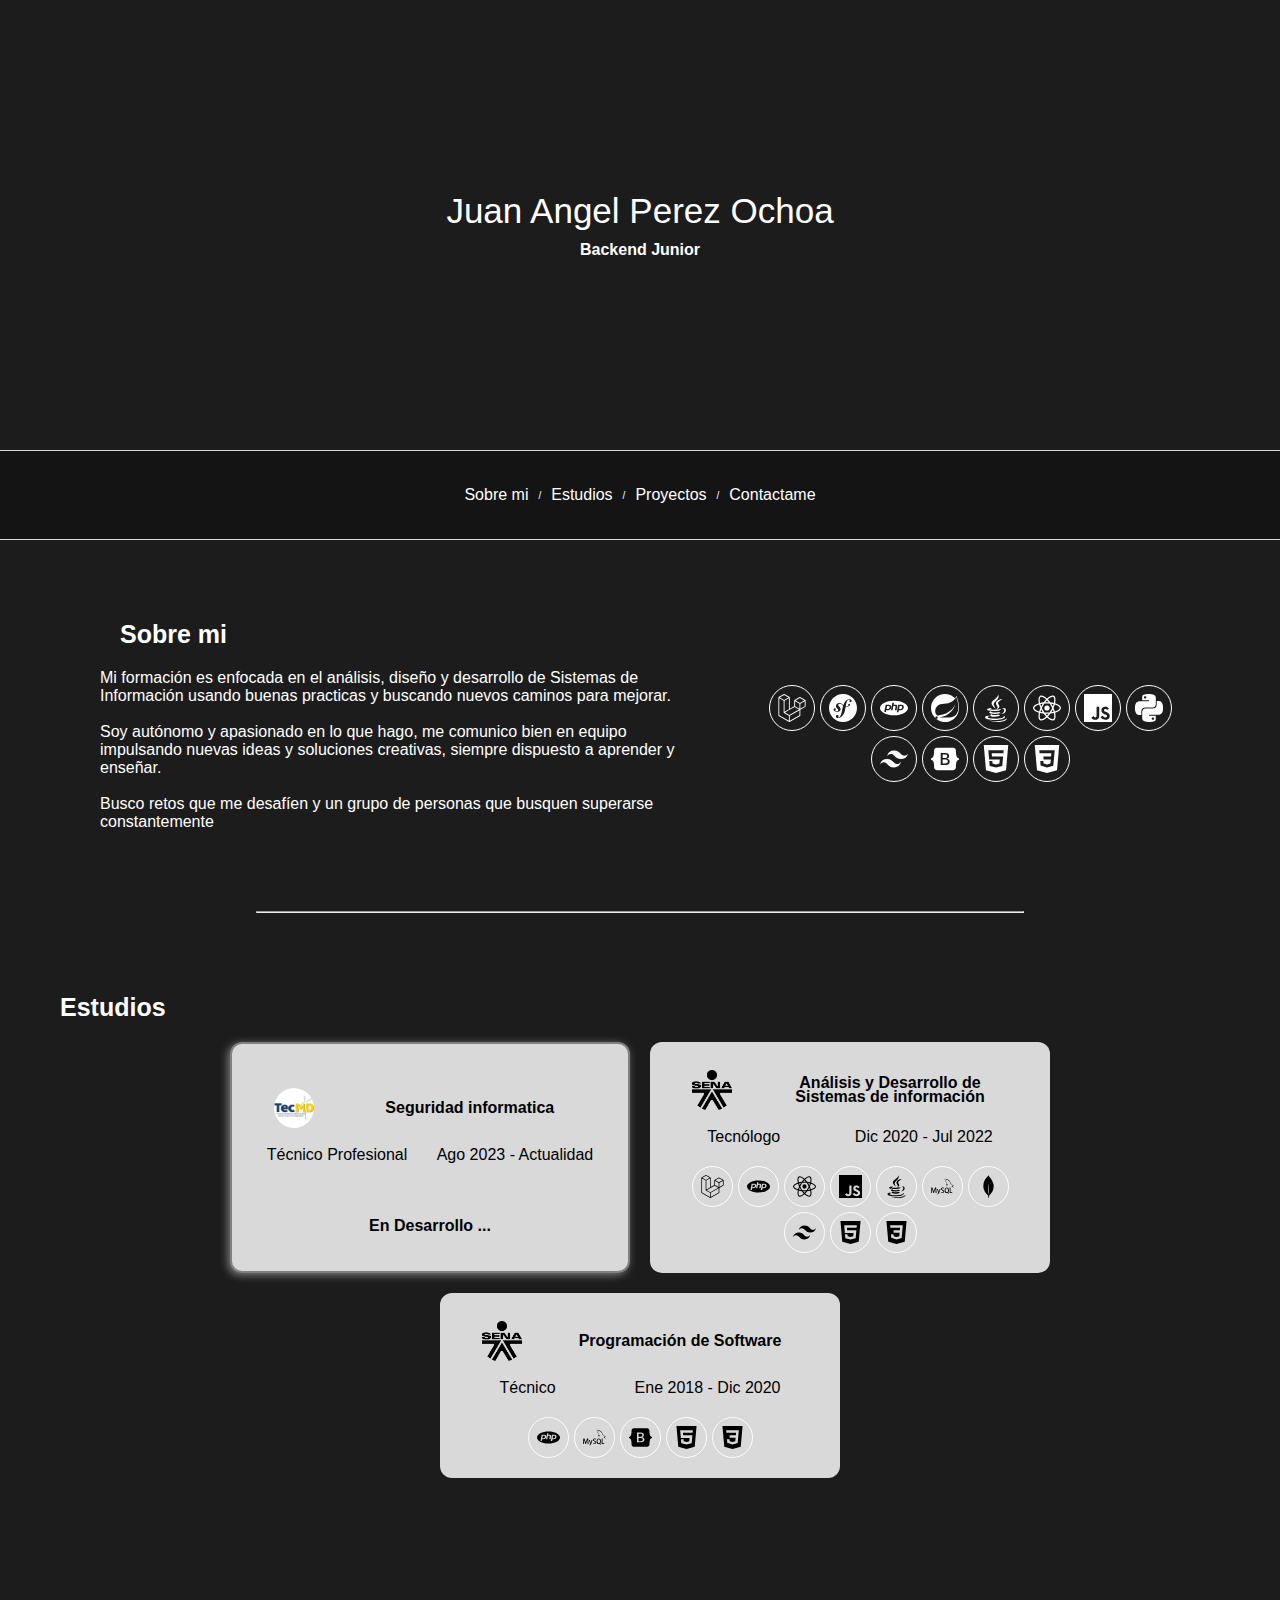
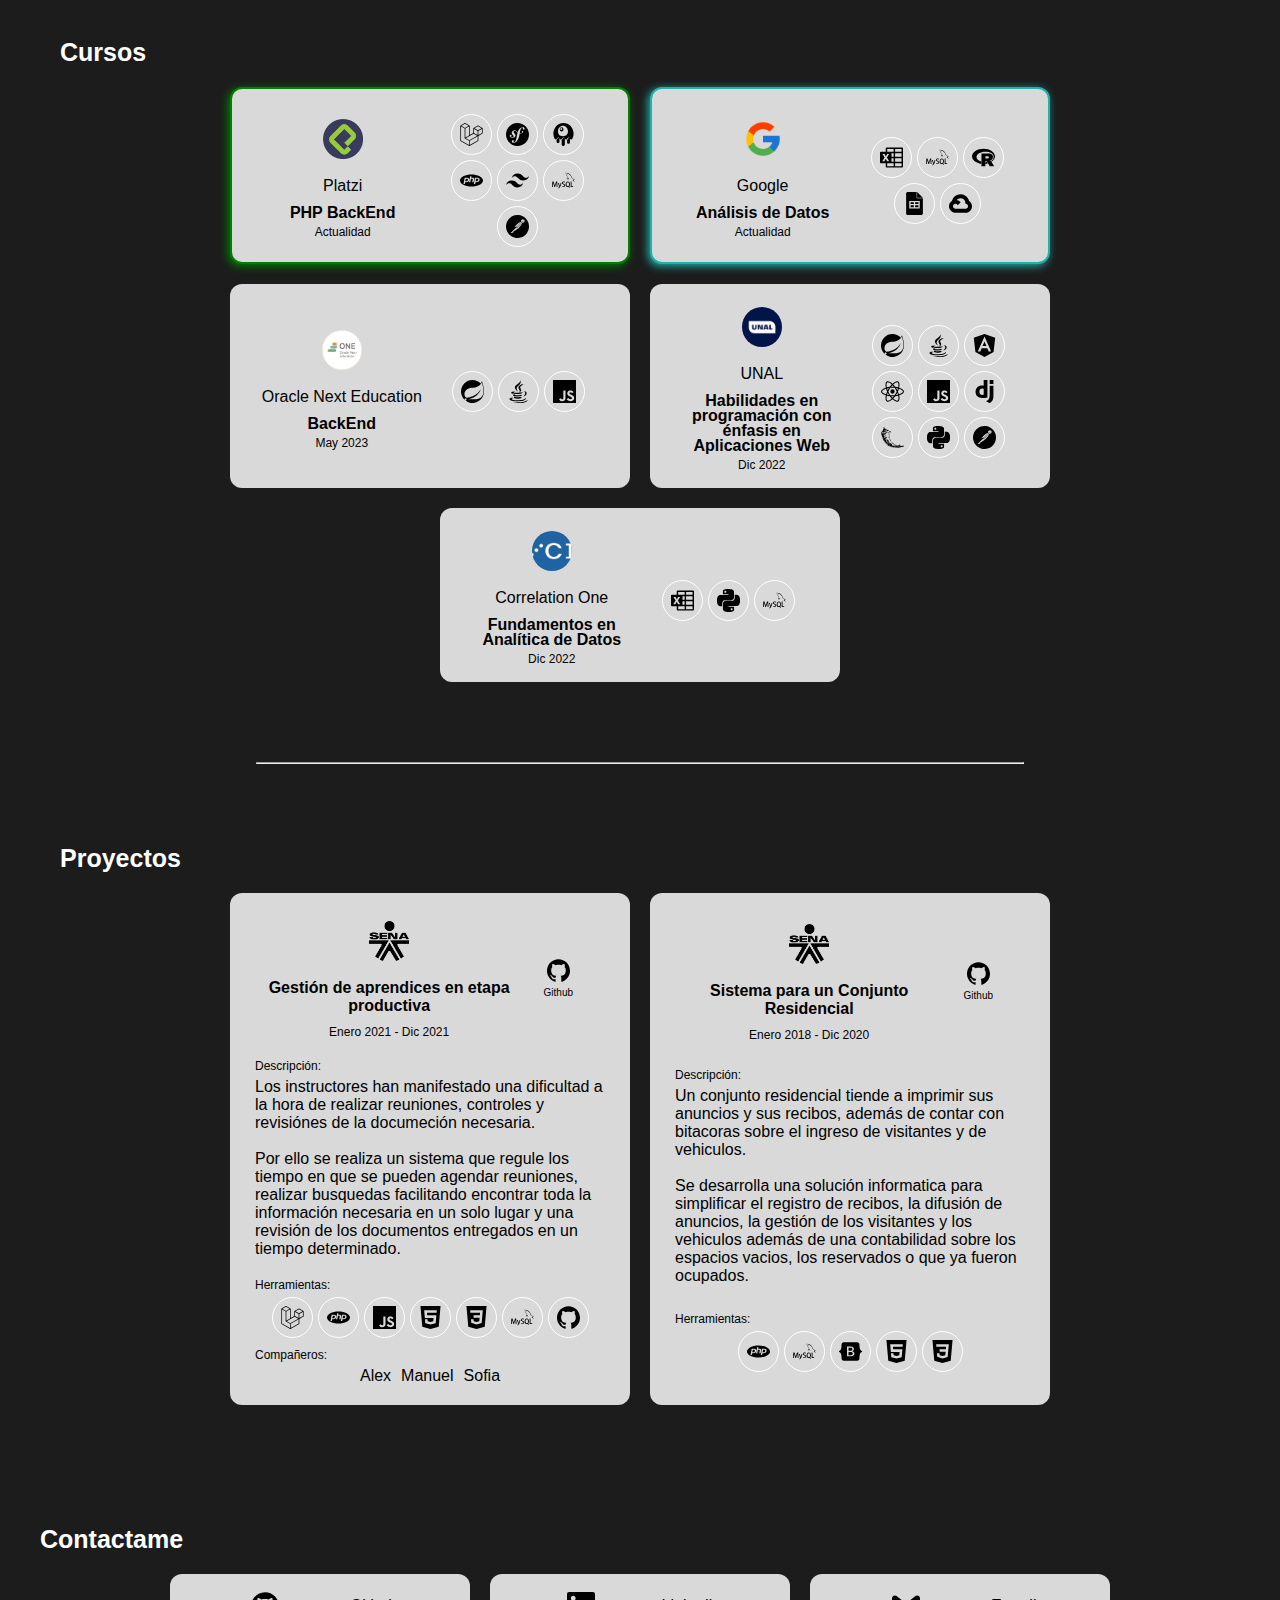
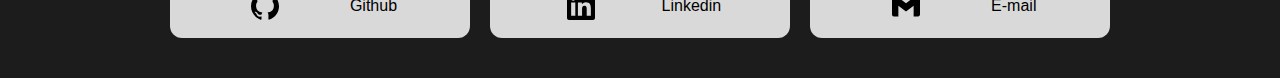
<file: index.html>
<!DOCTYPE html>
<html lang="en">
<head>
    <meta charset="UTF-8">
    <meta name="viewport" content="width=device-width, initial-scale=1.0">
    <title>Juan Angel Portafolio</title>
    <link rel="stylesheet" href="./assets/css/style.css">
    <link rel="stylesheet" href="./assets/css/tablet.css" media="screen and (min-width: 650px)">
    <link rel="stylesheet" href="./assets/css/desktop.css" media="screen and (min-width: 900px)">
</head>
<body>

    <header>
        <div class="header-title-container">
            <h1 class="name">Juan Angel Perez Ochoa</h1>
            <p class="profession">Backend Junior</p>
        </div>
    </header>

    <nav id="nav-sticky">
        <ul class="nav-container" >
            <li>
                <a href="#inicio">Sobre mi</a>
            </li>
            /
            <li>
                <a href="#estudios">Estudios</a>
            </li>
            /
            <li>
                <a href="#proyectos">Proyectos</a>
            </li>
            /
            <li>
                <a href="#contactos">Contactame</a>
            </li>
        </ul>
    </nav>

    <main>

        <section class="about" id="inicio">
            <div class="about-head">
                <p class="title">Sobre mi</p>
                <p>
                    Mi formación es enfocada en el análisis, diseño y desarrollo de Sistemas de Información usando buenas practicas y buscando nuevos caminos para mejorar.
                    <br><br>
                    Soy autónomo y apasionado en lo que hago, me comunico bien en equipo impulsando nuevas ideas y soluciones creativas, siempre dispuesto a aprender y enseñar.
                    <br><br>
                    Busco retos que me desafíen y un grupo de personas que busquen superarse constantemente
                </p>
            </div>
            <div class="about-tools">
                <div class="img border-white"> <!--LARAVEL-->
                    <svg class=" circle-medium fill-white" role="img" viewBox="0 0 24 24" xmlns="http://www.w3.org/2000/svg"><title>Laravel</title><path d="M23.642 5.43a.364.364 0 01.014.1v5.149c0 .135-.073.26-.189.326l-4.323 2.49v4.934a.378.378 0 01-.188.326L9.93 23.949a.316.316 0 01-.066.027c-.008.002-.016.008-.024.01a.348.348 0 01-.192 0c-.011-.002-.02-.008-.03-.012-.02-.008-.042-.014-.062-.025L.533 18.755a.376.376 0 01-.189-.326V2.974c0-.033.005-.066.014-.098.003-.012.01-.02.014-.032a.369.369 0 01.023-.058c.004-.013.015-.022.023-.033l.033-.045c.012-.01.025-.018.037-.027.014-.012.027-.024.041-.034H.53L5.043.05a.375.375 0 01.375 0L9.93 2.647h.002c.015.01.027.021.04.033l.038.027c.013.014.02.03.033.045.008.011.02.021.025.033.01.02.017.038.024.058.003.011.01.021.013.032.01.031.014.064.014.098v9.652l3.76-2.164V5.527c0-.033.004-.066.013-.098.003-.01.01-.02.013-.032a.487.487 0 01.024-.059c.007-.012.018-.02.025-.033.012-.015.021-.03.033-.043.012-.012.025-.02.037-.028.014-.01.026-.023.041-.032h.001l4.513-2.598a.375.375 0 01.375 0l4.513 2.598c.016.01.027.021.042.031.012.01.025.018.036.028.013.014.022.03.034.044.008.012.019.021.024.033.011.02.018.04.024.06.006.01.012.021.015.032zm-.74 5.032V6.179l-1.578.908-2.182 1.256v4.283zm-4.51 7.75v-4.287l-2.147 1.225-6.126 3.498v4.325zM1.093 3.624v14.588l8.273 4.761v-4.325l-4.322-2.445-.002-.003H5.04c-.014-.01-.025-.021-.04-.031-.011-.01-.024-.018-.035-.027l-.001-.002c-.013-.012-.021-.025-.031-.04-.01-.011-.021-.022-.028-.036h-.002c-.008-.014-.013-.031-.02-.047-.006-.016-.014-.027-.018-.043a.49.49 0 01-.008-.057c-.002-.014-.006-.027-.006-.041V5.789l-2.18-1.257zM5.23.81L1.47 2.974l3.76 2.164 3.758-2.164zm1.956 13.505l2.182-1.256V3.624l-1.58.91-2.182 1.255v9.435zm11.581-10.95l-3.76 2.163 3.76 2.163 3.759-2.164zm-.376 4.978L16.21 7.087 14.63 6.18v4.283l2.182 1.256 1.58.908zm-8.65 9.654l5.514-3.148 2.756-1.572-3.757-2.163-4.323 2.489-3.941 2.27z"/></svg>
                </div>
                <div class="img border-white"><!--SYMPHONY-->
                    <svg class=" circle-medium fill-white" role="img" viewBox="0 0 24 24" xmlns="http://www.w3.org/2000/svg"><title>Symfony</title><path d="M24 12c0 6.628-5.372 12-12 12S0 18.628 0 12 5.372 0 12 0s12 5.372 12 12zm-6.753-7.561c-1.22.042-2.283.715-3.075 1.644-.878 1.02-1.461 2.229-1.881 3.461-.753-.614-1.332-1.414-2.539-1.761-.966-.297-2.015-.105-2.813.514-.41.319-.71.757-.861 1.254-.36 1.176.381 2.225.719 2.6l.737.79c.15.154.519.56.339 1.138-.193.631-.951 1.037-1.732.799-.348-.106-.848-.366-.734-.73.045-.15.152-.263.21-.391.052-.11.077-.194.095-.242.141-.465-.053-1.07-.551-1.223-.465-.143-.939-.03-1.125.566-.209.68.117 1.913 1.86 2.449 2.04.628 3.765-.484 4.009-1.932.153-.907-.255-1.582-1.006-2.447l-.612-.677c-.371-.37-.497-1.002-.114-1.485.324-.409.785-.584 1.539-.379 1.103.3 1.594 1.063 2.412 1.68-.338 1.11-.56 2.223-.759 3.222l-.123.746c-.585 3.07-1.033 4.757-2.194 5.726-.234.166-.57.416-1.073.434-.266.005-.352-.176-.355-.257-.006-.184.15-.271.255-.353.154-.083.39-.224.372-.674-.016-.532-.456-.994-1.094-.973-.477.017-1.203.465-1.176 1.286.028.85.819 1.485 2.012 1.444.638-.021 2.062-.281 3.464-1.949 1.633-1.911 2.09-4.101 2.434-5.706l.383-2.116c.213.024.441.042.69.048 2.032.044 3.049-1.01 3.064-1.776.01-.464-.304-.921-.744-.91-.386.009-.718.278-.806.654-.094.428.646.813.068 1.189-.41.266-1.146.452-2.184.3l.188-1.042c.386-1.976.859-4.407 2.661-4.467.132-.007.612.006.623.323.003.105-.022.134-.147.375-.115.155-.174.345-.168.537.017.504.4.836.957.816.743-.023.955-.748.945-1.119-.032-.874-.952-1.424-2.17-1.386z"/></svg>
                </div>
                <div class="img border-white"><!--PHP-->
                    <svg class=" circle-medium fill-white" role="img" viewBox="0 0 24 24" xmlns="http://www.w3.org/2000/svg"><title>PHP</title><path d="M7.01 10.207h-.944l-.515 2.648h.838c.556 0 .97-.105 1.242-.314.272-.21.455-.559.55-1.049.092-.47.05-.802-.124-.995-.175-.193-.523-.29-1.047-.29zM12 5.688C5.373 5.688 0 8.514 0 12s5.373 6.313 12 6.313S24 15.486 24 12c0-3.486-5.373-6.312-12-6.312zm-3.26 7.451c-.261.25-.575.438-.917.551-.336.108-.765.164-1.285.164H5.357l-.327 1.681H3.652l1.23-6.326h2.65c.797 0 1.378.209 1.744.628.366.418.476 1.002.33 1.752a2.836 2.836 0 0 1-.305.847c-.143.255-.33.49-.561.703zm4.024.715l.543-2.799c.063-.318.039-.536-.068-.651-.107-.116-.336-.174-.687-.174H11.46l-.704 3.625H9.388l1.23-6.327h1.367l-.327 1.682h1.218c.767 0 1.295.134 1.586.401s.378.7.263 1.299l-.572 2.944h-1.389zm7.597-2.265a2.782 2.782 0 0 1-.305.847c-.143.255-.33.49-.561.703a2.44 2.44 0 0 1-.917.551c-.336.108-.765.164-1.286.164h-1.18l-.327 1.682h-1.378l1.23-6.326h2.649c.797 0 1.378.209 1.744.628.366.417.477 1.001.331 1.751zM17.766 10.207h-.943l-.516 2.648h.838c.557 0 .971-.105 1.242-.314.272-.21.455-.559.551-1.049.092-.47.049-.802-.125-.995s-.524-.29-1.047-.29z"/></svg>
                </div>
                <div class="img border-white"><!--SPRING-->
                    <svg class=" circle-medium fill-white" role="img" viewBox="0 0 24 24" xmlns="http://www.w3.org/2000/svg"><title>Spring</title><path d="M21.8537 1.4158a10.4504 10.4504 0 0 1-1.284 2.2471A11.9666 11.9666 0 1 0 3.8518 20.7757l.4445.3951a11.9543 11.9543 0 0 0 19.6316-8.2971c.3457-3.0126-.568-6.8649-2.0743-11.458zM5.5805 20.8745a1.0174 1.0174 0 1 1-.1482-1.4323 1.0396 1.0396 0 0 1 .1482 1.4323zm16.1991-3.5806c-2.9385 3.9263-9.2601 2.5928-13.2852 2.7904 0 0-.7161.0494-1.4323.1481 0 0 .2717-.1234.6174-.2469 2.8398-.9877 4.1732-1.1853 5.9018-2.0743 3.2349-1.6545 6.4698-5.2844 7.1118-9.0379-1.2347 3.6053-4.9881 6.7167-8.3959 7.9761-2.3459.8643-6.5685 1.7039-6.5685 1.7039l-.1729-.0988c-2.8645-1.4076-2.9632-7.6304 2.2718-9.6306 2.2966-.889 4.4696-.395 6.9637-.9877 2.6422-.6174 5.7043-2.5929 6.939-5.1857 1.3828 4.1732 3.062 10.643.0493 14.6434z"/></svg>
                </div>
                <div class="img border-white"><!--JAVA-->
                    <svg class=" circle-medium fill-white" xmlns="http://www.w3.org/2000/svg" x="0px" y="0px" width="100" height="100" viewBox="0 0 50 50">
                    <path d="M 28.1875 0 C 30.9375 6.363281 18.328125 10.292969 17.15625 15.59375 C 16.082031 20.464844 24.648438 26.125 24.65625 26.125 C 23.355469 24.109375 22.398438 22.449219 21.09375 19.3125 C 18.886719 14.007813 34.535156 9.207031 28.1875 0 Z M 36.5625 8.8125 C 36.5625 8.8125 25.5 9.523438 24.9375 16.59375 C 24.6875 19.742188 27.847656 21.398438 27.9375 23.6875 C 28.011719 25.558594 26.0625 27.125 26.0625 27.125 C 26.0625 27.125 29.609375 26.449219 30.71875 23.59375 C 31.949219 20.425781 28.320313 18.285156 28.6875 15.75 C 29.039063 13.324219 36.5625 8.8125 36.5625 8.8125 Z M 19.1875 25.15625 C 19.1875 25.15625 9.0625 25.011719 9.0625 27.875 C 9.0625 30.867188 22.316406 31.089844 31.78125 29.25 C 31.78125 29.25 34.296875 27.519531 34.96875 26.875 C 28.765625 28.140625 14.625 28.28125 14.625 27.1875 C 14.625 26.179688 19.1875 25.15625 19.1875 25.15625 Z M 38.65625 25.15625 C 37.664063 25.234375 36.59375 25.617188 35.625 26.3125 C 37.90625 25.820313 39.84375 27.234375 39.84375 28.84375 C 39.84375 32.46875 34.59375 35.875 34.59375 35.875 C 34.59375 35.875 42.71875 34.953125 42.71875 29 C 42.71875 26.296875 40.839844 24.984375 38.65625 25.15625 Z M 16.75 30.71875 C 15.195313 30.71875 12.875 31.9375 12.875 33.09375 C 12.875 35.417969 24.5625 37.207031 33.21875 33.8125 L 30.21875 31.96875 C 24.351563 33.847656 13.546875 33.234375 16.75 30.71875 Z M 18.1875 35.9375 C 16.058594 35.9375 14.65625 37.222656 14.65625 38.1875 C 14.65625 41.171875 27.371094 41.472656 32.40625 38.4375 L 29.21875 36.40625 C 25.457031 37.996094 16.015625 38.238281 18.1875 35.9375 Z M 11.09375 38.625 C 7.625 38.554688 5.375 40.113281 5.375 41.40625 C 5.375 48.28125 40.875 47.964844 40.875 40.9375 C 40.875 39.769531 39.527344 39.203125 39.03125 38.9375 C 41.933594 45.65625 9.96875 45.121094 9.96875 41.15625 C 9.96875 40.253906 12.320313 39.390625 14.5 39.8125 L 12.65625 38.75 C 12.113281 38.667969 11.589844 38.636719 11.09375 38.625 Z M 44.625 43.25 C 39.226563 48.367188 25.546875 50.222656 11.78125 47.0625 C 25.542969 52.695313 44.558594 49.535156 44.625 43.25 Z"></path>
                    </svg>
                </div>
                <div class="img border-white"><!--REACT-->
                    <svg class=" circle-medium fill-white" role="img" viewBox="0 0 24 24" xmlns="http://www.w3.org/2000/svg"><title>React</title><path d="M14.23 12.004a2.236 2.236 0 0 1-2.235 2.236 2.236 2.236 0 0 1-2.236-2.236 2.236 2.236 0 0 1 2.235-2.236 2.236 2.236 0 0 1 2.236 2.236zm2.648-10.69c-1.346 0-3.107.96-4.888 2.622-1.78-1.653-3.542-2.602-4.887-2.602-.41 0-.783.093-1.106.278-1.375.793-1.683 3.264-.973 6.365C1.98 8.917 0 10.42 0 12.004c0 1.59 1.99 3.097 5.043 4.03-.704 3.113-.39 5.588.988 6.38.32.187.69.275 1.102.275 1.345 0 3.107-.96 4.888-2.624 1.78 1.654 3.542 2.603 4.887 2.603.41 0 .783-.09 1.106-.275 1.374-.792 1.683-3.263.973-6.365C22.02 15.096 24 13.59 24 12.004c0-1.59-1.99-3.097-5.043-4.032.704-3.11.39-5.587-.988-6.38-.318-.184-.688-.277-1.092-.278zm-.005 1.09v.006c.225 0 .406.044.558.127.666.382.955 1.835.73 3.704-.054.46-.142.945-.25 1.44-.96-.236-2.006-.417-3.107-.534-.66-.905-1.345-1.727-2.035-2.447 1.592-1.48 3.087-2.292 4.105-2.295zm-9.77.02c1.012 0 2.514.808 4.11 2.28-.686.72-1.37 1.537-2.02 2.442-1.107.117-2.154.298-3.113.538-.112-.49-.195-.964-.254-1.42-.23-1.868.054-3.32.714-3.707.19-.09.4-.127.563-.132zm4.882 3.05c.455.468.91.992 1.36 1.564-.44-.02-.89-.034-1.345-.034-.46 0-.915.01-1.36.034.44-.572.895-1.096 1.345-1.565zM12 8.1c.74 0 1.477.034 2.202.093.406.582.802 1.203 1.183 1.86.372.64.71 1.29 1.018 1.946-.308.655-.646 1.31-1.013 1.95-.38.66-.773 1.288-1.18 1.87-.728.063-1.466.098-2.21.098-.74 0-1.477-.035-2.202-.093-.406-.582-.802-1.204-1.183-1.86-.372-.64-.71-1.29-1.018-1.946.303-.657.646-1.313 1.013-1.954.38-.66.773-1.286 1.18-1.868.728-.064 1.466-.098 2.21-.098zm-3.635.254c-.24.377-.48.763-.704 1.16-.225.39-.435.782-.635 1.174-.265-.656-.49-1.31-.676-1.947.64-.15 1.315-.283 2.015-.386zm7.26 0c.695.103 1.365.23 2.006.387-.18.632-.405 1.282-.66 1.933-.2-.39-.41-.783-.64-1.174-.225-.392-.465-.774-.705-1.146zm3.063.675c.484.15.944.317 1.375.498 1.732.74 2.852 1.708 2.852 2.476-.005.768-1.125 1.74-2.857 2.475-.42.18-.88.342-1.355.493-.28-.958-.646-1.956-1.1-2.98.45-1.017.81-2.01 1.085-2.964zm-13.395.004c.278.96.645 1.957 1.1 2.98-.45 1.017-.812 2.01-1.086 2.964-.484-.15-.944-.318-1.37-.5-1.732-.737-2.852-1.706-2.852-2.474 0-.768 1.12-1.742 2.852-2.476.42-.18.88-.342 1.356-.494zm11.678 4.28c.265.657.49 1.312.676 1.948-.64.157-1.316.29-2.016.39.24-.375.48-.762.705-1.158.225-.39.435-.788.636-1.18zm-9.945.02c.2.392.41.783.64 1.175.23.39.465.772.705 1.143-.695-.102-1.365-.23-2.006-.386.18-.63.406-1.282.66-1.933zM17.92 16.32c.112.493.2.968.254 1.423.23 1.868-.054 3.32-.714 3.708-.147.09-.338.128-.563.128-1.012 0-2.514-.807-4.11-2.28.686-.72 1.37-1.536 2.02-2.44 1.107-.118 2.154-.3 3.113-.54zm-11.83.01c.96.234 2.006.415 3.107.532.66.905 1.345 1.727 2.035 2.446-1.595 1.483-3.092 2.295-4.11 2.295-.22-.005-.406-.05-.553-.132-.666-.38-.955-1.834-.73-3.703.054-.46.142-.944.25-1.438zm4.56.64c.44.02.89.034 1.345.034.46 0 .915-.01 1.36-.034-.44.572-.895 1.095-1.345 1.565-.455-.47-.91-.993-1.36-1.565z"/></svg>
                </div>
                <div class="img border-white"><!--JS-->
                    <svg class=" circle-medium fill-white" role="img" viewBox="0 0 24 24" xmlns="http://www.w3.org/2000/svg"><title>JavaScript</title><path d="M0 0h24v24H0V0zm22.034 18.276c-.175-1.095-.888-2.015-3.003-2.873-.736-.345-1.554-.585-1.797-1.14-.091-.33-.105-.51-.046-.705.15-.646.915-.84 1.515-.66.39.12.75.42.976.9 1.034-.676 1.034-.676 1.755-1.125-.27-.42-.404-.601-.586-.78-.63-.705-1.469-1.065-2.834-1.034l-.705.089c-.676.165-1.32.525-1.71 1.005-1.14 1.291-.811 3.541.569 4.471 1.365 1.02 3.361 1.244 3.616 2.205.24 1.17-.87 1.545-1.966 1.41-.811-.18-1.26-.586-1.755-1.336l-1.83 1.051c.21.48.45.689.81 1.109 1.74 1.756 6.09 1.666 6.871-1.004.029-.09.24-.705.074-1.65l.046.067zm-8.983-7.245h-2.248c0 1.938-.009 3.864-.009 5.805 0 1.232.063 2.363-.138 2.711-.33.689-1.18.601-1.566.48-.396-.196-.597-.466-.83-.855-.063-.105-.11-.196-.127-.196l-1.825 1.125c.305.63.75 1.172 1.324 1.517.855.51 2.004.675 3.207.405.783-.226 1.458-.691 1.811-1.411.51-.93.402-2.07.397-3.346.012-2.054 0-4.109 0-6.179l.004-.056z"/></svg>
                </div>
                <div class="img border-white"><!--PYTHON-->
                    <svg class=" circle-medium fill-white" role="img" viewBox="0 0 24 24" xmlns="http://www.w3.org/2000/svg"><title>Python</title><path d="M14.25.18l.9.2.73.26.59.3.45.32.34.34.25.34.16.33.1.3.04.26.02.2-.01.13V8.5l-.05.63-.13.55-.21.46-.26.38-.3.31-.33.25-.35.19-.35.14-.33.1-.3.07-.26.04-.21.02H8.77l-.69.05-.59.14-.5.22-.41.27-.33.32-.27.35-.2.36-.15.37-.1.35-.07.32-.04.27-.02.21v3.06H3.17l-.21-.03-.28-.07-.32-.12-.35-.18-.36-.26-.36-.36-.35-.46-.32-.59-.28-.73-.21-.88-.14-1.05-.05-1.23.06-1.22.16-1.04.24-.87.32-.71.36-.57.4-.44.42-.33.42-.24.4-.16.36-.1.32-.05.24-.01h.16l.06.01h8.16v-.83H6.18l-.01-2.75-.02-.37.05-.34.11-.31.17-.28.25-.26.31-.23.38-.2.44-.18.51-.15.58-.12.64-.1.71-.06.77-.04.84-.02 1.27.05zm-6.3 1.98l-.23.33-.08.41.08.41.23.34.33.22.41.09.41-.09.33-.22.23-.34.08-.41-.08-.41-.23-.33-.33-.22-.41-.09-.41.09zm13.09 3.95l.28.06.32.12.35.18.36.27.36.35.35.47.32.59.28.73.21.88.14 1.04.05 1.23-.06 1.23-.16 1.04-.24.86-.32.71-.36.57-.4.45-.42.33-.42.24-.4.16-.36.09-.32.05-.24.02-.16-.01h-8.22v.82h5.84l.01 2.76.02.36-.05.34-.11.31-.17.29-.25.25-.31.24-.38.2-.44.17-.51.15-.58.13-.64.09-.71.07-.77.04-.84.01-1.27-.04-1.07-.14-.9-.2-.73-.25-.59-.3-.45-.33-.34-.34-.25-.34-.16-.33-.1-.3-.04-.25-.02-.2.01-.13v-5.34l.05-.64.13-.54.21-.46.26-.38.3-.32.33-.24.35-.2.35-.14.33-.1.3-.06.26-.04.21-.02.13-.01h5.84l.69-.05.59-.14.5-.21.41-.28.33-.32.27-.35.2-.36.15-.36.1-.35.07-.32.04-.28.02-.21V6.07h2.09l.14.01zm-6.47 14.25l-.23.33-.08.41.08.41.23.33.33.23.41.08.41-.08.33-.23.23-.33.08-.41-.08-.41-.23-.33-.33-.23-.41-.08-.41.08z"/></svg>
                </div>
                <div class="img border-white"><!--TAILWIND-->
                    <svg class=" circle-medium fill-white" role="img" viewBox="0 0 24 24" xmlns="http://www.w3.org/2000/svg"><title>Tailwind CSS</title><path d="M12.001,4.8c-3.2,0-5.2,1.6-6,4.8c1.2-1.6,2.6-2.2,4.2-1.8c0.913,0.228,1.565,0.89,2.288,1.624 C13.666,10.618,15.027,12,18.001,12c3.2,0,5.2-1.6,6-4.8c-1.2,1.6-2.6,2.2-4.2,1.8c-0.913-0.228-1.565-0.89-2.288-1.624 C16.337,6.182,14.976,4.8,12.001,4.8z M6.001,12c-3.2,0-5.2,1.6-6,4.8c1.2-1.6,2.6-2.2,4.2-1.8c0.913,0.228,1.565,0.89,2.288,1.624 c1.177,1.194,2.538,2.576,5.512,2.576c3.2,0,5.2-1.6,6-4.8c-1.2,1.6-2.6,2.2-4.2,1.8c-0.913-0.228-1.565-0.89-2.288-1.624 C10.337,13.382,8.976,12,6.001,12z"/></svg>
                </div>
                <div class="img border-white"><!--BOOTSTRAP-->
                    <svg class=" circle-medium fill-white" role="img" viewBox="0 0 24 24" xmlns="http://www.w3.org/2000/svg"><title>Bootstrap</title><path d="M11.77 11.24H9.956V8.202h2.152c1.17 0 1.834.522 1.834 1.466 0 1.008-.773 1.572-2.174 1.572zm.324 1.206H9.957v3.348h2.231c1.459 0 2.232-.585 2.232-1.685s-.795-1.663-2.326-1.663zM24 11.39v1.218c-1.128.108-1.817.944-2.226 2.268-.407 1.319-.463 2.937-.42 4.186.045 1.3-.968 2.5-2.337 2.5H4.985c-1.37 0-2.383-1.2-2.337-2.5.043-1.249-.013-2.867-.42-4.186-.41-1.324-1.1-2.16-2.228-2.268V11.39c1.128-.108 1.819-.944 2.227-2.268.408-1.319.464-2.937.42-4.186-.045-1.3.968-2.5 2.338-2.5h14.032c1.37 0 2.382 1.2 2.337 2.5-.043 1.249.013 2.867.42 4.186.409 1.324 1.098 2.16 2.226 2.268zm-7.927 2.817c0-1.354-.953-2.333-2.368-2.488v-.057c1.04-.169 1.856-1.135 1.856-2.213 0-1.537-1.213-2.538-3.062-2.538h-4.16v10.172h4.181c2.218 0 3.553-1.086 3.553-2.876z"/></svg>
                </div>
                <div class="img border-white"><!--HTML-->
                    <svg class=" circle-medium fill-white" role="img" viewBox="0 0 24 24" xmlns="http://www.w3.org/2000/svg"><title>HTML5</title><path d="M1.5 0h21l-1.91 21.563L11.977 24l-8.564-2.438L1.5 0zm7.031 9.75l-.232-2.718 10.059.003.23-2.622L5.412 4.41l.698 8.01h9.126l-.326 3.426-2.91.804-2.955-.81-.188-2.11H6.248l.33 4.171L12 19.351l5.379-1.443.744-8.157H8.531z"/></svg>
                </div>
                <div class="img border-white"><!--CSS-->
                    <svg class=" circle-medium fill-white" role="img" viewBox="0 0 24 24" xmlns="http://www.w3.org/2000/svg"><title>CSS3</title><path d="M1.5 0h21l-1.91 21.563L11.977 24l-8.565-2.438L1.5 0zm17.09 4.413L5.41 4.41l.213 2.622 10.125.002-.255 2.716h-6.64l.24 2.573h6.182l-.366 3.523-2.91.804-2.956-.81-.188-2.11h-2.61l.29 3.855L12 19.288l5.373-1.53L18.59 4.414z"/></svg>
                </div>
            </div>
        </section>
        <hr>
        <section id="estudios">
            <p class="title">Estudios</p>

            <div class="studies-container">
                <div class="studies-cards-container">

                    <div class="study-card card actual">
                        <div class="study-header">
                            <div class="study-head">
                                <div class="img">
                                    <img class="circle circle-big" src="./assets/img/tecmd-logo.jpeg" alt="">
                                </div>
                                <p class="study-name">Seguridad informatica</p>
                            </div>
                            <div class="study-details">
                                <p>Técnico Profesional</p>
                                <p>Ago 2023 - Actualidad</p>
                            </div>
                        </div>
                        
                        <div class="study-body">
                            <p><strong>En Desarrollo ...</strong></p>
                        </div>
                    </div>

                    <div class="study-card card">
                        <div class="study-header">
                            <div class="study-head">
                                <div class="img">
                                    <img class="circle-big" src="./assets/img/sena-logo.png" alt="">
                                </div>
                                <p class="study-name">Análisis y Desarrollo de Sistemas de información</p>
                            </div>
                            <div class="study-details">
                                <p>Tecnólogo</p>
                                <p>Dic 2020 - Jul 2022</p>
                            </div>
                        </div>
                        
                        <div class="study-body">
                            <div class="img"> <!--LARAVEL-->
                                <svg class="circle-small fill-black" role="img" viewBox="0 0 24 24" xmlns="http://www.w3.org/2000/svg"><title>Laravel</title><path d="M23.642 5.43a.364.364 0 01.014.1v5.149c0 .135-.073.26-.189.326l-4.323 2.49v4.934a.378.378 0 01-.188.326L9.93 23.949a.316.316 0 01-.066.027c-.008.002-.016.008-.024.01a.348.348 0 01-.192 0c-.011-.002-.02-.008-.03-.012-.02-.008-.042-.014-.062-.025L.533 18.755a.376.376 0 01-.189-.326V2.974c0-.033.005-.066.014-.098.003-.012.01-.02.014-.032a.369.369 0 01.023-.058c.004-.013.015-.022.023-.033l.033-.045c.012-.01.025-.018.037-.027.014-.012.027-.024.041-.034H.53L5.043.05a.375.375 0 01.375 0L9.93 2.647h.002c.015.01.027.021.04.033l.038.027c.013.014.02.03.033.045.008.011.02.021.025.033.01.02.017.038.024.058.003.011.01.021.013.032.01.031.014.064.014.098v9.652l3.76-2.164V5.527c0-.033.004-.066.013-.098.003-.01.01-.02.013-.032a.487.487 0 01.024-.059c.007-.012.018-.02.025-.033.012-.015.021-.03.033-.043.012-.012.025-.02.037-.028.014-.01.026-.023.041-.032h.001l4.513-2.598a.375.375 0 01.375 0l4.513 2.598c.016.01.027.021.042.031.012.01.025.018.036.028.013.014.022.03.034.044.008.012.019.021.024.033.011.02.018.04.024.06.006.01.012.021.015.032zm-.74 5.032V6.179l-1.578.908-2.182 1.256v4.283zm-4.51 7.75v-4.287l-2.147 1.225-6.126 3.498v4.325zM1.093 3.624v14.588l8.273 4.761v-4.325l-4.322-2.445-.002-.003H5.04c-.014-.01-.025-.021-.04-.031-.011-.01-.024-.018-.035-.027l-.001-.002c-.013-.012-.021-.025-.031-.04-.01-.011-.021-.022-.028-.036h-.002c-.008-.014-.013-.031-.02-.047-.006-.016-.014-.027-.018-.043a.49.49 0 01-.008-.057c-.002-.014-.006-.027-.006-.041V5.789l-2.18-1.257zM5.23.81L1.47 2.974l3.76 2.164 3.758-2.164zm1.956 13.505l2.182-1.256V3.624l-1.58.91-2.182 1.255v9.435zm11.581-10.95l-3.76 2.163 3.76 2.163 3.759-2.164zm-.376 4.978L16.21 7.087 14.63 6.18v4.283l2.182 1.256 1.58.908zm-8.65 9.654l5.514-3.148 2.756-1.572-3.757-2.163-4.323 2.489-3.941 2.27z"/></svg>
                            </div>
                            <div class="img"><!--PHP-->
                                <svg class="circle-small fill-black" role="img" viewBox="0 0 24 24" xmlns="http://www.w3.org/2000/svg"><title>PHP</title><path d="M7.01 10.207h-.944l-.515 2.648h.838c.556 0 .97-.105 1.242-.314.272-.21.455-.559.55-1.049.092-.47.05-.802-.124-.995-.175-.193-.523-.29-1.047-.29zM12 5.688C5.373 5.688 0 8.514 0 12s5.373 6.313 12 6.313S24 15.486 24 12c0-3.486-5.373-6.312-12-6.312zm-3.26 7.451c-.261.25-.575.438-.917.551-.336.108-.765.164-1.285.164H5.357l-.327 1.681H3.652l1.23-6.326h2.65c.797 0 1.378.209 1.744.628.366.418.476 1.002.33 1.752a2.836 2.836 0 0 1-.305.847c-.143.255-.33.49-.561.703zm4.024.715l.543-2.799c.063-.318.039-.536-.068-.651-.107-.116-.336-.174-.687-.174H11.46l-.704 3.625H9.388l1.23-6.327h1.367l-.327 1.682h1.218c.767 0 1.295.134 1.586.401s.378.7.263 1.299l-.572 2.944h-1.389zm7.597-2.265a2.782 2.782 0 0 1-.305.847c-.143.255-.33.49-.561.703a2.44 2.44 0 0 1-.917.551c-.336.108-.765.164-1.286.164h-1.18l-.327 1.682h-1.378l1.23-6.326h2.649c.797 0 1.378.209 1.744.628.366.417.477 1.001.331 1.751zM17.766 10.207h-.943l-.516 2.648h.838c.557 0 .971-.105 1.242-.314.272-.21.455-.559.551-1.049.092-.47.049-.802-.125-.995s-.524-.29-1.047-.29z"/></svg>
                            </div>
                            <div class="img"><!--REACT-->
                                <svg class="circle-small fill-black" role="img" viewBox="0 0 24 24" xmlns="http://www.w3.org/2000/svg"><title>React</title><path d="M14.23 12.004a2.236 2.236 0 0 1-2.235 2.236 2.236 2.236 0 0 1-2.236-2.236 2.236 2.236 0 0 1 2.235-2.236 2.236 2.236 0 0 1 2.236 2.236zm2.648-10.69c-1.346 0-3.107.96-4.888 2.622-1.78-1.653-3.542-2.602-4.887-2.602-.41 0-.783.093-1.106.278-1.375.793-1.683 3.264-.973 6.365C1.98 8.917 0 10.42 0 12.004c0 1.59 1.99 3.097 5.043 4.03-.704 3.113-.39 5.588.988 6.38.32.187.69.275 1.102.275 1.345 0 3.107-.96 4.888-2.624 1.78 1.654 3.542 2.603 4.887 2.603.41 0 .783-.09 1.106-.275 1.374-.792 1.683-3.263.973-6.365C22.02 15.096 24 13.59 24 12.004c0-1.59-1.99-3.097-5.043-4.032.704-3.11.39-5.587-.988-6.38-.318-.184-.688-.277-1.092-.278zm-.005 1.09v.006c.225 0 .406.044.558.127.666.382.955 1.835.73 3.704-.054.46-.142.945-.25 1.44-.96-.236-2.006-.417-3.107-.534-.66-.905-1.345-1.727-2.035-2.447 1.592-1.48 3.087-2.292 4.105-2.295zm-9.77.02c1.012 0 2.514.808 4.11 2.28-.686.72-1.37 1.537-2.02 2.442-1.107.117-2.154.298-3.113.538-.112-.49-.195-.964-.254-1.42-.23-1.868.054-3.32.714-3.707.19-.09.4-.127.563-.132zm4.882 3.05c.455.468.91.992 1.36 1.564-.44-.02-.89-.034-1.345-.034-.46 0-.915.01-1.36.034.44-.572.895-1.096 1.345-1.565zM12 8.1c.74 0 1.477.034 2.202.093.406.582.802 1.203 1.183 1.86.372.64.71 1.29 1.018 1.946-.308.655-.646 1.31-1.013 1.95-.38.66-.773 1.288-1.18 1.87-.728.063-1.466.098-2.21.098-.74 0-1.477-.035-2.202-.093-.406-.582-.802-1.204-1.183-1.86-.372-.64-.71-1.29-1.018-1.946.303-.657.646-1.313 1.013-1.954.38-.66.773-1.286 1.18-1.868.728-.064 1.466-.098 2.21-.098zm-3.635.254c-.24.377-.48.763-.704 1.16-.225.39-.435.782-.635 1.174-.265-.656-.49-1.31-.676-1.947.64-.15 1.315-.283 2.015-.386zm7.26 0c.695.103 1.365.23 2.006.387-.18.632-.405 1.282-.66 1.933-.2-.39-.41-.783-.64-1.174-.225-.392-.465-.774-.705-1.146zm3.063.675c.484.15.944.317 1.375.498 1.732.74 2.852 1.708 2.852 2.476-.005.768-1.125 1.74-2.857 2.475-.42.18-.88.342-1.355.493-.28-.958-.646-1.956-1.1-2.98.45-1.017.81-2.01 1.085-2.964zm-13.395.004c.278.96.645 1.957 1.1 2.98-.45 1.017-.812 2.01-1.086 2.964-.484-.15-.944-.318-1.37-.5-1.732-.737-2.852-1.706-2.852-2.474 0-.768 1.12-1.742 2.852-2.476.42-.18.88-.342 1.356-.494zm11.678 4.28c.265.657.49 1.312.676 1.948-.64.157-1.316.29-2.016.39.24-.375.48-.762.705-1.158.225-.39.435-.788.636-1.18zm-9.945.02c.2.392.41.783.64 1.175.23.39.465.772.705 1.143-.695-.102-1.365-.23-2.006-.386.18-.63.406-1.282.66-1.933zM17.92 16.32c.112.493.2.968.254 1.423.23 1.868-.054 3.32-.714 3.708-.147.09-.338.128-.563.128-1.012 0-2.514-.807-4.11-2.28.686-.72 1.37-1.536 2.02-2.44 1.107-.118 2.154-.3 3.113-.54zm-11.83.01c.96.234 2.006.415 3.107.532.66.905 1.345 1.727 2.035 2.446-1.595 1.483-3.092 2.295-4.11 2.295-.22-.005-.406-.05-.553-.132-.666-.38-.955-1.834-.73-3.703.054-.46.142-.944.25-1.438zm4.56.64c.44.02.89.034 1.345.034.46 0 .915-.01 1.36-.034-.44.572-.895 1.095-1.345 1.565-.455-.47-.91-.993-1.36-1.565z"/></svg>
                            </div>
                            <div class="img"><!--JS-->
                                <svg class="circle-small fill-black" role="img" viewBox="0 0 24 24" xmlns="http://www.w3.org/2000/svg"><title>JavaScript</title><path d="M0 0h24v24H0V0zm22.034 18.276c-.175-1.095-.888-2.015-3.003-2.873-.736-.345-1.554-.585-1.797-1.14-.091-.33-.105-.51-.046-.705.15-.646.915-.84 1.515-.66.39.12.75.42.976.9 1.034-.676 1.034-.676 1.755-1.125-.27-.42-.404-.601-.586-.78-.63-.705-1.469-1.065-2.834-1.034l-.705.089c-.676.165-1.32.525-1.71 1.005-1.14 1.291-.811 3.541.569 4.471 1.365 1.02 3.361 1.244 3.616 2.205.24 1.17-.87 1.545-1.966 1.41-.811-.18-1.26-.586-1.755-1.336l-1.83 1.051c.21.48.45.689.81 1.109 1.74 1.756 6.09 1.666 6.871-1.004.029-.09.24-.705.074-1.65l.046.067zm-8.983-7.245h-2.248c0 1.938-.009 3.864-.009 5.805 0 1.232.063 2.363-.138 2.711-.33.689-1.18.601-1.566.48-.396-.196-.597-.466-.83-.855-.063-.105-.11-.196-.127-.196l-1.825 1.125c.305.63.75 1.172 1.324 1.517.855.51 2.004.675 3.207.405.783-.226 1.458-.691 1.811-1.411.51-.93.402-2.07.397-3.346.012-2.054 0-4.109 0-6.179l.004-.056z"/></svg>
                            </div>
                            <div class="img"><!--JAVA-->
                                <svg role="img" class="circle-small fill-black" xmlns="http://www.w3.org/2000/svg" x="0px" y="0px" width="100" height="100" viewBox="0 0 50 50">
                                <path d="M 28.1875 0 C 30.9375 6.363281 18.328125 10.292969 17.15625 15.59375 C 16.082031 20.464844 24.648438 26.125 24.65625 26.125 C 23.355469 24.109375 22.398438 22.449219 21.09375 19.3125 C 18.886719 14.007813 34.535156 9.207031 28.1875 0 Z M 36.5625 8.8125 C 36.5625 8.8125 25.5 9.523438 24.9375 16.59375 C 24.6875 19.742188 27.847656 21.398438 27.9375 23.6875 C 28.011719 25.558594 26.0625 27.125 26.0625 27.125 C 26.0625 27.125 29.609375 26.449219 30.71875 23.59375 C 31.949219 20.425781 28.320313 18.285156 28.6875 15.75 C 29.039063 13.324219 36.5625 8.8125 36.5625 8.8125 Z M 19.1875 25.15625 C 19.1875 25.15625 9.0625 25.011719 9.0625 27.875 C 9.0625 30.867188 22.316406 31.089844 31.78125 29.25 C 31.78125 29.25 34.296875 27.519531 34.96875 26.875 C 28.765625 28.140625 14.625 28.28125 14.625 27.1875 C 14.625 26.179688 19.1875 25.15625 19.1875 25.15625 Z M 38.65625 25.15625 C 37.664063 25.234375 36.59375 25.617188 35.625 26.3125 C 37.90625 25.820313 39.84375 27.234375 39.84375 28.84375 C 39.84375 32.46875 34.59375 35.875 34.59375 35.875 C 34.59375 35.875 42.71875 34.953125 42.71875 29 C 42.71875 26.296875 40.839844 24.984375 38.65625 25.15625 Z M 16.75 30.71875 C 15.195313 30.71875 12.875 31.9375 12.875 33.09375 C 12.875 35.417969 24.5625 37.207031 33.21875 33.8125 L 30.21875 31.96875 C 24.351563 33.847656 13.546875 33.234375 16.75 30.71875 Z M 18.1875 35.9375 C 16.058594 35.9375 14.65625 37.222656 14.65625 38.1875 C 14.65625 41.171875 27.371094 41.472656 32.40625 38.4375 L 29.21875 36.40625 C 25.457031 37.996094 16.015625 38.238281 18.1875 35.9375 Z M 11.09375 38.625 C 7.625 38.554688 5.375 40.113281 5.375 41.40625 C 5.375 48.28125 40.875 47.964844 40.875 40.9375 C 40.875 39.769531 39.527344 39.203125 39.03125 38.9375 C 41.933594 45.65625 9.96875 45.121094 9.96875 41.15625 C 9.96875 40.253906 12.320313 39.390625 14.5 39.8125 L 12.65625 38.75 C 12.113281 38.667969 11.589844 38.636719 11.09375 38.625 Z M 44.625 43.25 C 39.226563 48.367188 25.546875 50.222656 11.78125 47.0625 C 25.542969 52.695313 44.558594 49.535156 44.625 43.25 Z"></path>
                                </svg>
                            </div>
                            <div class="img"><!--MYSQL-->
                                <svg class="circle-small fill-black" role="img" viewBox="0 0 24 24" xmlns="http://www.w3.org/2000/svg"><title>MySQL</title><path d="M16.405 5.501c-.115 0-.193.014-.274.033v.013h.014c.054.104.146.18.214.273.054.107.1.214.154.32l.014-.015c.094-.066.14-.172.14-.333-.04-.047-.046-.094-.08-.14-.04-.067-.126-.1-.18-.153zM5.77 18.695h-.927a50.854 50.854 0 00-.27-4.41h-.008l-1.41 4.41H2.45l-1.4-4.41h-.01a72.892 72.892 0 00-.195 4.41H0c.055-1.966.192-3.81.41-5.53h1.15l1.335 4.064h.008l1.347-4.064h1.095c.242 2.015.384 3.86.428 5.53zm4.017-4.08c-.378 2.045-.876 3.533-1.492 4.46-.482.716-1.01 1.073-1.583 1.073-.153 0-.34-.046-.566-.138v-.494c.11.017.24.026.386.026.268 0 .483-.075.647-.222.197-.18.295-.382.295-.605 0-.155-.077-.47-.23-.944L6.23 14.615h.91l.727 2.36c.164.536.233.91.205 1.123.4-1.064.678-2.227.835-3.483zm12.325 4.08h-2.63v-5.53h.885v4.85h1.745zm-3.32.135l-1.016-.5c.09-.076.177-.158.255-.25.433-.506.648-1.258.648-2.253 0-1.83-.718-2.746-2.155-2.746-.704 0-1.254.232-1.65.697-.43.508-.646 1.256-.646 2.245 0 .972.19 1.686.574 2.14.35.41.877.615 1.583.615.264 0 .506-.033.725-.098l1.325.772.36-.622zM15.5 17.588c-.225-.36-.337-.94-.337-1.736 0-1.393.424-2.09 1.27-2.09.443 0 .77.167.977.5.224.362.336.936.336 1.723 0 1.404-.424 2.108-1.27 2.108-.445 0-.77-.167-.978-.5zm-1.658-.425c0 .47-.172.856-.516 1.156-.344.3-.803.45-1.384.45-.543 0-1.064-.172-1.573-.515l.237-.476c.438.22.833.328 1.19.328.332 0 .593-.073.783-.22a.754.754 0 00.3-.615c0-.33-.23-.61-.648-.845-.388-.213-1.163-.657-1.163-.657-.422-.307-.632-.636-.632-1.177 0-.45.157-.81.47-1.085.315-.278.72-.415 1.22-.415.512 0 .98.136 1.4.41l-.213.476a2.726 2.726 0 00-1.064-.23c-.283 0-.502.068-.654.206a.685.685 0 00-.248.524c0 .328.234.61.666.85.393.215 1.187.67 1.187.67.433.305.648.63.648 1.168zm9.382-5.852c-.535-.014-.95.04-1.297.188-.1.04-.26.04-.274.167.055.053.063.14.11.214.08.134.218.313.346.407.14.11.28.216.427.31.26.16.555.255.81.416.145.094.293.213.44.313.073.05.12.14.214.172v-.02c-.046-.06-.06-.147-.105-.214-.067-.067-.134-.127-.2-.193a3.223 3.223 0 00-.695-.675c-.214-.146-.682-.35-.77-.595l-.013-.014c.146-.013.32-.066.46-.106.227-.06.435-.047.67-.106.106-.027.213-.06.32-.094v-.06c-.12-.12-.21-.283-.334-.395a8.867 8.867 0 00-1.104-.823c-.21-.134-.476-.22-.697-.334-.08-.04-.214-.06-.26-.127-.12-.146-.19-.34-.275-.514a17.69 17.69 0 01-.547-1.163c-.12-.262-.193-.523-.34-.763-.69-1.137-1.437-1.826-2.586-2.5-.247-.14-.543-.2-.856-.274-.167-.008-.334-.02-.5-.027-.11-.047-.216-.174-.31-.235-.38-.24-1.364-.76-1.644-.072-.18.434.267.862.422 1.082.115.153.26.328.34.5.047.116.06.235.107.356.106.294.207.622.347.897.073.14.153.287.247.413.054.073.146.107.167.227-.094.136-.1.334-.154.5-.24.757-.146 1.693.194 2.25.107.166.362.534.703.393.3-.12.234-.5.32-.835.02-.08.007-.133.048-.187v.015c.094.188.188.367.274.555.206.328.566.668.867.895.16.12.287.328.487.402v-.02h-.015c-.043-.058-.1-.086-.154-.133a3.445 3.445 0 01-.35-.4 8.76 8.76 0 01-.747-1.218c-.11-.21-.202-.436-.29-.643-.04-.08-.04-.2-.107-.24-.1.146-.247.273-.32.453-.127.288-.14.642-.188 1.01-.027.007-.014 0-.027.014-.214-.052-.287-.274-.367-.46-.2-.475-.233-1.238-.06-1.785.047-.14.247-.582.167-.716-.042-.127-.174-.2-.247-.303a2.478 2.478 0 01-.24-.427c-.16-.374-.24-.788-.414-1.162-.08-.173-.22-.354-.334-.513-.127-.18-.267-.307-.368-.52-.033-.073-.08-.194-.027-.274.014-.054.042-.075.094-.09.088-.072.335.022.422.062.247.1.455.194.662.334.094.066.195.193.315.226h.14c.214.047.455.014.655.073.355.114.675.28.962.46a5.953 5.953 0 012.085 2.286c.08.154.115.295.188.455.14.33.313.663.455.982.14.315.275.636.476.897.1.14.502.213.682.286.133.06.34.115.46.188.23.14.454.3.67.454.11.076.443.243.463.378z"/></svg>
                            </div>
                            <div class="img"><!--MONGODB-->
                                <svg class="circle-small fill-black" role="img" viewBox="0 0 24 24" xmlns="http://www.w3.org/2000/svg"><title>MongoDB</title><path d="M17.193 9.555c-1.264-5.58-4.252-7.414-4.573-8.115-.28-.394-.53-.954-.735-1.44-.036.495-.055.685-.523 1.184-.723.566-4.438 3.682-4.74 10.02-.282 5.912 4.27 9.435 4.888 9.884l.07.05A73.49 73.49 0 0111.91 24h.481c.114-1.032.284-2.056.51-3.07.417-.296.604-.463.85-.693a11.342 11.342 0 003.639-8.464c.01-.814-.103-1.662-.197-2.218zm-5.336 8.195s0-8.291.275-8.29c.213 0 .49 10.695.49 10.695-.381-.045-.765-1.76-.765-2.405z"/></svg>
                            </div>
                            <div class="img"><!--TAILWIND-->
                                <svg class="circle-small fill-black" role="img" viewBox="0 0 24 24" xmlns="http://www.w3.org/2000/svg"><title>Tailwind CSS</title><path d="M12.001,4.8c-3.2,0-5.2,1.6-6,4.8c1.2-1.6,2.6-2.2,4.2-1.8c0.913,0.228,1.565,0.89,2.288,1.624 C13.666,10.618,15.027,12,18.001,12c3.2,0,5.2-1.6,6-4.8c-1.2,1.6-2.6,2.2-4.2,1.8c-0.913-0.228-1.565-0.89-2.288-1.624 C16.337,6.182,14.976,4.8,12.001,4.8z M6.001,12c-3.2,0-5.2,1.6-6,4.8c1.2-1.6,2.6-2.2,4.2-1.8c0.913,0.228,1.565,0.89,2.288,1.624 c1.177,1.194,2.538,2.576,5.512,2.576c3.2,0,5.2-1.6,6-4.8c-1.2,1.6-2.6,2.2-4.2,1.8c-0.913-0.228-1.565-0.89-2.288-1.624 C10.337,13.382,8.976,12,6.001,12z"/></svg>
                            </div>
                            <div class="img"><!--HTML-->
                                <svg class="circle-small fill-black" role="img" viewBox="0 0 24 24" xmlns="http://www.w3.org/2000/svg"><title>HTML5</title><path d="M1.5 0h21l-1.91 21.563L11.977 24l-8.564-2.438L1.5 0zm7.031 9.75l-.232-2.718 10.059.003.23-2.622L5.412 4.41l.698 8.01h9.126l-.326 3.426-2.91.804-2.955-.81-.188-2.11H6.248l.33 4.171L12 19.351l5.379-1.443.744-8.157H8.531z"/></svg>
                            </div>
                            <div class="img"><!--CSS-->
                                <svg class="circle-small fill-black" role="img" viewBox="0 0 24 24" xmlns="http://www.w3.org/2000/svg"><title>CSS3</title><path d="M1.5 0h21l-1.91 21.563L11.977 24l-8.565-2.438L1.5 0zm17.09 4.413L5.41 4.41l.213 2.622 10.125.002-.255 2.716h-6.64l.24 2.573h6.182l-.366 3.523-2.91.804-2.956-.81-.188-2.11h-2.61l.29 3.855L12 19.288l5.373-1.53L18.59 4.414z"/></svg>
                            </div>
                        </div>
                    </div>

                    <div class="study-card card">
                        <div class="study-header">
                            <div class="study-head">
                                <div class="img">
                                    <img class="circle-big" src="./assets/img/sena-logo.png" alt="">
                                </div>
                                <p class="study-name">Programación de Software</p>
                            </div>
                            <div class="study-details">
                                <p>Técnico</p>
                                <p>Ene 2018 - Dic 2020</p>
                            </div>
                        </div>
                        
                        <div class="study-body">
                            <div class="img"><!--PHP-->
                                <svg class="circle-small fill-black" role="img" viewBox="0 0 24 24" xmlns="http://www.w3.org/2000/svg"><title>PHP</title><path d="M7.01 10.207h-.944l-.515 2.648h.838c.556 0 .97-.105 1.242-.314.272-.21.455-.559.55-1.049.092-.47.05-.802-.124-.995-.175-.193-.523-.29-1.047-.29zM12 5.688C5.373 5.688 0 8.514 0 12s5.373 6.313 12 6.313S24 15.486 24 12c0-3.486-5.373-6.312-12-6.312zm-3.26 7.451c-.261.25-.575.438-.917.551-.336.108-.765.164-1.285.164H5.357l-.327 1.681H3.652l1.23-6.326h2.65c.797 0 1.378.209 1.744.628.366.418.476 1.002.33 1.752a2.836 2.836 0 0 1-.305.847c-.143.255-.33.49-.561.703zm4.024.715l.543-2.799c.063-.318.039-.536-.068-.651-.107-.116-.336-.174-.687-.174H11.46l-.704 3.625H9.388l1.23-6.327h1.367l-.327 1.682h1.218c.767 0 1.295.134 1.586.401s.378.7.263 1.299l-.572 2.944h-1.389zm7.597-2.265a2.782 2.782 0 0 1-.305.847c-.143.255-.33.49-.561.703a2.44 2.44 0 0 1-.917.551c-.336.108-.765.164-1.286.164h-1.18l-.327 1.682h-1.378l1.23-6.326h2.649c.797 0 1.378.209 1.744.628.366.417.477 1.001.331 1.751zM17.766 10.207h-.943l-.516 2.648h.838c.557 0 .971-.105 1.242-.314.272-.21.455-.559.551-1.049.092-.47.049-.802-.125-.995s-.524-.29-1.047-.29z"/></svg>
                            </div>
                            <div class="img"><!--MYSQL-->
                                <svg class="circle-small fill-black" role="img" viewBox="0 0 24 24" xmlns="http://www.w3.org/2000/svg"><title>MySQL</title><path d="M16.405 5.501c-.115 0-.193.014-.274.033v.013h.014c.054.104.146.18.214.273.054.107.1.214.154.32l.014-.015c.094-.066.14-.172.14-.333-.04-.047-.046-.094-.08-.14-.04-.067-.126-.1-.18-.153zM5.77 18.695h-.927a50.854 50.854 0 00-.27-4.41h-.008l-1.41 4.41H2.45l-1.4-4.41h-.01a72.892 72.892 0 00-.195 4.41H0c.055-1.966.192-3.81.41-5.53h1.15l1.335 4.064h.008l1.347-4.064h1.095c.242 2.015.384 3.86.428 5.53zm4.017-4.08c-.378 2.045-.876 3.533-1.492 4.46-.482.716-1.01 1.073-1.583 1.073-.153 0-.34-.046-.566-.138v-.494c.11.017.24.026.386.026.268 0 .483-.075.647-.222.197-.18.295-.382.295-.605 0-.155-.077-.47-.23-.944L6.23 14.615h.91l.727 2.36c.164.536.233.91.205 1.123.4-1.064.678-2.227.835-3.483zm12.325 4.08h-2.63v-5.53h.885v4.85h1.745zm-3.32.135l-1.016-.5c.09-.076.177-.158.255-.25.433-.506.648-1.258.648-2.253 0-1.83-.718-2.746-2.155-2.746-.704 0-1.254.232-1.65.697-.43.508-.646 1.256-.646 2.245 0 .972.19 1.686.574 2.14.35.41.877.615 1.583.615.264 0 .506-.033.725-.098l1.325.772.36-.622zM15.5 17.588c-.225-.36-.337-.94-.337-1.736 0-1.393.424-2.09 1.27-2.09.443 0 .77.167.977.5.224.362.336.936.336 1.723 0 1.404-.424 2.108-1.27 2.108-.445 0-.77-.167-.978-.5zm-1.658-.425c0 .47-.172.856-.516 1.156-.344.3-.803.45-1.384.45-.543 0-1.064-.172-1.573-.515l.237-.476c.438.22.833.328 1.19.328.332 0 .593-.073.783-.22a.754.754 0 00.3-.615c0-.33-.23-.61-.648-.845-.388-.213-1.163-.657-1.163-.657-.422-.307-.632-.636-.632-1.177 0-.45.157-.81.47-1.085.315-.278.72-.415 1.22-.415.512 0 .98.136 1.4.41l-.213.476a2.726 2.726 0 00-1.064-.23c-.283 0-.502.068-.654.206a.685.685 0 00-.248.524c0 .328.234.61.666.85.393.215 1.187.67 1.187.67.433.305.648.63.648 1.168zm9.382-5.852c-.535-.014-.95.04-1.297.188-.1.04-.26.04-.274.167.055.053.063.14.11.214.08.134.218.313.346.407.14.11.28.216.427.31.26.16.555.255.81.416.145.094.293.213.44.313.073.05.12.14.214.172v-.02c-.046-.06-.06-.147-.105-.214-.067-.067-.134-.127-.2-.193a3.223 3.223 0 00-.695-.675c-.214-.146-.682-.35-.77-.595l-.013-.014c.146-.013.32-.066.46-.106.227-.06.435-.047.67-.106.106-.027.213-.06.32-.094v-.06c-.12-.12-.21-.283-.334-.395a8.867 8.867 0 00-1.104-.823c-.21-.134-.476-.22-.697-.334-.08-.04-.214-.06-.26-.127-.12-.146-.19-.34-.275-.514a17.69 17.69 0 01-.547-1.163c-.12-.262-.193-.523-.34-.763-.69-1.137-1.437-1.826-2.586-2.5-.247-.14-.543-.2-.856-.274-.167-.008-.334-.02-.5-.027-.11-.047-.216-.174-.31-.235-.38-.24-1.364-.76-1.644-.072-.18.434.267.862.422 1.082.115.153.26.328.34.5.047.116.06.235.107.356.106.294.207.622.347.897.073.14.153.287.247.413.054.073.146.107.167.227-.094.136-.1.334-.154.5-.24.757-.146 1.693.194 2.25.107.166.362.534.703.393.3-.12.234-.5.32-.835.02-.08.007-.133.048-.187v.015c.094.188.188.367.274.555.206.328.566.668.867.895.16.12.287.328.487.402v-.02h-.015c-.043-.058-.1-.086-.154-.133a3.445 3.445 0 01-.35-.4 8.76 8.76 0 01-.747-1.218c-.11-.21-.202-.436-.29-.643-.04-.08-.04-.2-.107-.24-.1.146-.247.273-.32.453-.127.288-.14.642-.188 1.01-.027.007-.014 0-.027.014-.214-.052-.287-.274-.367-.46-.2-.475-.233-1.238-.06-1.785.047-.14.247-.582.167-.716-.042-.127-.174-.2-.247-.303a2.478 2.478 0 01-.24-.427c-.16-.374-.24-.788-.414-1.162-.08-.173-.22-.354-.334-.513-.127-.18-.267-.307-.368-.52-.033-.073-.08-.194-.027-.274.014-.054.042-.075.094-.09.088-.072.335.022.422.062.247.1.455.194.662.334.094.066.195.193.315.226h.14c.214.047.455.014.655.073.355.114.675.28.962.46a5.953 5.953 0 012.085 2.286c.08.154.115.295.188.455.14.33.313.663.455.982.14.315.275.636.476.897.1.14.502.213.682.286.133.06.34.115.46.188.23.14.454.3.67.454.11.076.443.243.463.378z"/></svg>
                            </div>
                            <div class="img"><!--BOOTSTRAP-->
                                <svg class="circle-small fill-black" role="img" viewBox="0 0 24 24" xmlns="http://www.w3.org/2000/svg"><title>Bootstrap</title><path d="M11.77 11.24H9.956V8.202h2.152c1.17 0 1.834.522 1.834 1.466 0 1.008-.773 1.572-2.174 1.572zm.324 1.206H9.957v3.348h2.231c1.459 0 2.232-.585 2.232-1.685s-.795-1.663-2.326-1.663zM24 11.39v1.218c-1.128.108-1.817.944-2.226 2.268-.407 1.319-.463 2.937-.42 4.186.045 1.3-.968 2.5-2.337 2.5H4.985c-1.37 0-2.383-1.2-2.337-2.5.043-1.249-.013-2.867-.42-4.186-.41-1.324-1.1-2.16-2.228-2.268V11.39c1.128-.108 1.819-.944 2.227-2.268.408-1.319.464-2.937.42-4.186-.045-1.3.968-2.5 2.338-2.5h14.032c1.37 0 2.382 1.2 2.337 2.5-.043 1.249.013 2.867.42 4.186.409 1.324 1.098 2.16 2.226 2.268zm-7.927 2.817c0-1.354-.953-2.333-2.368-2.488v-.057c1.04-.169 1.856-1.135 1.856-2.213 0-1.537-1.213-2.538-3.062-2.538h-4.16v10.172h4.181c2.218 0 3.553-1.086 3.553-2.876z"/></svg>
                            </div>    
                            <div class="img"><!--HTML-->
                                <svg class="circle-small fill-black" role="img" viewBox="0 0 24 24" xmlns="http://www.w3.org/2000/svg"><title>HTML5</title><path d="M1.5 0h21l-1.91 21.563L11.977 24l-8.564-2.438L1.5 0zm7.031 9.75l-.232-2.718 10.059.003.23-2.622L5.412 4.41l.698 8.01h9.126l-.326 3.426-2.91.804-2.955-.81-.188-2.11H6.248l.33 4.171L12 19.351l5.379-1.443.744-8.157H8.531z"/></svg>
                            </div>
                            <div class="img"><!--CSS-->
                                <svg class="circle-small fill-black" role="img" viewBox="0 0 24 24" xmlns="http://www.w3.org/2000/svg"><title>CSS3</title><path d="M1.5 0h21l-1.91 21.563L11.977 24l-8.565-2.438L1.5 0zm17.09 4.413L5.41 4.41l.213 2.622 10.125.002-.255 2.716h-6.64l.24 2.573h6.182l-.366 3.523-2.91.804-2.956-.81-.188-2.11h-2.61l.29 3.855L12 19.288l5.373-1.53L18.59 4.414z"/></svg>
                            </div>
                        </div>
                    </div>
                </div>
            </div>
        </section>

        <section>                
            <p class="title">Cursos</p>
            <div class="curses-cards-container">

                <div class="curse-card card actual platzi">
                    <div class="curse-head">
                        <div class="img">
                            <img class="circle-big" src="./assets/img/platzi-logo.jpg" alt="">
                        </div>
                        <p>Platzi</p>
                        <div class="text">
                            <p>PHP BackEnd</p>
                            <p class="curse-date">Actualidad</p>
                        </div>
                    </div>
                    <div class="curse-body">
                        <div class="img border-white"> <!--LARAVEL-->
                            <svg class="circle-small fill-black" role="img" viewBox="0 0 24 24" xmlns="http://www.w3.org/2000/svg"><title>Laravel</title><path d="M23.642 5.43a.364.364 0 01.014.1v5.149c0 .135-.073.26-.189.326l-4.323 2.49v4.934a.378.378 0 01-.188.326L9.93 23.949a.316.316 0 01-.066.027c-.008.002-.016.008-.024.01a.348.348 0 01-.192 0c-.011-.002-.02-.008-.03-.012-.02-.008-.042-.014-.062-.025L.533 18.755a.376.376 0 01-.189-.326V2.974c0-.033.005-.066.014-.098.003-.012.01-.02.014-.032a.369.369 0 01.023-.058c.004-.013.015-.022.023-.033l.033-.045c.012-.01.025-.018.037-.027.014-.012.027-.024.041-.034H.53L5.043.05a.375.375 0 01.375 0L9.93 2.647h.002c.015.01.027.021.04.033l.038.027c.013.014.02.03.033.045.008.011.02.021.025.033.01.02.017.038.024.058.003.011.01.021.013.032.01.031.014.064.014.098v9.652l3.76-2.164V5.527c0-.033.004-.066.013-.098.003-.01.01-.02.013-.032a.487.487 0 01.024-.059c.007-.012.018-.02.025-.033.012-.015.021-.03.033-.043.012-.012.025-.02.037-.028.014-.01.026-.023.041-.032h.001l4.513-2.598a.375.375 0 01.375 0l4.513 2.598c.016.01.027.021.042.031.012.01.025.018.036.028.013.014.022.03.034.044.008.012.019.021.024.033.011.02.018.04.024.06.006.01.012.021.015.032zm-.74 5.032V6.179l-1.578.908-2.182 1.256v4.283zm-4.51 7.75v-4.287l-2.147 1.225-6.126 3.498v4.325zM1.093 3.624v14.588l8.273 4.761v-4.325l-4.322-2.445-.002-.003H5.04c-.014-.01-.025-.021-.04-.031-.011-.01-.024-.018-.035-.027l-.001-.002c-.013-.012-.021-.025-.031-.04-.01-.011-.021-.022-.028-.036h-.002c-.008-.014-.013-.031-.02-.047-.006-.016-.014-.027-.018-.043a.49.49 0 01-.008-.057c-.002-.014-.006-.027-.006-.041V5.789l-2.18-1.257zM5.23.81L1.47 2.974l3.76 2.164 3.758-2.164zm1.956 13.505l2.182-1.256V3.624l-1.58.91-2.182 1.255v9.435zm11.581-10.95l-3.76 2.163 3.76 2.163 3.759-2.164zm-.376 4.978L16.21 7.087 14.63 6.18v4.283l2.182 1.256 1.58.908zm-8.65 9.654l5.514-3.148 2.756-1.572-3.757-2.163-4.323 2.489-3.941 2.27z"/></svg>
                        </div>
                        <div class="img border-white"><!--SYMPHONY-->
                            <svg class="circle-small fill-black" role="img" viewBox="0 0 24 24" xmlns="http://www.w3.org/2000/svg"><title>Symfony</title><path d="M24 12c0 6.628-5.372 12-12 12S0 18.628 0 12 5.372 0 12 0s12 5.372 12 12zm-6.753-7.561c-1.22.042-2.283.715-3.075 1.644-.878 1.02-1.461 2.229-1.881 3.461-.753-.614-1.332-1.414-2.539-1.761-.966-.297-2.015-.105-2.813.514-.41.319-.71.757-.861 1.254-.36 1.176.381 2.225.719 2.6l.737.79c.15.154.519.56.339 1.138-.193.631-.951 1.037-1.732.799-.348-.106-.848-.366-.734-.73.045-.15.152-.263.21-.391.052-.11.077-.194.095-.242.141-.465-.053-1.07-.551-1.223-.465-.143-.939-.03-1.125.566-.209.68.117 1.913 1.86 2.449 2.04.628 3.765-.484 4.009-1.932.153-.907-.255-1.582-1.006-2.447l-.612-.677c-.371-.37-.497-1.002-.114-1.485.324-.409.785-.584 1.539-.379 1.103.3 1.594 1.063 2.412 1.68-.338 1.11-.56 2.223-.759 3.222l-.123.746c-.585 3.07-1.033 4.757-2.194 5.726-.234.166-.57.416-1.073.434-.266.005-.352-.176-.355-.257-.006-.184.15-.271.255-.353.154-.083.39-.224.372-.674-.016-.532-.456-.994-1.094-.973-.477.017-1.203.465-1.176 1.286.028.85.819 1.485 2.012 1.444.638-.021 2.062-.281 3.464-1.949 1.633-1.911 2.09-4.101 2.434-5.706l.383-2.116c.213.024.441.042.69.048 2.032.044 3.049-1.01 3.064-1.776.01-.464-.304-.921-.744-.91-.386.009-.718.278-.806.654-.094.428.646.813.068 1.189-.41.266-1.146.452-2.184.3l.188-1.042c.386-1.976.859-4.407 2.661-4.467.132-.007.612.006.623.323.003.105-.022.134-.147.375-.115.155-.174.345-.168.537.017.504.4.836.957.816.743-.023.955-.748.945-1.119-.032-.874-.952-1.424-2.17-1.386z"/></svg>
                        </div>
                        <div class="img border-white"><!--LIVEWIRE-->
                            <svg class="circle-small fill-black" role="img" viewBox="0 0 24 24" xmlns="http://www.w3.org/2000/svg"><title>Livewire</title><path d="M12.001 0C6.1735 0 1.4482 4.9569 1.4482 11.0723c0 2.0888.5518 4.0417 1.5098 5.709.2492.2796.544.4843.9649.4843 1.3388 0 1.2678-2.0644 2.6074-2.0644 1.3395 0 1.4111 2.0644 2.75 2.0644 1.3388 0 1.2659-2.0644 2.6054-2.0644.5845 0 .9278.3967 1.2403.8398-.2213-.2055-.4794-.3476-.8203-.3476-1.1956 0-1.3063 1.6771-2.2012 2.1406v4.5097c0 .9145.7418 1.6563 1.6562 1.6563.9145 0 1.6563-.7418 1.6563-1.6563v-5.8925c.308.4332.647.8144 1.2207.8144 1.3388 0 1.266-2.0644 2.6055-2.0644.465 0 .7734.2552 1.039.58-.1294-.0533-.2695-.0878-.4297-.0878-1.1582 0-1.296 1.574-2.1171 2.0937v2.4356c0 .823.6672 1.4902 1.4902 1.4902s1.4902-.6672 1.4902-1.4902V16.371c.3234.4657.6684.8945 1.2774.8945.7955 0 1.093-.7287 1.4843-1.3203.6878-1.4704 1.0743-3.1245 1.0743-4.873C22.5518 4.9569 17.8284 0 12.001 0zm-.5664 2.877c2.8797 0 5.2148 2.7836 5.2148 5.8066 0 3.023-1.5455 5.1504-5.2148 5.1504-3.6693 0-5.2149-2.1274-5.2149-5.1504S8.5548 2.877 11.4346 2.877zM10.0322 4.537a1.9554 2.1583 0 00-1.955 2.1582 1.9554 2.1583 0 001.955 2.1582 1.9554 2.1583 0 001.9551-2.1582 1.9554 2.1583 0 00-1.955-2.1582zm-.3261.664a.9777.9961 0 01.9785.9962.9777.9961 0 01-.9785.996.9777.9961 0 01-.9766-.996.9777.9961 0 01.9766-.9961zM6.7568 15.6935c-1.0746 0-1.2724 1.3542-1.9511 1.9648v1.7813c0 .823.6672 1.4902 1.4902 1.4902s1.4902-.6672 1.4902-1.4902v-3.1817c-.2643-.3237-.5767-.5644-1.0293-.5644Z"/></svg>                        </div>
                        <div class="img border-white"><!--PHP-->
                            <svg class="circle-small fill-black" role="img" viewBox="0 0 24 24" xmlns="http://www.w3.org/2000/svg"><title>PHP</title><path d="M7.01 10.207h-.944l-.515 2.648h.838c.556 0 .97-.105 1.242-.314.272-.21.455-.559.55-1.049.092-.47.05-.802-.124-.995-.175-.193-.523-.29-1.047-.29zM12 5.688C5.373 5.688 0 8.514 0 12s5.373 6.313 12 6.313S24 15.486 24 12c0-3.486-5.373-6.312-12-6.312zm-3.26 7.451c-.261.25-.575.438-.917.551-.336.108-.765.164-1.285.164H5.357l-.327 1.681H3.652l1.23-6.326h2.65c.797 0 1.378.209 1.744.628.366.418.476 1.002.33 1.752a2.836 2.836 0 0 1-.305.847c-.143.255-.33.49-.561.703zm4.024.715l.543-2.799c.063-.318.039-.536-.068-.651-.107-.116-.336-.174-.687-.174H11.46l-.704 3.625H9.388l1.23-6.327h1.367l-.327 1.682h1.218c.767 0 1.295.134 1.586.401s.378.7.263 1.299l-.572 2.944h-1.389zm7.597-2.265a2.782 2.782 0 0 1-.305.847c-.143.255-.33.49-.561.703a2.44 2.44 0 0 1-.917.551c-.336.108-.765.164-1.286.164h-1.18l-.327 1.682h-1.378l1.23-6.326h2.649c.797 0 1.378.209 1.744.628.366.417.477 1.001.331 1.751zM17.766 10.207h-.943l-.516 2.648h.838c.557 0 .971-.105 1.242-.314.272-.21.455-.559.551-1.049.092-.47.049-.802-.125-.995s-.524-.29-1.047-.29z"/></svg>
                        </div>
                        <div class="img border-white"><!--TAILWIND-->
                            <svg class="circle-small fill-black" role="img" viewBox="0 0 24 24" xmlns="http://www.w3.org/2000/svg"><title>Tailwind CSS</title><path d="M12.001,4.8c-3.2,0-5.2,1.6-6,4.8c1.2-1.6,2.6-2.2,4.2-1.8c0.913,0.228,1.565,0.89,2.288,1.624 C13.666,10.618,15.027,12,18.001,12c3.2,0,5.2-1.6,6-4.8c-1.2,1.6-2.6,2.2-4.2,1.8c-0.913-0.228-1.565-0.89-2.288-1.624 C16.337,6.182,14.976,4.8,12.001,4.8z M6.001,12c-3.2,0-5.2,1.6-6,4.8c1.2-1.6,2.6-2.2,4.2-1.8c0.913,0.228,1.565,0.89,2.288,1.624 c1.177,1.194,2.538,2.576,5.512,2.576c3.2,0,5.2-1.6,6-4.8c-1.2,1.6-2.6,2.2-4.2,1.8c-0.913-0.228-1.565-0.89-2.288-1.624 C10.337,13.382,8.976,12,6.001,12z"/></svg>
                        </div>
                        <div class="img border-white"><!--MYSQL-->
                            <svg class="circle-small fill-black" role="img" viewBox="0 0 24 24" xmlns="http://www.w3.org/2000/svg"><title>MySQL</title><path d="M16.405 5.501c-.115 0-.193.014-.274.033v.013h.014c.054.104.146.18.214.273.054.107.1.214.154.32l.014-.015c.094-.066.14-.172.14-.333-.04-.047-.046-.094-.08-.14-.04-.067-.126-.1-.18-.153zM5.77 18.695h-.927a50.854 50.854 0 00-.27-4.41h-.008l-1.41 4.41H2.45l-1.4-4.41h-.01a72.892 72.892 0 00-.195 4.41H0c.055-1.966.192-3.81.41-5.53h1.15l1.335 4.064h.008l1.347-4.064h1.095c.242 2.015.384 3.86.428 5.53zm4.017-4.08c-.378 2.045-.876 3.533-1.492 4.46-.482.716-1.01 1.073-1.583 1.073-.153 0-.34-.046-.566-.138v-.494c.11.017.24.026.386.026.268 0 .483-.075.647-.222.197-.18.295-.382.295-.605 0-.155-.077-.47-.23-.944L6.23 14.615h.91l.727 2.36c.164.536.233.91.205 1.123.4-1.064.678-2.227.835-3.483zm12.325 4.08h-2.63v-5.53h.885v4.85h1.745zm-3.32.135l-1.016-.5c.09-.076.177-.158.255-.25.433-.506.648-1.258.648-2.253 0-1.83-.718-2.746-2.155-2.746-.704 0-1.254.232-1.65.697-.43.508-.646 1.256-.646 2.245 0 .972.19 1.686.574 2.14.35.41.877.615 1.583.615.264 0 .506-.033.725-.098l1.325.772.36-.622zM15.5 17.588c-.225-.36-.337-.94-.337-1.736 0-1.393.424-2.09 1.27-2.09.443 0 .77.167.977.5.224.362.336.936.336 1.723 0 1.404-.424 2.108-1.27 2.108-.445 0-.77-.167-.978-.5zm-1.658-.425c0 .47-.172.856-.516 1.156-.344.3-.803.45-1.384.45-.543 0-1.064-.172-1.573-.515l.237-.476c.438.22.833.328 1.19.328.332 0 .593-.073.783-.22a.754.754 0 00.3-.615c0-.33-.23-.61-.648-.845-.388-.213-1.163-.657-1.163-.657-.422-.307-.632-.636-.632-1.177 0-.45.157-.81.47-1.085.315-.278.72-.415 1.22-.415.512 0 .98.136 1.4.41l-.213.476a2.726 2.726 0 00-1.064-.23c-.283 0-.502.068-.654.206a.685.685 0 00-.248.524c0 .328.234.61.666.85.393.215 1.187.67 1.187.67.433.305.648.63.648 1.168zm9.382-5.852c-.535-.014-.95.04-1.297.188-.1.04-.26.04-.274.167.055.053.063.14.11.214.08.134.218.313.346.407.14.11.28.216.427.31.26.16.555.255.81.416.145.094.293.213.44.313.073.05.12.14.214.172v-.02c-.046-.06-.06-.147-.105-.214-.067-.067-.134-.127-.2-.193a3.223 3.223 0 00-.695-.675c-.214-.146-.682-.35-.77-.595l-.013-.014c.146-.013.32-.066.46-.106.227-.06.435-.047.67-.106.106-.027.213-.06.32-.094v-.06c-.12-.12-.21-.283-.334-.395a8.867 8.867 0 00-1.104-.823c-.21-.134-.476-.22-.697-.334-.08-.04-.214-.06-.26-.127-.12-.146-.19-.34-.275-.514a17.69 17.69 0 01-.547-1.163c-.12-.262-.193-.523-.34-.763-.69-1.137-1.437-1.826-2.586-2.5-.247-.14-.543-.2-.856-.274-.167-.008-.334-.02-.5-.027-.11-.047-.216-.174-.31-.235-.38-.24-1.364-.76-1.644-.072-.18.434.267.862.422 1.082.115.153.26.328.34.5.047.116.06.235.107.356.106.294.207.622.347.897.073.14.153.287.247.413.054.073.146.107.167.227-.094.136-.1.334-.154.5-.24.757-.146 1.693.194 2.25.107.166.362.534.703.393.3-.12.234-.5.32-.835.02-.08.007-.133.048-.187v.015c.094.188.188.367.274.555.206.328.566.668.867.895.16.12.287.328.487.402v-.02h-.015c-.043-.058-.1-.086-.154-.133a3.445 3.445 0 01-.35-.4 8.76 8.76 0 01-.747-1.218c-.11-.21-.202-.436-.29-.643-.04-.08-.04-.2-.107-.24-.1.146-.247.273-.32.453-.127.288-.14.642-.188 1.01-.027.007-.014 0-.027.014-.214-.052-.287-.274-.367-.46-.2-.475-.233-1.238-.06-1.785.047-.14.247-.582.167-.716-.042-.127-.174-.2-.247-.303a2.478 2.478 0 01-.24-.427c-.16-.374-.24-.788-.414-1.162-.08-.173-.22-.354-.334-.513-.127-.18-.267-.307-.368-.52-.033-.073-.08-.194-.027-.274.014-.054.042-.075.094-.09.088-.072.335.022.422.062.247.1.455.194.662.334.094.066.195.193.315.226h.14c.214.047.455.014.655.073.355.114.675.28.962.46a5.953 5.953 0 012.085 2.286c.08.154.115.295.188.455.14.33.313.663.455.982.14.315.275.636.476.897.1.14.502.213.682.286.133.06.34.115.46.188.23.14.454.3.67.454.11.076.443.243.463.378z"/></svg>
                        </div>
                        <div class="img border-white"><!--POSTMAN-->
                            <svg class="circle-small fill-black" role="img" viewBox="0 0 24 24" xmlns="http://www.w3.org/2000/svg"><title>Postman</title><path d="M13.527.099C6.955-.744.942 3.9.099 10.473c-.843 6.572 3.8 12.584 10.373 13.428 6.573.843 12.587-3.801 13.428-10.374C24.744 6.955 20.101.943 13.527.099zm2.471 7.485a.855.855 0 0 0-.593.25l-4.453 4.453-.307-.307-.643-.643c4.389-4.376 5.18-4.418 5.996-3.753zm-4.863 4.861l4.44-4.44a.62.62 0 1 1 .847.903l-4.699 4.125-.588-.588zm.33.694l-1.1.238a.06.06 0 0 1-.067-.032.06.06 0 0 1 .01-.073l.645-.645.512.512zm-2.803-.459l1.172-1.172.879.878-1.979.426a.074.074 0 0 1-.085-.039.072.072 0 0 1 .013-.093zm-3.646 6.058a.076.076 0 0 1-.069-.083.077.077 0 0 1 .022-.046h.002l.946-.946 1.222 1.222-2.123-.147zm2.425-1.256a.228.228 0 0 0-.117.256l.203.865a.125.125 0 0 1-.211.117h-.003l-.934-.934-.294-.295 3.762-3.758 1.82-.393.874.874c-1.255 1.102-2.971 2.201-5.1 3.268zm5.279-3.428h-.002l-.839-.839 4.699-4.125a.952.952 0 0 0 .119-.127c-.148 1.345-2.029 3.245-3.977 5.091zm3.657-6.46l-.003-.002a1.822 1.822 0 0 1 2.459-2.684l-1.61 1.613a.119.119 0 0 0 0 .169l1.247 1.247a1.817 1.817 0 0 1-2.093-.343zm2.578 0a1.714 1.714 0 0 1-.271.218h-.001l-1.207-1.207 1.533-1.533c.661.72.637 1.832-.054 2.522zM18.855 6.05a.143.143 0 0 0-.053.157.416.416 0 0 1-.053.45.14.14 0 0 0 .023.197.141.141 0 0 0 .084.03.14.14 0 0 0 .106-.05.691.691 0 0 0 .087-.751.138.138 0 0 0-.194-.033z"/></svg>
                        </div>
                    </div>
                </div>

                <div class="curse-card card actual google">
                    <div class="curse-head">
                        <div class="img">
                            <img class="circle-big" src="./assets/img/google-logo.png" alt="">
                        </div>
                        <p>Google</p>
                        <div class="text">
                            <p>Análisis de Datos</p>
                            <p class="curse-date">Actualidad</p>
                        </div>
                    </div>
                    <div class="curse-body">
                        <div class="img border-white"><!--EXCEL-->
                            <svg class="circle-small fill-black" role="img" viewBox="0 0 24 24" xmlns="http://www.w3.org/2000/svg"><title>Microsoft Excel</title><path d="M23 1.5q.41 0 .7.3.3.29.3.7v19q0 .41-.3.7-.29.3-.7.3H7q-.41 0-.7-.3-.3-.29-.3-.7V18H1q-.41 0-.7-.3-.3-.29-.3-.7V7q0-.41.3-.7Q.58 6 1 6h5V2.5q0-.41.3-.7.29-.3.7-.3zM6 13.28l1.42 2.66h2.14l-2.38-3.87 2.34-3.8H7.46l-1.3 2.4-.05.08-.04.09-.64-1.28-.66-1.29H2.59l2.27 3.82-2.48 3.85h2.16zM14.25 21v-3H7.5v3zm0-4.5v-3.75H12v3.75zm0-5.25V7.5H12v3.75zm0-5.25V3H7.5v3zm8.25 15v-3h-6.75v3zm0-4.5v-3.75h-6.75v3.75zm0-5.25V7.5h-6.75v3.75zm0-5.25V3h-6.75v3Z"/></svg>
                        </div>
                        <div class="img border-white"><!--MYSQL-->
                            <svg class="circle-small fill-black" role="img" viewBox="0 0 24 24" xmlns="http://www.w3.org/2000/svg"><title>MySQL</title><path d="M16.405 5.501c-.115 0-.193.014-.274.033v.013h.014c.054.104.146.18.214.273.054.107.1.214.154.32l.014-.015c.094-.066.14-.172.14-.333-.04-.047-.046-.094-.08-.14-.04-.067-.126-.1-.18-.153zM5.77 18.695h-.927a50.854 50.854 0 00-.27-4.41h-.008l-1.41 4.41H2.45l-1.4-4.41h-.01a72.892 72.892 0 00-.195 4.41H0c.055-1.966.192-3.81.41-5.53h1.15l1.335 4.064h.008l1.347-4.064h1.095c.242 2.015.384 3.86.428 5.53zm4.017-4.08c-.378 2.045-.876 3.533-1.492 4.46-.482.716-1.01 1.073-1.583 1.073-.153 0-.34-.046-.566-.138v-.494c.11.017.24.026.386.026.268 0 .483-.075.647-.222.197-.18.295-.382.295-.605 0-.155-.077-.47-.23-.944L6.23 14.615h.91l.727 2.36c.164.536.233.91.205 1.123.4-1.064.678-2.227.835-3.483zm12.325 4.08h-2.63v-5.53h.885v4.85h1.745zm-3.32.135l-1.016-.5c.09-.076.177-.158.255-.25.433-.506.648-1.258.648-2.253 0-1.83-.718-2.746-2.155-2.746-.704 0-1.254.232-1.65.697-.43.508-.646 1.256-.646 2.245 0 .972.19 1.686.574 2.14.35.41.877.615 1.583.615.264 0 .506-.033.725-.098l1.325.772.36-.622zM15.5 17.588c-.225-.36-.337-.94-.337-1.736 0-1.393.424-2.09 1.27-2.09.443 0 .77.167.977.5.224.362.336.936.336 1.723 0 1.404-.424 2.108-1.27 2.108-.445 0-.77-.167-.978-.5zm-1.658-.425c0 .47-.172.856-.516 1.156-.344.3-.803.45-1.384.45-.543 0-1.064-.172-1.573-.515l.237-.476c.438.22.833.328 1.19.328.332 0 .593-.073.783-.22a.754.754 0 00.3-.615c0-.33-.23-.61-.648-.845-.388-.213-1.163-.657-1.163-.657-.422-.307-.632-.636-.632-1.177 0-.45.157-.81.47-1.085.315-.278.72-.415 1.22-.415.512 0 .98.136 1.4.41l-.213.476a2.726 2.726 0 00-1.064-.23c-.283 0-.502.068-.654.206a.685.685 0 00-.248.524c0 .328.234.61.666.85.393.215 1.187.67 1.187.67.433.305.648.63.648 1.168zm9.382-5.852c-.535-.014-.95.04-1.297.188-.1.04-.26.04-.274.167.055.053.063.14.11.214.08.134.218.313.346.407.14.11.28.216.427.31.26.16.555.255.81.416.145.094.293.213.44.313.073.05.12.14.214.172v-.02c-.046-.06-.06-.147-.105-.214-.067-.067-.134-.127-.2-.193a3.223 3.223 0 00-.695-.675c-.214-.146-.682-.35-.77-.595l-.013-.014c.146-.013.32-.066.46-.106.227-.06.435-.047.67-.106.106-.027.213-.06.32-.094v-.06c-.12-.12-.21-.283-.334-.395a8.867 8.867 0 00-1.104-.823c-.21-.134-.476-.22-.697-.334-.08-.04-.214-.06-.26-.127-.12-.146-.19-.34-.275-.514a17.69 17.69 0 01-.547-1.163c-.12-.262-.193-.523-.34-.763-.69-1.137-1.437-1.826-2.586-2.5-.247-.14-.543-.2-.856-.274-.167-.008-.334-.02-.5-.027-.11-.047-.216-.174-.31-.235-.38-.24-1.364-.76-1.644-.072-.18.434.267.862.422 1.082.115.153.26.328.34.5.047.116.06.235.107.356.106.294.207.622.347.897.073.14.153.287.247.413.054.073.146.107.167.227-.094.136-.1.334-.154.5-.24.757-.146 1.693.194 2.25.107.166.362.534.703.393.3-.12.234-.5.32-.835.02-.08.007-.133.048-.187v.015c.094.188.188.367.274.555.206.328.566.668.867.895.16.12.287.328.487.402v-.02h-.015c-.043-.058-.1-.086-.154-.133a3.445 3.445 0 01-.35-.4 8.76 8.76 0 01-.747-1.218c-.11-.21-.202-.436-.29-.643-.04-.08-.04-.2-.107-.24-.1.146-.247.273-.32.453-.127.288-.14.642-.188 1.01-.027.007-.014 0-.027.014-.214-.052-.287-.274-.367-.46-.2-.475-.233-1.238-.06-1.785.047-.14.247-.582.167-.716-.042-.127-.174-.2-.247-.303a2.478 2.478 0 01-.24-.427c-.16-.374-.24-.788-.414-1.162-.08-.173-.22-.354-.334-.513-.127-.18-.267-.307-.368-.52-.033-.073-.08-.194-.027-.274.014-.054.042-.075.094-.09.088-.072.335.022.422.062.247.1.455.194.662.334.094.066.195.193.315.226h.14c.214.047.455.014.655.073.355.114.675.28.962.46a5.953 5.953 0 012.085 2.286c.08.154.115.295.188.455.14.33.313.663.455.982.14.315.275.636.476.897.1.14.502.213.682.286.133.06.34.115.46.188.23.14.454.3.67.454.11.076.443.243.463.378z"/></svg>
                        </div>
                        <div class="img border-white"><!--R-->
                            <svg class="circle-small fill-black" role="img" viewBox="0 0 24 24" xmlns="http://www.w3.org/2000/svg"><title>R</title><path d="M12 2.746c-6.627 0-12 3.599-12 8.037 0 3.897 4.144 7.144 9.64 7.88V16.26c-2.924-.915-4.925-2.755-4.925-4.877 0-3.035 4.084-5.494 9.12-5.494 5.038 0 8.757 1.683 8.757 5.494 0 1.976-.999 3.379-2.662 4.272.09.066.174.128.258.216.169.149.25.363.372.544 2.128-1.45 3.44-3.437 3.44-5.631 0-4.44-5.373-8.038-12-8.038zm-2.111 4.99v13.516l4.093-.002-.002-5.291h1.1c.225 0 .321.066.549.25.272.22.715.982.715.982l2.164 4.063 4.627-.002-2.864-4.826s-.086-.193-.265-.383a2.22 2.22 0 00-.582-.416c-.422-.214-1.149-.434-1.149-.434s3.578-.264 3.578-3.826c0-3.562-3.744-3.63-3.744-3.63zm4.127 2.93l2.478.002s1.149-.062 1.149 1.127c0 1.165-1.149 1.17-1.149 1.17h-2.478zm1.754 6.119c-.494.049-1.012.079-1.54.088v1.807a16.622 16.622 0 002.37-.473l-.471-.891s-.108-.183-.248-.394c-.039-.054-.08-.098-.111-.137z"/></svg>
                        </div>
                        <div class="img border-white"><!--GOOGLE_SHEET-->
                            <svg class="circle-small fill-black" role="img" viewBox="0 0 24 24" xmlns="http://www.w3.org/2000/svg"><title>Google Sheets</title><path d="M11.318 12.545H7.91v-1.909h3.41v1.91zM14.728 0v6h6l-6-6zm1.363 10.636h-3.41v1.91h3.41v-1.91zm0 3.273h-3.41v1.91h3.41v-1.91zM20.727 6.5v15.864c0 .904-.732 1.636-1.636 1.636H4.909a1.636 1.636 0 0 1-1.636-1.636V1.636C3.273.732 4.005 0 4.909 0h9.318v6.5h6.5zm-3.273 2.773H6.545v7.909h10.91v-7.91zm-6.136 4.636H7.91v1.91h3.41v-1.91z"/></svg>
                        </div>
                        <div class="img border-white"><!--GOOGLE_CLOUD-->
                            <svg class="circle-small fill-black" role="img" viewBox="0 0 24 24" xmlns="http://www.w3.org/2000/svg"><title>Google Cloud</title><path d="M12.19 2.38a9.344 9.344 0 0 0-9.234 6.893c.053-.02-.055.013 0 0-3.875 2.551-3.922 8.11-.247 10.941l.006-.007-.007.03a6.717 6.717 0 0 0 4.077 1.356h5.173l.03.03h5.192c6.687.053 9.376-8.605 3.835-12.35a9.365 9.365 0 0 0-2.821-4.552l-.043.043.006-.05A9.344 9.344 0 0 0 12.19 2.38zm-.358 4.146c1.244-.04 2.518.368 3.486 1.15a5.186 5.186 0 0 1 1.862 4.078v.518c3.53-.07 3.53 5.262 0 5.193h-5.193l-.008.009v-.04H6.785a2.59 2.59 0 0 1-1.067-.23h.001a2.597 2.597 0 1 1 3.437-3.437l3.013-3.012A6.747 6.747 0 0 0 8.11 8.24c.018-.01.04-.026.054-.023a5.186 5.186 0 0 1 3.67-1.69z"/></svg>
                        </div>
                    </div>
                </div>

                <div class="curse-card card">
                    <div class="curse-head">
                        <div class="img">
                            <img class="circle circle-big" src="./assets/img/ONE-logo.png" alt="">
                        </div>
                        <p>Oracle Next Education</p>
                        <div class="text">
                            <p>
                                BackEnd
                            </p>
                            <p class="curse-date">May 2023</p>
                        </div>
                        
                    </div>
                    <div class="curse-body">
                        <div class="img border-white"><!--SPRING-->
                            <svg class="circle-small fill-black" role="img" viewBox="0 0 24 24" xmlns="http://www.w3.org/2000/svg"><title>Spring</title><path d="M21.8537 1.4158a10.4504 10.4504 0 0 1-1.284 2.2471A11.9666 11.9666 0 1 0 3.8518 20.7757l.4445.3951a11.9543 11.9543 0 0 0 19.6316-8.2971c.3457-3.0126-.568-6.8649-2.0743-11.458zM5.5805 20.8745a1.0174 1.0174 0 1 1-.1482-1.4323 1.0396 1.0396 0 0 1 .1482 1.4323zm16.1991-3.5806c-2.9385 3.9263-9.2601 2.5928-13.2852 2.7904 0 0-.7161.0494-1.4323.1481 0 0 .2717-.1234.6174-.2469 2.8398-.9877 4.1732-1.1853 5.9018-2.0743 3.2349-1.6545 6.4698-5.2844 7.1118-9.0379-1.2347 3.6053-4.9881 6.7167-8.3959 7.9761-2.3459.8643-6.5685 1.7039-6.5685 1.7039l-.1729-.0988c-2.8645-1.4076-2.9632-7.6304 2.2718-9.6306 2.2966-.889 4.4696-.395 6.9637-.9877 2.6422-.6174 5.7043-2.5929 6.939-5.1857 1.3828 4.1732 3.062 10.643.0493 14.6434z"/></svg>
                        </div>
                        <div class="img border-white"><!--JAVA-->
                            <svg class="circle-small fill-black" xmlns="http://www.w3.org/2000/svg" x="0px" y="0px" width="100" height="100" viewBox="0 0 50 50">
                            <path d="M 28.1875 0 C 30.9375 6.363281 18.328125 10.292969 17.15625 15.59375 C 16.082031 20.464844 24.648438 26.125 24.65625 26.125 C 23.355469 24.109375 22.398438 22.449219 21.09375 19.3125 C 18.886719 14.007813 34.535156 9.207031 28.1875 0 Z M 36.5625 8.8125 C 36.5625 8.8125 25.5 9.523438 24.9375 16.59375 C 24.6875 19.742188 27.847656 21.398438 27.9375 23.6875 C 28.011719 25.558594 26.0625 27.125 26.0625 27.125 C 26.0625 27.125 29.609375 26.449219 30.71875 23.59375 C 31.949219 20.425781 28.320313 18.285156 28.6875 15.75 C 29.039063 13.324219 36.5625 8.8125 36.5625 8.8125 Z M 19.1875 25.15625 C 19.1875 25.15625 9.0625 25.011719 9.0625 27.875 C 9.0625 30.867188 22.316406 31.089844 31.78125 29.25 C 31.78125 29.25 34.296875 27.519531 34.96875 26.875 C 28.765625 28.140625 14.625 28.28125 14.625 27.1875 C 14.625 26.179688 19.1875 25.15625 19.1875 25.15625 Z M 38.65625 25.15625 C 37.664063 25.234375 36.59375 25.617188 35.625 26.3125 C 37.90625 25.820313 39.84375 27.234375 39.84375 28.84375 C 39.84375 32.46875 34.59375 35.875 34.59375 35.875 C 34.59375 35.875 42.71875 34.953125 42.71875 29 C 42.71875 26.296875 40.839844 24.984375 38.65625 25.15625 Z M 16.75 30.71875 C 15.195313 30.71875 12.875 31.9375 12.875 33.09375 C 12.875 35.417969 24.5625 37.207031 33.21875 33.8125 L 30.21875 31.96875 C 24.351563 33.847656 13.546875 33.234375 16.75 30.71875 Z M 18.1875 35.9375 C 16.058594 35.9375 14.65625 37.222656 14.65625 38.1875 C 14.65625 41.171875 27.371094 41.472656 32.40625 38.4375 L 29.21875 36.40625 C 25.457031 37.996094 16.015625 38.238281 18.1875 35.9375 Z M 11.09375 38.625 C 7.625 38.554688 5.375 40.113281 5.375 41.40625 C 5.375 48.28125 40.875 47.964844 40.875 40.9375 C 40.875 39.769531 39.527344 39.203125 39.03125 38.9375 C 41.933594 45.65625 9.96875 45.121094 9.96875 41.15625 C 9.96875 40.253906 12.320313 39.390625 14.5 39.8125 L 12.65625 38.75 C 12.113281 38.667969 11.589844 38.636719 11.09375 38.625 Z M 44.625 43.25 C 39.226563 48.367188 25.546875 50.222656 11.78125 47.0625 C 25.542969 52.695313 44.558594 49.535156 44.625 43.25 Z"></path>
                            </svg>
                        </div>
                        <div class="img border-white"><!--JS-->
                            <svg class="circle-small fill-black" role="img" viewBox="0 0 24 24" xmlns="http://www.w3.org/2000/svg"><title>JavaScript</title><path d="M0 0h24v24H0V0zm22.034 18.276c-.175-1.095-.888-2.015-3.003-2.873-.736-.345-1.554-.585-1.797-1.14-.091-.33-.105-.51-.046-.705.15-.646.915-.84 1.515-.66.39.12.75.42.976.9 1.034-.676 1.034-.676 1.755-1.125-.27-.42-.404-.601-.586-.78-.63-.705-1.469-1.065-2.834-1.034l-.705.089c-.676.165-1.32.525-1.71 1.005-1.14 1.291-.811 3.541.569 4.471 1.365 1.02 3.361 1.244 3.616 2.205.24 1.17-.87 1.545-1.966 1.41-.811-.18-1.26-.586-1.755-1.336l-1.83 1.051c.21.48.45.689.81 1.109 1.74 1.756 6.09 1.666 6.871-1.004.029-.09.24-.705.074-1.65l.046.067zm-8.983-7.245h-2.248c0 1.938-.009 3.864-.009 5.805 0 1.232.063 2.363-.138 2.711-.33.689-1.18.601-1.566.48-.396-.196-.597-.466-.83-.855-.063-.105-.11-.196-.127-.196l-1.825 1.125c.305.63.75 1.172 1.324 1.517.855.51 2.004.675 3.207.405.783-.226 1.458-.691 1.811-1.411.51-.93.402-2.07.397-3.346.012-2.054 0-4.109 0-6.179l.004-.056z"/></svg>
                        </div>
                    </div>
                </div>

                <div class="curse-card card">
                    <div class="curse-head">
                        <div class="img">
                            <img class="circle circle-big" src="./assets/img/unal-logo.jpeg" alt="">
                        </div>
                        <p>UNAL</p>
                        <div class="text">
                            <p >Habilidades en programación con énfasis en Aplicaciones Web</p>
                            <p class="curse-date">Dic 2022</p>
                        </div>
                    </div>
                    <div class="curse-body">
                        <div class="img border-white"><!--SPRING-->
                            <svg class="circle-small" role="img" viewBox="0 0 24 24" xmlns="http://www.w3.org/2000/svg"><title>Spring</title><path d="M21.8537 1.4158a10.4504 10.4504 0 0 1-1.284 2.2471A11.9666 11.9666 0 1 0 3.8518 20.7757l.4445.3951a11.9543 11.9543 0 0 0 19.6316-8.2971c.3457-3.0126-.568-6.8649-2.0743-11.458zM5.5805 20.8745a1.0174 1.0174 0 1 1-.1482-1.4323 1.0396 1.0396 0 0 1 .1482 1.4323zm16.1991-3.5806c-2.9385 3.9263-9.2601 2.5928-13.2852 2.7904 0 0-.7161.0494-1.4323.1481 0 0 .2717-.1234.6174-.2469 2.8398-.9877 4.1732-1.1853 5.9018-2.0743 3.2349-1.6545 6.4698-5.2844 7.1118-9.0379-1.2347 3.6053-4.9881 6.7167-8.3959 7.9761-2.3459.8643-6.5685 1.7039-6.5685 1.7039l-.1729-.0988c-2.8645-1.4076-2.9632-7.6304 2.2718-9.6306 2.2966-.889 4.4696-.395 6.9637-.9877 2.6422-.6174 5.7043-2.5929 6.939-5.1857 1.3828 4.1732 3.062 10.643.0493 14.6434z"/></svg>
                        </div>
                        <div class="img border-white"><!--JAVA-->
                            <svg class="circle-small" xmlns="http://www.w3.org/2000/svg" x="0px" y="0px" width="100" height="100" viewBox="0 0 50 50">
                            <path class="circle-small" d="M 28.1875 0 C 30.9375 6.363281 18.328125 10.292969 17.15625 15.59375 C 16.082031 20.464844 24.648438 26.125 24.65625 26.125 C 23.355469 24.109375 22.398438 22.449219 21.09375 19.3125 C 18.886719 14.007813 34.535156 9.207031 28.1875 0 Z M 36.5625 8.8125 C 36.5625 8.8125 25.5 9.523438 24.9375 16.59375 C 24.6875 19.742188 27.847656 21.398438 27.9375 23.6875 C 28.011719 25.558594 26.0625 27.125 26.0625 27.125 C 26.0625 27.125 29.609375 26.449219 30.71875 23.59375 C 31.949219 20.425781 28.320313 18.285156 28.6875 15.75 C 29.039063 13.324219 36.5625 8.8125 36.5625 8.8125 Z M 19.1875 25.15625 C 19.1875 25.15625 9.0625 25.011719 9.0625 27.875 C 9.0625 30.867188 22.316406 31.089844 31.78125 29.25 C 31.78125 29.25 34.296875 27.519531 34.96875 26.875 C 28.765625 28.140625 14.625 28.28125 14.625 27.1875 C 14.625 26.179688 19.1875 25.15625 19.1875 25.15625 Z M 38.65625 25.15625 C 37.664063 25.234375 36.59375 25.617188 35.625 26.3125 C 37.90625 25.820313 39.84375 27.234375 39.84375 28.84375 C 39.84375 32.46875 34.59375 35.875 34.59375 35.875 C 34.59375 35.875 42.71875 34.953125 42.71875 29 C 42.71875 26.296875 40.839844 24.984375 38.65625 25.15625 Z M 16.75 30.71875 C 15.195313 30.71875 12.875 31.9375 12.875 33.09375 C 12.875 35.417969 24.5625 37.207031 33.21875 33.8125 L 30.21875 31.96875 C 24.351563 33.847656 13.546875 33.234375 16.75 30.71875 Z M 18.1875 35.9375 C 16.058594 35.9375 14.65625 37.222656 14.65625 38.1875 C 14.65625 41.171875 27.371094 41.472656 32.40625 38.4375 L 29.21875 36.40625 C 25.457031 37.996094 16.015625 38.238281 18.1875 35.9375 Z M 11.09375 38.625 C 7.625 38.554688 5.375 40.113281 5.375 41.40625 C 5.375 48.28125 40.875 47.964844 40.875 40.9375 C 40.875 39.769531 39.527344 39.203125 39.03125 38.9375 C 41.933594 45.65625 9.96875 45.121094 9.96875 41.15625 C 9.96875 40.253906 12.320313 39.390625 14.5 39.8125 L 12.65625 38.75 C 12.113281 38.667969 11.589844 38.636719 11.09375 38.625 Z M 44.625 43.25 C 39.226563 48.367188 25.546875 50.222656 11.78125 47.0625 C 25.542969 52.695313 44.558594 49.535156 44.625 43.25 Z"></path>
                            </svg>
                        </div>
                        <div class="img border-white"><!--ANGULAR-->
                            <svg class="circle-small" role="img" viewBox="0 0 24 24" xmlns="http://www.w3.org/2000/svg"><title>Angular</title><path d="M9.96 12.648h4.08L12 7.74l-2.04 4.908zM12 0 .828 3.984l1.704 14.772L12 24l9.468-5.244 1.704-14.772L12 0zm6.972 18.312h-2.604l-1.404-3.504H9.036l-1.404 3.504H5.028L12 2.652l6.972 15.66z"/></svg>
                        </div>
                        <div class="img border-white"><!--REACT-->
                            <svg class="circle-small" role="img" viewBox="0 0 24 24" xmlns="http://www.w3.org/2000/svg"><title>React</title><path d="M14.23 12.004a2.236 2.236 0 0 1-2.235 2.236 2.236 2.236 0 0 1-2.236-2.236 2.236 2.236 0 0 1 2.235-2.236 2.236 2.236 0 0 1 2.236 2.236zm2.648-10.69c-1.346 0-3.107.96-4.888 2.622-1.78-1.653-3.542-2.602-4.887-2.602-.41 0-.783.093-1.106.278-1.375.793-1.683 3.264-.973 6.365C1.98 8.917 0 10.42 0 12.004c0 1.59 1.99 3.097 5.043 4.03-.704 3.113-.39 5.588.988 6.38.32.187.69.275 1.102.275 1.345 0 3.107-.96 4.888-2.624 1.78 1.654 3.542 2.603 4.887 2.603.41 0 .783-.09 1.106-.275 1.374-.792 1.683-3.263.973-6.365C22.02 15.096 24 13.59 24 12.004c0-1.59-1.99-3.097-5.043-4.032.704-3.11.39-5.587-.988-6.38-.318-.184-.688-.277-1.092-.278zm-.005 1.09v.006c.225 0 .406.044.558.127.666.382.955 1.835.73 3.704-.054.46-.142.945-.25 1.44-.96-.236-2.006-.417-3.107-.534-.66-.905-1.345-1.727-2.035-2.447 1.592-1.48 3.087-2.292 4.105-2.295zm-9.77.02c1.012 0 2.514.808 4.11 2.28-.686.72-1.37 1.537-2.02 2.442-1.107.117-2.154.298-3.113.538-.112-.49-.195-.964-.254-1.42-.23-1.868.054-3.32.714-3.707.19-.09.4-.127.563-.132zm4.882 3.05c.455.468.91.992 1.36 1.564-.44-.02-.89-.034-1.345-.034-.46 0-.915.01-1.36.034.44-.572.895-1.096 1.345-1.565zM12 8.1c.74 0 1.477.034 2.202.093.406.582.802 1.203 1.183 1.86.372.64.71 1.29 1.018 1.946-.308.655-.646 1.31-1.013 1.95-.38.66-.773 1.288-1.18 1.87-.728.063-1.466.098-2.21.098-.74 0-1.477-.035-2.202-.093-.406-.582-.802-1.204-1.183-1.86-.372-.64-.71-1.29-1.018-1.946.303-.657.646-1.313 1.013-1.954.38-.66.773-1.286 1.18-1.868.728-.064 1.466-.098 2.21-.098zm-3.635.254c-.24.377-.48.763-.704 1.16-.225.39-.435.782-.635 1.174-.265-.656-.49-1.31-.676-1.947.64-.15 1.315-.283 2.015-.386zm7.26 0c.695.103 1.365.23 2.006.387-.18.632-.405 1.282-.66 1.933-.2-.39-.41-.783-.64-1.174-.225-.392-.465-.774-.705-1.146zm3.063.675c.484.15.944.317 1.375.498 1.732.74 2.852 1.708 2.852 2.476-.005.768-1.125 1.74-2.857 2.475-.42.18-.88.342-1.355.493-.28-.958-.646-1.956-1.1-2.98.45-1.017.81-2.01 1.085-2.964zm-13.395.004c.278.96.645 1.957 1.1 2.98-.45 1.017-.812 2.01-1.086 2.964-.484-.15-.944-.318-1.37-.5-1.732-.737-2.852-1.706-2.852-2.474 0-.768 1.12-1.742 2.852-2.476.42-.18.88-.342 1.356-.494zm11.678 4.28c.265.657.49 1.312.676 1.948-.64.157-1.316.29-2.016.39.24-.375.48-.762.705-1.158.225-.39.435-.788.636-1.18zm-9.945.02c.2.392.41.783.64 1.175.23.39.465.772.705 1.143-.695-.102-1.365-.23-2.006-.386.18-.63.406-1.282.66-1.933zM17.92 16.32c.112.493.2.968.254 1.423.23 1.868-.054 3.32-.714 3.708-.147.09-.338.128-.563.128-1.012 0-2.514-.807-4.11-2.28.686-.72 1.37-1.536 2.02-2.44 1.107-.118 2.154-.3 3.113-.54zm-11.83.01c.96.234 2.006.415 3.107.532.66.905 1.345 1.727 2.035 2.446-1.595 1.483-3.092 2.295-4.11 2.295-.22-.005-.406-.05-.553-.132-.666-.38-.955-1.834-.73-3.703.054-.46.142-.944.25-1.438zm4.56.64c.44.02.89.034 1.345.034.46 0 .915-.01 1.36-.034-.44.572-.895 1.095-1.345 1.565-.455-.47-.91-.993-1.36-1.565z"/></svg>
                        </div>
                        <div class="img border-white"><!--JS-->
                            <svg class="circle-small" role="img" viewBox="0 0 24 24" xmlns="http://www.w3.org/2000/svg"><title>JavaScript</title><path d="M0 0h24v24H0V0zm22.034 18.276c-.175-1.095-.888-2.015-3.003-2.873-.736-.345-1.554-.585-1.797-1.14-.091-.33-.105-.51-.046-.705.15-.646.915-.84 1.515-.66.39.12.75.42.976.9 1.034-.676 1.034-.676 1.755-1.125-.27-.42-.404-.601-.586-.78-.63-.705-1.469-1.065-2.834-1.034l-.705.089c-.676.165-1.32.525-1.71 1.005-1.14 1.291-.811 3.541.569 4.471 1.365 1.02 3.361 1.244 3.616 2.205.24 1.17-.87 1.545-1.966 1.41-.811-.18-1.26-.586-1.755-1.336l-1.83 1.051c.21.48.45.689.81 1.109 1.74 1.756 6.09 1.666 6.871-1.004.029-.09.24-.705.074-1.65l.046.067zm-8.983-7.245h-2.248c0 1.938-.009 3.864-.009 5.805 0 1.232.063 2.363-.138 2.711-.33.689-1.18.601-1.566.48-.396-.196-.597-.466-.83-.855-.063-.105-.11-.196-.127-.196l-1.825 1.125c.305.63.75 1.172 1.324 1.517.855.51 2.004.675 3.207.405.783-.226 1.458-.691 1.811-1.411.51-.93.402-2.07.397-3.346.012-2.054 0-4.109 0-6.179l.004-.056z"/></svg>
                        </div>
                        <div class="img border-white"><!--DJANGO-->
                            <svg class="circle-small" role="img" viewBox="0 0 24 24" xmlns="http://www.w3.org/2000/svg"><title>Django</title><path d="M11.146 0h3.924v18.166c-2.013.382-3.491.535-5.096.535-4.791 0-7.288-2.166-7.288-6.32 0-4.002 2.65-6.6 6.753-6.6.637 0 1.121.05 1.707.203zm0 9.143a3.894 3.894 0 00-1.325-.204c-1.988 0-3.134 1.223-3.134 3.365 0 2.09 1.096 3.236 3.109 3.236.433 0 .79-.025 1.35-.102V9.142zM21.314 6.06v9.098c0 3.134-.229 4.638-.917 5.937-.637 1.249-1.478 2.039-3.211 2.905l-3.644-1.733c1.733-.815 2.574-1.53 3.109-2.625.561-1.121.739-2.421.739-5.835V6.059h3.924zM17.39.021h3.924v4.026H17.39z"/></svg>
                        </div>
                        <div class="img border-white"><!--FLASK-->
                            <svg class="circle-small" role="img" viewBox="0 0 24 24" xmlns="http://www.w3.org/2000/svg"><title>Flask</title><path d="M7.172 20.36c-.914-.72-1.89-1.41-2.556-2.38-1.402-1.712-2.482-3.694-3.22-5.777-.446-1.355-.6-2.808-1.174-4.11-.602-.944.103-1.978 1.138-2.28.46-.087 1.272-.522.293-.211-.878.644-.963-.585-.063-.662.615-.082.84-.585.63-1.037-.66-.43 1.6-.903.463-1.544C1.5 1.08 4.34.835 3.64 2.285 3.473 3.4 5.624 2.08 5.125 3.368c.507.619 1.9.14 1.865 1.009.74.05.993.672 1.687.72.72.325 2.022.58 2.266 1.39-.713.566-2.364-1.165-2.443.398.215 2.31.16 4.689 1.004 6.888.4 1.332 1.37 2.38 2.244 3.418.837 1.016 1.971 1.73 3.127 2.333 1.014.478 2.107.795 3.213.994.448-.343 1.24-1.617 1.938-1.08.033.604-1.388 1.263-.067 1.196.776-.234 1.314.6 1.953-.152.588.697 2.446-.446 2.027.98-.566.364-1.392.144-1.959.646-.935-.467-1.68.418-2.715.306a19.86 19.86 0 01-3.484.29c-1.912-.15-3.865-.214-5.684-.88-1.024-.297-2.023-.881-2.924-1.464zm1.615.7c1 .432 1.978.888 3.074 1.026 1.74.24 3.537.614 5.283.274-.79-.357-1.608.14-2.395-.255-.944.203-1.957-.052-2.917-.177-1.092-.486-2.27-.82-3.291-1.452-1.277-.466.66.598 1.005.685.798.453-.877-.233-1.114-.421-.668-.375-.754-.297-.066.084.139.08.276.166.42.235zm-1.904-1.346c.97.359-.004-.682-.45-.622-.196-.341-.751-.557-.36-.74-.704.244-.737-.93-1.07-.763-.744-.235-.29-1.07-1.176-1.58-.081-.54-.882-1.008-1.138-1.822-.113-.416-.905-1.613-.418-.5.414 1.072 1.143 1.99 1.75 2.907.47.873 1.027 1.786 1.885 2.33.29.278.568.703.977.79zM4.09 16.647c.033-.146.177.317 0 0zm3.954 3.497c.215-.096-.31-.12 0 0zm.526.192c-.054-.265-.24.148 0 0zm.66.275c.312-.3-.484-.188 0 0zm1.127.63c.191-.282-.61-.107 0 0zM8.19 19.728c.487-.315-.63-.004 0 0zm.494.246c-.014-.166-.176.075 0 0zm2.47 1.542c.397.25 2.32.55 1.115.103-.2.042-2.23-.574-1.116-.103zm-3.921-3.054c-.04-.167-.616-.185 0 0zm1.15.67c.3-.21-.621-.16 0 0zm.966.593c.43-.162-.696-.163 0 0zm-2.584-1.773c.466.358 1.88.046.714-.213-.53-.283-1.727-.476-.912.17zm3.24 1.978c.193-.33-.815-.19 0 0zm-.984-.783c1.14.323-.958-.72-.281-.118l.15.068.13.05zm1.973 1.14c1.08.01-.975-.147 0 0zm-4.644-2.96c-.042-.2-.266.018 0 0zm6.47 3.985c.028-.363-.353.27 0 0zm-4.63-2.856c-.064-.191-.336-.008 0 0zm-1.738-1.254c.62-.037-.848-.273 0 0zm-2.06-1.332c-.077-.297-.674-.534 0 0zm5.407 3.435c-.114-.13-.054.028 0 0zm3.366 2.065c-.01-.197-.183.075 0 0zm-3.664-2.373c.06-.255-.528-.077 0 0zm-2.506-1.592c.46-.05-.74-.311 0 0zm4.241 2.637c.718-.285-.7-.14 0 0zM9.03 18.545c.827.106-.985-.563-.181-.06zm2.876 1.768c.773-.462.518 1.082 1.311.13.782-.57-.675.707.29.103.696-.467 1.726.22 2.376.445.468-.023.923.405 1.403.145.923-.25-1.806-.37-1.09-.81-.845.245-1.47-.294-1.885-.835-.948-.22-2.044-.703-2.517-1.542-.192-.315.28.044-.166-.47-.57-.508-.856-1.085-1.24-1.702-.457-.244-.51-.963-.557-.024.004-.593-.553-.992-.688-.826-.002-.571.595-.285.176-.707-.09-.592-.386-1.21-.475-1.877-.138-.322-.02-1.011-.473-.282-.165.77-.055-.947.202-.38.337-.58-.12-.51-.14-.43.22-.488.14-1.18-.057-.916.117-.517.185-1.902-.175-1.656.218-.54.414-2.473-.534-1.736-.384.005-1.048.14-1.363.296.986.543-.1.196-.5.11-.052.502-.45.285-.946.29.793.098-.386.81-.841.534-.59.282.51.987.012 1.205.06.328-.905-.12-.83.64-.573-.241-.078.9.209.514.975.264.686.866.71 1.437-.158.333-.784-.783-.14-.731-.507-.827-.561-.3-.984.085-.1.028 1.079.547.34.803.65.1.668.67.8 1.03.39.407.31-.45.779.04-.296-.436-1.567-1.228-.544-.974-.005-.44-.185-.793.129-.784.31-.562-.325 1.387.375.672.193-.085.24-.563.59.045.505.498.182.858-.531.403.127.433.954.587.799 1.265.165.595.395.376.596.342.158.578.247.153.255-.123.72.155.552.58.778.88.497.224-.712-1.522.142-.526.898.81.337 1.15-.47 1.02.51-.041.675.69 1.313.664.582.277.975 1.34-.027.897-.348-.313-1.58-.7-.573-.104.929.43 1.665.688 2.561 1.227.64.458.918.982 1.16 1.086-.538.257-1.623-.206-.817-.348-.503-.091-1.068-.345-.587.28.41.343 1.45.306 1.637.345-.159.348-.43.376.006.403-.486.26.156.3.201.448zm-.994-2.808c-.296-.31-.373-.89-.053-.385.164.066.525.947.053.385zm3.238 2.057c.185-.011.006.14 0 0zm-3.706-2.816c-.01-.468.107.36 0 0zm-.322-.433c-.372-.72.47.204 0 0zm-3.9-2.692c.219-.06.108.374 0 0zm3.104 1.682c.134-.504.158.424 0 0zm-2.192-1.525c-.155-.278.323.26 0 0zm1.882.604c-.352-.79.25-.432.078.13zM5.77 12.217c-.158-.26-.418-1.02-.334-1.252.076.378.804 1.627.357.518-.494-.93.59.302.702.534.05.23-.305-.063-.064.478-.44-.617-.26.34-.661-.278zm-1.003-.691c.04-.603.23.413 0 0zm.45.155c.216-.455.366.634 0 0zm-1.084-.84c-.374-.37-.644-.713.017-.23.255.01-.566-.778.06-.25.66.12.327 1.082-.077.48zm.57-.015c.217-.215.115.212 0 0zm.35.113c-.328-.617.4.258 0 0zm-.697-.667c-1.086-.966 1.365.506.177.18zm3.11 1.808c-.47-.282-.123-1.984.037-.82.457-.148-.025.6.315.594-.053.473-.206.643-.35.226zm1.15.68c.048-.513.099.35 0 0zm-.2-.198c.054-.22.007.258 0 0zM4.57 9.955c-.697-.963 2.027.973.447.244-.165-.043-.364-.06-.447-.244zm2.216 1.175c-.066-.81.147.134 0 0zm1.682 1.079c.13-.462.01.305 0 0zM4.676 9.587c.415-.088 1.718.729.52.234-.132-.148-.416-.08-.52-.234zm3.56 1.775c.044-.83.248-.495.002.118zM4.985 9.299c.169-.248-.45-1.12.089-.313.232.185.672.31.283.387.61.539-.15.146-.372-.074zm3.075 1.804c.117-.944.103.553 0 0zM4.632 8.427c.129-.055.068.172 0 0zm.802.478c.206-.434.38.483 0 0zm2.263 1.259c-.002-.167.043.242 0 0zm-.131-.29c-.314-.776.292.41 0 0zm-.193-.51c-.053-.32.18.404 0 0zm.314-.51c-.216-.38.272-1.673.326-.87-.227.625-.065.975.093.136.293-.66-.063 1.303-.42.735zm.322-1.923c.094-.115.02.139 0 0zM7.47 17.544c-.128-.111.016.07 0 0zm1.11.56c.615.16.612-.095.055-.17-.3-.28-1.246-.575-.4-.035.057.142.235.139.344.206zM6.389 16.65c.34.253 1.28.719.484.096.269-.312-.514-.478-.254-.686-.66-.404-.52-.368-.058-.356-.794-.354.114-.328.07-.51-.305-.06-1.52-.54-.804.04-.726-.37-.173.138-.392.084-.743-.202.66.565-.118.375.425.337 1.146.864.18.357-.128.183.69.46.892.6zm1.16.667c1.41.454-.691-.556 0 0zm5.94 3.598c.02-.28-.193.24 0 0zm.611.257c.325-.315.013.503.54-.077.005-.415-.017-.66-.606-.156-.162.09-.234.473.066.233zm-9.692-6.087c-.1-.393-.7-.39 0 0zm.652.428c-.242-.402-.864-.364 0 0zm3.71 2.237c.362.32 1.662.236.44.04-.182-.27-1.151-.204-.44-.04zm5.097 3.149c.558-.468-.54.208 0 0zm1.16.796c.003-.15-.24.066 0 0zm.001-.21c.617-.654-.598.039 0 0zM2.805 13.743c-.526-.75-.327-1.088-.835-1.7-.096-.47-.87-1.533-.4-.406.43.659.558 1.679 1.235 2.106zm12.03 7.534c1.135-.734-.466-.32 0 0zm.866.34c.57-.488-.36-.102 0 0zM4.215 14.255c.163-.242-.42-.031 0 0zm11.305 7.129c.551-.355-.126-.3-.1.032zm-7.47-4.71c-.02-.24-.291.02 0 0zm.46.267c-.145-.297-.224.047 0 0zm7.894 4.684c.705-.51-.428-.098-.148.096zm-.27-.13c.574-.482-.607.213 0 0zm1.38.918c.386-.258-.469-.083 0 0zM4.57 14.08c.517.116 2.066 1.274 1.152.08-.468-.138-.187-1.283-.665-1.08.32.535.264.763-.41.426-.845-.413-.474.204-.31.374-.224.052.299.196.233.2zm-2.356-1.86c.092-.383-.853-2.107-.446-.864.146.26.13.754.446.864zm4.324 2.666c-.266-.223-.013-.032 0 0zm.656.152c0-.405-.725-.164 0 0zm5.681 3.583c-.108-.278-.428-.006 0 0zm.273.199c-.04-.155-.157.03 0 0zM15.4 20.24c.216-.16-.27-.02 0 0zM3.39 12.52c.62-.24-.664-.17 0 0zm8.984 5.662c-.007-.401-.395.1 0 0zm-9.23-6.231c.399-.135-.367-.09 0 0zm1.156.56c-.007-.133-.122.05 0 0zm14.09 8.64c.512-.104 1.678.26 1.866-.136-.62-.015-2.15-.438-2.222.1l.136.023.22.013zM4.667 12.603c.009-.407-.317-.015 0 0zM1.63 10.495c-.138-.775-.525-.118 0 0zm.724.182c.009-.25-.663-.224 0 0zm.414.203c-.12-.097-.094.122 0 0zm2.605 1.67c.122-.112-.29-.083 0 0zm-2.88-2.128c-.07-.585-.84-.088 0 0zm-1.486-.964c-.02-.27-.144.102 0 0zm.22-.167c-.035-.32-.19.04 0 0zm1.22.729c.518-.203-.94-.42-.104-.04zm16.334 10.089c.33-.303-.42-.094 0 0zm1.974 1.023c.132-.392-.334.05 0 0zM2.573 9.38c.055-.38-.41.075 0 0zM.837 8.218c-.093-.535-.08-1.474.812-1.156-1.191.236.824 1.48.57.498.5.024.98-.296.716.19.987-.11 1.67-.964 2.624-.845.742-.098 1.554-.172 2.354-.471.658-.048 1.29-.756.93-1.175-.896-.076-1.835.036-2.827.233-1.098.228-2.096.662-3.205.849-1.08.145.217.4-.092.456-.564.196.672.328-.073.534-.46-.088-.94-.246-.743-.73-1.035.133-1.945.563-1.127 1.616h.06zm2.494-1.27c.243-.894 1.3.735.398.118-.108-.08-.285-.146-.398-.12zm.047-.434c.35-.26.186.146 0 0zm.445.008c.032-.411 1.018.218.163.148zm.608-.245c.222-.26.064.23 0 0zm.156-.104c.37-.444 2.095-.283.832-.043-.338-.255-.598.15-.832.043zm2.25-.347c-.055-1.214 1.119.432 0 0zm.64-.004c.233-.612.906-.245.108-.123.017.065-.024.316-.108.123zM2.322 9.067c.697-.427-.741-.37 0 0zm.515.144c.245-.26-.531-.106 0 0zm-1.52-1.08c.399-.305-.471-.116 0 0zm20.602 12.89c.012-.355-.304.16 0 0zm-2.093-1.43c.06-.408-.27.037 0 0zm2.67 1.568c.557 0 1.688-.173.475-.173-.19.03-1.109.024-.476.173zM3.29 8.959c.45-.03.706-.497-.087-.47-1.23-.127 1.084.42-.158.264-.167.11.236.237.245.207zm.398.202c-.048-.29-.14.154 0 0zm.47-1.257c.197-.243-.27-.065 0 0zm-1.5-2.508c.806-.274 1.907-.581 2.287.135-.387-.466-.156-.924.21-.243.516.689.775-.313.438-.545.383.476.819.7.257.03.61-.734-1.223.097-1.64.088-.2.09-2.071.477-1.551.535zm.472-.903c.46-.347 1.588.206.864-.345-.07-.062-1.586.418-.864.345zm1.674.069c.538.013-.231-.722.409-.39-.105-.343-.746-.407-1.06-.544-.176.314.36.938.65.934zm-1.38-1.52c.186-.252-.326.128 0 0zm.684.164c.866-.115-.22-.373-.174-.01zm-1.277-1c-.61-.796 1.146.134.527-.7-.522-.415-1.023.468-.527.7zm7.824 4.215c.28-.496-1.155-.668-.188-.175.09.03.07.21.188.175z"/></svg>
                        </div>
                        <div class="img border-white"><!--PYTHON-->
                            <svg class="circle-small" role="img" viewBox="0 0 24 24" xmlns="http://www.w3.org/2000/svg"><title>Python</title><path d="M14.25.18l.9.2.73.26.59.3.45.32.34.34.25.34.16.33.1.3.04.26.02.2-.01.13V8.5l-.05.63-.13.55-.21.46-.26.38-.3.31-.33.25-.35.19-.35.14-.33.1-.3.07-.26.04-.21.02H8.77l-.69.05-.59.14-.5.22-.41.27-.33.32-.27.35-.2.36-.15.37-.1.35-.07.32-.04.27-.02.21v3.06H3.17l-.21-.03-.28-.07-.32-.12-.35-.18-.36-.26-.36-.36-.35-.46-.32-.59-.28-.73-.21-.88-.14-1.05-.05-1.23.06-1.22.16-1.04.24-.87.32-.71.36-.57.4-.44.42-.33.42-.24.4-.16.36-.1.32-.05.24-.01h.16l.06.01h8.16v-.83H6.18l-.01-2.75-.02-.37.05-.34.11-.31.17-.28.25-.26.31-.23.38-.2.44-.18.51-.15.58-.12.64-.1.71-.06.77-.04.84-.02 1.27.05zm-6.3 1.98l-.23.33-.08.41.08.41.23.34.33.22.41.09.41-.09.33-.22.23-.34.08-.41-.08-.41-.23-.33-.33-.22-.41-.09-.41.09zm13.09 3.95l.28.06.32.12.35.18.36.27.36.35.35.47.32.59.28.73.21.88.14 1.04.05 1.23-.06 1.23-.16 1.04-.24.86-.32.71-.36.57-.4.45-.42.33-.42.24-.4.16-.36.09-.32.05-.24.02-.16-.01h-8.22v.82h5.84l.01 2.76.02.36-.05.34-.11.31-.17.29-.25.25-.31.24-.38.2-.44.17-.51.15-.58.13-.64.09-.71.07-.77.04-.84.01-1.27-.04-1.07-.14-.9-.2-.73-.25-.59-.3-.45-.33-.34-.34-.25-.34-.16-.33-.1-.3-.04-.25-.02-.2.01-.13v-5.34l.05-.64.13-.54.21-.46.26-.38.3-.32.33-.24.35-.2.35-.14.33-.1.3-.06.26-.04.21-.02.13-.01h5.84l.69-.05.59-.14.5-.21.41-.28.33-.32.27-.35.2-.36.15-.36.1-.35.07-.32.04-.28.02-.21V6.07h2.09l.14.01zm-6.47 14.25l-.23.33-.08.41.08.41.23.33.33.23.41.08.41-.08.33-.23.23-.33.08-.41-.08-.41-.23-.33-.33-.23-.41-.08-.41.08z"/></svg>
                        </div>
                        <div class="img border-white"><!--POSTMAN-->
                            <svg class="circle-small" role="img" viewBox="0 0 24 24" xmlns="http://www.w3.org/2000/svg"><title>Postman</title><path d="M13.527.099C6.955-.744.942 3.9.099 10.473c-.843 6.572 3.8 12.584 10.373 13.428 6.573.843 12.587-3.801 13.428-10.374C24.744 6.955 20.101.943 13.527.099zm2.471 7.485a.855.855 0 0 0-.593.25l-4.453 4.453-.307-.307-.643-.643c4.389-4.376 5.18-4.418 5.996-3.753zm-4.863 4.861l4.44-4.44a.62.62 0 1 1 .847.903l-4.699 4.125-.588-.588zm.33.694l-1.1.238a.06.06 0 0 1-.067-.032.06.06 0 0 1 .01-.073l.645-.645.512.512zm-2.803-.459l1.172-1.172.879.878-1.979.426a.074.074 0 0 1-.085-.039.072.072 0 0 1 .013-.093zm-3.646 6.058a.076.076 0 0 1-.069-.083.077.077 0 0 1 .022-.046h.002l.946-.946 1.222 1.222-2.123-.147zm2.425-1.256a.228.228 0 0 0-.117.256l.203.865a.125.125 0 0 1-.211.117h-.003l-.934-.934-.294-.295 3.762-3.758 1.82-.393.874.874c-1.255 1.102-2.971 2.201-5.1 3.268zm5.279-3.428h-.002l-.839-.839 4.699-4.125a.952.952 0 0 0 .119-.127c-.148 1.345-2.029 3.245-3.977 5.091zm3.657-6.46l-.003-.002a1.822 1.822 0 0 1 2.459-2.684l-1.61 1.613a.119.119 0 0 0 0 .169l1.247 1.247a1.817 1.817 0 0 1-2.093-.343zm2.578 0a1.714 1.714 0 0 1-.271.218h-.001l-1.207-1.207 1.533-1.533c.661.72.637 1.832-.054 2.522zM18.855 6.05a.143.143 0 0 0-.053.157.416.416 0 0 1-.053.45.14.14 0 0 0 .023.197.141.141 0 0 0 .084.03.14.14 0 0 0 .106-.05.691.691 0 0 0 .087-.751.138.138 0 0 0-.194-.033z"/></svg>
                        </div>
                    </div>
                </div>
                
                <div class="curse-card card">
                    <div class="curse-head">
                        <div class="img">
                            <img class="circle circle-big" src="./assets/img/correlation-one.png" alt="">
                        </div>
                        <p>Correlation One</p>
                        <div class="text">
                            <p>
                                Fundamentos en Analítica de Datos</p>
                            <p class="curse-date">Dic 2022</p>
                        </div>
                        
                    </div>
                    <div class="curse-body">
                        <div class="img border-white"><!--EXCEL-->
                            <svg class="circle-small" role="img" viewBox="0 0 24 24" xmlns="http://www.w3.org/2000/svg"><title>Microsoft Excel</title><path d="M23 1.5q.41 0 .7.3.3.29.3.7v19q0 .41-.3.7-.29.3-.7.3H7q-.41 0-.7-.3-.3-.29-.3-.7V18H1q-.41 0-.7-.3-.3-.29-.3-.7V7q0-.41.3-.7Q.58 6 1 6h5V2.5q0-.41.3-.7.29-.3.7-.3zM6 13.28l1.42 2.66h2.14l-2.38-3.87 2.34-3.8H7.46l-1.3 2.4-.05.08-.04.09-.64-1.28-.66-1.29H2.59l2.27 3.82-2.48 3.85h2.16zM14.25 21v-3H7.5v3zm0-4.5v-3.75H12v3.75zm0-5.25V7.5H12v3.75zm0-5.25V3H7.5v3zm8.25 15v-3h-6.75v3zm0-4.5v-3.75h-6.75v3.75zm0-5.25V7.5h-6.75v3.75zm0-5.25V3h-6.75v3Z"/></svg>
                        </div>
                        <div class="img border-white"><!--PYTHON-->
                            <svg class="circle-small" role="img" viewBox="0 0 24 24" xmlns="http://www.w3.org/2000/svg"><title>Python</title><path d="M14.25.18l.9.2.73.26.59.3.45.32.34.34.25.34.16.33.1.3.04.26.02.2-.01.13V8.5l-.05.63-.13.55-.21.46-.26.38-.3.31-.33.25-.35.19-.35.14-.33.1-.3.07-.26.04-.21.02H8.77l-.69.05-.59.14-.5.22-.41.27-.33.32-.27.35-.2.36-.15.37-.1.35-.07.32-.04.27-.02.21v3.06H3.17l-.21-.03-.28-.07-.32-.12-.35-.18-.36-.26-.36-.36-.35-.46-.32-.59-.28-.73-.21-.88-.14-1.05-.05-1.23.06-1.22.16-1.04.24-.87.32-.71.36-.57.4-.44.42-.33.42-.24.4-.16.36-.1.32-.05.24-.01h.16l.06.01h8.16v-.83H6.18l-.01-2.75-.02-.37.05-.34.11-.31.17-.28.25-.26.31-.23.38-.2.44-.18.51-.15.58-.12.64-.1.71-.06.77-.04.84-.02 1.27.05zm-6.3 1.98l-.23.33-.08.41.08.41.23.34.33.22.41.09.41-.09.33-.22.23-.34.08-.41-.08-.41-.23-.33-.33-.22-.41-.09-.41.09zm13.09 3.95l.28.06.32.12.35.18.36.27.36.35.35.47.32.59.28.73.21.88.14 1.04.05 1.23-.06 1.23-.16 1.04-.24.86-.32.71-.36.57-.4.45-.42.33-.42.24-.4.16-.36.09-.32.05-.24.02-.16-.01h-8.22v.82h5.84l.01 2.76.02.36-.05.34-.11.31-.17.29-.25.25-.31.24-.38.2-.44.17-.51.15-.58.13-.64.09-.71.07-.77.04-.84.01-1.27-.04-1.07-.14-.9-.2-.73-.25-.59-.3-.45-.33-.34-.34-.25-.34-.16-.33-.1-.3-.04-.25-.02-.2.01-.13v-5.34l.05-.64.13-.54.21-.46.26-.38.3-.32.33-.24.35-.2.35-.14.33-.1.3-.06.26-.04.21-.02.13-.01h5.84l.69-.05.59-.14.5-.21.41-.28.33-.32.27-.35.2-.36.15-.36.1-.35.07-.32.04-.28.02-.21V6.07h2.09l.14.01zm-6.47 14.25l-.23.33-.08.41.08.41.23.33.33.23.41.08.41-.08.33-.23.23-.33.08-.41-.08-.41-.23-.33-.33-.23-.41-.08-.41.08z"/></svg>
                        </div>
                        <div class="img border-white"><!--MYSQL-->
                            <svg class="circle-small" role="img" viewBox="0 0 24 24" xmlns="http://www.w3.org/2000/svg"><title>MySQL</title><path d="M16.405 5.501c-.115 0-.193.014-.274.033v.013h.014c.054.104.146.18.214.273.054.107.1.214.154.32l.014-.015c.094-.066.14-.172.14-.333-.04-.047-.046-.094-.08-.14-.04-.067-.126-.1-.18-.153zM5.77 18.695h-.927a50.854 50.854 0 00-.27-4.41h-.008l-1.41 4.41H2.45l-1.4-4.41h-.01a72.892 72.892 0 00-.195 4.41H0c.055-1.966.192-3.81.41-5.53h1.15l1.335 4.064h.008l1.347-4.064h1.095c.242 2.015.384 3.86.428 5.53zm4.017-4.08c-.378 2.045-.876 3.533-1.492 4.46-.482.716-1.01 1.073-1.583 1.073-.153 0-.34-.046-.566-.138v-.494c.11.017.24.026.386.026.268 0 .483-.075.647-.222.197-.18.295-.382.295-.605 0-.155-.077-.47-.23-.944L6.23 14.615h.91l.727 2.36c.164.536.233.91.205 1.123.4-1.064.678-2.227.835-3.483zm12.325 4.08h-2.63v-5.53h.885v4.85h1.745zm-3.32.135l-1.016-.5c.09-.076.177-.158.255-.25.433-.506.648-1.258.648-2.253 0-1.83-.718-2.746-2.155-2.746-.704 0-1.254.232-1.65.697-.43.508-.646 1.256-.646 2.245 0 .972.19 1.686.574 2.14.35.41.877.615 1.583.615.264 0 .506-.033.725-.098l1.325.772.36-.622zM15.5 17.588c-.225-.36-.337-.94-.337-1.736 0-1.393.424-2.09 1.27-2.09.443 0 .77.167.977.5.224.362.336.936.336 1.723 0 1.404-.424 2.108-1.27 2.108-.445 0-.77-.167-.978-.5zm-1.658-.425c0 .47-.172.856-.516 1.156-.344.3-.803.45-1.384.45-.543 0-1.064-.172-1.573-.515l.237-.476c.438.22.833.328 1.19.328.332 0 .593-.073.783-.22a.754.754 0 00.3-.615c0-.33-.23-.61-.648-.845-.388-.213-1.163-.657-1.163-.657-.422-.307-.632-.636-.632-1.177 0-.45.157-.81.47-1.085.315-.278.72-.415 1.22-.415.512 0 .98.136 1.4.41l-.213.476a2.726 2.726 0 00-1.064-.23c-.283 0-.502.068-.654.206a.685.685 0 00-.248.524c0 .328.234.61.666.85.393.215 1.187.67 1.187.67.433.305.648.63.648 1.168zm9.382-5.852c-.535-.014-.95.04-1.297.188-.1.04-.26.04-.274.167.055.053.063.14.11.214.08.134.218.313.346.407.14.11.28.216.427.31.26.16.555.255.81.416.145.094.293.213.44.313.073.05.12.14.214.172v-.02c-.046-.06-.06-.147-.105-.214-.067-.067-.134-.127-.2-.193a3.223 3.223 0 00-.695-.675c-.214-.146-.682-.35-.77-.595l-.013-.014c.146-.013.32-.066.46-.106.227-.06.435-.047.67-.106.106-.027.213-.06.32-.094v-.06c-.12-.12-.21-.283-.334-.395a8.867 8.867 0 00-1.104-.823c-.21-.134-.476-.22-.697-.334-.08-.04-.214-.06-.26-.127-.12-.146-.19-.34-.275-.514a17.69 17.69 0 01-.547-1.163c-.12-.262-.193-.523-.34-.763-.69-1.137-1.437-1.826-2.586-2.5-.247-.14-.543-.2-.856-.274-.167-.008-.334-.02-.5-.027-.11-.047-.216-.174-.31-.235-.38-.24-1.364-.76-1.644-.072-.18.434.267.862.422 1.082.115.153.26.328.34.5.047.116.06.235.107.356.106.294.207.622.347.897.073.14.153.287.247.413.054.073.146.107.167.227-.094.136-.1.334-.154.5-.24.757-.146 1.693.194 2.25.107.166.362.534.703.393.3-.12.234-.5.32-.835.02-.08.007-.133.048-.187v.015c.094.188.188.367.274.555.206.328.566.668.867.895.16.12.287.328.487.402v-.02h-.015c-.043-.058-.1-.086-.154-.133a3.445 3.445 0 01-.35-.4 8.76 8.76 0 01-.747-1.218c-.11-.21-.202-.436-.29-.643-.04-.08-.04-.2-.107-.24-.1.146-.247.273-.32.453-.127.288-.14.642-.188 1.01-.027.007-.014 0-.027.014-.214-.052-.287-.274-.367-.46-.2-.475-.233-1.238-.06-1.785.047-.14.247-.582.167-.716-.042-.127-.174-.2-.247-.303a2.478 2.478 0 01-.24-.427c-.16-.374-.24-.788-.414-1.162-.08-.173-.22-.354-.334-.513-.127-.18-.267-.307-.368-.52-.033-.073-.08-.194-.027-.274.014-.054.042-.075.094-.09.088-.072.335.022.422.062.247.1.455.194.662.334.094.066.195.193.315.226h.14c.214.047.455.014.655.073.355.114.675.28.962.46a5.953 5.953 0 012.085 2.286c.08.154.115.295.188.455.14.33.313.663.455.982.14.315.275.636.476.897.1.14.502.213.682.286.133.06.34.115.46.188.23.14.454.3.67.454.11.076.443.243.463.378z"/></svg>
                        </div>
                    </div>
                </div>

            </div>
        </section>
        <hr>
        <section id="proyectos">
            <p class="title">Proyectos</p>
            <div class="projects-container">

                <div class="project-card card">
                    <div class="project-head">
                        <div class="project-title">
                            <div class="img">
                                <img class="circle-big" src="./assets/img/sena-logo.png" alt="">
                            </div>
                            <div class="text">
                                <p>Gestión de aprendices en etapa productiva</p>
                                <p class="date">Enero 2021 - Dic 2021</p>
                            </div>
                        </div>
                        <div class="project-links">
                            <a href="#">
                                <div class="img"><!--GITHUB-->
                                    <svg class="circle-small" role="img" viewBox="0 0 24 24" xmlns="http://www.w3.org/2000/svg"><title>GitHub</title><path d="M12 .297c-6.63 0-12 5.373-12 12 0 5.303 3.438 9.8 8.205 11.385.6.113.82-.258.82-.577 0-.285-.01-1.04-.015-2.04-3.338.724-4.042-1.61-4.042-1.61C4.422 18.07 3.633 17.7 3.633 17.7c-1.087-.744.084-.729.084-.729 1.205.084 1.838 1.236 1.838 1.236 1.07 1.835 2.809 1.305 3.495.998.108-.776.417-1.305.76-1.605-2.665-.3-5.466-1.332-5.466-5.93 0-1.31.465-2.38 1.235-3.22-.135-.303-.54-1.523.105-3.176 0 0 1.005-.322 3.3 1.23.96-.267 1.98-.399 3-.405 1.02.006 2.04.138 3 .405 2.28-1.552 3.285-1.23 3.285-1.23.645 1.653.24 2.873.12 3.176.765.84 1.23 1.91 1.23 3.22 0 4.61-2.805 5.625-5.475 5.92.42.36.81 1.096.81 2.22 0 1.606-.015 2.896-.015 3.286 0 .315.21.69.825.57C20.565 22.092 24 17.592 24 12.297c0-6.627-5.373-12-12-12"/></svg>                    
                                </div>
                                <span>Github</span>
                            </a>

                            <!--
                            <a href="#">
                                <div class="img">
                                    <svg role="img" viewBox="0 0 24 24" xmlns="http://www.w3.org/2000/svg"><title>Laravel</title><path d="M23.642 5.43a.364.364 0 01.014.1v5.149c0 .135-.073.26-.189.326l-4.323 2.49v4.934a.378.378 0 01-.188.326L9.93 23.949a.316.316 0 01-.066.027c-.008.002-.016.008-.024.01a.348.348 0 01-.192 0c-.011-.002-.02-.008-.03-.012-.02-.008-.042-.014-.062-.025L.533 18.755a.376.376 0 01-.189-.326V2.974c0-.033.005-.066.014-.098.003-.012.01-.02.014-.032a.369.369 0 01.023-.058c.004-.013.015-.022.023-.033l.033-.045c.012-.01.025-.018.037-.027.014-.012.027-.024.041-.034H.53L5.043.05a.375.375 0 01.375 0L9.93 2.647h.002c.015.01.027.021.04.033l.038.027c.013.014.02.03.033.045.008.011.02.021.025.033.01.02.017.038.024.058.003.011.01.021.013.032.01.031.014.064.014.098v9.652l3.76-2.164V5.527c0-.033.004-.066.013-.098.003-.01.01-.02.013-.032a.487.487 0 01.024-.059c.007-.012.018-.02.025-.033.012-.015.021-.03.033-.043.012-.012.025-.02.037-.028.014-.01.026-.023.041-.032h.001l4.513-2.598a.375.375 0 01.375 0l4.513 2.598c.016.01.027.021.042.031.012.01.025.018.036.028.013.014.022.03.034.044.008.012.019.021.024.033.011.02.018.04.024.06.006.01.012.021.015.032zm-.74 5.032V6.179l-1.578.908-2.182 1.256v4.283zm-4.51 7.75v-4.287l-2.147 1.225-6.126 3.498v4.325zM1.093 3.624v14.588l8.273 4.761v-4.325l-4.322-2.445-.002-.003H5.04c-.014-.01-.025-.021-.04-.031-.011-.01-.024-.018-.035-.027l-.001-.002c-.013-.012-.021-.025-.031-.04-.01-.011-.021-.022-.028-.036h-.002c-.008-.014-.013-.031-.02-.047-.006-.016-.014-.027-.018-.043a.49.49 0 01-.008-.057c-.002-.014-.006-.027-.006-.041V5.789l-2.18-1.257zM5.23.81L1.47 2.974l3.76 2.164 3.758-2.164zm1.956 13.505l2.182-1.256V3.624l-1.58.91-2.182 1.255v9.435zm11.581-10.95l-3.76 2.163 3.76 2.163 3.759-2.164zm-.376 4.978L16.21 7.087 14.63 6.18v4.283l2.182 1.256 1.58.908zm-8.65 9.654l5.514-3.148 2.756-1.572-3.757-2.163-4.323 2.489-3.941 2.27z"/></svg>
                                </div>
                                <span>Probar</span>
                            </a>
                            -->
                        </div>
                    </div>
                    <div class="project-body">
                        <span class="project-span">Descripción:</span>
                        <p>
                            Los instructores han manifestado una dificultad a la hora de realizar reuniones, controles y revisiónes de la documeción necesaria.
                            <br><br> 
                            Por ello se realiza un sistema que regule los tiempo en que se pueden agendar reuniones, realizar busquedas facilitando encontrar toda la información necesaria en un solo lugar y una revisión de los documentos entregados en un tiempo determinado. 
                        </p>
                    </div>
                    <div class="project-footer">
                        <div class="project-footer-head">
                            <span class="project-span">Herramientas:</span>
                            <div class="project-tools-container">
                                <div class="project-tools">
                                    <!--EN PROCESO-->
                                    <div class="img border-white"> <!--LARAVEL-->
                                        <svg class="circle-small" role="img" viewBox="0 0 24 24" xmlns="http://www.w3.org/2000/svg"><title>Laravel</title><path d="M23.642 5.43a.364.364 0 01.014.1v5.149c0 .135-.073.26-.189.326l-4.323 2.49v4.934a.378.378 0 01-.188.326L9.93 23.949a.316.316 0 01-.066.027c-.008.002-.016.008-.024.01a.348.348 0 01-.192 0c-.011-.002-.02-.008-.03-.012-.02-.008-.042-.014-.062-.025L.533 18.755a.376.376 0 01-.189-.326V2.974c0-.033.005-.066.014-.098.003-.012.01-.02.014-.032a.369.369 0 01.023-.058c.004-.013.015-.022.023-.033l.033-.045c.012-.01.025-.018.037-.027.014-.012.027-.024.041-.034H.53L5.043.05a.375.375 0 01.375 0L9.93 2.647h.002c.015.01.027.021.04.033l.038.027c.013.014.02.03.033.045.008.011.02.021.025.033.01.02.017.038.024.058.003.011.01.021.013.032.01.031.014.064.014.098v9.652l3.76-2.164V5.527c0-.033.004-.066.013-.098.003-.01.01-.02.013-.032a.487.487 0 01.024-.059c.007-.012.018-.02.025-.033.012-.015.021-.03.033-.043.012-.012.025-.02.037-.028.014-.01.026-.023.041-.032h.001l4.513-2.598a.375.375 0 01.375 0l4.513 2.598c.016.01.027.021.042.031.012.01.025.018.036.028.013.014.022.03.034.044.008.012.019.021.024.033.011.02.018.04.024.06.006.01.012.021.015.032zm-.74 5.032V6.179l-1.578.908-2.182 1.256v4.283zm-4.51 7.75v-4.287l-2.147 1.225-6.126 3.498v4.325zM1.093 3.624v14.588l8.273 4.761v-4.325l-4.322-2.445-.002-.003H5.04c-.014-.01-.025-.021-.04-.031-.011-.01-.024-.018-.035-.027l-.001-.002c-.013-.012-.021-.025-.031-.04-.01-.011-.021-.022-.028-.036h-.002c-.008-.014-.013-.031-.02-.047-.006-.016-.014-.027-.018-.043a.49.49 0 01-.008-.057c-.002-.014-.006-.027-.006-.041V5.789l-2.18-1.257zM5.23.81L1.47 2.974l3.76 2.164 3.758-2.164zm1.956 13.505l2.182-1.256V3.624l-1.58.91-2.182 1.255v9.435zm11.581-10.95l-3.76 2.163 3.76 2.163 3.759-2.164zm-.376 4.978L16.21 7.087 14.63 6.18v4.283l2.182 1.256 1.58.908zm-8.65 9.654l5.514-3.148 2.756-1.572-3.757-2.163-4.323 2.489-3.941 2.27z"/></svg>
                                    </div>
                                    <div class="img border-white"><!--PHP-->
                                        <svg class="circle-small" role="img" viewBox="0 0 24 24" xmlns="http://www.w3.org/2000/svg"><title>PHP</title><path d="M7.01 10.207h-.944l-.515 2.648h.838c.556 0 .97-.105 1.242-.314.272-.21.455-.559.55-1.049.092-.47.05-.802-.124-.995-.175-.193-.523-.29-1.047-.29zM12 5.688C5.373 5.688 0 8.514 0 12s5.373 6.313 12 6.313S24 15.486 24 12c0-3.486-5.373-6.312-12-6.312zm-3.26 7.451c-.261.25-.575.438-.917.551-.336.108-.765.164-1.285.164H5.357l-.327 1.681H3.652l1.23-6.326h2.65c.797 0 1.378.209 1.744.628.366.418.476 1.002.33 1.752a2.836 2.836 0 0 1-.305.847c-.143.255-.33.49-.561.703zm4.024.715l.543-2.799c.063-.318.039-.536-.068-.651-.107-.116-.336-.174-.687-.174H11.46l-.704 3.625H9.388l1.23-6.327h1.367l-.327 1.682h1.218c.767 0 1.295.134 1.586.401s.378.7.263 1.299l-.572 2.944h-1.389zm7.597-2.265a2.782 2.782 0 0 1-.305.847c-.143.255-.33.49-.561.703a2.44 2.44 0 0 1-.917.551c-.336.108-.765.164-1.286.164h-1.18l-.327 1.682h-1.378l1.23-6.326h2.649c.797 0 1.378.209 1.744.628.366.417.477 1.001.331 1.751zM17.766 10.207h-.943l-.516 2.648h.838c.557 0 .971-.105 1.242-.314.272-.21.455-.559.551-1.049.092-.47.049-.802-.125-.995s-.524-.29-1.047-.29z"/></svg>
                                    </div>
                                    <div class="img border-white"><!--JS-->
                                        <svg class="circle-small" role="img" viewBox="0 0 24 24" xmlns="http://www.w3.org/2000/svg"><title>JavaScript</title><path d="M0 0h24v24H0V0zm22.034 18.276c-.175-1.095-.888-2.015-3.003-2.873-.736-.345-1.554-.585-1.797-1.14-.091-.33-.105-.51-.046-.705.15-.646.915-.84 1.515-.66.39.12.75.42.976.9 1.034-.676 1.034-.676 1.755-1.125-.27-.42-.404-.601-.586-.78-.63-.705-1.469-1.065-2.834-1.034l-.705.089c-.676.165-1.32.525-1.71 1.005-1.14 1.291-.811 3.541.569 4.471 1.365 1.02 3.361 1.244 3.616 2.205.24 1.17-.87 1.545-1.966 1.41-.811-.18-1.26-.586-1.755-1.336l-1.83 1.051c.21.48.45.689.81 1.109 1.74 1.756 6.09 1.666 6.871-1.004.029-.09.24-.705.074-1.65l.046.067zm-8.983-7.245h-2.248c0 1.938-.009 3.864-.009 5.805 0 1.232.063 2.363-.138 2.711-.33.689-1.18.601-1.566.48-.396-.196-.597-.466-.83-.855-.063-.105-.11-.196-.127-.196l-1.825 1.125c.305.63.75 1.172 1.324 1.517.855.51 2.004.675 3.207.405.783-.226 1.458-.691 1.811-1.411.51-.93.402-2.07.397-3.346.012-2.054 0-4.109 0-6.179l.004-.056z"/></svg>
                                    </div>
                                    <div class="img border-white"><!--HTML-->
                                        <svg class="circle-small" role="img" viewBox="0 0 24 24" xmlns="http://www.w3.org/2000/svg"><title>HTML5</title><path d="M1.5 0h21l-1.91 21.563L11.977 24l-8.564-2.438L1.5 0zm7.031 9.75l-.232-2.718 10.059.003.23-2.622L5.412 4.41l.698 8.01h9.126l-.326 3.426-2.91.804-2.955-.81-.188-2.11H6.248l.33 4.171L12 19.351l5.379-1.443.744-8.157H8.531z"/></svg>
                                    </div>
                                    <div class="img border-white"><!--CSS-->
                                        <svg class="circle-small" role="img" viewBox="0 0 24 24" xmlns="http://www.w3.org/2000/svg"><title>CSS3</title><path d="M1.5 0h21l-1.91 21.563L11.977 24l-8.565-2.438L1.5 0zm17.09 4.413L5.41 4.41l.213 2.622 10.125.002-.255 2.716h-6.64l.24 2.573h6.182l-.366 3.523-2.91.804-2.956-.81-.188-2.11h-2.61l.29 3.855L12 19.288l5.373-1.53L18.59 4.414z"/></svg>
                                    </div>
                                    <div class="img border-white"><!--MYSQL-->
                                        <svg class="circle-small" role="img" viewBox="0 0 24 24" xmlns="http://www.w3.org/2000/svg"><title>MySQL</title><path d="M16.405 5.501c-.115 0-.193.014-.274.033v.013h.014c.054.104.146.18.214.273.054.107.1.214.154.32l.014-.015c.094-.066.14-.172.14-.333-.04-.047-.046-.094-.08-.14-.04-.067-.126-.1-.18-.153zM5.77 18.695h-.927a50.854 50.854 0 00-.27-4.41h-.008l-1.41 4.41H2.45l-1.4-4.41h-.01a72.892 72.892 0 00-.195 4.41H0c.055-1.966.192-3.81.41-5.53h1.15l1.335 4.064h.008l1.347-4.064h1.095c.242 2.015.384 3.86.428 5.53zm4.017-4.08c-.378 2.045-.876 3.533-1.492 4.46-.482.716-1.01 1.073-1.583 1.073-.153 0-.34-.046-.566-.138v-.494c.11.017.24.026.386.026.268 0 .483-.075.647-.222.197-.18.295-.382.295-.605 0-.155-.077-.47-.23-.944L6.23 14.615h.91l.727 2.36c.164.536.233.91.205 1.123.4-1.064.678-2.227.835-3.483zm12.325 4.08h-2.63v-5.53h.885v4.85h1.745zm-3.32.135l-1.016-.5c.09-.076.177-.158.255-.25.433-.506.648-1.258.648-2.253 0-1.83-.718-2.746-2.155-2.746-.704 0-1.254.232-1.65.697-.43.508-.646 1.256-.646 2.245 0 .972.19 1.686.574 2.14.35.41.877.615 1.583.615.264 0 .506-.033.725-.098l1.325.772.36-.622zM15.5 17.588c-.225-.36-.337-.94-.337-1.736 0-1.393.424-2.09 1.27-2.09.443 0 .77.167.977.5.224.362.336.936.336 1.723 0 1.404-.424 2.108-1.27 2.108-.445 0-.77-.167-.978-.5zm-1.658-.425c0 .47-.172.856-.516 1.156-.344.3-.803.45-1.384.45-.543 0-1.064-.172-1.573-.515l.237-.476c.438.22.833.328 1.19.328.332 0 .593-.073.783-.22a.754.754 0 00.3-.615c0-.33-.23-.61-.648-.845-.388-.213-1.163-.657-1.163-.657-.422-.307-.632-.636-.632-1.177 0-.45.157-.81.47-1.085.315-.278.72-.415 1.22-.415.512 0 .98.136 1.4.41l-.213.476a2.726 2.726 0 00-1.064-.23c-.283 0-.502.068-.654.206a.685.685 0 00-.248.524c0 .328.234.61.666.85.393.215 1.187.67 1.187.67.433.305.648.63.648 1.168zm9.382-5.852c-.535-.014-.95.04-1.297.188-.1.04-.26.04-.274.167.055.053.063.14.11.214.08.134.218.313.346.407.14.11.28.216.427.31.26.16.555.255.81.416.145.094.293.213.44.313.073.05.12.14.214.172v-.02c-.046-.06-.06-.147-.105-.214-.067-.067-.134-.127-.2-.193a3.223 3.223 0 00-.695-.675c-.214-.146-.682-.35-.77-.595l-.013-.014c.146-.013.32-.066.46-.106.227-.06.435-.047.67-.106.106-.027.213-.06.32-.094v-.06c-.12-.12-.21-.283-.334-.395a8.867 8.867 0 00-1.104-.823c-.21-.134-.476-.22-.697-.334-.08-.04-.214-.06-.26-.127-.12-.146-.19-.34-.275-.514a17.69 17.69 0 01-.547-1.163c-.12-.262-.193-.523-.34-.763-.69-1.137-1.437-1.826-2.586-2.5-.247-.14-.543-.2-.856-.274-.167-.008-.334-.02-.5-.027-.11-.047-.216-.174-.31-.235-.38-.24-1.364-.76-1.644-.072-.18.434.267.862.422 1.082.115.153.26.328.34.5.047.116.06.235.107.356.106.294.207.622.347.897.073.14.153.287.247.413.054.073.146.107.167.227-.094.136-.1.334-.154.5-.24.757-.146 1.693.194 2.25.107.166.362.534.703.393.3-.12.234-.5.32-.835.02-.08.007-.133.048-.187v.015c.094.188.188.367.274.555.206.328.566.668.867.895.16.12.287.328.487.402v-.02h-.015c-.043-.058-.1-.086-.154-.133a3.445 3.445 0 01-.35-.4 8.76 8.76 0 01-.747-1.218c-.11-.21-.202-.436-.29-.643-.04-.08-.04-.2-.107-.24-.1.146-.247.273-.32.453-.127.288-.14.642-.188 1.01-.027.007-.014 0-.027.014-.214-.052-.287-.274-.367-.46-.2-.475-.233-1.238-.06-1.785.047-.14.247-.582.167-.716-.042-.127-.174-.2-.247-.303a2.478 2.478 0 01-.24-.427c-.16-.374-.24-.788-.414-1.162-.08-.173-.22-.354-.334-.513-.127-.18-.267-.307-.368-.52-.033-.073-.08-.194-.027-.274.014-.054.042-.075.094-.09.088-.072.335.022.422.062.247.1.455.194.662.334.094.066.195.193.315.226h.14c.214.047.455.014.655.073.355.114.675.28.962.46a5.953 5.953 0 012.085 2.286c.08.154.115.295.188.455.14.33.313.663.455.982.14.315.275.636.476.897.1.14.502.213.682.286.133.06.34.115.46.188.23.14.454.3.67.454.11.076.443.243.463.378z"/></svg>
                                    </div>
                                    <div class="img border-white"><!--GITHUB-->
                                        <svg class="circle-small" role="img" viewBox="0 0 24 24" xmlns="http://www.w3.org/2000/svg"><title>GitHub</title><path d="M12 .297c-6.63 0-12 5.373-12 12 0 5.303 3.438 9.8 8.205 11.385.6.113.82-.258.82-.577 0-.285-.01-1.04-.015-2.04-3.338.724-4.042-1.61-4.042-1.61C4.422 18.07 3.633 17.7 3.633 17.7c-1.087-.744.084-.729.084-.729 1.205.084 1.838 1.236 1.838 1.236 1.07 1.835 2.809 1.305 3.495.998.108-.776.417-1.305.76-1.605-2.665-.3-5.466-1.332-5.466-5.93 0-1.31.465-2.38 1.235-3.22-.135-.303-.54-1.523.105-3.176 0 0 1.005-.322 3.3 1.23.96-.267 1.98-.399 3-.405 1.02.006 2.04.138 3 .405 2.28-1.552 3.285-1.23 3.285-1.23.645 1.653.24 2.873.12 3.176.765.84 1.23 1.91 1.23 3.22 0 4.61-2.805 5.625-5.475 5.92.42.36.81 1.096.81 2.22 0 1.606-.015 2.896-.015 3.286 0 .315.21.69.825.57C20.565 22.092 24 17.592 24 12.297c0-6.627-5.373-12-12-12"/></svg>                    
                                    </div>
                                </div>
                            </div>
                        </div>
                        <div class="project-partners">
                            <span class="project-span">Compañeros: </span>
                            <div class="partners-container">

                                <div class="partner">
                                    <!--
                                    <div class="img">
                                        <svg class="circle-small" role="img" viewBox="0 0 24 24" xmlns="http://www.w3.org/2000/svg"><title>Laravel</title><path d="M23.642 5.43a.364.364 0 01.014.1v5.149c0 .135-.073.26-.189.326l-4.323 2.49v4.934a.378.378 0 01-.188.326L9.93 23.949a.316.316 0 01-.066.027c-.008.002-.016.008-.024.01a.348.348 0 01-.192 0c-.011-.002-.02-.008-.03-.012-.02-.008-.042-.014-.062-.025L.533 18.755a.376.376 0 01-.189-.326V2.974c0-.033.005-.066.014-.098.003-.012.01-.02.014-.032a.369.369 0 01.023-.058c.004-.013.015-.022.023-.033l.033-.045c.012-.01.025-.018.037-.027.014-.012.027-.024.041-.034H.53L5.043.05a.375.375 0 01.375 0L9.93 2.647h.002c.015.01.027.021.04.033l.038.027c.013.014.02.03.033.045.008.011.02.021.025.033.01.02.017.038.024.058.003.011.01.021.013.032.01.031.014.064.014.098v9.652l3.76-2.164V5.527c0-.033.004-.066.013-.098.003-.01.01-.02.013-.032a.487.487 0 01.024-.059c.007-.012.018-.02.025-.033.012-.015.021-.03.033-.043.012-.012.025-.02.037-.028.014-.01.026-.023.041-.032h.001l4.513-2.598a.375.375 0 01.375 0l4.513 2.598c.016.01.027.021.042.031.012.01.025.018.036.028.013.014.022.03.034.044.008.012.019.021.024.033.011.02.018.04.024.06.006.01.012.021.015.032zm-.74 5.032V6.179l-1.578.908-2.182 1.256v4.283zm-4.51 7.75v-4.287l-2.147 1.225-6.126 3.498v4.325zM1.093 3.624v14.588l8.273 4.761v-4.325l-4.322-2.445-.002-.003H5.04c-.014-.01-.025-.021-.04-.031-.011-.01-.024-.018-.035-.027l-.001-.002c-.013-.012-.021-.025-.031-.04-.01-.011-.021-.022-.028-.036h-.002c-.008-.014-.013-.031-.02-.047-.006-.016-.014-.027-.018-.043a.49.49 0 01-.008-.057c-.002-.014-.006-.027-.006-.041V5.789l-2.18-1.257zM5.23.81L1.47 2.974l3.76 2.164 3.758-2.164zm1.956 13.505l2.182-1.256V3.624l-1.58.91-2.182 1.255v9.435zm11.581-10.95l-3.76 2.163 3.76 2.163 3.759-2.164zm-.376 4.978L16.21 7.087 14.63 6.18v4.283l2.182 1.256 1.58.908zm-8.65 9.654l5.514-3.148 2.756-1.572-3.757-2.163-4.323 2.489-3.941 2.27z"/></svg>
                                    </div>
                                    -->
                                    <p>Alex</p>
                                </div>
                                
                                <div class="partner">
                                    <!--
                                    <div class="img">
                                        <svg class="circle-small" role="img" viewBox="0 0 24 24" xmlns="http://www.w3.org/2000/svg"><title>Laravel</title><path d="M23.642 5.43a.364.364 0 01.014.1v5.149c0 .135-.073.26-.189.326l-4.323 2.49v4.934a.378.378 0 01-.188.326L9.93 23.949a.316.316 0 01-.066.027c-.008.002-.016.008-.024.01a.348.348 0 01-.192 0c-.011-.002-.02-.008-.03-.012-.02-.008-.042-.014-.062-.025L.533 18.755a.376.376 0 01-.189-.326V2.974c0-.033.005-.066.014-.098.003-.012.01-.02.014-.032a.369.369 0 01.023-.058c.004-.013.015-.022.023-.033l.033-.045c.012-.01.025-.018.037-.027.014-.012.027-.024.041-.034H.53L5.043.05a.375.375 0 01.375 0L9.93 2.647h.002c.015.01.027.021.04.033l.038.027c.013.014.02.03.033.045.008.011.02.021.025.033.01.02.017.038.024.058.003.011.01.021.013.032.01.031.014.064.014.098v9.652l3.76-2.164V5.527c0-.033.004-.066.013-.098.003-.01.01-.02.013-.032a.487.487 0 01.024-.059c.007-.012.018-.02.025-.033.012-.015.021-.03.033-.043.012-.012.025-.02.037-.028.014-.01.026-.023.041-.032h.001l4.513-2.598a.375.375 0 01.375 0l4.513 2.598c.016.01.027.021.042.031.012.01.025.018.036.028.013.014.022.03.034.044.008.012.019.021.024.033.011.02.018.04.024.06.006.01.012.021.015.032zm-.74 5.032V6.179l-1.578.908-2.182 1.256v4.283zm-4.51 7.75v-4.287l-2.147 1.225-6.126 3.498v4.325zM1.093 3.624v14.588l8.273 4.761v-4.325l-4.322-2.445-.002-.003H5.04c-.014-.01-.025-.021-.04-.031-.011-.01-.024-.018-.035-.027l-.001-.002c-.013-.012-.021-.025-.031-.04-.01-.011-.021-.022-.028-.036h-.002c-.008-.014-.013-.031-.02-.047-.006-.016-.014-.027-.018-.043a.49.49 0 01-.008-.057c-.002-.014-.006-.027-.006-.041V5.789l-2.18-1.257zM5.23.81L1.47 2.974l3.76 2.164 3.758-2.164zm1.956 13.505l2.182-1.256V3.624l-1.58.91-2.182 1.255v9.435zm11.581-10.95l-3.76 2.163 3.76 2.163 3.759-2.164zm-.376 4.978L16.21 7.087 14.63 6.18v4.283l2.182 1.256 1.58.908zm-8.65 9.654l5.514-3.148 2.756-1.572-3.757-2.163-4.323 2.489-3.941 2.27z"/></svg>
                                    </div>
                                    -->
                                    <p>Manuel</p>
                                </div>

                                <div class="partner">
                                    <!--
                                    <div class="img">
                                        <svg class="circle-small" role="img" viewBox="0 0 24 24" xmlns="http://www.w3.org/2000/svg"><title>Laravel</title><path d="M23.642 5.43a.364.364 0 01.014.1v5.149c0 .135-.073.26-.189.326l-4.323 2.49v4.934a.378.378 0 01-.188.326L9.93 23.949a.316.316 0 01-.066.027c-.008.002-.016.008-.024.01a.348.348 0 01-.192 0c-.011-.002-.02-.008-.03-.012-.02-.008-.042-.014-.062-.025L.533 18.755a.376.376 0 01-.189-.326V2.974c0-.033.005-.066.014-.098.003-.012.01-.02.014-.032a.369.369 0 01.023-.058c.004-.013.015-.022.023-.033l.033-.045c.012-.01.025-.018.037-.027.014-.012.027-.024.041-.034H.53L5.043.05a.375.375 0 01.375 0L9.93 2.647h.002c.015.01.027.021.04.033l.038.027c.013.014.02.03.033.045.008.011.02.021.025.033.01.02.017.038.024.058.003.011.01.021.013.032.01.031.014.064.014.098v9.652l3.76-2.164V5.527c0-.033.004-.066.013-.098.003-.01.01-.02.013-.032a.487.487 0 01.024-.059c.007-.012.018-.02.025-.033.012-.015.021-.03.033-.043.012-.012.025-.02.037-.028.014-.01.026-.023.041-.032h.001l4.513-2.598a.375.375 0 01.375 0l4.513 2.598c.016.01.027.021.042.031.012.01.025.018.036.028.013.014.022.03.034.044.008.012.019.021.024.033.011.02.018.04.024.06.006.01.012.021.015.032zm-.74 5.032V6.179l-1.578.908-2.182 1.256v4.283zm-4.51 7.75v-4.287l-2.147 1.225-6.126 3.498v4.325zM1.093 3.624v14.588l8.273 4.761v-4.325l-4.322-2.445-.002-.003H5.04c-.014-.01-.025-.021-.04-.031-.011-.01-.024-.018-.035-.027l-.001-.002c-.013-.012-.021-.025-.031-.04-.01-.011-.021-.022-.028-.036h-.002c-.008-.014-.013-.031-.02-.047-.006-.016-.014-.027-.018-.043a.49.49 0 01-.008-.057c-.002-.014-.006-.027-.006-.041V5.789l-2.18-1.257zM5.23.81L1.47 2.974l3.76 2.164 3.758-2.164zm1.956 13.505l2.182-1.256V3.624l-1.58.91-2.182 1.255v9.435zm11.581-10.95l-3.76 2.163 3.76 2.163 3.759-2.164zm-.376 4.978L16.21 7.087 14.63 6.18v4.283l2.182 1.256 1.58.908zm-8.65 9.654l5.514-3.148 2.756-1.572-3.757-2.163-4.323 2.489-3.941 2.27z"/></svg>
                                    </div>
                                    -->
                                    <p>Sofia</p>
                                </div>

                            </div>
                        </div>
                    </div>
                </div>

                <div class="project-card card">
                    <div class="project-head">
                        <div class="project-title">
                            <div class="img">
                                <img class="circle-big" src="./assets/img/sena-logo.png" alt="">
                            </div>
                            <div class="text">
                                <p>Sistema para un Conjunto Residencial</p>
                                <p class="date">Enero 2018 - Dic 2020</p>
                            </div>
                        </div>
                        <div class="project-links">
                            <a href="#">
                                <div class="img"><!--GITHUB-->
                                    <svg class="circle-small" role="img" viewBox="0 0 24 24" xmlns="http://www.w3.org/2000/svg"><title>GitHub</title><path d="M12 .297c-6.63 0-12 5.373-12 12 0 5.303 3.438 9.8 8.205 11.385.6.113.82-.258.82-.577 0-.285-.01-1.04-.015-2.04-3.338.724-4.042-1.61-4.042-1.61C4.422 18.07 3.633 17.7 3.633 17.7c-1.087-.744.084-.729.084-.729 1.205.084 1.838 1.236 1.838 1.236 1.07 1.835 2.809 1.305 3.495.998.108-.776.417-1.305.76-1.605-2.665-.3-5.466-1.332-5.466-5.93 0-1.31.465-2.38 1.235-3.22-.135-.303-.54-1.523.105-3.176 0 0 1.005-.322 3.3 1.23.96-.267 1.98-.399 3-.405 1.02.006 2.04.138 3 .405 2.28-1.552 3.285-1.23 3.285-1.23.645 1.653.24 2.873.12 3.176.765.84 1.23 1.91 1.23 3.22 0 4.61-2.805 5.625-5.475 5.92.42.36.81 1.096.81 2.22 0 1.606-.015 2.896-.015 3.286 0 .315.21.69.825.57C20.565 22.092 24 17.592 24 12.297c0-6.627-5.373-12-12-12"/></svg>                    
                                </div>
                                <span>Github</span>
                            </a>
                            <!--
                            <a href="#">
                                <div class="img">
                                    <svg role="img" viewBox="0 0 24 24" xmlns="http://www.w3.org/2000/svg"><title>Laravel</title><path d="M23.642 5.43a.364.364 0 01.014.1v5.149c0 .135-.073.26-.189.326l-4.323 2.49v4.934a.378.378 0 01-.188.326L9.93 23.949a.316.316 0 01-.066.027c-.008.002-.016.008-.024.01a.348.348 0 01-.192 0c-.011-.002-.02-.008-.03-.012-.02-.008-.042-.014-.062-.025L.533 18.755a.376.376 0 01-.189-.326V2.974c0-.033.005-.066.014-.098.003-.012.01-.02.014-.032a.369.369 0 01.023-.058c.004-.013.015-.022.023-.033l.033-.045c.012-.01.025-.018.037-.027.014-.012.027-.024.041-.034H.53L5.043.05a.375.375 0 01.375 0L9.93 2.647h.002c.015.01.027.021.04.033l.038.027c.013.014.02.03.033.045.008.011.02.021.025.033.01.02.017.038.024.058.003.011.01.021.013.032.01.031.014.064.014.098v9.652l3.76-2.164V5.527c0-.033.004-.066.013-.098.003-.01.01-.02.013-.032a.487.487 0 01.024-.059c.007-.012.018-.02.025-.033.012-.015.021-.03.033-.043.012-.012.025-.02.037-.028.014-.01.026-.023.041-.032h.001l4.513-2.598a.375.375 0 01.375 0l4.513 2.598c.016.01.027.021.042.031.012.01.025.018.036.028.013.014.022.03.034.044.008.012.019.021.024.033.011.02.018.04.024.06.006.01.012.021.015.032zm-.74 5.032V6.179l-1.578.908-2.182 1.256v4.283zm-4.51 7.75v-4.287l-2.147 1.225-6.126 3.498v4.325zM1.093 3.624v14.588l8.273 4.761v-4.325l-4.322-2.445-.002-.003H5.04c-.014-.01-.025-.021-.04-.031-.011-.01-.024-.018-.035-.027l-.001-.002c-.013-.012-.021-.025-.031-.04-.01-.011-.021-.022-.028-.036h-.002c-.008-.014-.013-.031-.02-.047-.006-.016-.014-.027-.018-.043a.49.49 0 01-.008-.057c-.002-.014-.006-.027-.006-.041V5.789l-2.18-1.257zM5.23.81L1.47 2.974l3.76 2.164 3.758-2.164zm1.956 13.505l2.182-1.256V3.624l-1.58.91-2.182 1.255v9.435zm11.581-10.95l-3.76 2.163 3.76 2.163 3.759-2.164zm-.376 4.978L16.21 7.087 14.63 6.18v4.283l2.182 1.256 1.58.908zm-8.65 9.654l5.514-3.148 2.756-1.572-3.757-2.163-4.323 2.489-3.941 2.27z"/></svg>
                                </div>
                                <span>Probar</span>
                            </a>
                            -->
                        </div>
                    </div>
                    <div class="project-body">
                        <span class="project-span">Descripción:</span>
                        <p>
                            Un conjunto residencial tiende a imprimir sus anuncios y sus recibos, además de contar con bitacoras sobre el ingreso de visitantes y de vehiculos.
                            <br><br>
                            Se desarrolla una solución informatica para simplificar el registro de recibos, la difusión de anuncios, la gestión de los visitantes y los vehiculos además de una contabilidad sobre los espacios vacios, los reservados o que ya fueron ocupados. 
                        </p>
                    </div>
                    <div class="project-footer">
                        <div class="project-tools-container">
                            <span class="project-span">Herramientas:</span>
                            <div class="project-tools">
                                
                                <div class="img border-white"><!--PHP-->
                                    <svg class="circle-small" role="img" viewBox="0 0 24 24" xmlns="http://www.w3.org/2000/svg"><title>PHP</title><path d="M7.01 10.207h-.944l-.515 2.648h.838c.556 0 .97-.105 1.242-.314.272-.21.455-.559.55-1.049.092-.47.05-.802-.124-.995-.175-.193-.523-.29-1.047-.29zM12 5.688C5.373 5.688 0 8.514 0 12s5.373 6.313 12 6.313S24 15.486 24 12c0-3.486-5.373-6.312-12-6.312zm-3.26 7.451c-.261.25-.575.438-.917.551-.336.108-.765.164-1.285.164H5.357l-.327 1.681H3.652l1.23-6.326h2.65c.797 0 1.378.209 1.744.628.366.418.476 1.002.33 1.752a2.836 2.836 0 0 1-.305.847c-.143.255-.33.49-.561.703zm4.024.715l.543-2.799c.063-.318.039-.536-.068-.651-.107-.116-.336-.174-.687-.174H11.46l-.704 3.625H9.388l1.23-6.327h1.367l-.327 1.682h1.218c.767 0 1.295.134 1.586.401s.378.7.263 1.299l-.572 2.944h-1.389zm7.597-2.265a2.782 2.782 0 0 1-.305.847c-.143.255-.33.49-.561.703a2.44 2.44 0 0 1-.917.551c-.336.108-.765.164-1.286.164h-1.18l-.327 1.682h-1.378l1.23-6.326h2.649c.797 0 1.378.209 1.744.628.366.417.477 1.001.331 1.751zM17.766 10.207h-.943l-.516 2.648h.838c.557 0 .971-.105 1.242-.314.272-.21.455-.559.551-1.049.092-.47.049-.802-.125-.995s-.524-.29-1.047-.29z"/></svg>
                                </div>
                                <div class="img border-white"><!--MYSQL-->
                                    <svg class="circle-small" role="img" viewBox="0 0 24 24" xmlns="http://www.w3.org/2000/svg"><title>MySQL</title><path d="M16.405 5.501c-.115 0-.193.014-.274.033v.013h.014c.054.104.146.18.214.273.054.107.1.214.154.32l.014-.015c.094-.066.14-.172.14-.333-.04-.047-.046-.094-.08-.14-.04-.067-.126-.1-.18-.153zM5.77 18.695h-.927a50.854 50.854 0 00-.27-4.41h-.008l-1.41 4.41H2.45l-1.4-4.41h-.01a72.892 72.892 0 00-.195 4.41H0c.055-1.966.192-3.81.41-5.53h1.15l1.335 4.064h.008l1.347-4.064h1.095c.242 2.015.384 3.86.428 5.53zm4.017-4.08c-.378 2.045-.876 3.533-1.492 4.46-.482.716-1.01 1.073-1.583 1.073-.153 0-.34-.046-.566-.138v-.494c.11.017.24.026.386.026.268 0 .483-.075.647-.222.197-.18.295-.382.295-.605 0-.155-.077-.47-.23-.944L6.23 14.615h.91l.727 2.36c.164.536.233.91.205 1.123.4-1.064.678-2.227.835-3.483zm12.325 4.08h-2.63v-5.53h.885v4.85h1.745zm-3.32.135l-1.016-.5c.09-.076.177-.158.255-.25.433-.506.648-1.258.648-2.253 0-1.83-.718-2.746-2.155-2.746-.704 0-1.254.232-1.65.697-.43.508-.646 1.256-.646 2.245 0 .972.19 1.686.574 2.14.35.41.877.615 1.583.615.264 0 .506-.033.725-.098l1.325.772.36-.622zM15.5 17.588c-.225-.36-.337-.94-.337-1.736 0-1.393.424-2.09 1.27-2.09.443 0 .77.167.977.5.224.362.336.936.336 1.723 0 1.404-.424 2.108-1.27 2.108-.445 0-.77-.167-.978-.5zm-1.658-.425c0 .47-.172.856-.516 1.156-.344.3-.803.45-1.384.45-.543 0-1.064-.172-1.573-.515l.237-.476c.438.22.833.328 1.19.328.332 0 .593-.073.783-.22a.754.754 0 00.3-.615c0-.33-.23-.61-.648-.845-.388-.213-1.163-.657-1.163-.657-.422-.307-.632-.636-.632-1.177 0-.45.157-.81.47-1.085.315-.278.72-.415 1.22-.415.512 0 .98.136 1.4.41l-.213.476a2.726 2.726 0 00-1.064-.23c-.283 0-.502.068-.654.206a.685.685 0 00-.248.524c0 .328.234.61.666.85.393.215 1.187.67 1.187.67.433.305.648.63.648 1.168zm9.382-5.852c-.535-.014-.95.04-1.297.188-.1.04-.26.04-.274.167.055.053.063.14.11.214.08.134.218.313.346.407.14.11.28.216.427.31.26.16.555.255.81.416.145.094.293.213.44.313.073.05.12.14.214.172v-.02c-.046-.06-.06-.147-.105-.214-.067-.067-.134-.127-.2-.193a3.223 3.223 0 00-.695-.675c-.214-.146-.682-.35-.77-.595l-.013-.014c.146-.013.32-.066.46-.106.227-.06.435-.047.67-.106.106-.027.213-.06.32-.094v-.06c-.12-.12-.21-.283-.334-.395a8.867 8.867 0 00-1.104-.823c-.21-.134-.476-.22-.697-.334-.08-.04-.214-.06-.26-.127-.12-.146-.19-.34-.275-.514a17.69 17.69 0 01-.547-1.163c-.12-.262-.193-.523-.34-.763-.69-1.137-1.437-1.826-2.586-2.5-.247-.14-.543-.2-.856-.274-.167-.008-.334-.02-.5-.027-.11-.047-.216-.174-.31-.235-.38-.24-1.364-.76-1.644-.072-.18.434.267.862.422 1.082.115.153.26.328.34.5.047.116.06.235.107.356.106.294.207.622.347.897.073.14.153.287.247.413.054.073.146.107.167.227-.094.136-.1.334-.154.5-.24.757-.146 1.693.194 2.25.107.166.362.534.703.393.3-.12.234-.5.32-.835.02-.08.007-.133.048-.187v.015c.094.188.188.367.274.555.206.328.566.668.867.895.16.12.287.328.487.402v-.02h-.015c-.043-.058-.1-.086-.154-.133a3.445 3.445 0 01-.35-.4 8.76 8.76 0 01-.747-1.218c-.11-.21-.202-.436-.29-.643-.04-.08-.04-.2-.107-.24-.1.146-.247.273-.32.453-.127.288-.14.642-.188 1.01-.027.007-.014 0-.027.014-.214-.052-.287-.274-.367-.46-.2-.475-.233-1.238-.06-1.785.047-.14.247-.582.167-.716-.042-.127-.174-.2-.247-.303a2.478 2.478 0 01-.24-.427c-.16-.374-.24-.788-.414-1.162-.08-.173-.22-.354-.334-.513-.127-.18-.267-.307-.368-.52-.033-.073-.08-.194-.027-.274.014-.054.042-.075.094-.09.088-.072.335.022.422.062.247.1.455.194.662.334.094.066.195.193.315.226h.14c.214.047.455.014.655.073.355.114.675.28.962.46a5.953 5.953 0 012.085 2.286c.08.154.115.295.188.455.14.33.313.663.455.982.14.315.275.636.476.897.1.14.502.213.682.286.133.06.34.115.46.188.23.14.454.3.67.454.11.076.443.243.463.378z"/></svg>
                                </div>
                                <div class="img border-white"><!--BOOTSTRAP-->
                                    <svg class="circle-small" role="img" viewBox="0 0 24 24" xmlns="http://www.w3.org/2000/svg"><title>Bootstrap</title><path d="M11.77 11.24H9.956V8.202h2.152c1.17 0 1.834.522 1.834 1.466 0 1.008-.773 1.572-2.174 1.572zm.324 1.206H9.957v3.348h2.231c1.459 0 2.232-.585 2.232-1.685s-.795-1.663-2.326-1.663zM24 11.39v1.218c-1.128.108-1.817.944-2.226 2.268-.407 1.319-.463 2.937-.42 4.186.045 1.3-.968 2.5-2.337 2.5H4.985c-1.37 0-2.383-1.2-2.337-2.5.043-1.249-.013-2.867-.42-4.186-.41-1.324-1.1-2.16-2.228-2.268V11.39c1.128-.108 1.819-.944 2.227-2.268.408-1.319.464-2.937.42-4.186-.045-1.3.968-2.5 2.338-2.5h14.032c1.37 0 2.382 1.2 2.337 2.5-.043 1.249.013 2.867.42 4.186.409 1.324 1.098 2.16 2.226 2.268zm-7.927 2.817c0-1.354-.953-2.333-2.368-2.488v-.057c1.04-.169 1.856-1.135 1.856-2.213 0-1.537-1.213-2.538-3.062-2.538h-4.16v10.172h4.181c2.218 0 3.553-1.086 3.553-2.876z"/></svg>
                                </div>
                                <div class="img border-white"><!--HTML-->
                                    <svg class="circle-small" role="img" viewBox="0 0 24 24" xmlns="http://www.w3.org/2000/svg"><title>HTML5</title><path d="M1.5 0h21l-1.91 21.563L11.977 24l-8.564-2.438L1.5 0zm7.031 9.75l-.232-2.718 10.059.003.23-2.622L5.412 4.41l.698 8.01h9.126l-.326 3.426-2.91.804-2.955-.81-.188-2.11H6.248l.33 4.171L12 19.351l5.379-1.443.744-8.157H8.531z"/></svg>
                                </div>
                                <div class="img border-white"><!--CSS-->
                                    <svg class="circle-small" role="img" viewBox="0 0 24 24" xmlns="http://www.w3.org/2000/svg"><title>CSS3</title><path d="M1.5 0h21l-1.91 21.563L11.977 24l-8.565-2.438L1.5 0zm17.09 4.413L5.41 4.41l.213 2.622 10.125.002-.255 2.716h-6.64l.24 2.573h6.182l-.366 3.523-2.91.804-2.956-.81-.188-2.11h-2.61l.29 3.855L12 19.288l5.373-1.53L18.59 4.414z"/></svg>
                                </div>
                            </div>
                        </div>
                        <!--
                        <div class="project-partners">
                            <span class="project-span">Compañeros: </span>
                            <div class="partners-container">

                                <div class="partner">
                                    <div class="img">
                                        <svg role="img" viewBox="0 0 24 24" xmlns="http://www.w3.org/2000/svg"><title>Laravel</title><path d="M23.642 5.43a.364.364 0 01.014.1v5.149c0 .135-.073.26-.189.326l-4.323 2.49v4.934a.378.378 0 01-.188.326L9.93 23.949a.316.316 0 01-.066.027c-.008.002-.016.008-.024.01a.348.348 0 01-.192 0c-.011-.002-.02-.008-.03-.012-.02-.008-.042-.014-.062-.025L.533 18.755a.376.376 0 01-.189-.326V2.974c0-.033.005-.066.014-.098.003-.012.01-.02.014-.032a.369.369 0 01.023-.058c.004-.013.015-.022.023-.033l.033-.045c.012-.01.025-.018.037-.027.014-.012.027-.024.041-.034H.53L5.043.05a.375.375 0 01.375 0L9.93 2.647h.002c.015.01.027.021.04.033l.038.027c.013.014.02.03.033.045.008.011.02.021.025.033.01.02.017.038.024.058.003.011.01.021.013.032.01.031.014.064.014.098v9.652l3.76-2.164V5.527c0-.033.004-.066.013-.098.003-.01.01-.02.013-.032a.487.487 0 01.024-.059c.007-.012.018-.02.025-.033.012-.015.021-.03.033-.043.012-.012.025-.02.037-.028.014-.01.026-.023.041-.032h.001l4.513-2.598a.375.375 0 01.375 0l4.513 2.598c.016.01.027.021.042.031.012.01.025.018.036.028.013.014.022.03.034.044.008.012.019.021.024.033.011.02.018.04.024.06.006.01.012.021.015.032zm-.74 5.032V6.179l-1.578.908-2.182 1.256v4.283zm-4.51 7.75v-4.287l-2.147 1.225-6.126 3.498v4.325zM1.093 3.624v14.588l8.273 4.761v-4.325l-4.322-2.445-.002-.003H5.04c-.014-.01-.025-.021-.04-.031-.011-.01-.024-.018-.035-.027l-.001-.002c-.013-.012-.021-.025-.031-.04-.01-.011-.021-.022-.028-.036h-.002c-.008-.014-.013-.031-.02-.047-.006-.016-.014-.027-.018-.043a.49.49 0 01-.008-.057c-.002-.014-.006-.027-.006-.041V5.789l-2.18-1.257zM5.23.81L1.47 2.974l3.76 2.164 3.758-2.164zm1.956 13.505l2.182-1.256V3.624l-1.58.91-2.182 1.255v9.435zm11.581-10.95l-3.76 2.163 3.76 2.163 3.759-2.164zm-.376 4.978L16.21 7.087 14.63 6.18v4.283l2.182 1.256 1.58.908zm-8.65 9.654l5.514-3.148 2.756-1.572-3.757-2.163-4.323 2.489-3.941 2.27z"/></svg>
                                    </div>
                                    <p>Name</p>
                                </div>

                            </div>
                        </div>
                        -->
                    </div>
                </div>

            </div>
        </section>
    </main>

    
    <footer id="contactos">
        <p class="title">Contactame</p>
        <div class="footer-container" >

            <div class="footer-card">
                <a target="_blank" rel="noopener noreferrer" 
                href="https://github.com/AngelPrz8a">
                    <div class="img"><!--GITHUB-->
                        <svg class="circle-medium" role="img" viewBox="0 0 24 24" xmlns="http://www.w3.org/2000/svg"><title>GitHub</title><path d="M12 .297c-6.63 0-12 5.373-12 12 0 5.303 3.438 9.8 8.205 11.385.6.113.82-.258.82-.577 0-.285-.01-1.04-.015-2.04-3.338.724-4.042-1.61-4.042-1.61C4.422 18.07 3.633 17.7 3.633 17.7c-1.087-.744.084-.729.084-.729 1.205.084 1.838 1.236 1.838 1.236 1.07 1.835 2.809 1.305 3.495.998.108-.776.417-1.305.76-1.605-2.665-.3-5.466-1.332-5.466-5.93 0-1.31.465-2.38 1.235-3.22-.135-.303-.54-1.523.105-3.176 0 0 1.005-.322 3.3 1.23.96-.267 1.98-.399 3-.405 1.02.006 2.04.138 3 .405 2.28-1.552 3.285-1.23 3.285-1.23.645 1.653.24 2.873.12 3.176.765.84 1.23 1.91 1.23 3.22 0 4.61-2.805 5.625-5.475 5.92.42.36.81 1.096.81 2.22 0 1.606-.015 2.896-.015 3.286 0 .315.21.69.825.57C20.565 22.092 24 17.592 24 12.297c0-6.627-5.373-12-12-12"/></svg>                    
                    </div>
                    <span>Github</span>
                </a>
            </div>

            <div class="footer-card">
                <a target="_blank" rel="noopener noreferrer" 
                href="https://www.linkedin.com/in/angelprz8a">
                    <div class="img"><!--LINKEDIN-->
                        <svg class="circle-medium" role="img" viewBox="0 0 24 24" xmlns="http://www.w3.org/2000/svg"><title>LinkedIn</title><path d="M20.447 20.452h-3.554v-5.569c0-1.328-.027-3.037-1.852-3.037-1.853 0-2.136 1.445-2.136 2.939v5.667H9.351V9h3.414v1.561h.046c.477-.9 1.637-1.85 3.37-1.85 3.601 0 4.267 2.37 4.267 5.455v6.286zM5.337 7.433c-1.144 0-2.063-.926-2.063-2.065 0-1.138.92-2.063 2.063-2.063 1.14 0 2.064.925 2.064 2.063 0 1.139-.925 2.065-2.064 2.065zm1.782 13.019H3.555V9h3.564v11.452zM22.225 0H1.771C.792 0 0 .774 0 1.729v20.542C0 23.227.792 24 1.771 24h20.451C23.2 24 24 23.227 24 22.271V1.729C24 .774 23.2 0 22.222 0h.003z"/></svg>                    </div>
                    <span>Linkedin</span>
                </a>
            </div>

            <div class="footer-card">
                <a target="_blank" rel="noopener noreferrer" 
                href="mailto:jangelpochoa@gmail.com">
                    <div class="img"><!--EMAIL-->
                        <svg class="circle-medium" role="img" viewBox="0 0 24 24" xmlns="http://www.w3.org/2000/svg"><title>Gmail</title><path d="M24 5.457v13.909c0 .904-.732 1.636-1.636 1.636h-3.819V11.73L12 16.64l-6.545-4.91v9.273H1.636A1.636 1.636 0 0 1 0 19.366V5.457c0-2.023 2.309-3.178 3.927-1.964L5.455 4.64 12 9.548l6.545-4.91 1.528-1.145C21.69 2.28 24 3.434 24 5.457z"/></svg>                    </div>
                    <span>E-mail</span>
                </a>
            </div>

        </div>
    </footer> 
    
    
    
</body>
</html>
</file>
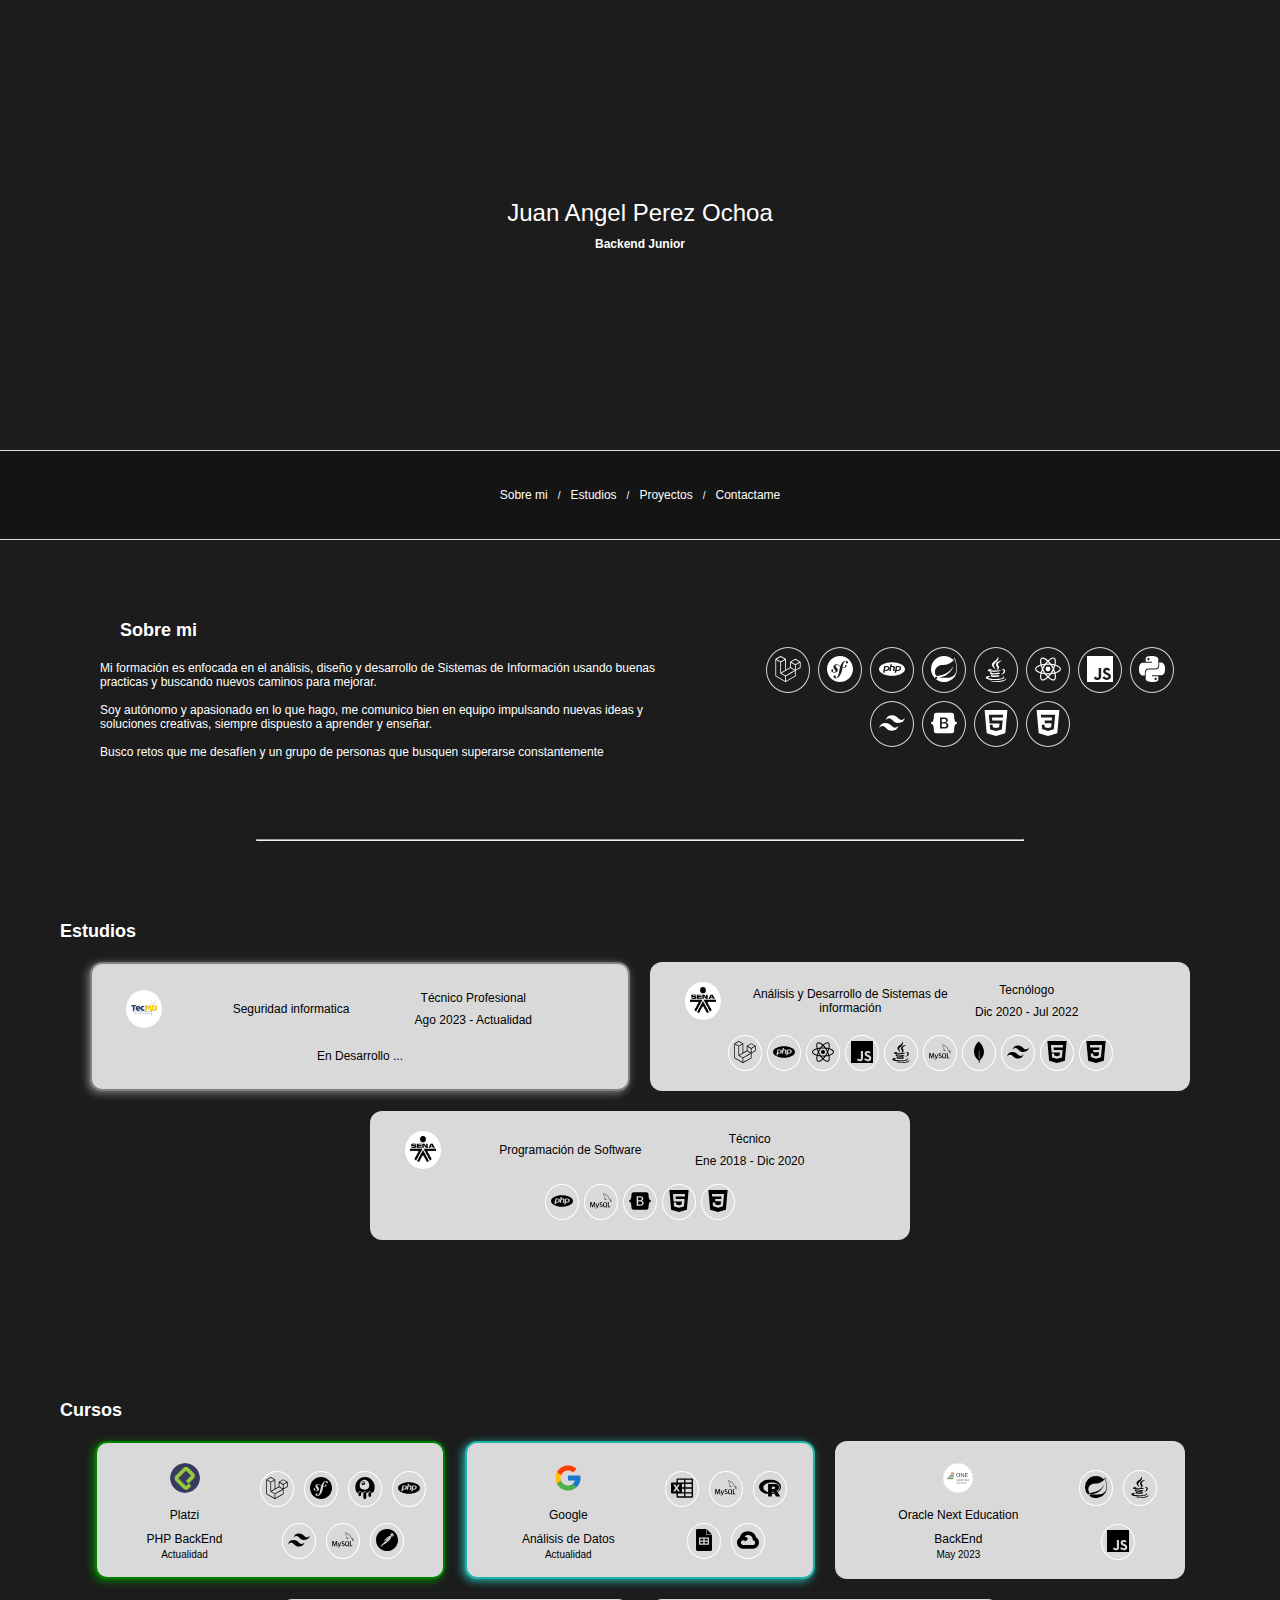
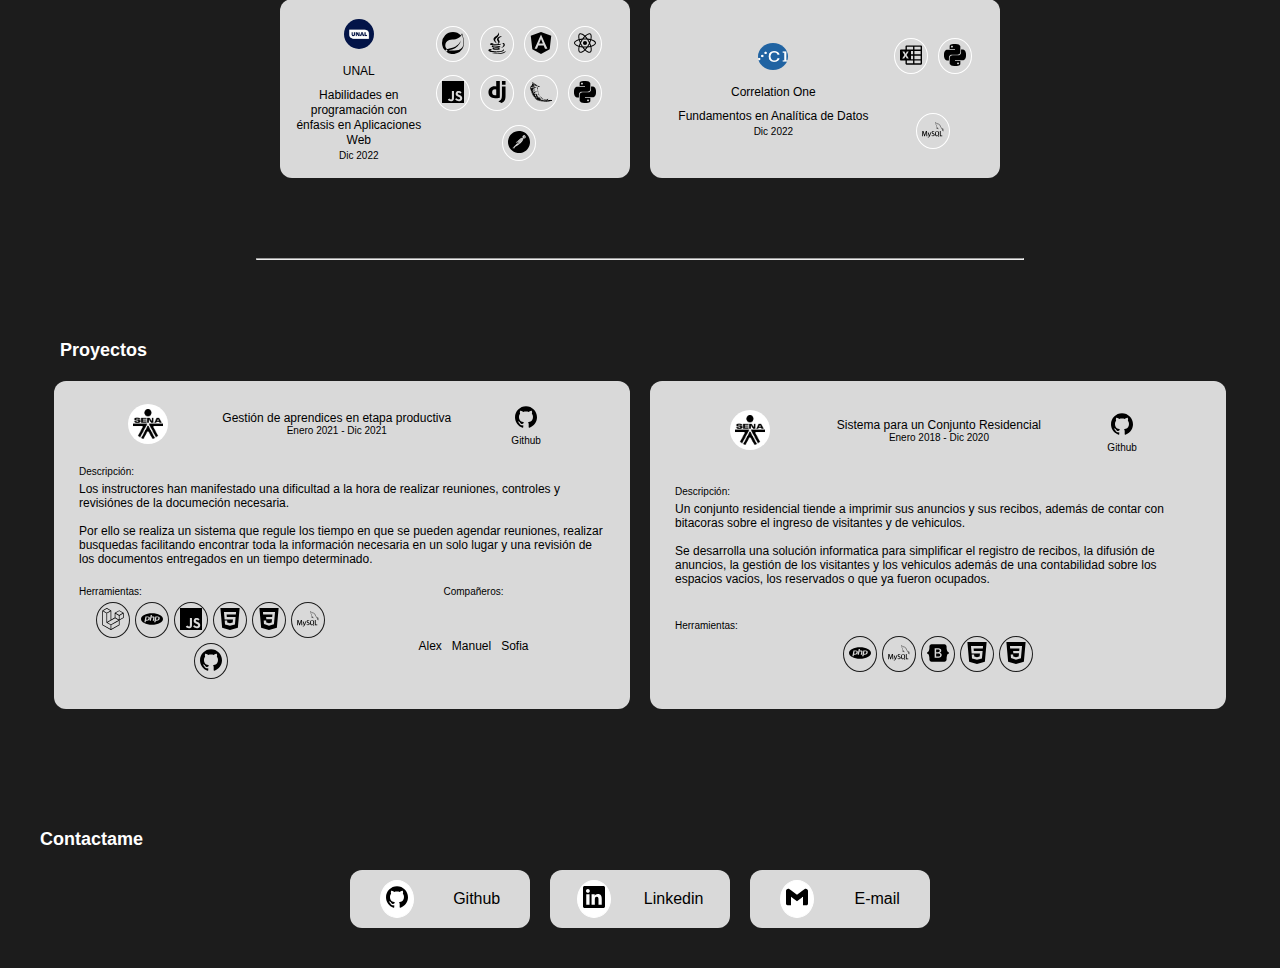
<file: production/index.html>
<!DOCTYPE html>
<html lang="en">
<head>
    <meta charset="UTF-8">
    <meta name="viewport" content="width=device-width, initial-scale=1.0">
    <title>Juan Angel Portafolio</title>
    <link rel="stylesheet" href="./assets/css/style.css">
    <link rel="stylesheet" href="./assets/css/tablet.css" media="screen and (min-width: 650px)">
    <link rel="stylesheet" href="./assets/css/desktop.css" media="screen and (min-width: 900px)">
</head>
<body>

    <header>
        <div class="header-title-container">
            <h1 class="name">Juan Angel Perez Ochoa</h1>
            <p class="profession">Backend Junior</p>
        </div>
    </header>

    <nav id="nav-sticky">
        <ul class="nav-container" >
            <li>
                <a href="#inicio">Sobre mi</a>
            </li>
            /
            <li>
                <a href="#estudios">Estudios</a>
            </li>
            /
            <li>
                <a href="#proyectos">Proyectos</a>
            </li>
            /
            <li>
                <a href="#contactos">Contactame</a>
            </li>
        </ul>
    </nav>

    <main>
        <section class="about" id="inicio">
            <div class="about-head">
                <p class="title">Sobre mi</p>
                <p>
                    Mi formación es enfocada en el análisis, diseño y desarrollo de Sistemas de Información usando buenas practicas y buscando nuevos caminos para mejorar.
                    <br><br>
                    Soy autónomo y apasionado en lo que hago, me comunico bien en equipo impulsando nuevas ideas y soluciones creativas, siempre dispuesto a aprender y enseñar.
                    <br><br>
                    Busco retos que me desafíen y un grupo de personas que busquen superarse constantemente
                </p>
            </div>
            <div class="about-tools">
                <div class="img"> <!--LARAVEL-->
                    <svg role="img" viewBox="0 0 24 24" xmlns="http://www.w3.org/2000/svg"><title>Laravel</title><path d="M23.642 5.43a.364.364 0 01.014.1v5.149c0 .135-.073.26-.189.326l-4.323 2.49v4.934a.378.378 0 01-.188.326L9.93 23.949a.316.316 0 01-.066.027c-.008.002-.016.008-.024.01a.348.348 0 01-.192 0c-.011-.002-.02-.008-.03-.012-.02-.008-.042-.014-.062-.025L.533 18.755a.376.376 0 01-.189-.326V2.974c0-.033.005-.066.014-.098.003-.012.01-.02.014-.032a.369.369 0 01.023-.058c.004-.013.015-.022.023-.033l.033-.045c.012-.01.025-.018.037-.027.014-.012.027-.024.041-.034H.53L5.043.05a.375.375 0 01.375 0L9.93 2.647h.002c.015.01.027.021.04.033l.038.027c.013.014.02.03.033.045.008.011.02.021.025.033.01.02.017.038.024.058.003.011.01.021.013.032.01.031.014.064.014.098v9.652l3.76-2.164V5.527c0-.033.004-.066.013-.098.003-.01.01-.02.013-.032a.487.487 0 01.024-.059c.007-.012.018-.02.025-.033.012-.015.021-.03.033-.043.012-.012.025-.02.037-.028.014-.01.026-.023.041-.032h.001l4.513-2.598a.375.375 0 01.375 0l4.513 2.598c.016.01.027.021.042.031.012.01.025.018.036.028.013.014.022.03.034.044.008.012.019.021.024.033.011.02.018.04.024.06.006.01.012.021.015.032zm-.74 5.032V6.179l-1.578.908-2.182 1.256v4.283zm-4.51 7.75v-4.287l-2.147 1.225-6.126 3.498v4.325zM1.093 3.624v14.588l8.273 4.761v-4.325l-4.322-2.445-.002-.003H5.04c-.014-.01-.025-.021-.04-.031-.011-.01-.024-.018-.035-.027l-.001-.002c-.013-.012-.021-.025-.031-.04-.01-.011-.021-.022-.028-.036h-.002c-.008-.014-.013-.031-.02-.047-.006-.016-.014-.027-.018-.043a.49.49 0 01-.008-.057c-.002-.014-.006-.027-.006-.041V5.789l-2.18-1.257zM5.23.81L1.47 2.974l3.76 2.164 3.758-2.164zm1.956 13.505l2.182-1.256V3.624l-1.58.91-2.182 1.255v9.435zm11.581-10.95l-3.76 2.163 3.76 2.163 3.759-2.164zm-.376 4.978L16.21 7.087 14.63 6.18v4.283l2.182 1.256 1.58.908zm-8.65 9.654l5.514-3.148 2.756-1.572-3.757-2.163-4.323 2.489-3.941 2.27z"/></svg>
                </div>
                <div class="img"><!--SYMPHONY-->
                    <svg role="img" viewBox="0 0 24 24" xmlns="http://www.w3.org/2000/svg"><title>Symfony</title><path d="M24 12c0 6.628-5.372 12-12 12S0 18.628 0 12 5.372 0 12 0s12 5.372 12 12zm-6.753-7.561c-1.22.042-2.283.715-3.075 1.644-.878 1.02-1.461 2.229-1.881 3.461-.753-.614-1.332-1.414-2.539-1.761-.966-.297-2.015-.105-2.813.514-.41.319-.71.757-.861 1.254-.36 1.176.381 2.225.719 2.6l.737.79c.15.154.519.56.339 1.138-.193.631-.951 1.037-1.732.799-.348-.106-.848-.366-.734-.73.045-.15.152-.263.21-.391.052-.11.077-.194.095-.242.141-.465-.053-1.07-.551-1.223-.465-.143-.939-.03-1.125.566-.209.68.117 1.913 1.86 2.449 2.04.628 3.765-.484 4.009-1.932.153-.907-.255-1.582-1.006-2.447l-.612-.677c-.371-.37-.497-1.002-.114-1.485.324-.409.785-.584 1.539-.379 1.103.3 1.594 1.063 2.412 1.68-.338 1.11-.56 2.223-.759 3.222l-.123.746c-.585 3.07-1.033 4.757-2.194 5.726-.234.166-.57.416-1.073.434-.266.005-.352-.176-.355-.257-.006-.184.15-.271.255-.353.154-.083.39-.224.372-.674-.016-.532-.456-.994-1.094-.973-.477.017-1.203.465-1.176 1.286.028.85.819 1.485 2.012 1.444.638-.021 2.062-.281 3.464-1.949 1.633-1.911 2.09-4.101 2.434-5.706l.383-2.116c.213.024.441.042.69.048 2.032.044 3.049-1.01 3.064-1.776.01-.464-.304-.921-.744-.91-.386.009-.718.278-.806.654-.094.428.646.813.068 1.189-.41.266-1.146.452-2.184.3l.188-1.042c.386-1.976.859-4.407 2.661-4.467.132-.007.612.006.623.323.003.105-.022.134-.147.375-.115.155-.174.345-.168.537.017.504.4.836.957.816.743-.023.955-.748.945-1.119-.032-.874-.952-1.424-2.17-1.386z"/></svg>
                </div>
                <div class="img"><!--PHP-->
                    <svg role="img" viewBox="0 0 24 24" xmlns="http://www.w3.org/2000/svg"><title>PHP</title><path d="M7.01 10.207h-.944l-.515 2.648h.838c.556 0 .97-.105 1.242-.314.272-.21.455-.559.55-1.049.092-.47.05-.802-.124-.995-.175-.193-.523-.29-1.047-.29zM12 5.688C5.373 5.688 0 8.514 0 12s5.373 6.313 12 6.313S24 15.486 24 12c0-3.486-5.373-6.312-12-6.312zm-3.26 7.451c-.261.25-.575.438-.917.551-.336.108-.765.164-1.285.164H5.357l-.327 1.681H3.652l1.23-6.326h2.65c.797 0 1.378.209 1.744.628.366.418.476 1.002.33 1.752a2.836 2.836 0 0 1-.305.847c-.143.255-.33.49-.561.703zm4.024.715l.543-2.799c.063-.318.039-.536-.068-.651-.107-.116-.336-.174-.687-.174H11.46l-.704 3.625H9.388l1.23-6.327h1.367l-.327 1.682h1.218c.767 0 1.295.134 1.586.401s.378.7.263 1.299l-.572 2.944h-1.389zm7.597-2.265a2.782 2.782 0 0 1-.305.847c-.143.255-.33.49-.561.703a2.44 2.44 0 0 1-.917.551c-.336.108-.765.164-1.286.164h-1.18l-.327 1.682h-1.378l1.23-6.326h2.649c.797 0 1.378.209 1.744.628.366.417.477 1.001.331 1.751zM17.766 10.207h-.943l-.516 2.648h.838c.557 0 .971-.105 1.242-.314.272-.21.455-.559.551-1.049.092-.47.049-.802-.125-.995s-.524-.29-1.047-.29z"/></svg>
                </div>
                <div class="img"><!--SPRING-->
                    <svg role="img" viewBox="0 0 24 24" xmlns="http://www.w3.org/2000/svg"><title>Spring</title><path d="M21.8537 1.4158a10.4504 10.4504 0 0 1-1.284 2.2471A11.9666 11.9666 0 1 0 3.8518 20.7757l.4445.3951a11.9543 11.9543 0 0 0 19.6316-8.2971c.3457-3.0126-.568-6.8649-2.0743-11.458zM5.5805 20.8745a1.0174 1.0174 0 1 1-.1482-1.4323 1.0396 1.0396 0 0 1 .1482 1.4323zm16.1991-3.5806c-2.9385 3.9263-9.2601 2.5928-13.2852 2.7904 0 0-.7161.0494-1.4323.1481 0 0 .2717-.1234.6174-.2469 2.8398-.9877 4.1732-1.1853 5.9018-2.0743 3.2349-1.6545 6.4698-5.2844 7.1118-9.0379-1.2347 3.6053-4.9881 6.7167-8.3959 7.9761-2.3459.8643-6.5685 1.7039-6.5685 1.7039l-.1729-.0988c-2.8645-1.4076-2.9632-7.6304 2.2718-9.6306 2.2966-.889 4.4696-.395 6.9637-.9877 2.6422-.6174 5.7043-2.5929 6.939-5.1857 1.3828 4.1732 3.062 10.643.0493 14.6434z"/></svg>
                </div>
                <div class="img"><!--JAVA-->
                    <svg xmlns="http://www.w3.org/2000/svg" x="0px" y="0px" width="100" height="100" viewBox="0 0 50 50">
                    <path d="M 28.1875 0 C 30.9375 6.363281 18.328125 10.292969 17.15625 15.59375 C 16.082031 20.464844 24.648438 26.125 24.65625 26.125 C 23.355469 24.109375 22.398438 22.449219 21.09375 19.3125 C 18.886719 14.007813 34.535156 9.207031 28.1875 0 Z M 36.5625 8.8125 C 36.5625 8.8125 25.5 9.523438 24.9375 16.59375 C 24.6875 19.742188 27.847656 21.398438 27.9375 23.6875 C 28.011719 25.558594 26.0625 27.125 26.0625 27.125 C 26.0625 27.125 29.609375 26.449219 30.71875 23.59375 C 31.949219 20.425781 28.320313 18.285156 28.6875 15.75 C 29.039063 13.324219 36.5625 8.8125 36.5625 8.8125 Z M 19.1875 25.15625 C 19.1875 25.15625 9.0625 25.011719 9.0625 27.875 C 9.0625 30.867188 22.316406 31.089844 31.78125 29.25 C 31.78125 29.25 34.296875 27.519531 34.96875 26.875 C 28.765625 28.140625 14.625 28.28125 14.625 27.1875 C 14.625 26.179688 19.1875 25.15625 19.1875 25.15625 Z M 38.65625 25.15625 C 37.664063 25.234375 36.59375 25.617188 35.625 26.3125 C 37.90625 25.820313 39.84375 27.234375 39.84375 28.84375 C 39.84375 32.46875 34.59375 35.875 34.59375 35.875 C 34.59375 35.875 42.71875 34.953125 42.71875 29 C 42.71875 26.296875 40.839844 24.984375 38.65625 25.15625 Z M 16.75 30.71875 C 15.195313 30.71875 12.875 31.9375 12.875 33.09375 C 12.875 35.417969 24.5625 37.207031 33.21875 33.8125 L 30.21875 31.96875 C 24.351563 33.847656 13.546875 33.234375 16.75 30.71875 Z M 18.1875 35.9375 C 16.058594 35.9375 14.65625 37.222656 14.65625 38.1875 C 14.65625 41.171875 27.371094 41.472656 32.40625 38.4375 L 29.21875 36.40625 C 25.457031 37.996094 16.015625 38.238281 18.1875 35.9375 Z M 11.09375 38.625 C 7.625 38.554688 5.375 40.113281 5.375 41.40625 C 5.375 48.28125 40.875 47.964844 40.875 40.9375 C 40.875 39.769531 39.527344 39.203125 39.03125 38.9375 C 41.933594 45.65625 9.96875 45.121094 9.96875 41.15625 C 9.96875 40.253906 12.320313 39.390625 14.5 39.8125 L 12.65625 38.75 C 12.113281 38.667969 11.589844 38.636719 11.09375 38.625 Z M 44.625 43.25 C 39.226563 48.367188 25.546875 50.222656 11.78125 47.0625 C 25.542969 52.695313 44.558594 49.535156 44.625 43.25 Z"></path>
                    </svg>
                </div>
                <div class="img"><!--REACT-->
                    <svg role="img" viewBox="0 0 24 24" xmlns="http://www.w3.org/2000/svg"><title>React</title><path d="M14.23 12.004a2.236 2.236 0 0 1-2.235 2.236 2.236 2.236 0 0 1-2.236-2.236 2.236 2.236 0 0 1 2.235-2.236 2.236 2.236 0 0 1 2.236 2.236zm2.648-10.69c-1.346 0-3.107.96-4.888 2.622-1.78-1.653-3.542-2.602-4.887-2.602-.41 0-.783.093-1.106.278-1.375.793-1.683 3.264-.973 6.365C1.98 8.917 0 10.42 0 12.004c0 1.59 1.99 3.097 5.043 4.03-.704 3.113-.39 5.588.988 6.38.32.187.69.275 1.102.275 1.345 0 3.107-.96 4.888-2.624 1.78 1.654 3.542 2.603 4.887 2.603.41 0 .783-.09 1.106-.275 1.374-.792 1.683-3.263.973-6.365C22.02 15.096 24 13.59 24 12.004c0-1.59-1.99-3.097-5.043-4.032.704-3.11.39-5.587-.988-6.38-.318-.184-.688-.277-1.092-.278zm-.005 1.09v.006c.225 0 .406.044.558.127.666.382.955 1.835.73 3.704-.054.46-.142.945-.25 1.44-.96-.236-2.006-.417-3.107-.534-.66-.905-1.345-1.727-2.035-2.447 1.592-1.48 3.087-2.292 4.105-2.295zm-9.77.02c1.012 0 2.514.808 4.11 2.28-.686.72-1.37 1.537-2.02 2.442-1.107.117-2.154.298-3.113.538-.112-.49-.195-.964-.254-1.42-.23-1.868.054-3.32.714-3.707.19-.09.4-.127.563-.132zm4.882 3.05c.455.468.91.992 1.36 1.564-.44-.02-.89-.034-1.345-.034-.46 0-.915.01-1.36.034.44-.572.895-1.096 1.345-1.565zM12 8.1c.74 0 1.477.034 2.202.093.406.582.802 1.203 1.183 1.86.372.64.71 1.29 1.018 1.946-.308.655-.646 1.31-1.013 1.95-.38.66-.773 1.288-1.18 1.87-.728.063-1.466.098-2.21.098-.74 0-1.477-.035-2.202-.093-.406-.582-.802-1.204-1.183-1.86-.372-.64-.71-1.29-1.018-1.946.303-.657.646-1.313 1.013-1.954.38-.66.773-1.286 1.18-1.868.728-.064 1.466-.098 2.21-.098zm-3.635.254c-.24.377-.48.763-.704 1.16-.225.39-.435.782-.635 1.174-.265-.656-.49-1.31-.676-1.947.64-.15 1.315-.283 2.015-.386zm7.26 0c.695.103 1.365.23 2.006.387-.18.632-.405 1.282-.66 1.933-.2-.39-.41-.783-.64-1.174-.225-.392-.465-.774-.705-1.146zm3.063.675c.484.15.944.317 1.375.498 1.732.74 2.852 1.708 2.852 2.476-.005.768-1.125 1.74-2.857 2.475-.42.18-.88.342-1.355.493-.28-.958-.646-1.956-1.1-2.98.45-1.017.81-2.01 1.085-2.964zm-13.395.004c.278.96.645 1.957 1.1 2.98-.45 1.017-.812 2.01-1.086 2.964-.484-.15-.944-.318-1.37-.5-1.732-.737-2.852-1.706-2.852-2.474 0-.768 1.12-1.742 2.852-2.476.42-.18.88-.342 1.356-.494zm11.678 4.28c.265.657.49 1.312.676 1.948-.64.157-1.316.29-2.016.39.24-.375.48-.762.705-1.158.225-.39.435-.788.636-1.18zm-9.945.02c.2.392.41.783.64 1.175.23.39.465.772.705 1.143-.695-.102-1.365-.23-2.006-.386.18-.63.406-1.282.66-1.933zM17.92 16.32c.112.493.2.968.254 1.423.23 1.868-.054 3.32-.714 3.708-.147.09-.338.128-.563.128-1.012 0-2.514-.807-4.11-2.28.686-.72 1.37-1.536 2.02-2.44 1.107-.118 2.154-.3 3.113-.54zm-11.83.01c.96.234 2.006.415 3.107.532.66.905 1.345 1.727 2.035 2.446-1.595 1.483-3.092 2.295-4.11 2.295-.22-.005-.406-.05-.553-.132-.666-.38-.955-1.834-.73-3.703.054-.46.142-.944.25-1.438zm4.56.64c.44.02.89.034 1.345.034.46 0 .915-.01 1.36-.034-.44.572-.895 1.095-1.345 1.565-.455-.47-.91-.993-1.36-1.565z"/></svg>
                </div>
                <div class="img"><!--JS-->
                    <svg role="img" viewBox="0 0 24 24" xmlns="http://www.w3.org/2000/svg"><title>JavaScript</title><path d="M0 0h24v24H0V0zm22.034 18.276c-.175-1.095-.888-2.015-3.003-2.873-.736-.345-1.554-.585-1.797-1.14-.091-.33-.105-.51-.046-.705.15-.646.915-.84 1.515-.66.39.12.75.42.976.9 1.034-.676 1.034-.676 1.755-1.125-.27-.42-.404-.601-.586-.78-.63-.705-1.469-1.065-2.834-1.034l-.705.089c-.676.165-1.32.525-1.71 1.005-1.14 1.291-.811 3.541.569 4.471 1.365 1.02 3.361 1.244 3.616 2.205.24 1.17-.87 1.545-1.966 1.41-.811-.18-1.26-.586-1.755-1.336l-1.83 1.051c.21.48.45.689.81 1.109 1.74 1.756 6.09 1.666 6.871-1.004.029-.09.24-.705.074-1.65l.046.067zm-8.983-7.245h-2.248c0 1.938-.009 3.864-.009 5.805 0 1.232.063 2.363-.138 2.711-.33.689-1.18.601-1.566.48-.396-.196-.597-.466-.83-.855-.063-.105-.11-.196-.127-.196l-1.825 1.125c.305.63.75 1.172 1.324 1.517.855.51 2.004.675 3.207.405.783-.226 1.458-.691 1.811-1.411.51-.93.402-2.07.397-3.346.012-2.054 0-4.109 0-6.179l.004-.056z"/></svg>
                </div>
                <div class="img"><!--PYTHON-->
                    <svg role="img" viewBox="0 0 24 24" xmlns="http://www.w3.org/2000/svg"><title>Python</title><path d="M14.25.18l.9.2.73.26.59.3.45.32.34.34.25.34.16.33.1.3.04.26.02.2-.01.13V8.5l-.05.63-.13.55-.21.46-.26.38-.3.31-.33.25-.35.19-.35.14-.33.1-.3.07-.26.04-.21.02H8.77l-.69.05-.59.14-.5.22-.41.27-.33.32-.27.35-.2.36-.15.37-.1.35-.07.32-.04.27-.02.21v3.06H3.17l-.21-.03-.28-.07-.32-.12-.35-.18-.36-.26-.36-.36-.35-.46-.32-.59-.28-.73-.21-.88-.14-1.05-.05-1.23.06-1.22.16-1.04.24-.87.32-.71.36-.57.4-.44.42-.33.42-.24.4-.16.36-.1.32-.05.24-.01h.16l.06.01h8.16v-.83H6.18l-.01-2.75-.02-.37.05-.34.11-.31.17-.28.25-.26.31-.23.38-.2.44-.18.51-.15.58-.12.64-.1.71-.06.77-.04.84-.02 1.27.05zm-6.3 1.98l-.23.33-.08.41.08.41.23.34.33.22.41.09.41-.09.33-.22.23-.34.08-.41-.08-.41-.23-.33-.33-.22-.41-.09-.41.09zm13.09 3.95l.28.06.32.12.35.18.36.27.36.35.35.47.32.59.28.73.21.88.14 1.04.05 1.23-.06 1.23-.16 1.04-.24.86-.32.71-.36.57-.4.45-.42.33-.42.24-.4.16-.36.09-.32.05-.24.02-.16-.01h-8.22v.82h5.84l.01 2.76.02.36-.05.34-.11.31-.17.29-.25.25-.31.24-.38.2-.44.17-.51.15-.58.13-.64.09-.71.07-.77.04-.84.01-1.27-.04-1.07-.14-.9-.2-.73-.25-.59-.3-.45-.33-.34-.34-.25-.34-.16-.33-.1-.3-.04-.25-.02-.2.01-.13v-5.34l.05-.64.13-.54.21-.46.26-.38.3-.32.33-.24.35-.2.35-.14.33-.1.3-.06.26-.04.21-.02.13-.01h5.84l.69-.05.59-.14.5-.21.41-.28.33-.32.27-.35.2-.36.15-.36.1-.35.07-.32.04-.28.02-.21V6.07h2.09l.14.01zm-6.47 14.25l-.23.33-.08.41.08.41.23.33.33.23.41.08.41-.08.33-.23.23-.33.08-.41-.08-.41-.23-.33-.33-.23-.41-.08-.41.08z"/></svg>
                </div>
                <div class="img"><!--TAILWIND-->
                    <svg role="img" viewBox="0 0 24 24" xmlns="http://www.w3.org/2000/svg"><title>Tailwind CSS</title><path d="M12.001,4.8c-3.2,0-5.2,1.6-6,4.8c1.2-1.6,2.6-2.2,4.2-1.8c0.913,0.228,1.565,0.89,2.288,1.624 C13.666,10.618,15.027,12,18.001,12c3.2,0,5.2-1.6,6-4.8c-1.2,1.6-2.6,2.2-4.2,1.8c-0.913-0.228-1.565-0.89-2.288-1.624 C16.337,6.182,14.976,4.8,12.001,4.8z M6.001,12c-3.2,0-5.2,1.6-6,4.8c1.2-1.6,2.6-2.2,4.2-1.8c0.913,0.228,1.565,0.89,2.288,1.624 c1.177,1.194,2.538,2.576,5.512,2.576c3.2,0,5.2-1.6,6-4.8c-1.2,1.6-2.6,2.2-4.2,1.8c-0.913-0.228-1.565-0.89-2.288-1.624 C10.337,13.382,8.976,12,6.001,12z"/></svg>
                </div>
                <div class="img"><!--BOOTSTRAP-->
                    <svg role="img" viewBox="0 0 24 24" xmlns="http://www.w3.org/2000/svg"><title>Bootstrap</title><path d="M11.77 11.24H9.956V8.202h2.152c1.17 0 1.834.522 1.834 1.466 0 1.008-.773 1.572-2.174 1.572zm.324 1.206H9.957v3.348h2.231c1.459 0 2.232-.585 2.232-1.685s-.795-1.663-2.326-1.663zM24 11.39v1.218c-1.128.108-1.817.944-2.226 2.268-.407 1.319-.463 2.937-.42 4.186.045 1.3-.968 2.5-2.337 2.5H4.985c-1.37 0-2.383-1.2-2.337-2.5.043-1.249-.013-2.867-.42-4.186-.41-1.324-1.1-2.16-2.228-2.268V11.39c1.128-.108 1.819-.944 2.227-2.268.408-1.319.464-2.937.42-4.186-.045-1.3.968-2.5 2.338-2.5h14.032c1.37 0 2.382 1.2 2.337 2.5-.043 1.249.013 2.867.42 4.186.409 1.324 1.098 2.16 2.226 2.268zm-7.927 2.817c0-1.354-.953-2.333-2.368-2.488v-.057c1.04-.169 1.856-1.135 1.856-2.213 0-1.537-1.213-2.538-3.062-2.538h-4.16v10.172h4.181c2.218 0 3.553-1.086 3.553-2.876z"/></svg>
                </div>
                <div class="img"><!--HTML-->
                    <svg role="img" viewBox="0 0 24 24" xmlns="http://www.w3.org/2000/svg"><title>HTML5</title><path d="M1.5 0h21l-1.91 21.563L11.977 24l-8.564-2.438L1.5 0zm7.031 9.75l-.232-2.718 10.059.003.23-2.622L5.412 4.41l.698 8.01h9.126l-.326 3.426-2.91.804-2.955-.81-.188-2.11H6.248l.33 4.171L12 19.351l5.379-1.443.744-8.157H8.531z"/></svg>
                </div>
                <div class="img"><!--CSS-->
                    <svg role="img" viewBox="0 0 24 24" xmlns="http://www.w3.org/2000/svg"><title>CSS3</title><path d="M1.5 0h21l-1.91 21.563L11.977 24l-8.565-2.438L1.5 0zm17.09 4.413L5.41 4.41l.213 2.622 10.125.002-.255 2.716h-6.64l.24 2.573h6.182l-.366 3.523-2.91.804-2.956-.81-.188-2.11h-2.61l.29 3.855L12 19.288l5.373-1.53L18.59 4.414z"/></svg>
                </div>
            </div>
        </section>
        <hr>
        <section id="estudios">
            <p class="title">Estudios</p>

            <div class="studies-container">
                <div class="studies-cards-container">

                    <div class="study-card actual">
                        <div class="study-header">
                            <div class="study-head">
                                <div class="img">
                                    <img src="./assets/img/tecmd-logo.jpeg" alt="">
                                </div>
                                <p class="study-name">Seguridad informatica</p>
                            </div>
                            <div class="study-details">
                                <p>Técnico Profesional</p>
                                <p>Ago 2023 - Actualidad</p>
                            </div>
                        </div>
                        
                        <div class="study-body">
                            <p>En Desarrollo ...</p>
                        </div>
                    </div>

                    <div class="study-card">
                        <div class="study-header">
                            <div class="study-head">
                                <div class="img">
                                    <img src="./assets/img/sena-logo.png" alt="">
                                </div>
                                <p class="study-name">Análisis y Desarrollo de Sistemas de información</p>
                            </div>
                            <div class="study-details">
                                <p>Tecnólogo</p>
                                <p>Dic 2020 - Jul 2022</p>
                            </div>
                        </div>
                        
                        <div class="study-body">
                            <div class="img"> <!--LARAVEL-->
                                <svg role="img" viewBox="0 0 24 24" xmlns="http://www.w3.org/2000/svg"><title>Laravel</title><path d="M23.642 5.43a.364.364 0 01.014.1v5.149c0 .135-.073.26-.189.326l-4.323 2.49v4.934a.378.378 0 01-.188.326L9.93 23.949a.316.316 0 01-.066.027c-.008.002-.016.008-.024.01a.348.348 0 01-.192 0c-.011-.002-.02-.008-.03-.012-.02-.008-.042-.014-.062-.025L.533 18.755a.376.376 0 01-.189-.326V2.974c0-.033.005-.066.014-.098.003-.012.01-.02.014-.032a.369.369 0 01.023-.058c.004-.013.015-.022.023-.033l.033-.045c.012-.01.025-.018.037-.027.014-.012.027-.024.041-.034H.53L5.043.05a.375.375 0 01.375 0L9.93 2.647h.002c.015.01.027.021.04.033l.038.027c.013.014.02.03.033.045.008.011.02.021.025.033.01.02.017.038.024.058.003.011.01.021.013.032.01.031.014.064.014.098v9.652l3.76-2.164V5.527c0-.033.004-.066.013-.098.003-.01.01-.02.013-.032a.487.487 0 01.024-.059c.007-.012.018-.02.025-.033.012-.015.021-.03.033-.043.012-.012.025-.02.037-.028.014-.01.026-.023.041-.032h.001l4.513-2.598a.375.375 0 01.375 0l4.513 2.598c.016.01.027.021.042.031.012.01.025.018.036.028.013.014.022.03.034.044.008.012.019.021.024.033.011.02.018.04.024.06.006.01.012.021.015.032zm-.74 5.032V6.179l-1.578.908-2.182 1.256v4.283zm-4.51 7.75v-4.287l-2.147 1.225-6.126 3.498v4.325zM1.093 3.624v14.588l8.273 4.761v-4.325l-4.322-2.445-.002-.003H5.04c-.014-.01-.025-.021-.04-.031-.011-.01-.024-.018-.035-.027l-.001-.002c-.013-.012-.021-.025-.031-.04-.01-.011-.021-.022-.028-.036h-.002c-.008-.014-.013-.031-.02-.047-.006-.016-.014-.027-.018-.043a.49.49 0 01-.008-.057c-.002-.014-.006-.027-.006-.041V5.789l-2.18-1.257zM5.23.81L1.47 2.974l3.76 2.164 3.758-2.164zm1.956 13.505l2.182-1.256V3.624l-1.58.91-2.182 1.255v9.435zm11.581-10.95l-3.76 2.163 3.76 2.163 3.759-2.164zm-.376 4.978L16.21 7.087 14.63 6.18v4.283l2.182 1.256 1.58.908zm-8.65 9.654l5.514-3.148 2.756-1.572-3.757-2.163-4.323 2.489-3.941 2.27z"/></svg>
                            </div>
                            <div class="img"><!--PHP-->
                                <svg role="img" viewBox="0 0 24 24" xmlns="http://www.w3.org/2000/svg"><title>PHP</title><path d="M7.01 10.207h-.944l-.515 2.648h.838c.556 0 .97-.105 1.242-.314.272-.21.455-.559.55-1.049.092-.47.05-.802-.124-.995-.175-.193-.523-.29-1.047-.29zM12 5.688C5.373 5.688 0 8.514 0 12s5.373 6.313 12 6.313S24 15.486 24 12c0-3.486-5.373-6.312-12-6.312zm-3.26 7.451c-.261.25-.575.438-.917.551-.336.108-.765.164-1.285.164H5.357l-.327 1.681H3.652l1.23-6.326h2.65c.797 0 1.378.209 1.744.628.366.418.476 1.002.33 1.752a2.836 2.836 0 0 1-.305.847c-.143.255-.33.49-.561.703zm4.024.715l.543-2.799c.063-.318.039-.536-.068-.651-.107-.116-.336-.174-.687-.174H11.46l-.704 3.625H9.388l1.23-6.327h1.367l-.327 1.682h1.218c.767 0 1.295.134 1.586.401s.378.7.263 1.299l-.572 2.944h-1.389zm7.597-2.265a2.782 2.782 0 0 1-.305.847c-.143.255-.33.49-.561.703a2.44 2.44 0 0 1-.917.551c-.336.108-.765.164-1.286.164h-1.18l-.327 1.682h-1.378l1.23-6.326h2.649c.797 0 1.378.209 1.744.628.366.417.477 1.001.331 1.751zM17.766 10.207h-.943l-.516 2.648h.838c.557 0 .971-.105 1.242-.314.272-.21.455-.559.551-1.049.092-.47.049-.802-.125-.995s-.524-.29-1.047-.29z"/></svg>
                            </div>
                            <div class="img"><!--REACT-->
                                <svg role="img" viewBox="0 0 24 24" xmlns="http://www.w3.org/2000/svg"><title>React</title><path d="M14.23 12.004a2.236 2.236 0 0 1-2.235 2.236 2.236 2.236 0 0 1-2.236-2.236 2.236 2.236 0 0 1 2.235-2.236 2.236 2.236 0 0 1 2.236 2.236zm2.648-10.69c-1.346 0-3.107.96-4.888 2.622-1.78-1.653-3.542-2.602-4.887-2.602-.41 0-.783.093-1.106.278-1.375.793-1.683 3.264-.973 6.365C1.98 8.917 0 10.42 0 12.004c0 1.59 1.99 3.097 5.043 4.03-.704 3.113-.39 5.588.988 6.38.32.187.69.275 1.102.275 1.345 0 3.107-.96 4.888-2.624 1.78 1.654 3.542 2.603 4.887 2.603.41 0 .783-.09 1.106-.275 1.374-.792 1.683-3.263.973-6.365C22.02 15.096 24 13.59 24 12.004c0-1.59-1.99-3.097-5.043-4.032.704-3.11.39-5.587-.988-6.38-.318-.184-.688-.277-1.092-.278zm-.005 1.09v.006c.225 0 .406.044.558.127.666.382.955 1.835.73 3.704-.054.46-.142.945-.25 1.44-.96-.236-2.006-.417-3.107-.534-.66-.905-1.345-1.727-2.035-2.447 1.592-1.48 3.087-2.292 4.105-2.295zm-9.77.02c1.012 0 2.514.808 4.11 2.28-.686.72-1.37 1.537-2.02 2.442-1.107.117-2.154.298-3.113.538-.112-.49-.195-.964-.254-1.42-.23-1.868.054-3.32.714-3.707.19-.09.4-.127.563-.132zm4.882 3.05c.455.468.91.992 1.36 1.564-.44-.02-.89-.034-1.345-.034-.46 0-.915.01-1.36.034.44-.572.895-1.096 1.345-1.565zM12 8.1c.74 0 1.477.034 2.202.093.406.582.802 1.203 1.183 1.86.372.64.71 1.29 1.018 1.946-.308.655-.646 1.31-1.013 1.95-.38.66-.773 1.288-1.18 1.87-.728.063-1.466.098-2.21.098-.74 0-1.477-.035-2.202-.093-.406-.582-.802-1.204-1.183-1.86-.372-.64-.71-1.29-1.018-1.946.303-.657.646-1.313 1.013-1.954.38-.66.773-1.286 1.18-1.868.728-.064 1.466-.098 2.21-.098zm-3.635.254c-.24.377-.48.763-.704 1.16-.225.39-.435.782-.635 1.174-.265-.656-.49-1.31-.676-1.947.64-.15 1.315-.283 2.015-.386zm7.26 0c.695.103 1.365.23 2.006.387-.18.632-.405 1.282-.66 1.933-.2-.39-.41-.783-.64-1.174-.225-.392-.465-.774-.705-1.146zm3.063.675c.484.15.944.317 1.375.498 1.732.74 2.852 1.708 2.852 2.476-.005.768-1.125 1.74-2.857 2.475-.42.18-.88.342-1.355.493-.28-.958-.646-1.956-1.1-2.98.45-1.017.81-2.01 1.085-2.964zm-13.395.004c.278.96.645 1.957 1.1 2.98-.45 1.017-.812 2.01-1.086 2.964-.484-.15-.944-.318-1.37-.5-1.732-.737-2.852-1.706-2.852-2.474 0-.768 1.12-1.742 2.852-2.476.42-.18.88-.342 1.356-.494zm11.678 4.28c.265.657.49 1.312.676 1.948-.64.157-1.316.29-2.016.39.24-.375.48-.762.705-1.158.225-.39.435-.788.636-1.18zm-9.945.02c.2.392.41.783.64 1.175.23.39.465.772.705 1.143-.695-.102-1.365-.23-2.006-.386.18-.63.406-1.282.66-1.933zM17.92 16.32c.112.493.2.968.254 1.423.23 1.868-.054 3.32-.714 3.708-.147.09-.338.128-.563.128-1.012 0-2.514-.807-4.11-2.28.686-.72 1.37-1.536 2.02-2.44 1.107-.118 2.154-.3 3.113-.54zm-11.83.01c.96.234 2.006.415 3.107.532.66.905 1.345 1.727 2.035 2.446-1.595 1.483-3.092 2.295-4.11 2.295-.22-.005-.406-.05-.553-.132-.666-.38-.955-1.834-.73-3.703.054-.46.142-.944.25-1.438zm4.56.64c.44.02.89.034 1.345.034.46 0 .915-.01 1.36-.034-.44.572-.895 1.095-1.345 1.565-.455-.47-.91-.993-1.36-1.565z"/></svg>
                            </div>
                            <div class="img"><!--JS-->
                                <svg role="img" viewBox="0 0 24 24" xmlns="http://www.w3.org/2000/svg"><title>JavaScript</title><path d="M0 0h24v24H0V0zm22.034 18.276c-.175-1.095-.888-2.015-3.003-2.873-.736-.345-1.554-.585-1.797-1.14-.091-.33-.105-.51-.046-.705.15-.646.915-.84 1.515-.66.39.12.75.42.976.9 1.034-.676 1.034-.676 1.755-1.125-.27-.42-.404-.601-.586-.78-.63-.705-1.469-1.065-2.834-1.034l-.705.089c-.676.165-1.32.525-1.71 1.005-1.14 1.291-.811 3.541.569 4.471 1.365 1.02 3.361 1.244 3.616 2.205.24 1.17-.87 1.545-1.966 1.41-.811-.18-1.26-.586-1.755-1.336l-1.83 1.051c.21.48.45.689.81 1.109 1.74 1.756 6.09 1.666 6.871-1.004.029-.09.24-.705.074-1.65l.046.067zm-8.983-7.245h-2.248c0 1.938-.009 3.864-.009 5.805 0 1.232.063 2.363-.138 2.711-.33.689-1.18.601-1.566.48-.396-.196-.597-.466-.83-.855-.063-.105-.11-.196-.127-.196l-1.825 1.125c.305.63.75 1.172 1.324 1.517.855.51 2.004.675 3.207.405.783-.226 1.458-.691 1.811-1.411.51-.93.402-2.07.397-3.346.012-2.054 0-4.109 0-6.179l.004-.056z"/></svg>
                            </div>
                            <div class="img"><!--JAVA-->
                                <svg xmlns="http://www.w3.org/2000/svg" x="0px" y="0px" width="100" height="100" viewBox="0 0 50 50">
                                <path d="M 28.1875 0 C 30.9375 6.363281 18.328125 10.292969 17.15625 15.59375 C 16.082031 20.464844 24.648438 26.125 24.65625 26.125 C 23.355469 24.109375 22.398438 22.449219 21.09375 19.3125 C 18.886719 14.007813 34.535156 9.207031 28.1875 0 Z M 36.5625 8.8125 C 36.5625 8.8125 25.5 9.523438 24.9375 16.59375 C 24.6875 19.742188 27.847656 21.398438 27.9375 23.6875 C 28.011719 25.558594 26.0625 27.125 26.0625 27.125 C 26.0625 27.125 29.609375 26.449219 30.71875 23.59375 C 31.949219 20.425781 28.320313 18.285156 28.6875 15.75 C 29.039063 13.324219 36.5625 8.8125 36.5625 8.8125 Z M 19.1875 25.15625 C 19.1875 25.15625 9.0625 25.011719 9.0625 27.875 C 9.0625 30.867188 22.316406 31.089844 31.78125 29.25 C 31.78125 29.25 34.296875 27.519531 34.96875 26.875 C 28.765625 28.140625 14.625 28.28125 14.625 27.1875 C 14.625 26.179688 19.1875 25.15625 19.1875 25.15625 Z M 38.65625 25.15625 C 37.664063 25.234375 36.59375 25.617188 35.625 26.3125 C 37.90625 25.820313 39.84375 27.234375 39.84375 28.84375 C 39.84375 32.46875 34.59375 35.875 34.59375 35.875 C 34.59375 35.875 42.71875 34.953125 42.71875 29 C 42.71875 26.296875 40.839844 24.984375 38.65625 25.15625 Z M 16.75 30.71875 C 15.195313 30.71875 12.875 31.9375 12.875 33.09375 C 12.875 35.417969 24.5625 37.207031 33.21875 33.8125 L 30.21875 31.96875 C 24.351563 33.847656 13.546875 33.234375 16.75 30.71875 Z M 18.1875 35.9375 C 16.058594 35.9375 14.65625 37.222656 14.65625 38.1875 C 14.65625 41.171875 27.371094 41.472656 32.40625 38.4375 L 29.21875 36.40625 C 25.457031 37.996094 16.015625 38.238281 18.1875 35.9375 Z M 11.09375 38.625 C 7.625 38.554688 5.375 40.113281 5.375 41.40625 C 5.375 48.28125 40.875 47.964844 40.875 40.9375 C 40.875 39.769531 39.527344 39.203125 39.03125 38.9375 C 41.933594 45.65625 9.96875 45.121094 9.96875 41.15625 C 9.96875 40.253906 12.320313 39.390625 14.5 39.8125 L 12.65625 38.75 C 12.113281 38.667969 11.589844 38.636719 11.09375 38.625 Z M 44.625 43.25 C 39.226563 48.367188 25.546875 50.222656 11.78125 47.0625 C 25.542969 52.695313 44.558594 49.535156 44.625 43.25 Z"></path>
                                </svg>
                            </div>
                            <div class="img"><!--MYSQL-->
                                <svg role="img" viewBox="0 0 24 24" xmlns="http://www.w3.org/2000/svg"><title>MySQL</title><path d="M16.405 5.501c-.115 0-.193.014-.274.033v.013h.014c.054.104.146.18.214.273.054.107.1.214.154.32l.014-.015c.094-.066.14-.172.14-.333-.04-.047-.046-.094-.08-.14-.04-.067-.126-.1-.18-.153zM5.77 18.695h-.927a50.854 50.854 0 00-.27-4.41h-.008l-1.41 4.41H2.45l-1.4-4.41h-.01a72.892 72.892 0 00-.195 4.41H0c.055-1.966.192-3.81.41-5.53h1.15l1.335 4.064h.008l1.347-4.064h1.095c.242 2.015.384 3.86.428 5.53zm4.017-4.08c-.378 2.045-.876 3.533-1.492 4.46-.482.716-1.01 1.073-1.583 1.073-.153 0-.34-.046-.566-.138v-.494c.11.017.24.026.386.026.268 0 .483-.075.647-.222.197-.18.295-.382.295-.605 0-.155-.077-.47-.23-.944L6.23 14.615h.91l.727 2.36c.164.536.233.91.205 1.123.4-1.064.678-2.227.835-3.483zm12.325 4.08h-2.63v-5.53h.885v4.85h1.745zm-3.32.135l-1.016-.5c.09-.076.177-.158.255-.25.433-.506.648-1.258.648-2.253 0-1.83-.718-2.746-2.155-2.746-.704 0-1.254.232-1.65.697-.43.508-.646 1.256-.646 2.245 0 .972.19 1.686.574 2.14.35.41.877.615 1.583.615.264 0 .506-.033.725-.098l1.325.772.36-.622zM15.5 17.588c-.225-.36-.337-.94-.337-1.736 0-1.393.424-2.09 1.27-2.09.443 0 .77.167.977.5.224.362.336.936.336 1.723 0 1.404-.424 2.108-1.27 2.108-.445 0-.77-.167-.978-.5zm-1.658-.425c0 .47-.172.856-.516 1.156-.344.3-.803.45-1.384.45-.543 0-1.064-.172-1.573-.515l.237-.476c.438.22.833.328 1.19.328.332 0 .593-.073.783-.22a.754.754 0 00.3-.615c0-.33-.23-.61-.648-.845-.388-.213-1.163-.657-1.163-.657-.422-.307-.632-.636-.632-1.177 0-.45.157-.81.47-1.085.315-.278.72-.415 1.22-.415.512 0 .98.136 1.4.41l-.213.476a2.726 2.726 0 00-1.064-.23c-.283 0-.502.068-.654.206a.685.685 0 00-.248.524c0 .328.234.61.666.85.393.215 1.187.67 1.187.67.433.305.648.63.648 1.168zm9.382-5.852c-.535-.014-.95.04-1.297.188-.1.04-.26.04-.274.167.055.053.063.14.11.214.08.134.218.313.346.407.14.11.28.216.427.31.26.16.555.255.81.416.145.094.293.213.44.313.073.05.12.14.214.172v-.02c-.046-.06-.06-.147-.105-.214-.067-.067-.134-.127-.2-.193a3.223 3.223 0 00-.695-.675c-.214-.146-.682-.35-.77-.595l-.013-.014c.146-.013.32-.066.46-.106.227-.06.435-.047.67-.106.106-.027.213-.06.32-.094v-.06c-.12-.12-.21-.283-.334-.395a8.867 8.867 0 00-1.104-.823c-.21-.134-.476-.22-.697-.334-.08-.04-.214-.06-.26-.127-.12-.146-.19-.34-.275-.514a17.69 17.69 0 01-.547-1.163c-.12-.262-.193-.523-.34-.763-.69-1.137-1.437-1.826-2.586-2.5-.247-.14-.543-.2-.856-.274-.167-.008-.334-.02-.5-.027-.11-.047-.216-.174-.31-.235-.38-.24-1.364-.76-1.644-.072-.18.434.267.862.422 1.082.115.153.26.328.34.5.047.116.06.235.107.356.106.294.207.622.347.897.073.14.153.287.247.413.054.073.146.107.167.227-.094.136-.1.334-.154.5-.24.757-.146 1.693.194 2.25.107.166.362.534.703.393.3-.12.234-.5.32-.835.02-.08.007-.133.048-.187v.015c.094.188.188.367.274.555.206.328.566.668.867.895.16.12.287.328.487.402v-.02h-.015c-.043-.058-.1-.086-.154-.133a3.445 3.445 0 01-.35-.4 8.76 8.76 0 01-.747-1.218c-.11-.21-.202-.436-.29-.643-.04-.08-.04-.2-.107-.24-.1.146-.247.273-.32.453-.127.288-.14.642-.188 1.01-.027.007-.014 0-.027.014-.214-.052-.287-.274-.367-.46-.2-.475-.233-1.238-.06-1.785.047-.14.247-.582.167-.716-.042-.127-.174-.2-.247-.303a2.478 2.478 0 01-.24-.427c-.16-.374-.24-.788-.414-1.162-.08-.173-.22-.354-.334-.513-.127-.18-.267-.307-.368-.52-.033-.073-.08-.194-.027-.274.014-.054.042-.075.094-.09.088-.072.335.022.422.062.247.1.455.194.662.334.094.066.195.193.315.226h.14c.214.047.455.014.655.073.355.114.675.28.962.46a5.953 5.953 0 012.085 2.286c.08.154.115.295.188.455.14.33.313.663.455.982.14.315.275.636.476.897.1.14.502.213.682.286.133.06.34.115.46.188.23.14.454.3.67.454.11.076.443.243.463.378z"/></svg>
                            </div>
                            <div class="img"><!--MONGODB-->
                                <svg role="img" viewBox="0 0 24 24" xmlns="http://www.w3.org/2000/svg"><title>MongoDB</title><path d="M17.193 9.555c-1.264-5.58-4.252-7.414-4.573-8.115-.28-.394-.53-.954-.735-1.44-.036.495-.055.685-.523 1.184-.723.566-4.438 3.682-4.74 10.02-.282 5.912 4.27 9.435 4.888 9.884l.07.05A73.49 73.49 0 0111.91 24h.481c.114-1.032.284-2.056.51-3.07.417-.296.604-.463.85-.693a11.342 11.342 0 003.639-8.464c.01-.814-.103-1.662-.197-2.218zm-5.336 8.195s0-8.291.275-8.29c.213 0 .49 10.695.49 10.695-.381-.045-.765-1.76-.765-2.405z"/></svg>
                            </div>
                            <div class="img"><!--TAILWIND-->
                                <svg role="img" viewBox="0 0 24 24" xmlns="http://www.w3.org/2000/svg"><title>Tailwind CSS</title><path d="M12.001,4.8c-3.2,0-5.2,1.6-6,4.8c1.2-1.6,2.6-2.2,4.2-1.8c0.913,0.228,1.565,0.89,2.288,1.624 C13.666,10.618,15.027,12,18.001,12c3.2,0,5.2-1.6,6-4.8c-1.2,1.6-2.6,2.2-4.2,1.8c-0.913-0.228-1.565-0.89-2.288-1.624 C16.337,6.182,14.976,4.8,12.001,4.8z M6.001,12c-3.2,0-5.2,1.6-6,4.8c1.2-1.6,2.6-2.2,4.2-1.8c0.913,0.228,1.565,0.89,2.288,1.624 c1.177,1.194,2.538,2.576,5.512,2.576c3.2,0,5.2-1.6,6-4.8c-1.2,1.6-2.6,2.2-4.2,1.8c-0.913-0.228-1.565-0.89-2.288-1.624 C10.337,13.382,8.976,12,6.001,12z"/></svg>
                            </div>
                            <div class="img"><!--HTML-->
                                <svg role="img" viewBox="0 0 24 24" xmlns="http://www.w3.org/2000/svg"><title>HTML5</title><path d="M1.5 0h21l-1.91 21.563L11.977 24l-8.564-2.438L1.5 0zm7.031 9.75l-.232-2.718 10.059.003.23-2.622L5.412 4.41l.698 8.01h9.126l-.326 3.426-2.91.804-2.955-.81-.188-2.11H6.248l.33 4.171L12 19.351l5.379-1.443.744-8.157H8.531z"/></svg>
                            </div>
                            <div class="img"><!--CSS-->
                                <svg role="img" viewBox="0 0 24 24" xmlns="http://www.w3.org/2000/svg"><title>CSS3</title><path d="M1.5 0h21l-1.91 21.563L11.977 24l-8.565-2.438L1.5 0zm17.09 4.413L5.41 4.41l.213 2.622 10.125.002-.255 2.716h-6.64l.24 2.573h6.182l-.366 3.523-2.91.804-2.956-.81-.188-2.11h-2.61l.29 3.855L12 19.288l5.373-1.53L18.59 4.414z"/></svg>
                            </div>
                        </div>
                    </div>

                    <div class="study-card">
                        <div class="study-header">
                            <div class="study-head">
                                <div class="img">
                                    <img src="./assets/img/sena-logo.png" alt="">
                                </div>
                                <p class="study-name">Programación de Software</p>
                            </div>
                            <div class="study-details">
                                <p>Técnico</p>
                                <p>Ene 2018 - Dic 2020</p>
                            </div>
                        </div>
                        
                        <div class="study-body">
                            <div class="img"><!--PHP-->
                                <svg role="img" viewBox="0 0 24 24" xmlns="http://www.w3.org/2000/svg"><title>PHP</title><path d="M7.01 10.207h-.944l-.515 2.648h.838c.556 0 .97-.105 1.242-.314.272-.21.455-.559.55-1.049.092-.47.05-.802-.124-.995-.175-.193-.523-.29-1.047-.29zM12 5.688C5.373 5.688 0 8.514 0 12s5.373 6.313 12 6.313S24 15.486 24 12c0-3.486-5.373-6.312-12-6.312zm-3.26 7.451c-.261.25-.575.438-.917.551-.336.108-.765.164-1.285.164H5.357l-.327 1.681H3.652l1.23-6.326h2.65c.797 0 1.378.209 1.744.628.366.418.476 1.002.33 1.752a2.836 2.836 0 0 1-.305.847c-.143.255-.33.49-.561.703zm4.024.715l.543-2.799c.063-.318.039-.536-.068-.651-.107-.116-.336-.174-.687-.174H11.46l-.704 3.625H9.388l1.23-6.327h1.367l-.327 1.682h1.218c.767 0 1.295.134 1.586.401s.378.7.263 1.299l-.572 2.944h-1.389zm7.597-2.265a2.782 2.782 0 0 1-.305.847c-.143.255-.33.49-.561.703a2.44 2.44 0 0 1-.917.551c-.336.108-.765.164-1.286.164h-1.18l-.327 1.682h-1.378l1.23-6.326h2.649c.797 0 1.378.209 1.744.628.366.417.477 1.001.331 1.751zM17.766 10.207h-.943l-.516 2.648h.838c.557 0 .971-.105 1.242-.314.272-.21.455-.559.551-1.049.092-.47.049-.802-.125-.995s-.524-.29-1.047-.29z"/></svg>
                            </div>
                            <div class="img"><!--MYSQL-->
                                <svg role="img" viewBox="0 0 24 24" xmlns="http://www.w3.org/2000/svg"><title>MySQL</title><path d="M16.405 5.501c-.115 0-.193.014-.274.033v.013h.014c.054.104.146.18.214.273.054.107.1.214.154.32l.014-.015c.094-.066.14-.172.14-.333-.04-.047-.046-.094-.08-.14-.04-.067-.126-.1-.18-.153zM5.77 18.695h-.927a50.854 50.854 0 00-.27-4.41h-.008l-1.41 4.41H2.45l-1.4-4.41h-.01a72.892 72.892 0 00-.195 4.41H0c.055-1.966.192-3.81.41-5.53h1.15l1.335 4.064h.008l1.347-4.064h1.095c.242 2.015.384 3.86.428 5.53zm4.017-4.08c-.378 2.045-.876 3.533-1.492 4.46-.482.716-1.01 1.073-1.583 1.073-.153 0-.34-.046-.566-.138v-.494c.11.017.24.026.386.026.268 0 .483-.075.647-.222.197-.18.295-.382.295-.605 0-.155-.077-.47-.23-.944L6.23 14.615h.91l.727 2.36c.164.536.233.91.205 1.123.4-1.064.678-2.227.835-3.483zm12.325 4.08h-2.63v-5.53h.885v4.85h1.745zm-3.32.135l-1.016-.5c.09-.076.177-.158.255-.25.433-.506.648-1.258.648-2.253 0-1.83-.718-2.746-2.155-2.746-.704 0-1.254.232-1.65.697-.43.508-.646 1.256-.646 2.245 0 .972.19 1.686.574 2.14.35.41.877.615 1.583.615.264 0 .506-.033.725-.098l1.325.772.36-.622zM15.5 17.588c-.225-.36-.337-.94-.337-1.736 0-1.393.424-2.09 1.27-2.09.443 0 .77.167.977.5.224.362.336.936.336 1.723 0 1.404-.424 2.108-1.27 2.108-.445 0-.77-.167-.978-.5zm-1.658-.425c0 .47-.172.856-.516 1.156-.344.3-.803.45-1.384.45-.543 0-1.064-.172-1.573-.515l.237-.476c.438.22.833.328 1.19.328.332 0 .593-.073.783-.22a.754.754 0 00.3-.615c0-.33-.23-.61-.648-.845-.388-.213-1.163-.657-1.163-.657-.422-.307-.632-.636-.632-1.177 0-.45.157-.81.47-1.085.315-.278.72-.415 1.22-.415.512 0 .98.136 1.4.41l-.213.476a2.726 2.726 0 00-1.064-.23c-.283 0-.502.068-.654.206a.685.685 0 00-.248.524c0 .328.234.61.666.85.393.215 1.187.67 1.187.67.433.305.648.63.648 1.168zm9.382-5.852c-.535-.014-.95.04-1.297.188-.1.04-.26.04-.274.167.055.053.063.14.11.214.08.134.218.313.346.407.14.11.28.216.427.31.26.16.555.255.81.416.145.094.293.213.44.313.073.05.12.14.214.172v-.02c-.046-.06-.06-.147-.105-.214-.067-.067-.134-.127-.2-.193a3.223 3.223 0 00-.695-.675c-.214-.146-.682-.35-.77-.595l-.013-.014c.146-.013.32-.066.46-.106.227-.06.435-.047.67-.106.106-.027.213-.06.32-.094v-.06c-.12-.12-.21-.283-.334-.395a8.867 8.867 0 00-1.104-.823c-.21-.134-.476-.22-.697-.334-.08-.04-.214-.06-.26-.127-.12-.146-.19-.34-.275-.514a17.69 17.69 0 01-.547-1.163c-.12-.262-.193-.523-.34-.763-.69-1.137-1.437-1.826-2.586-2.5-.247-.14-.543-.2-.856-.274-.167-.008-.334-.02-.5-.027-.11-.047-.216-.174-.31-.235-.38-.24-1.364-.76-1.644-.072-.18.434.267.862.422 1.082.115.153.26.328.34.5.047.116.06.235.107.356.106.294.207.622.347.897.073.14.153.287.247.413.054.073.146.107.167.227-.094.136-.1.334-.154.5-.24.757-.146 1.693.194 2.25.107.166.362.534.703.393.3-.12.234-.5.32-.835.02-.08.007-.133.048-.187v.015c.094.188.188.367.274.555.206.328.566.668.867.895.16.12.287.328.487.402v-.02h-.015c-.043-.058-.1-.086-.154-.133a3.445 3.445 0 01-.35-.4 8.76 8.76 0 01-.747-1.218c-.11-.21-.202-.436-.29-.643-.04-.08-.04-.2-.107-.24-.1.146-.247.273-.32.453-.127.288-.14.642-.188 1.01-.027.007-.014 0-.027.014-.214-.052-.287-.274-.367-.46-.2-.475-.233-1.238-.06-1.785.047-.14.247-.582.167-.716-.042-.127-.174-.2-.247-.303a2.478 2.478 0 01-.24-.427c-.16-.374-.24-.788-.414-1.162-.08-.173-.22-.354-.334-.513-.127-.18-.267-.307-.368-.52-.033-.073-.08-.194-.027-.274.014-.054.042-.075.094-.09.088-.072.335.022.422.062.247.1.455.194.662.334.094.066.195.193.315.226h.14c.214.047.455.014.655.073.355.114.675.28.962.46a5.953 5.953 0 012.085 2.286c.08.154.115.295.188.455.14.33.313.663.455.982.14.315.275.636.476.897.1.14.502.213.682.286.133.06.34.115.46.188.23.14.454.3.67.454.11.076.443.243.463.378z"/></svg>
                            </div>
                            <div class="img"><!--BOOTSTRAP-->
                                <svg role="img" viewBox="0 0 24 24" xmlns="http://www.w3.org/2000/svg"><title>Bootstrap</title><path d="M11.77 11.24H9.956V8.202h2.152c1.17 0 1.834.522 1.834 1.466 0 1.008-.773 1.572-2.174 1.572zm.324 1.206H9.957v3.348h2.231c1.459 0 2.232-.585 2.232-1.685s-.795-1.663-2.326-1.663zM24 11.39v1.218c-1.128.108-1.817.944-2.226 2.268-.407 1.319-.463 2.937-.42 4.186.045 1.3-.968 2.5-2.337 2.5H4.985c-1.37 0-2.383-1.2-2.337-2.5.043-1.249-.013-2.867-.42-4.186-.41-1.324-1.1-2.16-2.228-2.268V11.39c1.128-.108 1.819-.944 2.227-2.268.408-1.319.464-2.937.42-4.186-.045-1.3.968-2.5 2.338-2.5h14.032c1.37 0 2.382 1.2 2.337 2.5-.043 1.249.013 2.867.42 4.186.409 1.324 1.098 2.16 2.226 2.268zm-7.927 2.817c0-1.354-.953-2.333-2.368-2.488v-.057c1.04-.169 1.856-1.135 1.856-2.213 0-1.537-1.213-2.538-3.062-2.538h-4.16v10.172h4.181c2.218 0 3.553-1.086 3.553-2.876z"/></svg>
                            </div>    
                            <div class="img"><!--HTML-->
                                <svg role="img" viewBox="0 0 24 24" xmlns="http://www.w3.org/2000/svg"><title>HTML5</title><path d="M1.5 0h21l-1.91 21.563L11.977 24l-8.564-2.438L1.5 0zm7.031 9.75l-.232-2.718 10.059.003.23-2.622L5.412 4.41l.698 8.01h9.126l-.326 3.426-2.91.804-2.955-.81-.188-2.11H6.248l.33 4.171L12 19.351l5.379-1.443.744-8.157H8.531z"/></svg>
                            </div>
                            <div class="img"><!--CSS-->
                                <svg role="img" viewBox="0 0 24 24" xmlns="http://www.w3.org/2000/svg"><title>CSS3</title><path d="M1.5 0h21l-1.91 21.563L11.977 24l-8.565-2.438L1.5 0zm17.09 4.413L5.41 4.41l.213 2.622 10.125.002-.255 2.716h-6.64l.24 2.573h6.182l-.366 3.523-2.91.804-2.956-.81-.188-2.11h-2.61l.29 3.855L12 19.288l5.373-1.53L18.59 4.414z"/></svg>
                            </div>
                        </div>
                    </div>
                </div>
            </div>
        </section>

        <section>                
            <p class="title">Cursos</p>
            <div class="curses-cards-container">

                <div class="curse actual platzi">
                    <div class="curse-head">
                        <div class="img">
                            <img src="./assets/img/platzi-logo.jpg" alt="">
                        </div>
                        <p>Platzi</p>
                        <div class="text">
                            <p>PHP BackEnd</p>
                            <p class="curse-date">Actualidad</p>
                        </div>
                    </div>
                    <div class="curse-body">
                        <div class="img"> <!--LARAVEL-->
                            <svg role="img" viewBox="0 0 24 24" xmlns="http://www.w3.org/2000/svg"><title>Laravel</title><path d="M23.642 5.43a.364.364 0 01.014.1v5.149c0 .135-.073.26-.189.326l-4.323 2.49v4.934a.378.378 0 01-.188.326L9.93 23.949a.316.316 0 01-.066.027c-.008.002-.016.008-.024.01a.348.348 0 01-.192 0c-.011-.002-.02-.008-.03-.012-.02-.008-.042-.014-.062-.025L.533 18.755a.376.376 0 01-.189-.326V2.974c0-.033.005-.066.014-.098.003-.012.01-.02.014-.032a.369.369 0 01.023-.058c.004-.013.015-.022.023-.033l.033-.045c.012-.01.025-.018.037-.027.014-.012.027-.024.041-.034H.53L5.043.05a.375.375 0 01.375 0L9.93 2.647h.002c.015.01.027.021.04.033l.038.027c.013.014.02.03.033.045.008.011.02.021.025.033.01.02.017.038.024.058.003.011.01.021.013.032.01.031.014.064.014.098v9.652l3.76-2.164V5.527c0-.033.004-.066.013-.098.003-.01.01-.02.013-.032a.487.487 0 01.024-.059c.007-.012.018-.02.025-.033.012-.015.021-.03.033-.043.012-.012.025-.02.037-.028.014-.01.026-.023.041-.032h.001l4.513-2.598a.375.375 0 01.375 0l4.513 2.598c.016.01.027.021.042.031.012.01.025.018.036.028.013.014.022.03.034.044.008.012.019.021.024.033.011.02.018.04.024.06.006.01.012.021.015.032zm-.74 5.032V6.179l-1.578.908-2.182 1.256v4.283zm-4.51 7.75v-4.287l-2.147 1.225-6.126 3.498v4.325zM1.093 3.624v14.588l8.273 4.761v-4.325l-4.322-2.445-.002-.003H5.04c-.014-.01-.025-.021-.04-.031-.011-.01-.024-.018-.035-.027l-.001-.002c-.013-.012-.021-.025-.031-.04-.01-.011-.021-.022-.028-.036h-.002c-.008-.014-.013-.031-.02-.047-.006-.016-.014-.027-.018-.043a.49.49 0 01-.008-.057c-.002-.014-.006-.027-.006-.041V5.789l-2.18-1.257zM5.23.81L1.47 2.974l3.76 2.164 3.758-2.164zm1.956 13.505l2.182-1.256V3.624l-1.58.91-2.182 1.255v9.435zm11.581-10.95l-3.76 2.163 3.76 2.163 3.759-2.164zm-.376 4.978L16.21 7.087 14.63 6.18v4.283l2.182 1.256 1.58.908zm-8.65 9.654l5.514-3.148 2.756-1.572-3.757-2.163-4.323 2.489-3.941 2.27z"/></svg>
                        </div>
                        <div class="img"><!--SYMPHONY-->
                            <svg role="img" viewBox="0 0 24 24" xmlns="http://www.w3.org/2000/svg"><title>Symfony</title><path d="M24 12c0 6.628-5.372 12-12 12S0 18.628 0 12 5.372 0 12 0s12 5.372 12 12zm-6.753-7.561c-1.22.042-2.283.715-3.075 1.644-.878 1.02-1.461 2.229-1.881 3.461-.753-.614-1.332-1.414-2.539-1.761-.966-.297-2.015-.105-2.813.514-.41.319-.71.757-.861 1.254-.36 1.176.381 2.225.719 2.6l.737.79c.15.154.519.56.339 1.138-.193.631-.951 1.037-1.732.799-.348-.106-.848-.366-.734-.73.045-.15.152-.263.21-.391.052-.11.077-.194.095-.242.141-.465-.053-1.07-.551-1.223-.465-.143-.939-.03-1.125.566-.209.68.117 1.913 1.86 2.449 2.04.628 3.765-.484 4.009-1.932.153-.907-.255-1.582-1.006-2.447l-.612-.677c-.371-.37-.497-1.002-.114-1.485.324-.409.785-.584 1.539-.379 1.103.3 1.594 1.063 2.412 1.68-.338 1.11-.56 2.223-.759 3.222l-.123.746c-.585 3.07-1.033 4.757-2.194 5.726-.234.166-.57.416-1.073.434-.266.005-.352-.176-.355-.257-.006-.184.15-.271.255-.353.154-.083.39-.224.372-.674-.016-.532-.456-.994-1.094-.973-.477.017-1.203.465-1.176 1.286.028.85.819 1.485 2.012 1.444.638-.021 2.062-.281 3.464-1.949 1.633-1.911 2.09-4.101 2.434-5.706l.383-2.116c.213.024.441.042.69.048 2.032.044 3.049-1.01 3.064-1.776.01-.464-.304-.921-.744-.91-.386.009-.718.278-.806.654-.094.428.646.813.068 1.189-.41.266-1.146.452-2.184.3l.188-1.042c.386-1.976.859-4.407 2.661-4.467.132-.007.612.006.623.323.003.105-.022.134-.147.375-.115.155-.174.345-.168.537.017.504.4.836.957.816.743-.023.955-.748.945-1.119-.032-.874-.952-1.424-2.17-1.386z"/></svg>
                        </div>
                        <div class="img"><!--LIVEWIRE-->
                            <svg role="img" viewBox="0 0 24 24" xmlns="http://www.w3.org/2000/svg"><title>Livewire</title><path d="M12.001 0C6.1735 0 1.4482 4.9569 1.4482 11.0723c0 2.0888.5518 4.0417 1.5098 5.709.2492.2796.544.4843.9649.4843 1.3388 0 1.2678-2.0644 2.6074-2.0644 1.3395 0 1.4111 2.0644 2.75 2.0644 1.3388 0 1.2659-2.0644 2.6054-2.0644.5845 0 .9278.3967 1.2403.8398-.2213-.2055-.4794-.3476-.8203-.3476-1.1956 0-1.3063 1.6771-2.2012 2.1406v4.5097c0 .9145.7418 1.6563 1.6562 1.6563.9145 0 1.6563-.7418 1.6563-1.6563v-5.8925c.308.4332.647.8144 1.2207.8144 1.3388 0 1.266-2.0644 2.6055-2.0644.465 0 .7734.2552 1.039.58-.1294-.0533-.2695-.0878-.4297-.0878-1.1582 0-1.296 1.574-2.1171 2.0937v2.4356c0 .823.6672 1.4902 1.4902 1.4902s1.4902-.6672 1.4902-1.4902V16.371c.3234.4657.6684.8945 1.2774.8945.7955 0 1.093-.7287 1.4843-1.3203.6878-1.4704 1.0743-3.1245 1.0743-4.873C22.5518 4.9569 17.8284 0 12.001 0zm-.5664 2.877c2.8797 0 5.2148 2.7836 5.2148 5.8066 0 3.023-1.5455 5.1504-5.2148 5.1504-3.6693 0-5.2149-2.1274-5.2149-5.1504S8.5548 2.877 11.4346 2.877zM10.0322 4.537a1.9554 2.1583 0 00-1.955 2.1582 1.9554 2.1583 0 001.955 2.1582 1.9554 2.1583 0 001.9551-2.1582 1.9554 2.1583 0 00-1.955-2.1582zm-.3261.664a.9777.9961 0 01.9785.9962.9777.9961 0 01-.9785.996.9777.9961 0 01-.9766-.996.9777.9961 0 01.9766-.9961zM6.7568 15.6935c-1.0746 0-1.2724 1.3542-1.9511 1.9648v1.7813c0 .823.6672 1.4902 1.4902 1.4902s1.4902-.6672 1.4902-1.4902v-3.1817c-.2643-.3237-.5767-.5644-1.0293-.5644Z"/></svg>                        </div>
                        <div class="img"><!--PHP-->
                            <svg role="img" viewBox="0 0 24 24" xmlns="http://www.w3.org/2000/svg"><title>PHP</title><path d="M7.01 10.207h-.944l-.515 2.648h.838c.556 0 .97-.105 1.242-.314.272-.21.455-.559.55-1.049.092-.47.05-.802-.124-.995-.175-.193-.523-.29-1.047-.29zM12 5.688C5.373 5.688 0 8.514 0 12s5.373 6.313 12 6.313S24 15.486 24 12c0-3.486-5.373-6.312-12-6.312zm-3.26 7.451c-.261.25-.575.438-.917.551-.336.108-.765.164-1.285.164H5.357l-.327 1.681H3.652l1.23-6.326h2.65c.797 0 1.378.209 1.744.628.366.418.476 1.002.33 1.752a2.836 2.836 0 0 1-.305.847c-.143.255-.33.49-.561.703zm4.024.715l.543-2.799c.063-.318.039-.536-.068-.651-.107-.116-.336-.174-.687-.174H11.46l-.704 3.625H9.388l1.23-6.327h1.367l-.327 1.682h1.218c.767 0 1.295.134 1.586.401s.378.7.263 1.299l-.572 2.944h-1.389zm7.597-2.265a2.782 2.782 0 0 1-.305.847c-.143.255-.33.49-.561.703a2.44 2.44 0 0 1-.917.551c-.336.108-.765.164-1.286.164h-1.18l-.327 1.682h-1.378l1.23-6.326h2.649c.797 0 1.378.209 1.744.628.366.417.477 1.001.331 1.751zM17.766 10.207h-.943l-.516 2.648h.838c.557 0 .971-.105 1.242-.314.272-.21.455-.559.551-1.049.092-.47.049-.802-.125-.995s-.524-.29-1.047-.29z"/></svg>
                        </div>
                        <div class="img"><!--TAILWIND-->
                            <svg role="img" viewBox="0 0 24 24" xmlns="http://www.w3.org/2000/svg"><title>Tailwind CSS</title><path d="M12.001,4.8c-3.2,0-5.2,1.6-6,4.8c1.2-1.6,2.6-2.2,4.2-1.8c0.913,0.228,1.565,0.89,2.288,1.624 C13.666,10.618,15.027,12,18.001,12c3.2,0,5.2-1.6,6-4.8c-1.2,1.6-2.6,2.2-4.2,1.8c-0.913-0.228-1.565-0.89-2.288-1.624 C16.337,6.182,14.976,4.8,12.001,4.8z M6.001,12c-3.2,0-5.2,1.6-6,4.8c1.2-1.6,2.6-2.2,4.2-1.8c0.913,0.228,1.565,0.89,2.288,1.624 c1.177,1.194,2.538,2.576,5.512,2.576c3.2,0,5.2-1.6,6-4.8c-1.2,1.6-2.6,2.2-4.2,1.8c-0.913-0.228-1.565-0.89-2.288-1.624 C10.337,13.382,8.976,12,6.001,12z"/></svg>
                        </div>
                        <div class="img"><!--MYSQL-->
                            <svg role="img" viewBox="0 0 24 24" xmlns="http://www.w3.org/2000/svg"><title>MySQL</title><path d="M16.405 5.501c-.115 0-.193.014-.274.033v.013h.014c.054.104.146.18.214.273.054.107.1.214.154.32l.014-.015c.094-.066.14-.172.14-.333-.04-.047-.046-.094-.08-.14-.04-.067-.126-.1-.18-.153zM5.77 18.695h-.927a50.854 50.854 0 00-.27-4.41h-.008l-1.41 4.41H2.45l-1.4-4.41h-.01a72.892 72.892 0 00-.195 4.41H0c.055-1.966.192-3.81.41-5.53h1.15l1.335 4.064h.008l1.347-4.064h1.095c.242 2.015.384 3.86.428 5.53zm4.017-4.08c-.378 2.045-.876 3.533-1.492 4.46-.482.716-1.01 1.073-1.583 1.073-.153 0-.34-.046-.566-.138v-.494c.11.017.24.026.386.026.268 0 .483-.075.647-.222.197-.18.295-.382.295-.605 0-.155-.077-.47-.23-.944L6.23 14.615h.91l.727 2.36c.164.536.233.91.205 1.123.4-1.064.678-2.227.835-3.483zm12.325 4.08h-2.63v-5.53h.885v4.85h1.745zm-3.32.135l-1.016-.5c.09-.076.177-.158.255-.25.433-.506.648-1.258.648-2.253 0-1.83-.718-2.746-2.155-2.746-.704 0-1.254.232-1.65.697-.43.508-.646 1.256-.646 2.245 0 .972.19 1.686.574 2.14.35.41.877.615 1.583.615.264 0 .506-.033.725-.098l1.325.772.36-.622zM15.5 17.588c-.225-.36-.337-.94-.337-1.736 0-1.393.424-2.09 1.27-2.09.443 0 .77.167.977.5.224.362.336.936.336 1.723 0 1.404-.424 2.108-1.27 2.108-.445 0-.77-.167-.978-.5zm-1.658-.425c0 .47-.172.856-.516 1.156-.344.3-.803.45-1.384.45-.543 0-1.064-.172-1.573-.515l.237-.476c.438.22.833.328 1.19.328.332 0 .593-.073.783-.22a.754.754 0 00.3-.615c0-.33-.23-.61-.648-.845-.388-.213-1.163-.657-1.163-.657-.422-.307-.632-.636-.632-1.177 0-.45.157-.81.47-1.085.315-.278.72-.415 1.22-.415.512 0 .98.136 1.4.41l-.213.476a2.726 2.726 0 00-1.064-.23c-.283 0-.502.068-.654.206a.685.685 0 00-.248.524c0 .328.234.61.666.85.393.215 1.187.67 1.187.67.433.305.648.63.648 1.168zm9.382-5.852c-.535-.014-.95.04-1.297.188-.1.04-.26.04-.274.167.055.053.063.14.11.214.08.134.218.313.346.407.14.11.28.216.427.31.26.16.555.255.81.416.145.094.293.213.44.313.073.05.12.14.214.172v-.02c-.046-.06-.06-.147-.105-.214-.067-.067-.134-.127-.2-.193a3.223 3.223 0 00-.695-.675c-.214-.146-.682-.35-.77-.595l-.013-.014c.146-.013.32-.066.46-.106.227-.06.435-.047.67-.106.106-.027.213-.06.32-.094v-.06c-.12-.12-.21-.283-.334-.395a8.867 8.867 0 00-1.104-.823c-.21-.134-.476-.22-.697-.334-.08-.04-.214-.06-.26-.127-.12-.146-.19-.34-.275-.514a17.69 17.69 0 01-.547-1.163c-.12-.262-.193-.523-.34-.763-.69-1.137-1.437-1.826-2.586-2.5-.247-.14-.543-.2-.856-.274-.167-.008-.334-.02-.5-.027-.11-.047-.216-.174-.31-.235-.38-.24-1.364-.76-1.644-.072-.18.434.267.862.422 1.082.115.153.26.328.34.5.047.116.06.235.107.356.106.294.207.622.347.897.073.14.153.287.247.413.054.073.146.107.167.227-.094.136-.1.334-.154.5-.24.757-.146 1.693.194 2.25.107.166.362.534.703.393.3-.12.234-.5.32-.835.02-.08.007-.133.048-.187v.015c.094.188.188.367.274.555.206.328.566.668.867.895.16.12.287.328.487.402v-.02h-.015c-.043-.058-.1-.086-.154-.133a3.445 3.445 0 01-.35-.4 8.76 8.76 0 01-.747-1.218c-.11-.21-.202-.436-.29-.643-.04-.08-.04-.2-.107-.24-.1.146-.247.273-.32.453-.127.288-.14.642-.188 1.01-.027.007-.014 0-.027.014-.214-.052-.287-.274-.367-.46-.2-.475-.233-1.238-.06-1.785.047-.14.247-.582.167-.716-.042-.127-.174-.2-.247-.303a2.478 2.478 0 01-.24-.427c-.16-.374-.24-.788-.414-1.162-.08-.173-.22-.354-.334-.513-.127-.18-.267-.307-.368-.52-.033-.073-.08-.194-.027-.274.014-.054.042-.075.094-.09.088-.072.335.022.422.062.247.1.455.194.662.334.094.066.195.193.315.226h.14c.214.047.455.014.655.073.355.114.675.28.962.46a5.953 5.953 0 012.085 2.286c.08.154.115.295.188.455.14.33.313.663.455.982.14.315.275.636.476.897.1.14.502.213.682.286.133.06.34.115.46.188.23.14.454.3.67.454.11.076.443.243.463.378z"/></svg>
                        </div>
                        <div class="img"><!--POSTMAN-->
                            <svg role="img" viewBox="0 0 24 24" xmlns="http://www.w3.org/2000/svg"><title>Postman</title><path d="M13.527.099C6.955-.744.942 3.9.099 10.473c-.843 6.572 3.8 12.584 10.373 13.428 6.573.843 12.587-3.801 13.428-10.374C24.744 6.955 20.101.943 13.527.099zm2.471 7.485a.855.855 0 0 0-.593.25l-4.453 4.453-.307-.307-.643-.643c4.389-4.376 5.18-4.418 5.996-3.753zm-4.863 4.861l4.44-4.44a.62.62 0 1 1 .847.903l-4.699 4.125-.588-.588zm.33.694l-1.1.238a.06.06 0 0 1-.067-.032.06.06 0 0 1 .01-.073l.645-.645.512.512zm-2.803-.459l1.172-1.172.879.878-1.979.426a.074.074 0 0 1-.085-.039.072.072 0 0 1 .013-.093zm-3.646 6.058a.076.076 0 0 1-.069-.083.077.077 0 0 1 .022-.046h.002l.946-.946 1.222 1.222-2.123-.147zm2.425-1.256a.228.228 0 0 0-.117.256l.203.865a.125.125 0 0 1-.211.117h-.003l-.934-.934-.294-.295 3.762-3.758 1.82-.393.874.874c-1.255 1.102-2.971 2.201-5.1 3.268zm5.279-3.428h-.002l-.839-.839 4.699-4.125a.952.952 0 0 0 .119-.127c-.148 1.345-2.029 3.245-3.977 5.091zm3.657-6.46l-.003-.002a1.822 1.822 0 0 1 2.459-2.684l-1.61 1.613a.119.119 0 0 0 0 .169l1.247 1.247a1.817 1.817 0 0 1-2.093-.343zm2.578 0a1.714 1.714 0 0 1-.271.218h-.001l-1.207-1.207 1.533-1.533c.661.72.637 1.832-.054 2.522zM18.855 6.05a.143.143 0 0 0-.053.157.416.416 0 0 1-.053.45.14.14 0 0 0 .023.197.141.141 0 0 0 .084.03.14.14 0 0 0 .106-.05.691.691 0 0 0 .087-.751.138.138 0 0 0-.194-.033z"/></svg>
                        </div>
                    </div>
                </div>

                <div class="curse actual google">
                    <div class="curse-head">
                        <div class="img">
                            <img src="./assets/img/google-logo.png" alt="">
                        </div>
                        <p>Google</p>
                        <div class="text">
                            <p>Análisis de Datos</p>
                            <p class="curse-date">Actualidad</p>
                        </div>
                    </div>
                    <div class="curse-body">
                        <div class="img"><!--EXCEL-->
                            <svg role="img" viewBox="0 0 24 24" xmlns="http://www.w3.org/2000/svg"><title>Microsoft Excel</title><path d="M23 1.5q.41 0 .7.3.3.29.3.7v19q0 .41-.3.7-.29.3-.7.3H7q-.41 0-.7-.3-.3-.29-.3-.7V18H1q-.41 0-.7-.3-.3-.29-.3-.7V7q0-.41.3-.7Q.58 6 1 6h5V2.5q0-.41.3-.7.29-.3.7-.3zM6 13.28l1.42 2.66h2.14l-2.38-3.87 2.34-3.8H7.46l-1.3 2.4-.05.08-.04.09-.64-1.28-.66-1.29H2.59l2.27 3.82-2.48 3.85h2.16zM14.25 21v-3H7.5v3zm0-4.5v-3.75H12v3.75zm0-5.25V7.5H12v3.75zm0-5.25V3H7.5v3zm8.25 15v-3h-6.75v3zm0-4.5v-3.75h-6.75v3.75zm0-5.25V7.5h-6.75v3.75zm0-5.25V3h-6.75v3Z"/></svg>
                        </div>
                        <div class="img"><!--MYSQL-->
                            <svg role="img" viewBox="0 0 24 24" xmlns="http://www.w3.org/2000/svg"><title>MySQL</title><path d="M16.405 5.501c-.115 0-.193.014-.274.033v.013h.014c.054.104.146.18.214.273.054.107.1.214.154.32l.014-.015c.094-.066.14-.172.14-.333-.04-.047-.046-.094-.08-.14-.04-.067-.126-.1-.18-.153zM5.77 18.695h-.927a50.854 50.854 0 00-.27-4.41h-.008l-1.41 4.41H2.45l-1.4-4.41h-.01a72.892 72.892 0 00-.195 4.41H0c.055-1.966.192-3.81.41-5.53h1.15l1.335 4.064h.008l1.347-4.064h1.095c.242 2.015.384 3.86.428 5.53zm4.017-4.08c-.378 2.045-.876 3.533-1.492 4.46-.482.716-1.01 1.073-1.583 1.073-.153 0-.34-.046-.566-.138v-.494c.11.017.24.026.386.026.268 0 .483-.075.647-.222.197-.18.295-.382.295-.605 0-.155-.077-.47-.23-.944L6.23 14.615h.91l.727 2.36c.164.536.233.91.205 1.123.4-1.064.678-2.227.835-3.483zm12.325 4.08h-2.63v-5.53h.885v4.85h1.745zm-3.32.135l-1.016-.5c.09-.076.177-.158.255-.25.433-.506.648-1.258.648-2.253 0-1.83-.718-2.746-2.155-2.746-.704 0-1.254.232-1.65.697-.43.508-.646 1.256-.646 2.245 0 .972.19 1.686.574 2.14.35.41.877.615 1.583.615.264 0 .506-.033.725-.098l1.325.772.36-.622zM15.5 17.588c-.225-.36-.337-.94-.337-1.736 0-1.393.424-2.09 1.27-2.09.443 0 .77.167.977.5.224.362.336.936.336 1.723 0 1.404-.424 2.108-1.27 2.108-.445 0-.77-.167-.978-.5zm-1.658-.425c0 .47-.172.856-.516 1.156-.344.3-.803.45-1.384.45-.543 0-1.064-.172-1.573-.515l.237-.476c.438.22.833.328 1.19.328.332 0 .593-.073.783-.22a.754.754 0 00.3-.615c0-.33-.23-.61-.648-.845-.388-.213-1.163-.657-1.163-.657-.422-.307-.632-.636-.632-1.177 0-.45.157-.81.47-1.085.315-.278.72-.415 1.22-.415.512 0 .98.136 1.4.41l-.213.476a2.726 2.726 0 00-1.064-.23c-.283 0-.502.068-.654.206a.685.685 0 00-.248.524c0 .328.234.61.666.85.393.215 1.187.67 1.187.67.433.305.648.63.648 1.168zm9.382-5.852c-.535-.014-.95.04-1.297.188-.1.04-.26.04-.274.167.055.053.063.14.11.214.08.134.218.313.346.407.14.11.28.216.427.31.26.16.555.255.81.416.145.094.293.213.44.313.073.05.12.14.214.172v-.02c-.046-.06-.06-.147-.105-.214-.067-.067-.134-.127-.2-.193a3.223 3.223 0 00-.695-.675c-.214-.146-.682-.35-.77-.595l-.013-.014c.146-.013.32-.066.46-.106.227-.06.435-.047.67-.106.106-.027.213-.06.32-.094v-.06c-.12-.12-.21-.283-.334-.395a8.867 8.867 0 00-1.104-.823c-.21-.134-.476-.22-.697-.334-.08-.04-.214-.06-.26-.127-.12-.146-.19-.34-.275-.514a17.69 17.69 0 01-.547-1.163c-.12-.262-.193-.523-.34-.763-.69-1.137-1.437-1.826-2.586-2.5-.247-.14-.543-.2-.856-.274-.167-.008-.334-.02-.5-.027-.11-.047-.216-.174-.31-.235-.38-.24-1.364-.76-1.644-.072-.18.434.267.862.422 1.082.115.153.26.328.34.5.047.116.06.235.107.356.106.294.207.622.347.897.073.14.153.287.247.413.054.073.146.107.167.227-.094.136-.1.334-.154.5-.24.757-.146 1.693.194 2.25.107.166.362.534.703.393.3-.12.234-.5.32-.835.02-.08.007-.133.048-.187v.015c.094.188.188.367.274.555.206.328.566.668.867.895.16.12.287.328.487.402v-.02h-.015c-.043-.058-.1-.086-.154-.133a3.445 3.445 0 01-.35-.4 8.76 8.76 0 01-.747-1.218c-.11-.21-.202-.436-.29-.643-.04-.08-.04-.2-.107-.24-.1.146-.247.273-.32.453-.127.288-.14.642-.188 1.01-.027.007-.014 0-.027.014-.214-.052-.287-.274-.367-.46-.2-.475-.233-1.238-.06-1.785.047-.14.247-.582.167-.716-.042-.127-.174-.2-.247-.303a2.478 2.478 0 01-.24-.427c-.16-.374-.24-.788-.414-1.162-.08-.173-.22-.354-.334-.513-.127-.18-.267-.307-.368-.52-.033-.073-.08-.194-.027-.274.014-.054.042-.075.094-.09.088-.072.335.022.422.062.247.1.455.194.662.334.094.066.195.193.315.226h.14c.214.047.455.014.655.073.355.114.675.28.962.46a5.953 5.953 0 012.085 2.286c.08.154.115.295.188.455.14.33.313.663.455.982.14.315.275.636.476.897.1.14.502.213.682.286.133.06.34.115.46.188.23.14.454.3.67.454.11.076.443.243.463.378z"/></svg>
                        </div>
                        <div class="img"><!--R-->
                            <svg role="img" viewBox="0 0 24 24" xmlns="http://www.w3.org/2000/svg"><title>R</title><path d="M12 2.746c-6.627 0-12 3.599-12 8.037 0 3.897 4.144 7.144 9.64 7.88V16.26c-2.924-.915-4.925-2.755-4.925-4.877 0-3.035 4.084-5.494 9.12-5.494 5.038 0 8.757 1.683 8.757 5.494 0 1.976-.999 3.379-2.662 4.272.09.066.174.128.258.216.169.149.25.363.372.544 2.128-1.45 3.44-3.437 3.44-5.631 0-4.44-5.373-8.038-12-8.038zm-2.111 4.99v13.516l4.093-.002-.002-5.291h1.1c.225 0 .321.066.549.25.272.22.715.982.715.982l2.164 4.063 4.627-.002-2.864-4.826s-.086-.193-.265-.383a2.22 2.22 0 00-.582-.416c-.422-.214-1.149-.434-1.149-.434s3.578-.264 3.578-3.826c0-3.562-3.744-3.63-3.744-3.63zm4.127 2.93l2.478.002s1.149-.062 1.149 1.127c0 1.165-1.149 1.17-1.149 1.17h-2.478zm1.754 6.119c-.494.049-1.012.079-1.54.088v1.807a16.622 16.622 0 002.37-.473l-.471-.891s-.108-.183-.248-.394c-.039-.054-.08-.098-.111-.137z"/></svg>
                        </div>
                        <div class="img"><!--GOOGLE_SHEET-->
                            <svg role="img" viewBox="0 0 24 24" xmlns="http://www.w3.org/2000/svg"><title>Google Sheets</title><path d="M11.318 12.545H7.91v-1.909h3.41v1.91zM14.728 0v6h6l-6-6zm1.363 10.636h-3.41v1.91h3.41v-1.91zm0 3.273h-3.41v1.91h3.41v-1.91zM20.727 6.5v15.864c0 .904-.732 1.636-1.636 1.636H4.909a1.636 1.636 0 0 1-1.636-1.636V1.636C3.273.732 4.005 0 4.909 0h9.318v6.5h6.5zm-3.273 2.773H6.545v7.909h10.91v-7.91zm-6.136 4.636H7.91v1.91h3.41v-1.91z"/></svg>
                        </div>
                        <div class="img"><!--GOOGLE_CLOUD-->
                            <svg role="img" viewBox="0 0 24 24" xmlns="http://www.w3.org/2000/svg"><title>Google Cloud</title><path d="M12.19 2.38a9.344 9.344 0 0 0-9.234 6.893c.053-.02-.055.013 0 0-3.875 2.551-3.922 8.11-.247 10.941l.006-.007-.007.03a6.717 6.717 0 0 0 4.077 1.356h5.173l.03.03h5.192c6.687.053 9.376-8.605 3.835-12.35a9.365 9.365 0 0 0-2.821-4.552l-.043.043.006-.05A9.344 9.344 0 0 0 12.19 2.38zm-.358 4.146c1.244-.04 2.518.368 3.486 1.15a5.186 5.186 0 0 1 1.862 4.078v.518c3.53-.07 3.53 5.262 0 5.193h-5.193l-.008.009v-.04H6.785a2.59 2.59 0 0 1-1.067-.23h.001a2.597 2.597 0 1 1 3.437-3.437l3.013-3.012A6.747 6.747 0 0 0 8.11 8.24c.018-.01.04-.026.054-.023a5.186 5.186 0 0 1 3.67-1.69z"/></svg>
                        </div>
                    </div>
                </div>

                <div class="curse">
                    <div class="curse-head">
                        <div class="img">
                            <img src="./assets/img/ONE-logo.png" alt="">
                        </div>
                        <p>Oracle Next Education</p>
                        <div class="text">
                            <p>
                                BackEnd
                            </p>
                            <p class="curse-date">May 2023</p>
                        </div>
                        
                    </div>
                    <div class="curse-body">
                        <div class="img"><!--SPRING-->
                            <svg role="img" viewBox="0 0 24 24" xmlns="http://www.w3.org/2000/svg"><title>Spring</title><path d="M21.8537 1.4158a10.4504 10.4504 0 0 1-1.284 2.2471A11.9666 11.9666 0 1 0 3.8518 20.7757l.4445.3951a11.9543 11.9543 0 0 0 19.6316-8.2971c.3457-3.0126-.568-6.8649-2.0743-11.458zM5.5805 20.8745a1.0174 1.0174 0 1 1-.1482-1.4323 1.0396 1.0396 0 0 1 .1482 1.4323zm16.1991-3.5806c-2.9385 3.9263-9.2601 2.5928-13.2852 2.7904 0 0-.7161.0494-1.4323.1481 0 0 .2717-.1234.6174-.2469 2.8398-.9877 4.1732-1.1853 5.9018-2.0743 3.2349-1.6545 6.4698-5.2844 7.1118-9.0379-1.2347 3.6053-4.9881 6.7167-8.3959 7.9761-2.3459.8643-6.5685 1.7039-6.5685 1.7039l-.1729-.0988c-2.8645-1.4076-2.9632-7.6304 2.2718-9.6306 2.2966-.889 4.4696-.395 6.9637-.9877 2.6422-.6174 5.7043-2.5929 6.939-5.1857 1.3828 4.1732 3.062 10.643.0493 14.6434z"/></svg>
                        </div>
                        <div class="img"><!--JAVA-->
                            <svg xmlns="http://www.w3.org/2000/svg" x="0px" y="0px" width="100" height="100" viewBox="0 0 50 50">
                            <path d="M 28.1875 0 C 30.9375 6.363281 18.328125 10.292969 17.15625 15.59375 C 16.082031 20.464844 24.648438 26.125 24.65625 26.125 C 23.355469 24.109375 22.398438 22.449219 21.09375 19.3125 C 18.886719 14.007813 34.535156 9.207031 28.1875 0 Z M 36.5625 8.8125 C 36.5625 8.8125 25.5 9.523438 24.9375 16.59375 C 24.6875 19.742188 27.847656 21.398438 27.9375 23.6875 C 28.011719 25.558594 26.0625 27.125 26.0625 27.125 C 26.0625 27.125 29.609375 26.449219 30.71875 23.59375 C 31.949219 20.425781 28.320313 18.285156 28.6875 15.75 C 29.039063 13.324219 36.5625 8.8125 36.5625 8.8125 Z M 19.1875 25.15625 C 19.1875 25.15625 9.0625 25.011719 9.0625 27.875 C 9.0625 30.867188 22.316406 31.089844 31.78125 29.25 C 31.78125 29.25 34.296875 27.519531 34.96875 26.875 C 28.765625 28.140625 14.625 28.28125 14.625 27.1875 C 14.625 26.179688 19.1875 25.15625 19.1875 25.15625 Z M 38.65625 25.15625 C 37.664063 25.234375 36.59375 25.617188 35.625 26.3125 C 37.90625 25.820313 39.84375 27.234375 39.84375 28.84375 C 39.84375 32.46875 34.59375 35.875 34.59375 35.875 C 34.59375 35.875 42.71875 34.953125 42.71875 29 C 42.71875 26.296875 40.839844 24.984375 38.65625 25.15625 Z M 16.75 30.71875 C 15.195313 30.71875 12.875 31.9375 12.875 33.09375 C 12.875 35.417969 24.5625 37.207031 33.21875 33.8125 L 30.21875 31.96875 C 24.351563 33.847656 13.546875 33.234375 16.75 30.71875 Z M 18.1875 35.9375 C 16.058594 35.9375 14.65625 37.222656 14.65625 38.1875 C 14.65625 41.171875 27.371094 41.472656 32.40625 38.4375 L 29.21875 36.40625 C 25.457031 37.996094 16.015625 38.238281 18.1875 35.9375 Z M 11.09375 38.625 C 7.625 38.554688 5.375 40.113281 5.375 41.40625 C 5.375 48.28125 40.875 47.964844 40.875 40.9375 C 40.875 39.769531 39.527344 39.203125 39.03125 38.9375 C 41.933594 45.65625 9.96875 45.121094 9.96875 41.15625 C 9.96875 40.253906 12.320313 39.390625 14.5 39.8125 L 12.65625 38.75 C 12.113281 38.667969 11.589844 38.636719 11.09375 38.625 Z M 44.625 43.25 C 39.226563 48.367188 25.546875 50.222656 11.78125 47.0625 C 25.542969 52.695313 44.558594 49.535156 44.625 43.25 Z"></path>
                            </svg>
                        </div>
                        <div class="img"><!--JS-->
                            <svg role="img" viewBox="0 0 24 24" xmlns="http://www.w3.org/2000/svg"><title>JavaScript</title><path d="M0 0h24v24H0V0zm22.034 18.276c-.175-1.095-.888-2.015-3.003-2.873-.736-.345-1.554-.585-1.797-1.14-.091-.33-.105-.51-.046-.705.15-.646.915-.84 1.515-.66.39.12.75.42.976.9 1.034-.676 1.034-.676 1.755-1.125-.27-.42-.404-.601-.586-.78-.63-.705-1.469-1.065-2.834-1.034l-.705.089c-.676.165-1.32.525-1.71 1.005-1.14 1.291-.811 3.541.569 4.471 1.365 1.02 3.361 1.244 3.616 2.205.24 1.17-.87 1.545-1.966 1.41-.811-.18-1.26-.586-1.755-1.336l-1.83 1.051c.21.48.45.689.81 1.109 1.74 1.756 6.09 1.666 6.871-1.004.029-.09.24-.705.074-1.65l.046.067zm-8.983-7.245h-2.248c0 1.938-.009 3.864-.009 5.805 0 1.232.063 2.363-.138 2.711-.33.689-1.18.601-1.566.48-.396-.196-.597-.466-.83-.855-.063-.105-.11-.196-.127-.196l-1.825 1.125c.305.63.75 1.172 1.324 1.517.855.51 2.004.675 3.207.405.783-.226 1.458-.691 1.811-1.411.51-.93.402-2.07.397-3.346.012-2.054 0-4.109 0-6.179l.004-.056z"/></svg>
                        </div>
                    </div>
                </div>

                <div class="curse">
                    <div class="curse-head">
                        <div class="img">
                            <img src="./assets/img/unal-logo.jpeg" alt="">
                        </div>
                        <p>UNAL</p>
                        <div class="text">
                            <p >Habilidades en programación con énfasis en Aplicaciones Web</p>
                            <p class="curse-date">Dic 2022</p>
                        </div>
                    </div>
                    <div class="curse-body">
                        <div class="img"><!--SPRING-->
                            <svg role="img" viewBox="0 0 24 24" xmlns="http://www.w3.org/2000/svg"><title>Spring</title><path d="M21.8537 1.4158a10.4504 10.4504 0 0 1-1.284 2.2471A11.9666 11.9666 0 1 0 3.8518 20.7757l.4445.3951a11.9543 11.9543 0 0 0 19.6316-8.2971c.3457-3.0126-.568-6.8649-2.0743-11.458zM5.5805 20.8745a1.0174 1.0174 0 1 1-.1482-1.4323 1.0396 1.0396 0 0 1 .1482 1.4323zm16.1991-3.5806c-2.9385 3.9263-9.2601 2.5928-13.2852 2.7904 0 0-.7161.0494-1.4323.1481 0 0 .2717-.1234.6174-.2469 2.8398-.9877 4.1732-1.1853 5.9018-2.0743 3.2349-1.6545 6.4698-5.2844 7.1118-9.0379-1.2347 3.6053-4.9881 6.7167-8.3959 7.9761-2.3459.8643-6.5685 1.7039-6.5685 1.7039l-.1729-.0988c-2.8645-1.4076-2.9632-7.6304 2.2718-9.6306 2.2966-.889 4.4696-.395 6.9637-.9877 2.6422-.6174 5.7043-2.5929 6.939-5.1857 1.3828 4.1732 3.062 10.643.0493 14.6434z"/></svg>
                        </div>
                        <div class="img"><!--JAVA-->
                            <svg xmlns="http://www.w3.org/2000/svg" x="0px" y="0px" width="100" height="100" viewBox="0 0 50 50">
                            <path d="M 28.1875 0 C 30.9375 6.363281 18.328125 10.292969 17.15625 15.59375 C 16.082031 20.464844 24.648438 26.125 24.65625 26.125 C 23.355469 24.109375 22.398438 22.449219 21.09375 19.3125 C 18.886719 14.007813 34.535156 9.207031 28.1875 0 Z M 36.5625 8.8125 C 36.5625 8.8125 25.5 9.523438 24.9375 16.59375 C 24.6875 19.742188 27.847656 21.398438 27.9375 23.6875 C 28.011719 25.558594 26.0625 27.125 26.0625 27.125 C 26.0625 27.125 29.609375 26.449219 30.71875 23.59375 C 31.949219 20.425781 28.320313 18.285156 28.6875 15.75 C 29.039063 13.324219 36.5625 8.8125 36.5625 8.8125 Z M 19.1875 25.15625 C 19.1875 25.15625 9.0625 25.011719 9.0625 27.875 C 9.0625 30.867188 22.316406 31.089844 31.78125 29.25 C 31.78125 29.25 34.296875 27.519531 34.96875 26.875 C 28.765625 28.140625 14.625 28.28125 14.625 27.1875 C 14.625 26.179688 19.1875 25.15625 19.1875 25.15625 Z M 38.65625 25.15625 C 37.664063 25.234375 36.59375 25.617188 35.625 26.3125 C 37.90625 25.820313 39.84375 27.234375 39.84375 28.84375 C 39.84375 32.46875 34.59375 35.875 34.59375 35.875 C 34.59375 35.875 42.71875 34.953125 42.71875 29 C 42.71875 26.296875 40.839844 24.984375 38.65625 25.15625 Z M 16.75 30.71875 C 15.195313 30.71875 12.875 31.9375 12.875 33.09375 C 12.875 35.417969 24.5625 37.207031 33.21875 33.8125 L 30.21875 31.96875 C 24.351563 33.847656 13.546875 33.234375 16.75 30.71875 Z M 18.1875 35.9375 C 16.058594 35.9375 14.65625 37.222656 14.65625 38.1875 C 14.65625 41.171875 27.371094 41.472656 32.40625 38.4375 L 29.21875 36.40625 C 25.457031 37.996094 16.015625 38.238281 18.1875 35.9375 Z M 11.09375 38.625 C 7.625 38.554688 5.375 40.113281 5.375 41.40625 C 5.375 48.28125 40.875 47.964844 40.875 40.9375 C 40.875 39.769531 39.527344 39.203125 39.03125 38.9375 C 41.933594 45.65625 9.96875 45.121094 9.96875 41.15625 C 9.96875 40.253906 12.320313 39.390625 14.5 39.8125 L 12.65625 38.75 C 12.113281 38.667969 11.589844 38.636719 11.09375 38.625 Z M 44.625 43.25 C 39.226563 48.367188 25.546875 50.222656 11.78125 47.0625 C 25.542969 52.695313 44.558594 49.535156 44.625 43.25 Z"></path>
                            </svg>
                        </div>
                        <div class="img"><!--ANGULAR-->
                            <svg role="img" viewBox="0 0 24 24" xmlns="http://www.w3.org/2000/svg"><title>Angular</title><path d="M9.96 12.648h4.08L12 7.74l-2.04 4.908zM12 0 .828 3.984l1.704 14.772L12 24l9.468-5.244 1.704-14.772L12 0zm6.972 18.312h-2.604l-1.404-3.504H9.036l-1.404 3.504H5.028L12 2.652l6.972 15.66z"/></svg>
                        </div>
                        <div class="img"><!--REACT-->
                            <svg role="img" viewBox="0 0 24 24" xmlns="http://www.w3.org/2000/svg"><title>React</title><path d="M14.23 12.004a2.236 2.236 0 0 1-2.235 2.236 2.236 2.236 0 0 1-2.236-2.236 2.236 2.236 0 0 1 2.235-2.236 2.236 2.236 0 0 1 2.236 2.236zm2.648-10.69c-1.346 0-3.107.96-4.888 2.622-1.78-1.653-3.542-2.602-4.887-2.602-.41 0-.783.093-1.106.278-1.375.793-1.683 3.264-.973 6.365C1.98 8.917 0 10.42 0 12.004c0 1.59 1.99 3.097 5.043 4.03-.704 3.113-.39 5.588.988 6.38.32.187.69.275 1.102.275 1.345 0 3.107-.96 4.888-2.624 1.78 1.654 3.542 2.603 4.887 2.603.41 0 .783-.09 1.106-.275 1.374-.792 1.683-3.263.973-6.365C22.02 15.096 24 13.59 24 12.004c0-1.59-1.99-3.097-5.043-4.032.704-3.11.39-5.587-.988-6.38-.318-.184-.688-.277-1.092-.278zm-.005 1.09v.006c.225 0 .406.044.558.127.666.382.955 1.835.73 3.704-.054.46-.142.945-.25 1.44-.96-.236-2.006-.417-3.107-.534-.66-.905-1.345-1.727-2.035-2.447 1.592-1.48 3.087-2.292 4.105-2.295zm-9.77.02c1.012 0 2.514.808 4.11 2.28-.686.72-1.37 1.537-2.02 2.442-1.107.117-2.154.298-3.113.538-.112-.49-.195-.964-.254-1.42-.23-1.868.054-3.32.714-3.707.19-.09.4-.127.563-.132zm4.882 3.05c.455.468.91.992 1.36 1.564-.44-.02-.89-.034-1.345-.034-.46 0-.915.01-1.36.034.44-.572.895-1.096 1.345-1.565zM12 8.1c.74 0 1.477.034 2.202.093.406.582.802 1.203 1.183 1.86.372.64.71 1.29 1.018 1.946-.308.655-.646 1.31-1.013 1.95-.38.66-.773 1.288-1.18 1.87-.728.063-1.466.098-2.21.098-.74 0-1.477-.035-2.202-.093-.406-.582-.802-1.204-1.183-1.86-.372-.64-.71-1.29-1.018-1.946.303-.657.646-1.313 1.013-1.954.38-.66.773-1.286 1.18-1.868.728-.064 1.466-.098 2.21-.098zm-3.635.254c-.24.377-.48.763-.704 1.16-.225.39-.435.782-.635 1.174-.265-.656-.49-1.31-.676-1.947.64-.15 1.315-.283 2.015-.386zm7.26 0c.695.103 1.365.23 2.006.387-.18.632-.405 1.282-.66 1.933-.2-.39-.41-.783-.64-1.174-.225-.392-.465-.774-.705-1.146zm3.063.675c.484.15.944.317 1.375.498 1.732.74 2.852 1.708 2.852 2.476-.005.768-1.125 1.74-2.857 2.475-.42.18-.88.342-1.355.493-.28-.958-.646-1.956-1.1-2.98.45-1.017.81-2.01 1.085-2.964zm-13.395.004c.278.96.645 1.957 1.1 2.98-.45 1.017-.812 2.01-1.086 2.964-.484-.15-.944-.318-1.37-.5-1.732-.737-2.852-1.706-2.852-2.474 0-.768 1.12-1.742 2.852-2.476.42-.18.88-.342 1.356-.494zm11.678 4.28c.265.657.49 1.312.676 1.948-.64.157-1.316.29-2.016.39.24-.375.48-.762.705-1.158.225-.39.435-.788.636-1.18zm-9.945.02c.2.392.41.783.64 1.175.23.39.465.772.705 1.143-.695-.102-1.365-.23-2.006-.386.18-.63.406-1.282.66-1.933zM17.92 16.32c.112.493.2.968.254 1.423.23 1.868-.054 3.32-.714 3.708-.147.09-.338.128-.563.128-1.012 0-2.514-.807-4.11-2.28.686-.72 1.37-1.536 2.02-2.44 1.107-.118 2.154-.3 3.113-.54zm-11.83.01c.96.234 2.006.415 3.107.532.66.905 1.345 1.727 2.035 2.446-1.595 1.483-3.092 2.295-4.11 2.295-.22-.005-.406-.05-.553-.132-.666-.38-.955-1.834-.73-3.703.054-.46.142-.944.25-1.438zm4.56.64c.44.02.89.034 1.345.034.46 0 .915-.01 1.36-.034-.44.572-.895 1.095-1.345 1.565-.455-.47-.91-.993-1.36-1.565z"/></svg>
                        </div>
                        <div class="img"><!--JS-->
                            <svg role="img" viewBox="0 0 24 24" xmlns="http://www.w3.org/2000/svg"><title>JavaScript</title><path d="M0 0h24v24H0V0zm22.034 18.276c-.175-1.095-.888-2.015-3.003-2.873-.736-.345-1.554-.585-1.797-1.14-.091-.33-.105-.51-.046-.705.15-.646.915-.84 1.515-.66.39.12.75.42.976.9 1.034-.676 1.034-.676 1.755-1.125-.27-.42-.404-.601-.586-.78-.63-.705-1.469-1.065-2.834-1.034l-.705.089c-.676.165-1.32.525-1.71 1.005-1.14 1.291-.811 3.541.569 4.471 1.365 1.02 3.361 1.244 3.616 2.205.24 1.17-.87 1.545-1.966 1.41-.811-.18-1.26-.586-1.755-1.336l-1.83 1.051c.21.48.45.689.81 1.109 1.74 1.756 6.09 1.666 6.871-1.004.029-.09.24-.705.074-1.65l.046.067zm-8.983-7.245h-2.248c0 1.938-.009 3.864-.009 5.805 0 1.232.063 2.363-.138 2.711-.33.689-1.18.601-1.566.48-.396-.196-.597-.466-.83-.855-.063-.105-.11-.196-.127-.196l-1.825 1.125c.305.63.75 1.172 1.324 1.517.855.51 2.004.675 3.207.405.783-.226 1.458-.691 1.811-1.411.51-.93.402-2.07.397-3.346.012-2.054 0-4.109 0-6.179l.004-.056z"/></svg>
                        </div>
                        <div class="img"><!--DJANGO-->
                            <svg role="img" viewBox="0 0 24 24" xmlns="http://www.w3.org/2000/svg"><title>Django</title><path d="M11.146 0h3.924v18.166c-2.013.382-3.491.535-5.096.535-4.791 0-7.288-2.166-7.288-6.32 0-4.002 2.65-6.6 6.753-6.6.637 0 1.121.05 1.707.203zm0 9.143a3.894 3.894 0 00-1.325-.204c-1.988 0-3.134 1.223-3.134 3.365 0 2.09 1.096 3.236 3.109 3.236.433 0 .79-.025 1.35-.102V9.142zM21.314 6.06v9.098c0 3.134-.229 4.638-.917 5.937-.637 1.249-1.478 2.039-3.211 2.905l-3.644-1.733c1.733-.815 2.574-1.53 3.109-2.625.561-1.121.739-2.421.739-5.835V6.059h3.924zM17.39.021h3.924v4.026H17.39z"/></svg>
                        </div>
                        <div class="img"><!--FLASK-->
                            <svg role="img" viewBox="0 0 24 24" xmlns="http://www.w3.org/2000/svg"><title>Flask</title><path d="M7.172 20.36c-.914-.72-1.89-1.41-2.556-2.38-1.402-1.712-2.482-3.694-3.22-5.777-.446-1.355-.6-2.808-1.174-4.11-.602-.944.103-1.978 1.138-2.28.46-.087 1.272-.522.293-.211-.878.644-.963-.585-.063-.662.615-.082.84-.585.63-1.037-.66-.43 1.6-.903.463-1.544C1.5 1.08 4.34.835 3.64 2.285 3.473 3.4 5.624 2.08 5.125 3.368c.507.619 1.9.14 1.865 1.009.74.05.993.672 1.687.72.72.325 2.022.58 2.266 1.39-.713.566-2.364-1.165-2.443.398.215 2.31.16 4.689 1.004 6.888.4 1.332 1.37 2.38 2.244 3.418.837 1.016 1.971 1.73 3.127 2.333 1.014.478 2.107.795 3.213.994.448-.343 1.24-1.617 1.938-1.08.033.604-1.388 1.263-.067 1.196.776-.234 1.314.6 1.953-.152.588.697 2.446-.446 2.027.98-.566.364-1.392.144-1.959.646-.935-.467-1.68.418-2.715.306a19.86 19.86 0 01-3.484.29c-1.912-.15-3.865-.214-5.684-.88-1.024-.297-2.023-.881-2.924-1.464zm1.615.7c1 .432 1.978.888 3.074 1.026 1.74.24 3.537.614 5.283.274-.79-.357-1.608.14-2.395-.255-.944.203-1.957-.052-2.917-.177-1.092-.486-2.27-.82-3.291-1.452-1.277-.466.66.598 1.005.685.798.453-.877-.233-1.114-.421-.668-.375-.754-.297-.066.084.139.08.276.166.42.235zm-1.904-1.346c.97.359-.004-.682-.45-.622-.196-.341-.751-.557-.36-.74-.704.244-.737-.93-1.07-.763-.744-.235-.29-1.07-1.176-1.58-.081-.54-.882-1.008-1.138-1.822-.113-.416-.905-1.613-.418-.5.414 1.072 1.143 1.99 1.75 2.907.47.873 1.027 1.786 1.885 2.33.29.278.568.703.977.79zM4.09 16.647c.033-.146.177.317 0 0zm3.954 3.497c.215-.096-.31-.12 0 0zm.526.192c-.054-.265-.24.148 0 0zm.66.275c.312-.3-.484-.188 0 0zm1.127.63c.191-.282-.61-.107 0 0zM8.19 19.728c.487-.315-.63-.004 0 0zm.494.246c-.014-.166-.176.075 0 0zm2.47 1.542c.397.25 2.32.55 1.115.103-.2.042-2.23-.574-1.116-.103zm-3.921-3.054c-.04-.167-.616-.185 0 0zm1.15.67c.3-.21-.621-.16 0 0zm.966.593c.43-.162-.696-.163 0 0zm-2.584-1.773c.466.358 1.88.046.714-.213-.53-.283-1.727-.476-.912.17zm3.24 1.978c.193-.33-.815-.19 0 0zm-.984-.783c1.14.323-.958-.72-.281-.118l.15.068.13.05zm1.973 1.14c1.08.01-.975-.147 0 0zm-4.644-2.96c-.042-.2-.266.018 0 0zm6.47 3.985c.028-.363-.353.27 0 0zm-4.63-2.856c-.064-.191-.336-.008 0 0zm-1.738-1.254c.62-.037-.848-.273 0 0zm-2.06-1.332c-.077-.297-.674-.534 0 0zm5.407 3.435c-.114-.13-.054.028 0 0zm3.366 2.065c-.01-.197-.183.075 0 0zm-3.664-2.373c.06-.255-.528-.077 0 0zm-2.506-1.592c.46-.05-.74-.311 0 0zm4.241 2.637c.718-.285-.7-.14 0 0zM9.03 18.545c.827.106-.985-.563-.181-.06zm2.876 1.768c.773-.462.518 1.082 1.311.13.782-.57-.675.707.29.103.696-.467 1.726.22 2.376.445.468-.023.923.405 1.403.145.923-.25-1.806-.37-1.09-.81-.845.245-1.47-.294-1.885-.835-.948-.22-2.044-.703-2.517-1.542-.192-.315.28.044-.166-.47-.57-.508-.856-1.085-1.24-1.702-.457-.244-.51-.963-.557-.024.004-.593-.553-.992-.688-.826-.002-.571.595-.285.176-.707-.09-.592-.386-1.21-.475-1.877-.138-.322-.02-1.011-.473-.282-.165.77-.055-.947.202-.38.337-.58-.12-.51-.14-.43.22-.488.14-1.18-.057-.916.117-.517.185-1.902-.175-1.656.218-.54.414-2.473-.534-1.736-.384.005-1.048.14-1.363.296.986.543-.1.196-.5.11-.052.502-.45.285-.946.29.793.098-.386.81-.841.534-.59.282.51.987.012 1.205.06.328-.905-.12-.83.64-.573-.241-.078.9.209.514.975.264.686.866.71 1.437-.158.333-.784-.783-.14-.731-.507-.827-.561-.3-.984.085-.1.028 1.079.547.34.803.65.1.668.67.8 1.03.39.407.31-.45.779.04-.296-.436-1.567-1.228-.544-.974-.005-.44-.185-.793.129-.784.31-.562-.325 1.387.375.672.193-.085.24-.563.59.045.505.498.182.858-.531.403.127.433.954.587.799 1.265.165.595.395.376.596.342.158.578.247.153.255-.123.72.155.552.58.778.88.497.224-.712-1.522.142-.526.898.81.337 1.15-.47 1.02.51-.041.675.69 1.313.664.582.277.975 1.34-.027.897-.348-.313-1.58-.7-.573-.104.929.43 1.665.688 2.561 1.227.64.458.918.982 1.16 1.086-.538.257-1.623-.206-.817-.348-.503-.091-1.068-.345-.587.28.41.343 1.45.306 1.637.345-.159.348-.43.376.006.403-.486.26.156.3.201.448zm-.994-2.808c-.296-.31-.373-.89-.053-.385.164.066.525.947.053.385zm3.238 2.057c.185-.011.006.14 0 0zm-3.706-2.816c-.01-.468.107.36 0 0zm-.322-.433c-.372-.72.47.204 0 0zm-3.9-2.692c.219-.06.108.374 0 0zm3.104 1.682c.134-.504.158.424 0 0zm-2.192-1.525c-.155-.278.323.26 0 0zm1.882.604c-.352-.79.25-.432.078.13zM5.77 12.217c-.158-.26-.418-1.02-.334-1.252.076.378.804 1.627.357.518-.494-.93.59.302.702.534.05.23-.305-.063-.064.478-.44-.617-.26.34-.661-.278zm-1.003-.691c.04-.603.23.413 0 0zm.45.155c.216-.455.366.634 0 0zm-1.084-.84c-.374-.37-.644-.713.017-.23.255.01-.566-.778.06-.25.66.12.327 1.082-.077.48zm.57-.015c.217-.215.115.212 0 0zm.35.113c-.328-.617.4.258 0 0zm-.697-.667c-1.086-.966 1.365.506.177.18zm3.11 1.808c-.47-.282-.123-1.984.037-.82.457-.148-.025.6.315.594-.053.473-.206.643-.35.226zm1.15.68c.048-.513.099.35 0 0zm-.2-.198c.054-.22.007.258 0 0zM4.57 9.955c-.697-.963 2.027.973.447.244-.165-.043-.364-.06-.447-.244zm2.216 1.175c-.066-.81.147.134 0 0zm1.682 1.079c.13-.462.01.305 0 0zM4.676 9.587c.415-.088 1.718.729.52.234-.132-.148-.416-.08-.52-.234zm3.56 1.775c.044-.83.248-.495.002.118zM4.985 9.299c.169-.248-.45-1.12.089-.313.232.185.672.31.283.387.61.539-.15.146-.372-.074zm3.075 1.804c.117-.944.103.553 0 0zM4.632 8.427c.129-.055.068.172 0 0zm.802.478c.206-.434.38.483 0 0zm2.263 1.259c-.002-.167.043.242 0 0zm-.131-.29c-.314-.776.292.41 0 0zm-.193-.51c-.053-.32.18.404 0 0zm.314-.51c-.216-.38.272-1.673.326-.87-.227.625-.065.975.093.136.293-.66-.063 1.303-.42.735zm.322-1.923c.094-.115.02.139 0 0zM7.47 17.544c-.128-.111.016.07 0 0zm1.11.56c.615.16.612-.095.055-.17-.3-.28-1.246-.575-.4-.035.057.142.235.139.344.206zM6.389 16.65c.34.253 1.28.719.484.096.269-.312-.514-.478-.254-.686-.66-.404-.52-.368-.058-.356-.794-.354.114-.328.07-.51-.305-.06-1.52-.54-.804.04-.726-.37-.173.138-.392.084-.743-.202.66.565-.118.375.425.337 1.146.864.18.357-.128.183.69.46.892.6zm1.16.667c1.41.454-.691-.556 0 0zm5.94 3.598c.02-.28-.193.24 0 0zm.611.257c.325-.315.013.503.54-.077.005-.415-.017-.66-.606-.156-.162.09-.234.473.066.233zm-9.692-6.087c-.1-.393-.7-.39 0 0zm.652.428c-.242-.402-.864-.364 0 0zm3.71 2.237c.362.32 1.662.236.44.04-.182-.27-1.151-.204-.44-.04zm5.097 3.149c.558-.468-.54.208 0 0zm1.16.796c.003-.15-.24.066 0 0zm.001-.21c.617-.654-.598.039 0 0zM2.805 13.743c-.526-.75-.327-1.088-.835-1.7-.096-.47-.87-1.533-.4-.406.43.659.558 1.679 1.235 2.106zm12.03 7.534c1.135-.734-.466-.32 0 0zm.866.34c.57-.488-.36-.102 0 0zM4.215 14.255c.163-.242-.42-.031 0 0zm11.305 7.129c.551-.355-.126-.3-.1.032zm-7.47-4.71c-.02-.24-.291.02 0 0zm.46.267c-.145-.297-.224.047 0 0zm7.894 4.684c.705-.51-.428-.098-.148.096zm-.27-.13c.574-.482-.607.213 0 0zm1.38.918c.386-.258-.469-.083 0 0zM4.57 14.08c.517.116 2.066 1.274 1.152.08-.468-.138-.187-1.283-.665-1.08.32.535.264.763-.41.426-.845-.413-.474.204-.31.374-.224.052.299.196.233.2zm-2.356-1.86c.092-.383-.853-2.107-.446-.864.146.26.13.754.446.864zm4.324 2.666c-.266-.223-.013-.032 0 0zm.656.152c0-.405-.725-.164 0 0zm5.681 3.583c-.108-.278-.428-.006 0 0zm.273.199c-.04-.155-.157.03 0 0zM15.4 20.24c.216-.16-.27-.02 0 0zM3.39 12.52c.62-.24-.664-.17 0 0zm8.984 5.662c-.007-.401-.395.1 0 0zm-9.23-6.231c.399-.135-.367-.09 0 0zm1.156.56c-.007-.133-.122.05 0 0zm14.09 8.64c.512-.104 1.678.26 1.866-.136-.62-.015-2.15-.438-2.222.1l.136.023.22.013zM4.667 12.603c.009-.407-.317-.015 0 0zM1.63 10.495c-.138-.775-.525-.118 0 0zm.724.182c.009-.25-.663-.224 0 0zm.414.203c-.12-.097-.094.122 0 0zm2.605 1.67c.122-.112-.29-.083 0 0zm-2.88-2.128c-.07-.585-.84-.088 0 0zm-1.486-.964c-.02-.27-.144.102 0 0zm.22-.167c-.035-.32-.19.04 0 0zm1.22.729c.518-.203-.94-.42-.104-.04zm16.334 10.089c.33-.303-.42-.094 0 0zm1.974 1.023c.132-.392-.334.05 0 0zM2.573 9.38c.055-.38-.41.075 0 0zM.837 8.218c-.093-.535-.08-1.474.812-1.156-1.191.236.824 1.48.57.498.5.024.98-.296.716.19.987-.11 1.67-.964 2.624-.845.742-.098 1.554-.172 2.354-.471.658-.048 1.29-.756.93-1.175-.896-.076-1.835.036-2.827.233-1.098.228-2.096.662-3.205.849-1.08.145.217.4-.092.456-.564.196.672.328-.073.534-.46-.088-.94-.246-.743-.73-1.035.133-1.945.563-1.127 1.616h.06zm2.494-1.27c.243-.894 1.3.735.398.118-.108-.08-.285-.146-.398-.12zm.047-.434c.35-.26.186.146 0 0zm.445.008c.032-.411 1.018.218.163.148zm.608-.245c.222-.26.064.23 0 0zm.156-.104c.37-.444 2.095-.283.832-.043-.338-.255-.598.15-.832.043zm2.25-.347c-.055-1.214 1.119.432 0 0zm.64-.004c.233-.612.906-.245.108-.123.017.065-.024.316-.108.123zM2.322 9.067c.697-.427-.741-.37 0 0zm.515.144c.245-.26-.531-.106 0 0zm-1.52-1.08c.399-.305-.471-.116 0 0zm20.602 12.89c.012-.355-.304.16 0 0zm-2.093-1.43c.06-.408-.27.037 0 0zm2.67 1.568c.557 0 1.688-.173.475-.173-.19.03-1.109.024-.476.173zM3.29 8.959c.45-.03.706-.497-.087-.47-1.23-.127 1.084.42-.158.264-.167.11.236.237.245.207zm.398.202c-.048-.29-.14.154 0 0zm.47-1.257c.197-.243-.27-.065 0 0zm-1.5-2.508c.806-.274 1.907-.581 2.287.135-.387-.466-.156-.924.21-.243.516.689.775-.313.438-.545.383.476.819.7.257.03.61-.734-1.223.097-1.64.088-.2.09-2.071.477-1.551.535zm.472-.903c.46-.347 1.588.206.864-.345-.07-.062-1.586.418-.864.345zm1.674.069c.538.013-.231-.722.409-.39-.105-.343-.746-.407-1.06-.544-.176.314.36.938.65.934zm-1.38-1.52c.186-.252-.326.128 0 0zm.684.164c.866-.115-.22-.373-.174-.01zm-1.277-1c-.61-.796 1.146.134.527-.7-.522-.415-1.023.468-.527.7zm7.824 4.215c.28-.496-1.155-.668-.188-.175.09.03.07.21.188.175z"/></svg>
                        </div>
                        <div class="img"><!--PYTHON-->
                            <svg role="img" viewBox="0 0 24 24" xmlns="http://www.w3.org/2000/svg"><title>Python</title><path d="M14.25.18l.9.2.73.26.59.3.45.32.34.34.25.34.16.33.1.3.04.26.02.2-.01.13V8.5l-.05.63-.13.55-.21.46-.26.38-.3.31-.33.25-.35.19-.35.14-.33.1-.3.07-.26.04-.21.02H8.77l-.69.05-.59.14-.5.22-.41.27-.33.32-.27.35-.2.36-.15.37-.1.35-.07.32-.04.27-.02.21v3.06H3.17l-.21-.03-.28-.07-.32-.12-.35-.18-.36-.26-.36-.36-.35-.46-.32-.59-.28-.73-.21-.88-.14-1.05-.05-1.23.06-1.22.16-1.04.24-.87.32-.71.36-.57.4-.44.42-.33.42-.24.4-.16.36-.1.32-.05.24-.01h.16l.06.01h8.16v-.83H6.18l-.01-2.75-.02-.37.05-.34.11-.31.17-.28.25-.26.31-.23.38-.2.44-.18.51-.15.58-.12.64-.1.71-.06.77-.04.84-.02 1.27.05zm-6.3 1.98l-.23.33-.08.41.08.41.23.34.33.22.41.09.41-.09.33-.22.23-.34.08-.41-.08-.41-.23-.33-.33-.22-.41-.09-.41.09zm13.09 3.95l.28.06.32.12.35.18.36.27.36.35.35.47.32.59.28.73.21.88.14 1.04.05 1.23-.06 1.23-.16 1.04-.24.86-.32.71-.36.57-.4.45-.42.33-.42.24-.4.16-.36.09-.32.05-.24.02-.16-.01h-8.22v.82h5.84l.01 2.76.02.36-.05.34-.11.31-.17.29-.25.25-.31.24-.38.2-.44.17-.51.15-.58.13-.64.09-.71.07-.77.04-.84.01-1.27-.04-1.07-.14-.9-.2-.73-.25-.59-.3-.45-.33-.34-.34-.25-.34-.16-.33-.1-.3-.04-.25-.02-.2.01-.13v-5.34l.05-.64.13-.54.21-.46.26-.38.3-.32.33-.24.35-.2.35-.14.33-.1.3-.06.26-.04.21-.02.13-.01h5.84l.69-.05.59-.14.5-.21.41-.28.33-.32.27-.35.2-.36.15-.36.1-.35.07-.32.04-.28.02-.21V6.07h2.09l.14.01zm-6.47 14.25l-.23.33-.08.41.08.41.23.33.33.23.41.08.41-.08.33-.23.23-.33.08-.41-.08-.41-.23-.33-.33-.23-.41-.08-.41.08z"/></svg>
                        </div>
                        <div class="img"><!--POSTMAN-->
                            <svg role="img" viewBox="0 0 24 24" xmlns="http://www.w3.org/2000/svg"><title>Postman</title><path d="M13.527.099C6.955-.744.942 3.9.099 10.473c-.843 6.572 3.8 12.584 10.373 13.428 6.573.843 12.587-3.801 13.428-10.374C24.744 6.955 20.101.943 13.527.099zm2.471 7.485a.855.855 0 0 0-.593.25l-4.453 4.453-.307-.307-.643-.643c4.389-4.376 5.18-4.418 5.996-3.753zm-4.863 4.861l4.44-4.44a.62.62 0 1 1 .847.903l-4.699 4.125-.588-.588zm.33.694l-1.1.238a.06.06 0 0 1-.067-.032.06.06 0 0 1 .01-.073l.645-.645.512.512zm-2.803-.459l1.172-1.172.879.878-1.979.426a.074.074 0 0 1-.085-.039.072.072 0 0 1 .013-.093zm-3.646 6.058a.076.076 0 0 1-.069-.083.077.077 0 0 1 .022-.046h.002l.946-.946 1.222 1.222-2.123-.147zm2.425-1.256a.228.228 0 0 0-.117.256l.203.865a.125.125 0 0 1-.211.117h-.003l-.934-.934-.294-.295 3.762-3.758 1.82-.393.874.874c-1.255 1.102-2.971 2.201-5.1 3.268zm5.279-3.428h-.002l-.839-.839 4.699-4.125a.952.952 0 0 0 .119-.127c-.148 1.345-2.029 3.245-3.977 5.091zm3.657-6.46l-.003-.002a1.822 1.822 0 0 1 2.459-2.684l-1.61 1.613a.119.119 0 0 0 0 .169l1.247 1.247a1.817 1.817 0 0 1-2.093-.343zm2.578 0a1.714 1.714 0 0 1-.271.218h-.001l-1.207-1.207 1.533-1.533c.661.72.637 1.832-.054 2.522zM18.855 6.05a.143.143 0 0 0-.053.157.416.416 0 0 1-.053.45.14.14 0 0 0 .023.197.141.141 0 0 0 .084.03.14.14 0 0 0 .106-.05.691.691 0 0 0 .087-.751.138.138 0 0 0-.194-.033z"/></svg>
                        </div>
                    </div>
                </div>
                
                <div class="curse">
                    <div class="curse-head">
                        <div class="img">
                            <img src="./assets/img/correlation-one.png" alt="">
                        </div>
                        <p>Correlation One</p>
                        <div class="text">
                            <p>
                                Fundamentos en Analítica de Datos</p>
                            <p class="curse-date">Dic 2022</p>
                        </div>
                        
                    </div>
                    <div class="curse-body">
                        <div class="img"><!--EXCEL-->
                            <svg role="img" viewBox="0 0 24 24" xmlns="http://www.w3.org/2000/svg"><title>Microsoft Excel</title><path d="M23 1.5q.41 0 .7.3.3.29.3.7v19q0 .41-.3.7-.29.3-.7.3H7q-.41 0-.7-.3-.3-.29-.3-.7V18H1q-.41 0-.7-.3-.3-.29-.3-.7V7q0-.41.3-.7Q.58 6 1 6h5V2.5q0-.41.3-.7.29-.3.7-.3zM6 13.28l1.42 2.66h2.14l-2.38-3.87 2.34-3.8H7.46l-1.3 2.4-.05.08-.04.09-.64-1.28-.66-1.29H2.59l2.27 3.82-2.48 3.85h2.16zM14.25 21v-3H7.5v3zm0-4.5v-3.75H12v3.75zm0-5.25V7.5H12v3.75zm0-5.25V3H7.5v3zm8.25 15v-3h-6.75v3zm0-4.5v-3.75h-6.75v3.75zm0-5.25V7.5h-6.75v3.75zm0-5.25V3h-6.75v3Z"/></svg>
                        </div>
                        <div class="img"><!--PYTHON-->
                            <svg role="img" viewBox="0 0 24 24" xmlns="http://www.w3.org/2000/svg"><title>Python</title><path d="M14.25.18l.9.2.73.26.59.3.45.32.34.34.25.34.16.33.1.3.04.26.02.2-.01.13V8.5l-.05.63-.13.55-.21.46-.26.38-.3.31-.33.25-.35.19-.35.14-.33.1-.3.07-.26.04-.21.02H8.77l-.69.05-.59.14-.5.22-.41.27-.33.32-.27.35-.2.36-.15.37-.1.35-.07.32-.04.27-.02.21v3.06H3.17l-.21-.03-.28-.07-.32-.12-.35-.18-.36-.26-.36-.36-.35-.46-.32-.59-.28-.73-.21-.88-.14-1.05-.05-1.23.06-1.22.16-1.04.24-.87.32-.71.36-.57.4-.44.42-.33.42-.24.4-.16.36-.1.32-.05.24-.01h.16l.06.01h8.16v-.83H6.18l-.01-2.75-.02-.37.05-.34.11-.31.17-.28.25-.26.31-.23.38-.2.44-.18.51-.15.58-.12.64-.1.71-.06.77-.04.84-.02 1.27.05zm-6.3 1.98l-.23.33-.08.41.08.41.23.34.33.22.41.09.41-.09.33-.22.23-.34.08-.41-.08-.41-.23-.33-.33-.22-.41-.09-.41.09zm13.09 3.95l.28.06.32.12.35.18.36.27.36.35.35.47.32.59.28.73.21.88.14 1.04.05 1.23-.06 1.23-.16 1.04-.24.86-.32.71-.36.57-.4.45-.42.33-.42.24-.4.16-.36.09-.32.05-.24.02-.16-.01h-8.22v.82h5.84l.01 2.76.02.36-.05.34-.11.31-.17.29-.25.25-.31.24-.38.2-.44.17-.51.15-.58.13-.64.09-.71.07-.77.04-.84.01-1.27-.04-1.07-.14-.9-.2-.73-.25-.59-.3-.45-.33-.34-.34-.25-.34-.16-.33-.1-.3-.04-.25-.02-.2.01-.13v-5.34l.05-.64.13-.54.21-.46.26-.38.3-.32.33-.24.35-.2.35-.14.33-.1.3-.06.26-.04.21-.02.13-.01h5.84l.69-.05.59-.14.5-.21.41-.28.33-.32.27-.35.2-.36.15-.36.1-.35.07-.32.04-.28.02-.21V6.07h2.09l.14.01zm-6.47 14.25l-.23.33-.08.41.08.41.23.33.33.23.41.08.41-.08.33-.23.23-.33.08-.41-.08-.41-.23-.33-.33-.23-.41-.08-.41.08z"/></svg>
                        </div>
                        <div class="img"><!--MYSQL-->
                            <svg role="img" viewBox="0 0 24 24" xmlns="http://www.w3.org/2000/svg"><title>MySQL</title><path d="M16.405 5.501c-.115 0-.193.014-.274.033v.013h.014c.054.104.146.18.214.273.054.107.1.214.154.32l.014-.015c.094-.066.14-.172.14-.333-.04-.047-.046-.094-.08-.14-.04-.067-.126-.1-.18-.153zM5.77 18.695h-.927a50.854 50.854 0 00-.27-4.41h-.008l-1.41 4.41H2.45l-1.4-4.41h-.01a72.892 72.892 0 00-.195 4.41H0c.055-1.966.192-3.81.41-5.53h1.15l1.335 4.064h.008l1.347-4.064h1.095c.242 2.015.384 3.86.428 5.53zm4.017-4.08c-.378 2.045-.876 3.533-1.492 4.46-.482.716-1.01 1.073-1.583 1.073-.153 0-.34-.046-.566-.138v-.494c.11.017.24.026.386.026.268 0 .483-.075.647-.222.197-.18.295-.382.295-.605 0-.155-.077-.47-.23-.944L6.23 14.615h.91l.727 2.36c.164.536.233.91.205 1.123.4-1.064.678-2.227.835-3.483zm12.325 4.08h-2.63v-5.53h.885v4.85h1.745zm-3.32.135l-1.016-.5c.09-.076.177-.158.255-.25.433-.506.648-1.258.648-2.253 0-1.83-.718-2.746-2.155-2.746-.704 0-1.254.232-1.65.697-.43.508-.646 1.256-.646 2.245 0 .972.19 1.686.574 2.14.35.41.877.615 1.583.615.264 0 .506-.033.725-.098l1.325.772.36-.622zM15.5 17.588c-.225-.36-.337-.94-.337-1.736 0-1.393.424-2.09 1.27-2.09.443 0 .77.167.977.5.224.362.336.936.336 1.723 0 1.404-.424 2.108-1.27 2.108-.445 0-.77-.167-.978-.5zm-1.658-.425c0 .47-.172.856-.516 1.156-.344.3-.803.45-1.384.45-.543 0-1.064-.172-1.573-.515l.237-.476c.438.22.833.328 1.19.328.332 0 .593-.073.783-.22a.754.754 0 00.3-.615c0-.33-.23-.61-.648-.845-.388-.213-1.163-.657-1.163-.657-.422-.307-.632-.636-.632-1.177 0-.45.157-.81.47-1.085.315-.278.72-.415 1.22-.415.512 0 .98.136 1.4.41l-.213.476a2.726 2.726 0 00-1.064-.23c-.283 0-.502.068-.654.206a.685.685 0 00-.248.524c0 .328.234.61.666.85.393.215 1.187.67 1.187.67.433.305.648.63.648 1.168zm9.382-5.852c-.535-.014-.95.04-1.297.188-.1.04-.26.04-.274.167.055.053.063.14.11.214.08.134.218.313.346.407.14.11.28.216.427.31.26.16.555.255.81.416.145.094.293.213.44.313.073.05.12.14.214.172v-.02c-.046-.06-.06-.147-.105-.214-.067-.067-.134-.127-.2-.193a3.223 3.223 0 00-.695-.675c-.214-.146-.682-.35-.77-.595l-.013-.014c.146-.013.32-.066.46-.106.227-.06.435-.047.67-.106.106-.027.213-.06.32-.094v-.06c-.12-.12-.21-.283-.334-.395a8.867 8.867 0 00-1.104-.823c-.21-.134-.476-.22-.697-.334-.08-.04-.214-.06-.26-.127-.12-.146-.19-.34-.275-.514a17.69 17.69 0 01-.547-1.163c-.12-.262-.193-.523-.34-.763-.69-1.137-1.437-1.826-2.586-2.5-.247-.14-.543-.2-.856-.274-.167-.008-.334-.02-.5-.027-.11-.047-.216-.174-.31-.235-.38-.24-1.364-.76-1.644-.072-.18.434.267.862.422 1.082.115.153.26.328.34.5.047.116.06.235.107.356.106.294.207.622.347.897.073.14.153.287.247.413.054.073.146.107.167.227-.094.136-.1.334-.154.5-.24.757-.146 1.693.194 2.25.107.166.362.534.703.393.3-.12.234-.5.32-.835.02-.08.007-.133.048-.187v.015c.094.188.188.367.274.555.206.328.566.668.867.895.16.12.287.328.487.402v-.02h-.015c-.043-.058-.1-.086-.154-.133a3.445 3.445 0 01-.35-.4 8.76 8.76 0 01-.747-1.218c-.11-.21-.202-.436-.29-.643-.04-.08-.04-.2-.107-.24-.1.146-.247.273-.32.453-.127.288-.14.642-.188 1.01-.027.007-.014 0-.027.014-.214-.052-.287-.274-.367-.46-.2-.475-.233-1.238-.06-1.785.047-.14.247-.582.167-.716-.042-.127-.174-.2-.247-.303a2.478 2.478 0 01-.24-.427c-.16-.374-.24-.788-.414-1.162-.08-.173-.22-.354-.334-.513-.127-.18-.267-.307-.368-.52-.033-.073-.08-.194-.027-.274.014-.054.042-.075.094-.09.088-.072.335.022.422.062.247.1.455.194.662.334.094.066.195.193.315.226h.14c.214.047.455.014.655.073.355.114.675.28.962.46a5.953 5.953 0 012.085 2.286c.08.154.115.295.188.455.14.33.313.663.455.982.14.315.275.636.476.897.1.14.502.213.682.286.133.06.34.115.46.188.23.14.454.3.67.454.11.076.443.243.463.378z"/></svg>
                        </div>
                    </div>
                </div>

            </div>
        </section>
        <hr>
        <section id="proyectos">
            <p class="title">Proyectos</p>
            <div class="projects-container">

                <div class="project">
                    <div class="project-head">
                        <div class="project-title">
                            <div class="img">
                                <img src="./assets/img/sena-logo.png" alt="">
                            </div>
                            <div class="text">
                                <p>Gestión de aprendices en etapa productiva</p>
                                <p class="date">Enero 2021 - Dic 2021</p>
                            </div>
                        </div>
                        <div class="project-links">
                            <a href="#">
                                <div class="img"><!--GITHUB-->
                                    <svg role="img" viewBox="0 0 24 24" xmlns="http://www.w3.org/2000/svg"><title>GitHub</title><path d="M12 .297c-6.63 0-12 5.373-12 12 0 5.303 3.438 9.8 8.205 11.385.6.113.82-.258.82-.577 0-.285-.01-1.04-.015-2.04-3.338.724-4.042-1.61-4.042-1.61C4.422 18.07 3.633 17.7 3.633 17.7c-1.087-.744.084-.729.084-.729 1.205.084 1.838 1.236 1.838 1.236 1.07 1.835 2.809 1.305 3.495.998.108-.776.417-1.305.76-1.605-2.665-.3-5.466-1.332-5.466-5.93 0-1.31.465-2.38 1.235-3.22-.135-.303-.54-1.523.105-3.176 0 0 1.005-.322 3.3 1.23.96-.267 1.98-.399 3-.405 1.02.006 2.04.138 3 .405 2.28-1.552 3.285-1.23 3.285-1.23.645 1.653.24 2.873.12 3.176.765.84 1.23 1.91 1.23 3.22 0 4.61-2.805 5.625-5.475 5.92.42.36.81 1.096.81 2.22 0 1.606-.015 2.896-.015 3.286 0 .315.21.69.825.57C20.565 22.092 24 17.592 24 12.297c0-6.627-5.373-12-12-12"/></svg>                    
                                </div>
                                <span>Github</span>
                            </a>

                            <!--
                            <a href="#">
                                <div class="img">
                                    <svg role="img" viewBox="0 0 24 24" xmlns="http://www.w3.org/2000/svg"><title>Laravel</title><path d="M23.642 5.43a.364.364 0 01.014.1v5.149c0 .135-.073.26-.189.326l-4.323 2.49v4.934a.378.378 0 01-.188.326L9.93 23.949a.316.316 0 01-.066.027c-.008.002-.016.008-.024.01a.348.348 0 01-.192 0c-.011-.002-.02-.008-.03-.012-.02-.008-.042-.014-.062-.025L.533 18.755a.376.376 0 01-.189-.326V2.974c0-.033.005-.066.014-.098.003-.012.01-.02.014-.032a.369.369 0 01.023-.058c.004-.013.015-.022.023-.033l.033-.045c.012-.01.025-.018.037-.027.014-.012.027-.024.041-.034H.53L5.043.05a.375.375 0 01.375 0L9.93 2.647h.002c.015.01.027.021.04.033l.038.027c.013.014.02.03.033.045.008.011.02.021.025.033.01.02.017.038.024.058.003.011.01.021.013.032.01.031.014.064.014.098v9.652l3.76-2.164V5.527c0-.033.004-.066.013-.098.003-.01.01-.02.013-.032a.487.487 0 01.024-.059c.007-.012.018-.02.025-.033.012-.015.021-.03.033-.043.012-.012.025-.02.037-.028.014-.01.026-.023.041-.032h.001l4.513-2.598a.375.375 0 01.375 0l4.513 2.598c.016.01.027.021.042.031.012.01.025.018.036.028.013.014.022.03.034.044.008.012.019.021.024.033.011.02.018.04.024.06.006.01.012.021.015.032zm-.74 5.032V6.179l-1.578.908-2.182 1.256v4.283zm-4.51 7.75v-4.287l-2.147 1.225-6.126 3.498v4.325zM1.093 3.624v14.588l8.273 4.761v-4.325l-4.322-2.445-.002-.003H5.04c-.014-.01-.025-.021-.04-.031-.011-.01-.024-.018-.035-.027l-.001-.002c-.013-.012-.021-.025-.031-.04-.01-.011-.021-.022-.028-.036h-.002c-.008-.014-.013-.031-.02-.047-.006-.016-.014-.027-.018-.043a.49.49 0 01-.008-.057c-.002-.014-.006-.027-.006-.041V5.789l-2.18-1.257zM5.23.81L1.47 2.974l3.76 2.164 3.758-2.164zm1.956 13.505l2.182-1.256V3.624l-1.58.91-2.182 1.255v9.435zm11.581-10.95l-3.76 2.163 3.76 2.163 3.759-2.164zm-.376 4.978L16.21 7.087 14.63 6.18v4.283l2.182 1.256 1.58.908zm-8.65 9.654l5.514-3.148 2.756-1.572-3.757-2.163-4.323 2.489-3.941 2.27z"/></svg>
                                </div>
                                <span>Probar</span>
                            </a>
                            -->
                        </div>
                    </div>
                    <div class="project-body">
                        <span class="project-span">Descripción:</span>
                        <p>
                            Los instructores han manifestado una dificultad a la hora de realizar reuniones, controles y revisiónes de la documeción necesaria.
                            <br><br> 
                            Por ello se realiza un sistema que regule los tiempo en que se pueden agendar reuniones, realizar busquedas facilitando encontrar toda la información necesaria en un solo lugar y una revisión de los documentos entregados en un tiempo determinado. 
                        </p>
                    </div>
                    <div class="project-footer">
                        <div class="project-footer-head">
                            <span class="project-span">Herramientas:</span>
                            <div class="project-tools-container">
                                <div class="project-tools">
                                    <!--EN PROCESO-->
                                    <div class="img"> <!--LARAVEL-->
                                        <svg role="img" viewBox="0 0 24 24" xmlns="http://www.w3.org/2000/svg"><title>Laravel</title><path d="M23.642 5.43a.364.364 0 01.014.1v5.149c0 .135-.073.26-.189.326l-4.323 2.49v4.934a.378.378 0 01-.188.326L9.93 23.949a.316.316 0 01-.066.027c-.008.002-.016.008-.024.01a.348.348 0 01-.192 0c-.011-.002-.02-.008-.03-.012-.02-.008-.042-.014-.062-.025L.533 18.755a.376.376 0 01-.189-.326V2.974c0-.033.005-.066.014-.098.003-.012.01-.02.014-.032a.369.369 0 01.023-.058c.004-.013.015-.022.023-.033l.033-.045c.012-.01.025-.018.037-.027.014-.012.027-.024.041-.034H.53L5.043.05a.375.375 0 01.375 0L9.93 2.647h.002c.015.01.027.021.04.033l.038.027c.013.014.02.03.033.045.008.011.02.021.025.033.01.02.017.038.024.058.003.011.01.021.013.032.01.031.014.064.014.098v9.652l3.76-2.164V5.527c0-.033.004-.066.013-.098.003-.01.01-.02.013-.032a.487.487 0 01.024-.059c.007-.012.018-.02.025-.033.012-.015.021-.03.033-.043.012-.012.025-.02.037-.028.014-.01.026-.023.041-.032h.001l4.513-2.598a.375.375 0 01.375 0l4.513 2.598c.016.01.027.021.042.031.012.01.025.018.036.028.013.014.022.03.034.044.008.012.019.021.024.033.011.02.018.04.024.06.006.01.012.021.015.032zm-.74 5.032V6.179l-1.578.908-2.182 1.256v4.283zm-4.51 7.75v-4.287l-2.147 1.225-6.126 3.498v4.325zM1.093 3.624v14.588l8.273 4.761v-4.325l-4.322-2.445-.002-.003H5.04c-.014-.01-.025-.021-.04-.031-.011-.01-.024-.018-.035-.027l-.001-.002c-.013-.012-.021-.025-.031-.04-.01-.011-.021-.022-.028-.036h-.002c-.008-.014-.013-.031-.02-.047-.006-.016-.014-.027-.018-.043a.49.49 0 01-.008-.057c-.002-.014-.006-.027-.006-.041V5.789l-2.18-1.257zM5.23.81L1.47 2.974l3.76 2.164 3.758-2.164zm1.956 13.505l2.182-1.256V3.624l-1.58.91-2.182 1.255v9.435zm11.581-10.95l-3.76 2.163 3.76 2.163 3.759-2.164zm-.376 4.978L16.21 7.087 14.63 6.18v4.283l2.182 1.256 1.58.908zm-8.65 9.654l5.514-3.148 2.756-1.572-3.757-2.163-4.323 2.489-3.941 2.27z"/></svg>
                                    </div>
                                    <div class="img"><!--PHP-->
                                        <svg role="img" viewBox="0 0 24 24" xmlns="http://www.w3.org/2000/svg"><title>PHP</title><path d="M7.01 10.207h-.944l-.515 2.648h.838c.556 0 .97-.105 1.242-.314.272-.21.455-.559.55-1.049.092-.47.05-.802-.124-.995-.175-.193-.523-.29-1.047-.29zM12 5.688C5.373 5.688 0 8.514 0 12s5.373 6.313 12 6.313S24 15.486 24 12c0-3.486-5.373-6.312-12-6.312zm-3.26 7.451c-.261.25-.575.438-.917.551-.336.108-.765.164-1.285.164H5.357l-.327 1.681H3.652l1.23-6.326h2.65c.797 0 1.378.209 1.744.628.366.418.476 1.002.33 1.752a2.836 2.836 0 0 1-.305.847c-.143.255-.33.49-.561.703zm4.024.715l.543-2.799c.063-.318.039-.536-.068-.651-.107-.116-.336-.174-.687-.174H11.46l-.704 3.625H9.388l1.23-6.327h1.367l-.327 1.682h1.218c.767 0 1.295.134 1.586.401s.378.7.263 1.299l-.572 2.944h-1.389zm7.597-2.265a2.782 2.782 0 0 1-.305.847c-.143.255-.33.49-.561.703a2.44 2.44 0 0 1-.917.551c-.336.108-.765.164-1.286.164h-1.18l-.327 1.682h-1.378l1.23-6.326h2.649c.797 0 1.378.209 1.744.628.366.417.477 1.001.331 1.751zM17.766 10.207h-.943l-.516 2.648h.838c.557 0 .971-.105 1.242-.314.272-.21.455-.559.551-1.049.092-.47.049-.802-.125-.995s-.524-.29-1.047-.29z"/></svg>
                                    </div>
                                    <div class="img"><!--JS-->
                                        <svg role="img" viewBox="0 0 24 24" xmlns="http://www.w3.org/2000/svg"><title>JavaScript</title><path d="M0 0h24v24H0V0zm22.034 18.276c-.175-1.095-.888-2.015-3.003-2.873-.736-.345-1.554-.585-1.797-1.14-.091-.33-.105-.51-.046-.705.15-.646.915-.84 1.515-.66.39.12.75.42.976.9 1.034-.676 1.034-.676 1.755-1.125-.27-.42-.404-.601-.586-.78-.63-.705-1.469-1.065-2.834-1.034l-.705.089c-.676.165-1.32.525-1.71 1.005-1.14 1.291-.811 3.541.569 4.471 1.365 1.02 3.361 1.244 3.616 2.205.24 1.17-.87 1.545-1.966 1.41-.811-.18-1.26-.586-1.755-1.336l-1.83 1.051c.21.48.45.689.81 1.109 1.74 1.756 6.09 1.666 6.871-1.004.029-.09.24-.705.074-1.65l.046.067zm-8.983-7.245h-2.248c0 1.938-.009 3.864-.009 5.805 0 1.232.063 2.363-.138 2.711-.33.689-1.18.601-1.566.48-.396-.196-.597-.466-.83-.855-.063-.105-.11-.196-.127-.196l-1.825 1.125c.305.63.75 1.172 1.324 1.517.855.51 2.004.675 3.207.405.783-.226 1.458-.691 1.811-1.411.51-.93.402-2.07.397-3.346.012-2.054 0-4.109 0-6.179l.004-.056z"/></svg>
                                    </div>
                                    <div class="img"><!--HTML-->
                                        <svg role="img" viewBox="0 0 24 24" xmlns="http://www.w3.org/2000/svg"><title>HTML5</title><path d="M1.5 0h21l-1.91 21.563L11.977 24l-8.564-2.438L1.5 0zm7.031 9.75l-.232-2.718 10.059.003.23-2.622L5.412 4.41l.698 8.01h9.126l-.326 3.426-2.91.804-2.955-.81-.188-2.11H6.248l.33 4.171L12 19.351l5.379-1.443.744-8.157H8.531z"/></svg>
                                    </div>
                                    <div class="img"><!--CSS-->
                                        <svg role="img" viewBox="0 0 24 24" xmlns="http://www.w3.org/2000/svg"><title>CSS3</title><path d="M1.5 0h21l-1.91 21.563L11.977 24l-8.565-2.438L1.5 0zm17.09 4.413L5.41 4.41l.213 2.622 10.125.002-.255 2.716h-6.64l.24 2.573h6.182l-.366 3.523-2.91.804-2.956-.81-.188-2.11h-2.61l.29 3.855L12 19.288l5.373-1.53L18.59 4.414z"/></svg>
                                    </div>
                                    <div class="img"><!--MYSQL-->
                                        <svg role="img" viewBox="0 0 24 24" xmlns="http://www.w3.org/2000/svg"><title>MySQL</title><path d="M16.405 5.501c-.115 0-.193.014-.274.033v.013h.014c.054.104.146.18.214.273.054.107.1.214.154.32l.014-.015c.094-.066.14-.172.14-.333-.04-.047-.046-.094-.08-.14-.04-.067-.126-.1-.18-.153zM5.77 18.695h-.927a50.854 50.854 0 00-.27-4.41h-.008l-1.41 4.41H2.45l-1.4-4.41h-.01a72.892 72.892 0 00-.195 4.41H0c.055-1.966.192-3.81.41-5.53h1.15l1.335 4.064h.008l1.347-4.064h1.095c.242 2.015.384 3.86.428 5.53zm4.017-4.08c-.378 2.045-.876 3.533-1.492 4.46-.482.716-1.01 1.073-1.583 1.073-.153 0-.34-.046-.566-.138v-.494c.11.017.24.026.386.026.268 0 .483-.075.647-.222.197-.18.295-.382.295-.605 0-.155-.077-.47-.23-.944L6.23 14.615h.91l.727 2.36c.164.536.233.91.205 1.123.4-1.064.678-2.227.835-3.483zm12.325 4.08h-2.63v-5.53h.885v4.85h1.745zm-3.32.135l-1.016-.5c.09-.076.177-.158.255-.25.433-.506.648-1.258.648-2.253 0-1.83-.718-2.746-2.155-2.746-.704 0-1.254.232-1.65.697-.43.508-.646 1.256-.646 2.245 0 .972.19 1.686.574 2.14.35.41.877.615 1.583.615.264 0 .506-.033.725-.098l1.325.772.36-.622zM15.5 17.588c-.225-.36-.337-.94-.337-1.736 0-1.393.424-2.09 1.27-2.09.443 0 .77.167.977.5.224.362.336.936.336 1.723 0 1.404-.424 2.108-1.27 2.108-.445 0-.77-.167-.978-.5zm-1.658-.425c0 .47-.172.856-.516 1.156-.344.3-.803.45-1.384.45-.543 0-1.064-.172-1.573-.515l.237-.476c.438.22.833.328 1.19.328.332 0 .593-.073.783-.22a.754.754 0 00.3-.615c0-.33-.23-.61-.648-.845-.388-.213-1.163-.657-1.163-.657-.422-.307-.632-.636-.632-1.177 0-.45.157-.81.47-1.085.315-.278.72-.415 1.22-.415.512 0 .98.136 1.4.41l-.213.476a2.726 2.726 0 00-1.064-.23c-.283 0-.502.068-.654.206a.685.685 0 00-.248.524c0 .328.234.61.666.85.393.215 1.187.67 1.187.67.433.305.648.63.648 1.168zm9.382-5.852c-.535-.014-.95.04-1.297.188-.1.04-.26.04-.274.167.055.053.063.14.11.214.08.134.218.313.346.407.14.11.28.216.427.31.26.16.555.255.81.416.145.094.293.213.44.313.073.05.12.14.214.172v-.02c-.046-.06-.06-.147-.105-.214-.067-.067-.134-.127-.2-.193a3.223 3.223 0 00-.695-.675c-.214-.146-.682-.35-.77-.595l-.013-.014c.146-.013.32-.066.46-.106.227-.06.435-.047.67-.106.106-.027.213-.06.32-.094v-.06c-.12-.12-.21-.283-.334-.395a8.867 8.867 0 00-1.104-.823c-.21-.134-.476-.22-.697-.334-.08-.04-.214-.06-.26-.127-.12-.146-.19-.34-.275-.514a17.69 17.69 0 01-.547-1.163c-.12-.262-.193-.523-.34-.763-.69-1.137-1.437-1.826-2.586-2.5-.247-.14-.543-.2-.856-.274-.167-.008-.334-.02-.5-.027-.11-.047-.216-.174-.31-.235-.38-.24-1.364-.76-1.644-.072-.18.434.267.862.422 1.082.115.153.26.328.34.5.047.116.06.235.107.356.106.294.207.622.347.897.073.14.153.287.247.413.054.073.146.107.167.227-.094.136-.1.334-.154.5-.24.757-.146 1.693.194 2.25.107.166.362.534.703.393.3-.12.234-.5.32-.835.02-.08.007-.133.048-.187v.015c.094.188.188.367.274.555.206.328.566.668.867.895.16.12.287.328.487.402v-.02h-.015c-.043-.058-.1-.086-.154-.133a3.445 3.445 0 01-.35-.4 8.76 8.76 0 01-.747-1.218c-.11-.21-.202-.436-.29-.643-.04-.08-.04-.2-.107-.24-.1.146-.247.273-.32.453-.127.288-.14.642-.188 1.01-.027.007-.014 0-.027.014-.214-.052-.287-.274-.367-.46-.2-.475-.233-1.238-.06-1.785.047-.14.247-.582.167-.716-.042-.127-.174-.2-.247-.303a2.478 2.478 0 01-.24-.427c-.16-.374-.24-.788-.414-1.162-.08-.173-.22-.354-.334-.513-.127-.18-.267-.307-.368-.52-.033-.073-.08-.194-.027-.274.014-.054.042-.075.094-.09.088-.072.335.022.422.062.247.1.455.194.662.334.094.066.195.193.315.226h.14c.214.047.455.014.655.073.355.114.675.28.962.46a5.953 5.953 0 012.085 2.286c.08.154.115.295.188.455.14.33.313.663.455.982.14.315.275.636.476.897.1.14.502.213.682.286.133.06.34.115.46.188.23.14.454.3.67.454.11.076.443.243.463.378z"/></svg>
                                    </div>
                                    <div class="img"><!--GITHUB-->
                                        <svg role="img" viewBox="0 0 24 24" xmlns="http://www.w3.org/2000/svg"><title>GitHub</title><path d="M12 .297c-6.63 0-12 5.373-12 12 0 5.303 3.438 9.8 8.205 11.385.6.113.82-.258.82-.577 0-.285-.01-1.04-.015-2.04-3.338.724-4.042-1.61-4.042-1.61C4.422 18.07 3.633 17.7 3.633 17.7c-1.087-.744.084-.729.084-.729 1.205.084 1.838 1.236 1.838 1.236 1.07 1.835 2.809 1.305 3.495.998.108-.776.417-1.305.76-1.605-2.665-.3-5.466-1.332-5.466-5.93 0-1.31.465-2.38 1.235-3.22-.135-.303-.54-1.523.105-3.176 0 0 1.005-.322 3.3 1.23.96-.267 1.98-.399 3-.405 1.02.006 2.04.138 3 .405 2.28-1.552 3.285-1.23 3.285-1.23.645 1.653.24 2.873.12 3.176.765.84 1.23 1.91 1.23 3.22 0 4.61-2.805 5.625-5.475 5.92.42.36.81 1.096.81 2.22 0 1.606-.015 2.896-.015 3.286 0 .315.21.69.825.57C20.565 22.092 24 17.592 24 12.297c0-6.627-5.373-12-12-12"/></svg>                    
                                    </div>
                                </div>
                            </div>
                        </div>
                        <div class="project-partners">
                            <span class="project-span">Compañeros: </span>
                            <div class="partners-container">

                                <div class="partner">
                                    <!--
                                        <div class="img">
                                        <svg role="img" viewBox="0 0 24 24" xmlns="http://www.w3.org/2000/svg"><title>Laravel</title><path d="M23.642 5.43a.364.364 0 01.014.1v5.149c0 .135-.073.26-.189.326l-4.323 2.49v4.934a.378.378 0 01-.188.326L9.93 23.949a.316.316 0 01-.066.027c-.008.002-.016.008-.024.01a.348.348 0 01-.192 0c-.011-.002-.02-.008-.03-.012-.02-.008-.042-.014-.062-.025L.533 18.755a.376.376 0 01-.189-.326V2.974c0-.033.005-.066.014-.098.003-.012.01-.02.014-.032a.369.369 0 01.023-.058c.004-.013.015-.022.023-.033l.033-.045c.012-.01.025-.018.037-.027.014-.012.027-.024.041-.034H.53L5.043.05a.375.375 0 01.375 0L9.93 2.647h.002c.015.01.027.021.04.033l.038.027c.013.014.02.03.033.045.008.011.02.021.025.033.01.02.017.038.024.058.003.011.01.021.013.032.01.031.014.064.014.098v9.652l3.76-2.164V5.527c0-.033.004-.066.013-.098.003-.01.01-.02.013-.032a.487.487 0 01.024-.059c.007-.012.018-.02.025-.033.012-.015.021-.03.033-.043.012-.012.025-.02.037-.028.014-.01.026-.023.041-.032h.001l4.513-2.598a.375.375 0 01.375 0l4.513 2.598c.016.01.027.021.042.031.012.01.025.018.036.028.013.014.022.03.034.044.008.012.019.021.024.033.011.02.018.04.024.06.006.01.012.021.015.032zm-.74 5.032V6.179l-1.578.908-2.182 1.256v4.283zm-4.51 7.75v-4.287l-2.147 1.225-6.126 3.498v4.325zM1.093 3.624v14.588l8.273 4.761v-4.325l-4.322-2.445-.002-.003H5.04c-.014-.01-.025-.021-.04-.031-.011-.01-.024-.018-.035-.027l-.001-.002c-.013-.012-.021-.025-.031-.04-.01-.011-.021-.022-.028-.036h-.002c-.008-.014-.013-.031-.02-.047-.006-.016-.014-.027-.018-.043a.49.49 0 01-.008-.057c-.002-.014-.006-.027-.006-.041V5.789l-2.18-1.257zM5.23.81L1.47 2.974l3.76 2.164 3.758-2.164zm1.956 13.505l2.182-1.256V3.624l-1.58.91-2.182 1.255v9.435zm11.581-10.95l-3.76 2.163 3.76 2.163 3.759-2.164zm-.376 4.978L16.21 7.087 14.63 6.18v4.283l2.182 1.256 1.58.908zm-8.65 9.654l5.514-3.148 2.756-1.572-3.757-2.163-4.323 2.489-3.941 2.27z"/></svg>
                                    </div>
                                    -->
                                    <p>Alex</p>
                                </div>
                                
                                <div class="partner">
                                    <!--
                                        <div class="img">
                                        <svg role="img" viewBox="0 0 24 24" xmlns="http://www.w3.org/2000/svg"><title>Laravel</title><path d="M23.642 5.43a.364.364 0 01.014.1v5.149c0 .135-.073.26-.189.326l-4.323 2.49v4.934a.378.378 0 01-.188.326L9.93 23.949a.316.316 0 01-.066.027c-.008.002-.016.008-.024.01a.348.348 0 01-.192 0c-.011-.002-.02-.008-.03-.012-.02-.008-.042-.014-.062-.025L.533 18.755a.376.376 0 01-.189-.326V2.974c0-.033.005-.066.014-.098.003-.012.01-.02.014-.032a.369.369 0 01.023-.058c.004-.013.015-.022.023-.033l.033-.045c.012-.01.025-.018.037-.027.014-.012.027-.024.041-.034H.53L5.043.05a.375.375 0 01.375 0L9.93 2.647h.002c.015.01.027.021.04.033l.038.027c.013.014.02.03.033.045.008.011.02.021.025.033.01.02.017.038.024.058.003.011.01.021.013.032.01.031.014.064.014.098v9.652l3.76-2.164V5.527c0-.033.004-.066.013-.098.003-.01.01-.02.013-.032a.487.487 0 01.024-.059c.007-.012.018-.02.025-.033.012-.015.021-.03.033-.043.012-.012.025-.02.037-.028.014-.01.026-.023.041-.032h.001l4.513-2.598a.375.375 0 01.375 0l4.513 2.598c.016.01.027.021.042.031.012.01.025.018.036.028.013.014.022.03.034.044.008.012.019.021.024.033.011.02.018.04.024.06.006.01.012.021.015.032zm-.74 5.032V6.179l-1.578.908-2.182 1.256v4.283zm-4.51 7.75v-4.287l-2.147 1.225-6.126 3.498v4.325zM1.093 3.624v14.588l8.273 4.761v-4.325l-4.322-2.445-.002-.003H5.04c-.014-.01-.025-.021-.04-.031-.011-.01-.024-.018-.035-.027l-.001-.002c-.013-.012-.021-.025-.031-.04-.01-.011-.021-.022-.028-.036h-.002c-.008-.014-.013-.031-.02-.047-.006-.016-.014-.027-.018-.043a.49.49 0 01-.008-.057c-.002-.014-.006-.027-.006-.041V5.789l-2.18-1.257zM5.23.81L1.47 2.974l3.76 2.164 3.758-2.164zm1.956 13.505l2.182-1.256V3.624l-1.58.91-2.182 1.255v9.435zm11.581-10.95l-3.76 2.163 3.76 2.163 3.759-2.164zm-.376 4.978L16.21 7.087 14.63 6.18v4.283l2.182 1.256 1.58.908zm-8.65 9.654l5.514-3.148 2.756-1.572-3.757-2.163-4.323 2.489-3.941 2.27z"/></svg>
                                    </div>
                                    -->
                                    <p>Manuel</p>
                                </div>

                                <div class="partner">
                                    <!--
                                        <div class="img">
                                        <svg role="img" viewBox="0 0 24 24" xmlns="http://www.w3.org/2000/svg"><title>Laravel</title><path d="M23.642 5.43a.364.364 0 01.014.1v5.149c0 .135-.073.26-.189.326l-4.323 2.49v4.934a.378.378 0 01-.188.326L9.93 23.949a.316.316 0 01-.066.027c-.008.002-.016.008-.024.01a.348.348 0 01-.192 0c-.011-.002-.02-.008-.03-.012-.02-.008-.042-.014-.062-.025L.533 18.755a.376.376 0 01-.189-.326V2.974c0-.033.005-.066.014-.098.003-.012.01-.02.014-.032a.369.369 0 01.023-.058c.004-.013.015-.022.023-.033l.033-.045c.012-.01.025-.018.037-.027.014-.012.027-.024.041-.034H.53L5.043.05a.375.375 0 01.375 0L9.93 2.647h.002c.015.01.027.021.04.033l.038.027c.013.014.02.03.033.045.008.011.02.021.025.033.01.02.017.038.024.058.003.011.01.021.013.032.01.031.014.064.014.098v9.652l3.76-2.164V5.527c0-.033.004-.066.013-.098.003-.01.01-.02.013-.032a.487.487 0 01.024-.059c.007-.012.018-.02.025-.033.012-.015.021-.03.033-.043.012-.012.025-.02.037-.028.014-.01.026-.023.041-.032h.001l4.513-2.598a.375.375 0 01.375 0l4.513 2.598c.016.01.027.021.042.031.012.01.025.018.036.028.013.014.022.03.034.044.008.012.019.021.024.033.011.02.018.04.024.06.006.01.012.021.015.032zm-.74 5.032V6.179l-1.578.908-2.182 1.256v4.283zm-4.51 7.75v-4.287l-2.147 1.225-6.126 3.498v4.325zM1.093 3.624v14.588l8.273 4.761v-4.325l-4.322-2.445-.002-.003H5.04c-.014-.01-.025-.021-.04-.031-.011-.01-.024-.018-.035-.027l-.001-.002c-.013-.012-.021-.025-.031-.04-.01-.011-.021-.022-.028-.036h-.002c-.008-.014-.013-.031-.02-.047-.006-.016-.014-.027-.018-.043a.49.49 0 01-.008-.057c-.002-.014-.006-.027-.006-.041V5.789l-2.18-1.257zM5.23.81L1.47 2.974l3.76 2.164 3.758-2.164zm1.956 13.505l2.182-1.256V3.624l-1.58.91-2.182 1.255v9.435zm11.581-10.95l-3.76 2.163 3.76 2.163 3.759-2.164zm-.376 4.978L16.21 7.087 14.63 6.18v4.283l2.182 1.256 1.58.908zm-8.65 9.654l5.514-3.148 2.756-1.572-3.757-2.163-4.323 2.489-3.941 2.27z"/></svg>
                                    </div>
                                    -->
                                    <p>Sofia</p>
                                </div>

                            </div>
                        </div>
                    </div>
                </div>

                <div class="project">
                    <div class="project-head">
                        <div class="project-title">
                            <div class="img">
                                <img src="./assets/img/sena-logo.png" alt="">
                            </div>
                            <div class="text">
                                <p>Sistema para un Conjunto Residencial</p>
                                <p class="date">Enero 2018 - Dic 2020</p>
                            </div>
                        </div>
                        <div class="project-links">
                            <a href="#">
                                <div class="img"><!--GITHUB-->
                                    <svg role="img" viewBox="0 0 24 24" xmlns="http://www.w3.org/2000/svg"><title>GitHub</title><path d="M12 .297c-6.63 0-12 5.373-12 12 0 5.303 3.438 9.8 8.205 11.385.6.113.82-.258.82-.577 0-.285-.01-1.04-.015-2.04-3.338.724-4.042-1.61-4.042-1.61C4.422 18.07 3.633 17.7 3.633 17.7c-1.087-.744.084-.729.084-.729 1.205.084 1.838 1.236 1.838 1.236 1.07 1.835 2.809 1.305 3.495.998.108-.776.417-1.305.76-1.605-2.665-.3-5.466-1.332-5.466-5.93 0-1.31.465-2.38 1.235-3.22-.135-.303-.54-1.523.105-3.176 0 0 1.005-.322 3.3 1.23.96-.267 1.98-.399 3-.405 1.02.006 2.04.138 3 .405 2.28-1.552 3.285-1.23 3.285-1.23.645 1.653.24 2.873.12 3.176.765.84 1.23 1.91 1.23 3.22 0 4.61-2.805 5.625-5.475 5.92.42.36.81 1.096.81 2.22 0 1.606-.015 2.896-.015 3.286 0 .315.21.69.825.57C20.565 22.092 24 17.592 24 12.297c0-6.627-5.373-12-12-12"/></svg>                    
                                </div>
                                <span>Github</span>
                            </a>
                            <!--
                            <a href="#">
                                <div class="img">
                                    <svg role="img" viewBox="0 0 24 24" xmlns="http://www.w3.org/2000/svg"><title>Laravel</title><path d="M23.642 5.43a.364.364 0 01.014.1v5.149c0 .135-.073.26-.189.326l-4.323 2.49v4.934a.378.378 0 01-.188.326L9.93 23.949a.316.316 0 01-.066.027c-.008.002-.016.008-.024.01a.348.348 0 01-.192 0c-.011-.002-.02-.008-.03-.012-.02-.008-.042-.014-.062-.025L.533 18.755a.376.376 0 01-.189-.326V2.974c0-.033.005-.066.014-.098.003-.012.01-.02.014-.032a.369.369 0 01.023-.058c.004-.013.015-.022.023-.033l.033-.045c.012-.01.025-.018.037-.027.014-.012.027-.024.041-.034H.53L5.043.05a.375.375 0 01.375 0L9.93 2.647h.002c.015.01.027.021.04.033l.038.027c.013.014.02.03.033.045.008.011.02.021.025.033.01.02.017.038.024.058.003.011.01.021.013.032.01.031.014.064.014.098v9.652l3.76-2.164V5.527c0-.033.004-.066.013-.098.003-.01.01-.02.013-.032a.487.487 0 01.024-.059c.007-.012.018-.02.025-.033.012-.015.021-.03.033-.043.012-.012.025-.02.037-.028.014-.01.026-.023.041-.032h.001l4.513-2.598a.375.375 0 01.375 0l4.513 2.598c.016.01.027.021.042.031.012.01.025.018.036.028.013.014.022.03.034.044.008.012.019.021.024.033.011.02.018.04.024.06.006.01.012.021.015.032zm-.74 5.032V6.179l-1.578.908-2.182 1.256v4.283zm-4.51 7.75v-4.287l-2.147 1.225-6.126 3.498v4.325zM1.093 3.624v14.588l8.273 4.761v-4.325l-4.322-2.445-.002-.003H5.04c-.014-.01-.025-.021-.04-.031-.011-.01-.024-.018-.035-.027l-.001-.002c-.013-.012-.021-.025-.031-.04-.01-.011-.021-.022-.028-.036h-.002c-.008-.014-.013-.031-.02-.047-.006-.016-.014-.027-.018-.043a.49.49 0 01-.008-.057c-.002-.014-.006-.027-.006-.041V5.789l-2.18-1.257zM5.23.81L1.47 2.974l3.76 2.164 3.758-2.164zm1.956 13.505l2.182-1.256V3.624l-1.58.91-2.182 1.255v9.435zm11.581-10.95l-3.76 2.163 3.76 2.163 3.759-2.164zm-.376 4.978L16.21 7.087 14.63 6.18v4.283l2.182 1.256 1.58.908zm-8.65 9.654l5.514-3.148 2.756-1.572-3.757-2.163-4.323 2.489-3.941 2.27z"/></svg>
                                </div>
                                <span>Probar</span>
                            </a>
                            -->
                        </div>
                    </div>
                    <div class="project-body">
                        <span class="project-span">Descripción:</span>
                        <p>
                            Un conjunto residencial tiende a imprimir sus anuncios y sus recibos, además de contar con bitacoras sobre el ingreso de visitantes y de vehiculos.
                            <br><br>
                            Se desarrolla una solución informatica para simplificar el registro de recibos, la difusión de anuncios, la gestión de los visitantes y los vehiculos además de una contabilidad sobre los espacios vacios, los reservados o que ya fueron ocupados. 
                        </p>
                    </div>
                    <div class="project-footer">
                        <div class="project-tools-container">
                            <span class="project-span">Herramientas:</span>
                            <div class="project-tools">
                                
                                <div class="img"><!--PHP-->
                                    <svg role="img" viewBox="0 0 24 24" xmlns="http://www.w3.org/2000/svg"><title>PHP</title><path d="M7.01 10.207h-.944l-.515 2.648h.838c.556 0 .97-.105 1.242-.314.272-.21.455-.559.55-1.049.092-.47.05-.802-.124-.995-.175-.193-.523-.29-1.047-.29zM12 5.688C5.373 5.688 0 8.514 0 12s5.373 6.313 12 6.313S24 15.486 24 12c0-3.486-5.373-6.312-12-6.312zm-3.26 7.451c-.261.25-.575.438-.917.551-.336.108-.765.164-1.285.164H5.357l-.327 1.681H3.652l1.23-6.326h2.65c.797 0 1.378.209 1.744.628.366.418.476 1.002.33 1.752a2.836 2.836 0 0 1-.305.847c-.143.255-.33.49-.561.703zm4.024.715l.543-2.799c.063-.318.039-.536-.068-.651-.107-.116-.336-.174-.687-.174H11.46l-.704 3.625H9.388l1.23-6.327h1.367l-.327 1.682h1.218c.767 0 1.295.134 1.586.401s.378.7.263 1.299l-.572 2.944h-1.389zm7.597-2.265a2.782 2.782 0 0 1-.305.847c-.143.255-.33.49-.561.703a2.44 2.44 0 0 1-.917.551c-.336.108-.765.164-1.286.164h-1.18l-.327 1.682h-1.378l1.23-6.326h2.649c.797 0 1.378.209 1.744.628.366.417.477 1.001.331 1.751zM17.766 10.207h-.943l-.516 2.648h.838c.557 0 .971-.105 1.242-.314.272-.21.455-.559.551-1.049.092-.47.049-.802-.125-.995s-.524-.29-1.047-.29z"/></svg>
                                </div>
                                <div class="img"><!--MYSQL-->
                                    <svg role="img" viewBox="0 0 24 24" xmlns="http://www.w3.org/2000/svg"><title>MySQL</title><path d="M16.405 5.501c-.115 0-.193.014-.274.033v.013h.014c.054.104.146.18.214.273.054.107.1.214.154.32l.014-.015c.094-.066.14-.172.14-.333-.04-.047-.046-.094-.08-.14-.04-.067-.126-.1-.18-.153zM5.77 18.695h-.927a50.854 50.854 0 00-.27-4.41h-.008l-1.41 4.41H2.45l-1.4-4.41h-.01a72.892 72.892 0 00-.195 4.41H0c.055-1.966.192-3.81.41-5.53h1.15l1.335 4.064h.008l1.347-4.064h1.095c.242 2.015.384 3.86.428 5.53zm4.017-4.08c-.378 2.045-.876 3.533-1.492 4.46-.482.716-1.01 1.073-1.583 1.073-.153 0-.34-.046-.566-.138v-.494c.11.017.24.026.386.026.268 0 .483-.075.647-.222.197-.18.295-.382.295-.605 0-.155-.077-.47-.23-.944L6.23 14.615h.91l.727 2.36c.164.536.233.91.205 1.123.4-1.064.678-2.227.835-3.483zm12.325 4.08h-2.63v-5.53h.885v4.85h1.745zm-3.32.135l-1.016-.5c.09-.076.177-.158.255-.25.433-.506.648-1.258.648-2.253 0-1.83-.718-2.746-2.155-2.746-.704 0-1.254.232-1.65.697-.43.508-.646 1.256-.646 2.245 0 .972.19 1.686.574 2.14.35.41.877.615 1.583.615.264 0 .506-.033.725-.098l1.325.772.36-.622zM15.5 17.588c-.225-.36-.337-.94-.337-1.736 0-1.393.424-2.09 1.27-2.09.443 0 .77.167.977.5.224.362.336.936.336 1.723 0 1.404-.424 2.108-1.27 2.108-.445 0-.77-.167-.978-.5zm-1.658-.425c0 .47-.172.856-.516 1.156-.344.3-.803.45-1.384.45-.543 0-1.064-.172-1.573-.515l.237-.476c.438.22.833.328 1.19.328.332 0 .593-.073.783-.22a.754.754 0 00.3-.615c0-.33-.23-.61-.648-.845-.388-.213-1.163-.657-1.163-.657-.422-.307-.632-.636-.632-1.177 0-.45.157-.81.47-1.085.315-.278.72-.415 1.22-.415.512 0 .98.136 1.4.41l-.213.476a2.726 2.726 0 00-1.064-.23c-.283 0-.502.068-.654.206a.685.685 0 00-.248.524c0 .328.234.61.666.85.393.215 1.187.67 1.187.67.433.305.648.63.648 1.168zm9.382-5.852c-.535-.014-.95.04-1.297.188-.1.04-.26.04-.274.167.055.053.063.14.11.214.08.134.218.313.346.407.14.11.28.216.427.31.26.16.555.255.81.416.145.094.293.213.44.313.073.05.12.14.214.172v-.02c-.046-.06-.06-.147-.105-.214-.067-.067-.134-.127-.2-.193a3.223 3.223 0 00-.695-.675c-.214-.146-.682-.35-.77-.595l-.013-.014c.146-.013.32-.066.46-.106.227-.06.435-.047.67-.106.106-.027.213-.06.32-.094v-.06c-.12-.12-.21-.283-.334-.395a8.867 8.867 0 00-1.104-.823c-.21-.134-.476-.22-.697-.334-.08-.04-.214-.06-.26-.127-.12-.146-.19-.34-.275-.514a17.69 17.69 0 01-.547-1.163c-.12-.262-.193-.523-.34-.763-.69-1.137-1.437-1.826-2.586-2.5-.247-.14-.543-.2-.856-.274-.167-.008-.334-.02-.5-.027-.11-.047-.216-.174-.31-.235-.38-.24-1.364-.76-1.644-.072-.18.434.267.862.422 1.082.115.153.26.328.34.5.047.116.06.235.107.356.106.294.207.622.347.897.073.14.153.287.247.413.054.073.146.107.167.227-.094.136-.1.334-.154.5-.24.757-.146 1.693.194 2.25.107.166.362.534.703.393.3-.12.234-.5.32-.835.02-.08.007-.133.048-.187v.015c.094.188.188.367.274.555.206.328.566.668.867.895.16.12.287.328.487.402v-.02h-.015c-.043-.058-.1-.086-.154-.133a3.445 3.445 0 01-.35-.4 8.76 8.76 0 01-.747-1.218c-.11-.21-.202-.436-.29-.643-.04-.08-.04-.2-.107-.24-.1.146-.247.273-.32.453-.127.288-.14.642-.188 1.01-.027.007-.014 0-.027.014-.214-.052-.287-.274-.367-.46-.2-.475-.233-1.238-.06-1.785.047-.14.247-.582.167-.716-.042-.127-.174-.2-.247-.303a2.478 2.478 0 01-.24-.427c-.16-.374-.24-.788-.414-1.162-.08-.173-.22-.354-.334-.513-.127-.18-.267-.307-.368-.52-.033-.073-.08-.194-.027-.274.014-.054.042-.075.094-.09.088-.072.335.022.422.062.247.1.455.194.662.334.094.066.195.193.315.226h.14c.214.047.455.014.655.073.355.114.675.28.962.46a5.953 5.953 0 012.085 2.286c.08.154.115.295.188.455.14.33.313.663.455.982.14.315.275.636.476.897.1.14.502.213.682.286.133.06.34.115.46.188.23.14.454.3.67.454.11.076.443.243.463.378z"/></svg>
                                </div>
                                <div class="img"><!--BOOTSTRAP-->
                                    <svg role="img" viewBox="0 0 24 24" xmlns="http://www.w3.org/2000/svg"><title>Bootstrap</title><path d="M11.77 11.24H9.956V8.202h2.152c1.17 0 1.834.522 1.834 1.466 0 1.008-.773 1.572-2.174 1.572zm.324 1.206H9.957v3.348h2.231c1.459 0 2.232-.585 2.232-1.685s-.795-1.663-2.326-1.663zM24 11.39v1.218c-1.128.108-1.817.944-2.226 2.268-.407 1.319-.463 2.937-.42 4.186.045 1.3-.968 2.5-2.337 2.5H4.985c-1.37 0-2.383-1.2-2.337-2.5.043-1.249-.013-2.867-.42-4.186-.41-1.324-1.1-2.16-2.228-2.268V11.39c1.128-.108 1.819-.944 2.227-2.268.408-1.319.464-2.937.42-4.186-.045-1.3.968-2.5 2.338-2.5h14.032c1.37 0 2.382 1.2 2.337 2.5-.043 1.249.013 2.867.42 4.186.409 1.324 1.098 2.16 2.226 2.268zm-7.927 2.817c0-1.354-.953-2.333-2.368-2.488v-.057c1.04-.169 1.856-1.135 1.856-2.213 0-1.537-1.213-2.538-3.062-2.538h-4.16v10.172h4.181c2.218 0 3.553-1.086 3.553-2.876z"/></svg>
                                </div>
                                <div class="img"><!--HTML-->
                                    <svg role="img" viewBox="0 0 24 24" xmlns="http://www.w3.org/2000/svg"><title>HTML5</title><path d="M1.5 0h21l-1.91 21.563L11.977 24l-8.564-2.438L1.5 0zm7.031 9.75l-.232-2.718 10.059.003.23-2.622L5.412 4.41l.698 8.01h9.126l-.326 3.426-2.91.804-2.955-.81-.188-2.11H6.248l.33 4.171L12 19.351l5.379-1.443.744-8.157H8.531z"/></svg>
                                </div>
                                <div class="img"><!--CSS-->
                                    <svg role="img" viewBox="0 0 24 24" xmlns="http://www.w3.org/2000/svg"><title>CSS3</title><path d="M1.5 0h21l-1.91 21.563L11.977 24l-8.565-2.438L1.5 0zm17.09 4.413L5.41 4.41l.213 2.622 10.125.002-.255 2.716h-6.64l.24 2.573h6.182l-.366 3.523-2.91.804-2.956-.81-.188-2.11h-2.61l.29 3.855L12 19.288l5.373-1.53L18.59 4.414z"/></svg>
                                </div>
                            </div>
                        </div>
                        <!--
                        <div class="project-partners">
                            <span class="project-span">Compañeros: </span>
                            <div class="partners-container">

                                <div class="partner">
                                    <div class="img">
                                        <svg role="img" viewBox="0 0 24 24" xmlns="http://www.w3.org/2000/svg"><title>Laravel</title><path d="M23.642 5.43a.364.364 0 01.014.1v5.149c0 .135-.073.26-.189.326l-4.323 2.49v4.934a.378.378 0 01-.188.326L9.93 23.949a.316.316 0 01-.066.027c-.008.002-.016.008-.024.01a.348.348 0 01-.192 0c-.011-.002-.02-.008-.03-.012-.02-.008-.042-.014-.062-.025L.533 18.755a.376.376 0 01-.189-.326V2.974c0-.033.005-.066.014-.098.003-.012.01-.02.014-.032a.369.369 0 01.023-.058c.004-.013.015-.022.023-.033l.033-.045c.012-.01.025-.018.037-.027.014-.012.027-.024.041-.034H.53L5.043.05a.375.375 0 01.375 0L9.93 2.647h.002c.015.01.027.021.04.033l.038.027c.013.014.02.03.033.045.008.011.02.021.025.033.01.02.017.038.024.058.003.011.01.021.013.032.01.031.014.064.014.098v9.652l3.76-2.164V5.527c0-.033.004-.066.013-.098.003-.01.01-.02.013-.032a.487.487 0 01.024-.059c.007-.012.018-.02.025-.033.012-.015.021-.03.033-.043.012-.012.025-.02.037-.028.014-.01.026-.023.041-.032h.001l4.513-2.598a.375.375 0 01.375 0l4.513 2.598c.016.01.027.021.042.031.012.01.025.018.036.028.013.014.022.03.034.044.008.012.019.021.024.033.011.02.018.04.024.06.006.01.012.021.015.032zm-.74 5.032V6.179l-1.578.908-2.182 1.256v4.283zm-4.51 7.75v-4.287l-2.147 1.225-6.126 3.498v4.325zM1.093 3.624v14.588l8.273 4.761v-4.325l-4.322-2.445-.002-.003H5.04c-.014-.01-.025-.021-.04-.031-.011-.01-.024-.018-.035-.027l-.001-.002c-.013-.012-.021-.025-.031-.04-.01-.011-.021-.022-.028-.036h-.002c-.008-.014-.013-.031-.02-.047-.006-.016-.014-.027-.018-.043a.49.49 0 01-.008-.057c-.002-.014-.006-.027-.006-.041V5.789l-2.18-1.257zM5.23.81L1.47 2.974l3.76 2.164 3.758-2.164zm1.956 13.505l2.182-1.256V3.624l-1.58.91-2.182 1.255v9.435zm11.581-10.95l-3.76 2.163 3.76 2.163 3.759-2.164zm-.376 4.978L16.21 7.087 14.63 6.18v4.283l2.182 1.256 1.58.908zm-8.65 9.654l5.514-3.148 2.756-1.572-3.757-2.163-4.323 2.489-3.941 2.27z"/></svg>
                                    </div>
                                    <p>Name</p>
                                </div>

                            </div>
                        </div>
                        -->
                    </div>
                </div>

            </div>
        </section>
    </main>

    
    <footer id="contactos">
        <p class="title">Contactame</p>
        <div class="footer-container" >

            <div class="footer-card">
                <a target="_blank" rel="noopener noreferrer" 
                href="https://github.com/AngelPrz008a">
                    <div class="img"><!--GITHUB-->
                        <svg role="img" viewBox="0 0 24 24" xmlns="http://www.w3.org/2000/svg"><title>GitHub</title><path d="M12 .297c-6.63 0-12 5.373-12 12 0 5.303 3.438 9.8 8.205 11.385.6.113.82-.258.82-.577 0-.285-.01-1.04-.015-2.04-3.338.724-4.042-1.61-4.042-1.61C4.422 18.07 3.633 17.7 3.633 17.7c-1.087-.744.084-.729.084-.729 1.205.084 1.838 1.236 1.838 1.236 1.07 1.835 2.809 1.305 3.495.998.108-.776.417-1.305.76-1.605-2.665-.3-5.466-1.332-5.466-5.93 0-1.31.465-2.38 1.235-3.22-.135-.303-.54-1.523.105-3.176 0 0 1.005-.322 3.3 1.23.96-.267 1.98-.399 3-.405 1.02.006 2.04.138 3 .405 2.28-1.552 3.285-1.23 3.285-1.23.645 1.653.24 2.873.12 3.176.765.84 1.23 1.91 1.23 3.22 0 4.61-2.805 5.625-5.475 5.92.42.36.81 1.096.81 2.22 0 1.606-.015 2.896-.015 3.286 0 .315.21.69.825.57C20.565 22.092 24 17.592 24 12.297c0-6.627-5.373-12-12-12"/></svg>                    
                    </div>
                    <span>Github</span>
                </a>
            </div>

            <div class="footer-card">
                <a target="_blank" rel="noopener noreferrer" 
                href="https://www.linkedin.com/in/angel-programmer-junior">
                    <div class="img"><!--LINKEDIN-->
                        <svg role="img" viewBox="0 0 24 24" xmlns="http://www.w3.org/2000/svg"><title>LinkedIn</title><path d="M20.447 20.452h-3.554v-5.569c0-1.328-.027-3.037-1.852-3.037-1.853 0-2.136 1.445-2.136 2.939v5.667H9.351V9h3.414v1.561h.046c.477-.9 1.637-1.85 3.37-1.85 3.601 0 4.267 2.37 4.267 5.455v6.286zM5.337 7.433c-1.144 0-2.063-.926-2.063-2.065 0-1.138.92-2.063 2.063-2.063 1.14 0 2.064.925 2.064 2.063 0 1.139-.925 2.065-2.064 2.065zm1.782 13.019H3.555V9h3.564v11.452zM22.225 0H1.771C.792 0 0 .774 0 1.729v20.542C0 23.227.792 24 1.771 24h20.451C23.2 24 24 23.227 24 22.271V1.729C24 .774 23.2 0 22.222 0h.003z"/></svg>                    </div>
                    <span>Linkedin</span>
                </a>
            </div>

            <div class="footer-card">
                <a target="_blank" rel="noopener noreferrer" 
                href="mailto:jangelpochoa@gmail.com">
                    <div class="img"><!--EMAIL-->
                        <svg role="img" viewBox="0 0 24 24" xmlns="http://www.w3.org/2000/svg"><title>Gmail</title><path d="M24 5.457v13.909c0 .904-.732 1.636-1.636 1.636h-3.819V11.73L12 16.64l-6.545-4.91v9.273H1.636A1.636 1.636 0 0 1 0 19.366V5.457c0-2.023 2.309-3.178 3.927-1.964L5.455 4.64 12 9.548l6.545-4.91 1.528-1.145C21.69 2.28 24 3.434 24 5.457z"/></svg>                    </div>
                    <span>E-mail</span>
                </a>
            </div>


        </div>
    </footer> 
    
    
    
</body>
</html>
</file>
<file: assets/css/style.css>
/*PHONE FIRST*/
:root{
    /*Colors*/
    --background:#1C1C1C;
    --background-nav:#141414;
    --background-card:#D9D9D9;
    --white:#ffff;
    /*Text Size*/
    --title:24px;
    --subtitle:18px;
    --normal:14px;
    --small:12px;
    --very-small:10px;
    /*Circle Size*/
    --circle-big:40px;
    --circle-medium:28px;
    --circle-small:23px;
    /*Fonts*/
    --serif:'Times New Roman', Times, serif;
    --sans-serif:Arial, Helvetica, sans-serif;
}

*{
    box-sizing: border-box;
    padding: 0;
    margin: 0;
}

html{
    background-color: var(--background);
    font-size: 62.5%;
    font-family: var(--sans-serif);
    color: var(--white);
}

p{
    font-size: var(--normal);
}

/*
| HEADER NAV
*/

/*HEADER*/

header{
    width: 100vw;
    height: 50vh;
}

.header-title-container{
    width: 100%;
    height: 100%;
    display: flex;
    flex-flow: column wrap;
    justify-content: center;
    align-items: center;
    text-align: center;
}

.name{
    font-size: var(--title);
    font-weight: normal;
}

.profession{
    font-size: var(--normal);
    font-weight:bold;
    margin-top: 10px;
}

/*NAV*/

nav{
    position: sticky;
    top: 0;
    width: 100vw;
    height: 10vh;
    background-color: var(--background-nav);
    border-top: 0.1px solid var(--background-card);
    border-bottom: 0.1px solid var(--background-card);
}

.nav-container{
    width: 100vw;
    height: 100%;
    display: flex;
    flex-flow: wrap row;
    text-align: center;
    justify-content: center;
    align-items: center;
}

.nav-container li{
    list-style-type: none;
    font-size: var(--normal);
}

.nav-container li a{
    text-decoration: none;
    color: var(--white);
    padding: 10px;
}

.nav-container li a:hover{
    border-bottom: 1px solid var(--background-card);
}

/*
| MAIN SOBRE ESTUDIOS PROYECTOS
*/

/*MAIN*/

main{
    display: flex;
    flex-flow: wrap row;
    justify-content: center;
    width: 100vw;
}

main section{
    display: inline-block;
    width: 100%;
    padding: 80px 20px;
}

hr{
    width: 60%;
    height: 1px;
}

.title{
    display: inline-block;
    font-size: var(--subtitle);
    font-weight: bold;
    padding-bottom: 20px;
    padding-left: 20px;
}

/*////////////////////*/

.prueba{
    width: 100%;
}

.card{
    width: 100%;
    height: auto;
    display: flex;
    flex-flow: wrap column;
    justify-content: center;
    align-items: center;
    background-color: var(--background-card);
    color: black;
    border-radius: 1.2rem;
    padding: 2rem 1.5rem;
    gap: 1rem;
}


/*////////////////////*/


.img{
    display: inline-block;
    padding: 8px;
    border-radius: 50%;
    overflow: hidden;
}

img{
    object-fit: cover;
    background-size: cover;
    background-position: center;
    background-repeat: no-repeat;
}

.circle{
    border-radius: 50%;
}

.border-white{
    border: 1px solid var(--white);
}

.circle-small{
    width: var(--circle-small);
    height: var(--circle-small);
    display: block;
}

.circle-medium{
    width: var(--circle-medium);
    height: var(--circle-medium);
    display: block;
}

.circle-big{
    width: var(--circle-big);
    height: var(--circle-big);
    display: block;
}

.fill-black{
    fill: black;
}

.fill-white{
    fill: white;
}



/*SOBRE*/

.about{
    display: flex;
    flex-direction: column;
    gap:2rem;
}

.about-tools{
    width: 100%;
    height: auto;
    display: flex;
    flex-flow: row wrap;
    justify-content: center;
    align-items: center;
    margin-top: 1.5rem;
    gap: 0.5rem;
}

/*ESTUDIOS*/

.studies-container{
    width: 100%;
    display: flex;
    flex-flow: wrap row;
    justify-content: center;
    align-items: center;
}

.studies-cards-container{
    width: 100%;
    height: auto;
    display: flex;
    justify-content: center;
    align-items: center;
    flex-flow: wrap row;
    gap: 2rem;
}

.study-card{
    max-width: 450px;
}

.study-header{
    width: 100%;
    height: auto;
    display: flex;
    flex-direction: column;
    gap: 1rem;
}

.study-head{
    width: 100%;
    display: flex;
    flex-direction: row;
    justify-content: space-evenly;
    align-items: center;
    gap: 1rem;
}


.study-head .study-name{
    width: 70%;
    text-align: center;
    line-height: 1.4rem;
    font-weight: 700;
}

.study-details{
    display: flex;
    flex-direction: row;
    justify-content: space-around;
    align-items: center;
}

.study-body{
    padding-top: 10px;
    width: 100%;
    display: flex;
    flex-flow: wrap row;
    justify-content: center;
    align-items: center;
    gap: 5px;
}

.study-body .img{
    border: 1px solid var(--white);
}



/*CURSOS*/

.curses-cards-container{
    width: 100%;
    display: flex;
    flex-flow: wrap column;
    justify-content: center;
    align-items: center;
    gap: 2rem;
}

.curse-card{
    max-width: 450px;
}

.curse-head{
    display: flex;
    flex-flow: wrap row;
    justify-content: space-evenly;
    align-items: center;
    text-align: center;
    gap: 1.5rem;
}

.curse-head p:nth-child(1){
    font-weight: 700;
    margin-bottom: 0.5rem;
}

.curse-head .text{
    line-height: 1.5rem;
}

.curse-head .curse-date{
    font-size: var(--small);
}

.curse-body{
    display: flex;
    flex-flow: wrap row;
    justify-content: center;
    align-items: center;
    gap: 0.5rem;
    margin-top: 1rem;
}


/*ACTUALES O EN PROCESO*/

.actual{
    border: 2px solid gray;
    box-shadow: -2px 2px 8px gray;
}

.platzi{
    border: 2px solid green;
    box-shadow: -2px 2px 8px green;
}

.google{
    border: 2px solid lightseagreen;
    box-shadow: -2px 2px 8px lightseagreen;
}


/*
| PROYECTOS
*/

.projects-container{
    width: 100%;
    display: flex;
    flex-flow: wrap row;
    justify-content: center;
    align-items: normal;
    gap: 2rem;
}

.project-card{
    gap: 2rem;
}

.project-head{
    width: 100%;
    display: flex;
    flex-flow: row wrap;
    justify-content: space-evenly;
    align-items: center;
}

.project-title{
    width: 70%;
    display: flex;
    flex-flow: row wrap;
    justify-content: center;
    align-items: center;
    gap: 1rem;
    text-align: center;
}

.project-title .text p:nth-child(1){
    font-weight: 700;
    margin-bottom: 1rem;
}

.project-title .text .date{
    font-size: var(--small);
}

.project-links{
    width:20%;
    display: flex;
    flex-flow: column wrap;
    justify-content: center;
    align-items: center;
    text-align: center;
    gap: 0.5rem;
}

.project-links a{
    display: flex;
    flex-direction: column;
    text-decoration: none;
    color: black;
}

.project-links .img{
    padding: 0.5rem;
}

.project-body{
    width: 100%;
}

.project-span{
    display: inline-block;
    align-self: flex-start;
    text-align: left;
    font-size: var(--small);
    padding-bottom: 0.5rem;
}

.project-footer{
    width: 100%;
    display: flex;
    flex-flow: wrap column;
    justify-content: center;
    align-items: left;
}

.project-tools-container{
    width: 100%;
    height: auto;
    display: flex;
    flex-flow: column wrap;
    text-align: left;
    padding-bottom: 1rem;
}

.project-tools-container .project-tools{
    display: flex;
    flex-flow: wrap row;
    justify-content: center;
    align-items: center;
    gap: 0.5rem;
}


.project-partners{
    display: flex;
    flex-flow: wrap column;
    width: 100%;
    text-align: left;
}

.partners-container{
    display: flex;
    flex-flow: wrap row;
    justify-content: center;
    align-items: center;
    gap: 1rem;
}

.partner .img{
    padding: 0.5rem;
}


/*
| FOOTER
*/

footer{
    display: inline-block;
    width: 100%;
    padding: 4rem 2rem;
}

.footer-container{
    display: flex;
    flex-flow: wrap row;
    justify-content: center;
    align-items: center;
    gap: 2rem;
}

.footer-card {
    width: 45%;
    max-width: 300px;
    background-color: var(--background-card);
    border-radius: 1.2rem;
    padding: 1rem;
    cursor: pointer;
}

.footer-card a{
    display: flex;
    flex-flow: wrap row;
    justify-content: space-evenly;
    align-items: center;
    font-size: 1.6rem;
    color: black;
    text-decoration: none;
}


.footer-card:hover{
    transform: scale(1.1);
    font-size: var(--title);
}
</file>
<file: assets/css/tablet.css>
:root{
    /*Text Size*/
    --title:35px;
    --subtitle:22px;
    --normal:16px;
}

main section{
    padding-left:40px;
    padding-right: 40px;
}

/*Estudios*/

.studies-cards-container{
    align-items: normal;
}

.study-card{
    justify-content: space-around;
    max-width: 45%;
    padding-left: 2rem;
    padding-right: 2rem;
}

.study-details{
    text-align: center;
}

/*CURSO*/

.curses-cards-container{
    flex-direction: row;
    align-items: normal;
}

.curse-card{
    padding: 1.5rem 1.5rem;
    max-width:45%;
    flex-direction: row;
}

.curse-head,
.curse-body{
    width: 45%;
}

.curse-head{
    flex-direction: column;
    justify-content: center;
    gap: 1rem;
}


/*PROYECTO*/

.project-card{
    justify-content: space-around;
    max-width: 600px;
    padding-left: 2.5rem;
    padding-right: 2.5rem;
}

.project-title{
    justify-content: space-around;
}

.project-footer{
    flex-direction: row;
}

.project-footer-head,
.project-partners{
    width: 50%;
    align-items: center;
}

.partners-container{
    margin: auto ;
}

.project-tools-container{
    width: 100%;
}
</file>
<file: assets/css/desktop.css>
:root{
    /*Text Size*/
    --subtitle:25px;
}

/*SOBRE MI*/

.about{
    display: flex;
    flex-flow: wrap row;
    align-items: center;
    justify-content: space-evenly;
    gap: 0rem;
}
.about-head{
    max-width: 50%;
}
.about-tools{
    max-width: 35%;
}

/*ESTUDIOS*/

.study-card{
    max-width: 400px;
}


/*CURSO*/

.curse-card{
    max-width:400px;
}


/*PROYECTO*/

.project-card{
    max-width: 400px;
}

.project-footer{
    flex-direction: column;
}

.project-footer-head,
.project-partners{
    width: 100%;
    align-items: center;
}
</file>
<file: production/assets/css/style.css>
/*PHONE FIRST*/
:root{
    /*Colors*/
    --background:#1C1C1C;
    --background-nav:#141414;
    --background-card:#D9D9D9;
    --white:#ffff;
    /*Text Size*/
    --title:24px;
    --subtitle:18px;
    --normal:12px;
    --small:10px;
    --very-small:8px;
    /*Circle Size*/
    --circle-big:30px;
    --circle-medium:26px;
    --circle-small:22px;
    /*Fonts*/
    --serif:'Times New Roman', Times, serif;
    --sans-serif:Arial, Helvetica, sans-serif;
}

*{
    box-sizing: border-box;
    padding: 0;
    margin: 0;
}

html{
    background-color: var(--background);
    font-size: 62.5%;
    font-family: var(--sans-serif);
    color: var(--white);
}

p{
    font-size: var(--normal);
}

/*
| HEADER NAV
*/

/*HEADER*/

header{
    width: 100vw;
    height: 50vh;
}

.header-title-container{
    width: 100%;
    height: 100%;
    display: flex;
    flex-flow: column wrap;
    justify-content: center;
    align-items: center;
    text-align: center;
}

.name{
    font-size: var(--title);
    font-weight: normal;
}

.profession{
    font-size: var(--normal);
    font-weight:bold;
    margin-top: 10px;
}

/*NAV*/

nav{
    position: sticky;
    top: 0;
    width: 100vw;
    height: 10vh;
    background-color: var(--background-nav);
    border-top: 0.1px solid var(--background-card);
    border-bottom: 0.1px solid var(--background-card);
}

.nav-container{
    width: 100vw;
    height: 100%;
    display: flex;
    flex-flow: wrap row;
    text-align: center;
    justify-content: center;
    align-items: center;
}

.nav-container li{
    list-style-type: none;
    font-size: var(--normal);
}

.nav-container li a{
    text-decoration: none;
    color: var(--white);
    padding: 10px;
}

.nav-container li a:hover{
    border-bottom: 1px solid var(--background-card);
}

/*
| MAIN SOBRE ESTUDIOS PROYECTOS
*/

/*MAIN*/

main{
    display: flex;
    flex-flow: wrap row;
    justify-content: center;
    width: 100vw;
}

main section{
    display: inline-block;
    width: 100%;
    padding: 80px 20px;
}

hr{
    width: 60%;
    height: 1px;
}

.title{
    display: inline-block;
    font-size: var(--subtitle);
    font-weight: bold;
    padding-bottom: 20px;
    padding-left: 20px;
}

/*SOBRE*/

.about{
    display: flex;
    flex-direction: column;
    gap:2rem;
}

.about-tools{
    width: 100%;
    height: auto;
    display: flex;
    flex-flow: row wrap;
    justify-content: center;
    align-items: center;
    margin-top: 15px;
    gap: 8px;
}

.about-tools .img{
    padding: 8px;
    border: 1px solid var(--background-card);
    border-radius: 50%;
}

.about-tools svg{
    width: var(--circle-medium);
    height: var(--circle-medium);
    fill: white;
}

/*ESTUDIOS*/

.studies-container{
    width: 100%;
    display: flex;
    flex-flow: wrap row;
    justify-content: center;
    align-items: center;
}

.studies-cards-container{
    width: 100%;
    height: auto;
    display: flex;
    justify-content: center;
    align-items: center;
    flex-flow: wrap row;
    gap: 20px;
}

.study-card{
    width: 100%;
    max-width: 400px;
    height: auto;
    display: flex;
    flex-direction: column;
    justify-content: center;
    align-items: center;
    padding: 2rem 1.5rem;
    color: black;
    background-color: var(--background-card);
    border-radius: 12px;
    gap: 0.5rem;
}

.study-header{
    width: 100%;
    height: auto;
    display: flex;
    flex-direction: column;
    gap: 0.5rem;
}

.study-head{
    width: 100%;
    display: flex;
    flex-direction: row;
    justify-content: space-evenly;
    align-items: center;
    gap: 1rem;
}

.study-head .img{
    height: auto;
    padding: 5px;
    border-radius: 50%;
    background-color: white;
}

.study-head .img img{
    width: var(--circle-medium);
    height: var(--circle-medium);
}

.study-head .study-name{
    width: 70%;
    text-align: center;
    line-height: 1.4rem;
}

.study-details{
    display: flex;
    flex-direction: row;
    justify-content: space-around;
    align-items: center;
}

.study-body{
    padding-top: 10px;
    width: 80%;
    display: flex;
    flex-flow: wrap row;
    justify-content: center;
    align-items: center;
    gap: 5px;
}

.study-body .img{
    padding: 5px;
    border-radius: 50%;
    border: 1px solid var(--white);
}

.study-body svg{
    width: var(--circle-small);
    height: var(--circle-small);
    fill: black;
}


/*CURSOS*/

.curses-cards-container{
    width: 100%;
    display: flex;
    flex-flow: wrap column;
    justify-content: center;
    align-items: center;
    gap: 2rem;
}

.curse{
    width: 100%;
    max-width: 450px;
    display: flex;
    flex-direction: column;
    padding: 2rem 1.5rem;
    background-color: var(--background-card);
    border-radius: 1.2rem;
    color: black;
}

.curse-head{
    width: 100%;
    display: flex;
    flex-flow: wrap row;
    justify-content: space-evenly;
    align-items: center;
    text-align: center;
    gap: 1.5rem;
}

.curse-head .img{
    display: flex;
    justify-content: center;
    align-items: center;
    padding: 0.5rem;
    border-radius: 50%;
}

.curse-head .img img{
    width: var(--circle-big);
    height: var(--circle-big);
    height: auto;
    border-radius: 50%;
    object-fit: contain;
    background-size: contain;
    background-position: center;
    background-repeat: no-repeat;
}

.curse-head .text{
    line-height: 1.5rem;
}

.curse-head .curse-date{
    font-size: var(--small);
}

.curse-body{
    display: flex;
    flex-flow: wrap row;
    justify-content: center;
    align-items: center;
    gap: 1rem;
    margin-top: 1rem;
}

.curse-body .img{
    padding: 5px;
    border: 1px solid var(--white);
    border-radius: 50%;
}

.curse-body svg{
    width: var(--circle-small);
    height: var(--circle-small);
    fill: black;
}

/*ACTUALES O EN PROCESO*/

.actual{
    border: 2px solid gray;
    box-shadow: -2px 2px 8px gray;
}

.platzi{
    border: 2px solid green;
    box-shadow: -2px 2px 8px green;
}

.google{
    border: 2px solid lightseagreen;
    box-shadow: -2px 2px 8px lightseagreen;
}


/*
| PROYECTOS
*/

.projects-container{
    width: 100%;
    display: flex;
    flex-flow: wrap row;
    justify-content: center;
    align-items: normal;
    gap: 2rem;
}

.project{
    width: 90%;
    height: auto;
    display: flex;
    flex-flow: wrap column;
    background-color: var(--background-card);
    border-radius: 1.2rem;
    padding: 2rem 1.5rem;
    color: black;
    gap: 2rem;
}

.project-head{
    width: 100%;
    display: flex;
    flex-flow: row wrap;
    justify-content: center;
    align-items: center;
}

.project-title{
    width: 70%;
    display: flex;
    flex-flow: row wrap;
    justify-content: center;
    align-items: center;
    gap: 1rem;
    text-align: center;
}

.project-title .img{
    display: flex;
    padding: 0.5rem;
    border-radius: 50%;
    background-color: white;
}

.project-title .img img{
    width: var(--circle-big);
    height: var(--circle-big);
}

.project-title .text .date{
    font-size: var(--small);
}

.project-links{
    width:20%;
    display: flex;
    flex-flow: column wrap;
    justify-content: center;
    align-items: center;
    text-align: center;
    gap: 0.5rem;
}

.project-links a{
    text-decoration: none;
    color: black;
}

.project-links .img{
    padding: 0.5rem;
}

.project-links .img svg{
    width: var(--circle-small);
    height: var(--circle-small);
    fill: black;
}

.project-body{
    width: 100%;
}

.project-span{
    display: inline-block;
    text-align: left;
    font-size: var(--small);
    padding-bottom: 0.5rem;
}

.project-footer{
    width: 100%;
    display: flex;
    flex-flow: wrap column;
    justify-content: center;
    align-items: left;
}

.project-tools-container{
    width: 100%;
    height: auto;
    display: flex;
    flex-flow: column wrap;
    text-align: left;
    padding-bottom: 1rem;
}

.project-tools-container .project-tools{
    display: flex;
    flex-flow: wrap row;
    justify-content: center;
    align-items: center;
    gap: 0.5rem;
}

.project-tools div{
    padding: 0.5rem;
    border: 1px solid var(--background);
    border-radius: 50%;
}

.project-tools div svg{
    width: var(--circle-small);
    height: var(--circle-small);
    fill: black;
}


.project-partners{
    display: flex;
    flex-flow: wrap column;
    width: 100%;
    text-align: left;
}

.partners-container{
    display: flex;
    flex-flow: wrap row;
    justify-content: center;
    align-items: center;
    gap: 1rem;
}

.partner .img{
    padding: 0.5rem;
}

.partner .img svg{
    width: var(--circle-small);
    height: var(--circle-small);
    fill: black;
}



/*
| FOOTER
*/

footer{
    display: inline-block;
    width: 100%;
    padding: 4rem 2rem;
}

.footer-container{
    display: flex;
    flex-flow: wrap row;
    justify-content: center;
    align-items: center;
    gap: 2rem;
}

.footer-card {
    width: 40%;
    max-width: 180px;
    background-color: var(--background-card);
    border-radius: 1.2rem;
    padding: 1rem;
    cursor: pointer;
}

.footer-card a{
    display: flex;
    flex-flow: wrap row;
    justify-content: space-around;
    align-items: center;
    font-size: 1.6rem;
    color: black;
    text-decoration: none;
}

.footer-card a .img{
    padding: 0.5rem;
    background-color: white;
    border: 1px solid var(--white);
    border-radius: 50%;
}

.footer-card a .img svg{
    width: var(--circle-small);
    height: var(--circle-small);
    fill: black;
}


.footer-card:hover{
    transform: scale(1.1);
    font-size: var(--title);
}
</file>
<file: production/assets/css/tablet.css>
main section{
    padding-left:40px;
    padding-right: 40px;
}

/*Estudios*/

.study-card{
    max-width: 550px;
    padding-left: 2rem;
    padding-right: 2rem;
}

.study-header{
    flex-direction: row;
}

.study-head{
    width: 70%;
}

.study-details{
    flex-direction: column;
    gap: 0.5rem;
}

.study-body{
    width: 100%;
}

/*CURSO*/

.curses-cards-container{
    flex-direction: row;
    align-items: normal;
}

.curse{
    padding: 1.5rem 1.5rem;
    max-width:45%;
    flex-direction: row;
}

.curse-head{
    flex-direction: column;
    justify-content: center;
    gap: 1rem;
}


/*PROYECTO*/

.project{
    justify-content: space-around;
    max-width: 600px;
    padding-left: 2.5rem;
    padding-right: 2.5rem;
}

.project-title{
    justify-content: space-around;
}

.project-footer{
    flex-direction: row;
}

.project-footer-head,
.project-partners{
    width: 50%;
    align-items: center;
}

.partners-container{
    margin: auto ;
}

.project-tools-container{
    width: 100%;
}
</file>
<file: production/assets/css/desktop.css>
/*SOBRE MI*/
.about{
    display: flex;
    flex-flow: wrap row;
    align-items: center;
    justify-content: space-evenly;
    gap: 0rem;
}
.about-head{
    max-width: 50%;
}
.about-tools{
    max-width: 35%;
}

/*ESTUDIOS*/

.studies-cards-container{
    align-items: normal;
}

.study-card{
    max-width: 45%;
    justify-content: space-evenly;
}

.study-head{
    width: 60%;
}

/*CURSO*/

.curse{
    max-width:350px;
}

.curse-head{
    width: 80%;
}

/*PROYECTO*/

.project{
    max-width: 48%;
}
</file>
